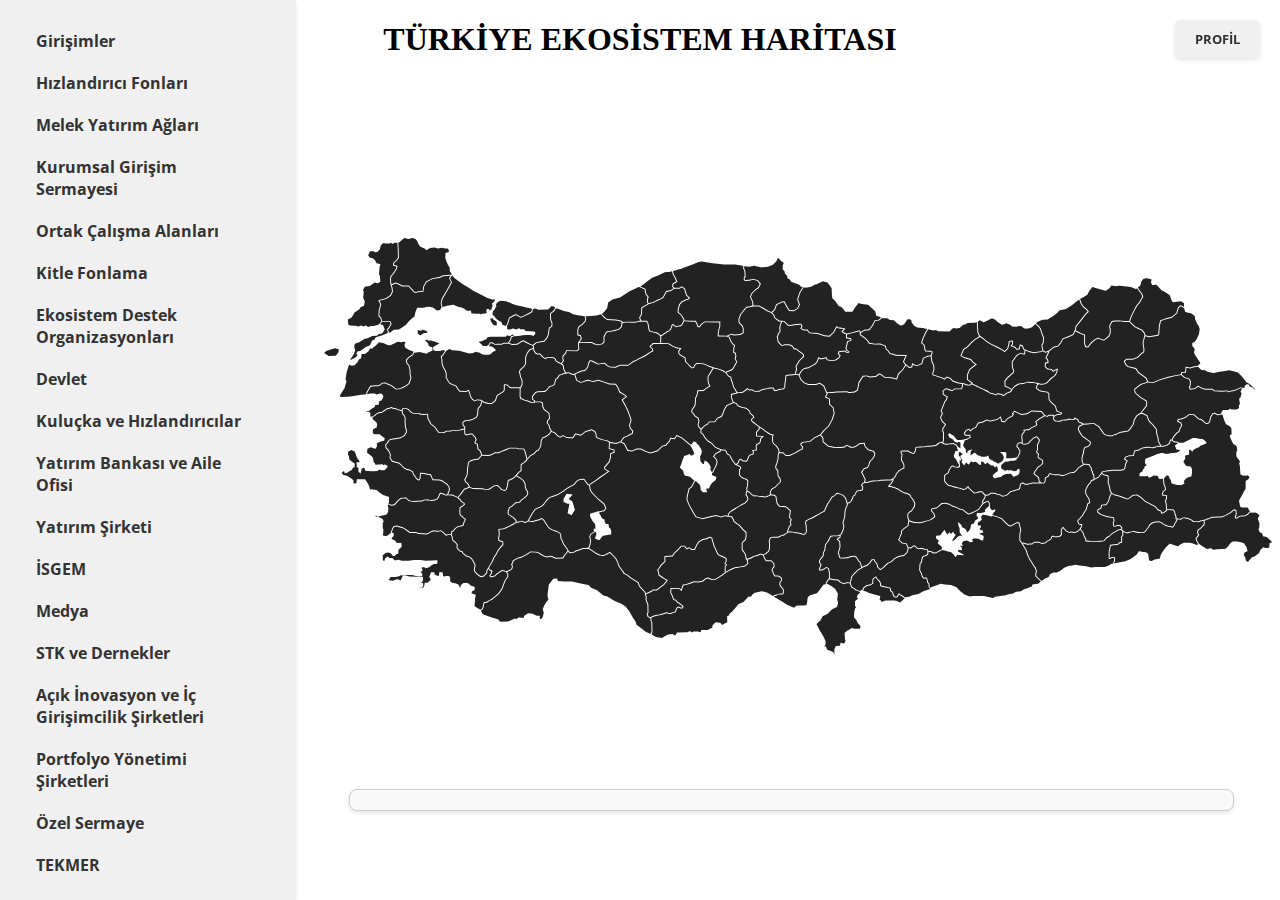
<file: wwwroot/Index.html>
﻿<!DOCTYPE html>
<html>
<head>
    <meta charset="UTF-8" />
    <meta http-equiv="X-UA-Compatible" content="IE=edge" />
    <meta name="viewport" content="width=device-width, minimum-scale=1.0, maximum-scale=1.0, user-scalable=no" />
    <title>SVG Türkiye Haritası</title>
    <link href="https://fonts.googleapis.com/css?family=Open+Sans:400,300,300italic,400italic,600,600italic,700,700italic,800,800italic" rel="stylesheet" type="text/css">
    <link href="Harita.css" rel="stylesheet" />
</head>
<body>
    <h1 style="text-align: center;">TÜRKİYE EKOSİSTEM HARİTASI</h1>
    <!-- Left Sidebar -->
    <div class="sidebar">
        <a href="#" class="bar-item button">Girişimler</a>
        <a href="#" class="bar-item button">Hızlandırıcı Fonları</a>
        <a href="#" class="bar-item button">Melek Yatırım Ağları</a>
        <a href="#" class="bar-item button">Kurumsal Girişim Sermayesi</a>
        <a href="#" class="bar-item button">Ortak Çalışma Alanları</a>
        <a href="#" class="bar-item button">Kitle Fonlama</a>
        <a href="#" class="bar-item button">Ekosistem Destek Organizasyonları</a>
        <a href="#" class="bar-item button">Devlet</a>
        <a href="#" class="bar-item button">Kuluçka ve Hızlandırıcılar</a>
        <a href="#" class="bar-item button">Yatırım Bankası ve Aile Ofisi</a>
        <a href="#" class="bar-item button">Yatırım Şirketi</a>
        <a href="#" class="bar-item button">İSGEM</a>
        <a href="#" class="bar-item button">Medya</a>
        <a href="#" class="bar-item button">STK ve Dernekler</a>
        <a href="#" class="bar-item button">Açık İnovasyon ve İç Girişimcilik Şirketleri</a>
        <a href="#" class="bar-item button">Portfolyo Yönetimi Şirketleri</a>
        <a href="#" class="bar-item button">Özel Sermaye</a>
        <a href="#" class="bar-item button">TEKMER</a>
        <a href="#" class="bar-item button">Teknopark</a>
        <a href="#" class="bar-item button">TTO</a>
        <a href="#" class="bar-item button">Venture Builder</a>
        <a href="#" class="bar-item button">Girişim Sermayesi</a>
    </div>

    <!-- Admin  Button -->
    <button class="profile-button" onclick="window.location.href='Admin.html'">PROFİL</button>

    <div class="il-isimleri"></div>
    <div class="Harita">
        <svg version="1.1" id="Harita" xmlns="http://www.w3.org/2000/svg" xmlns:xlink="http://www.w3.org/1999/xlink" viewBox="0 0 1007.478 527.323" xml:space="preserve">
        <g id="turkiye">
        <g id="adana" data-plakakodu="01" data-alankodu="322" data-iladi="Adana">
        <path d="M545.408,271.835c-0.276,0-0.514,0.209-0.812,0.594c-0.298,0.385-0.571,0.883-0.97,1.28 c-0.469,0.469-1.273,0.823-2.063,1.218c-0.395,0.197-0.768,0.397-1.062,0.561c-0.294,0.165-0.525,0.346-0.5,0.312 c-0.047,0.062-0.208,0.342-0.375,0.656s-0.356,0.697-0.563,1.094c-0.414,0.794-0.824,1.587-1.22,2.061 c-0.519,0.623-0.954,1.969-2.096,2.968c-0.41,0.358-0.525,0.729-0.626,1.156s-0.125,0.904-0.407,1.375 c-0.162,0.269-0.705,1.3-1.189,2.311c-0.242,0.506-0.461,1.02-0.626,1.438s-0.25,0.786-0.25,0.781c0,0.289-0.146,0.497-0.281,0.656 s-0.285,0.299-0.469,0.438c-0.368,0.276-0.827,0.538-1.281,0.78c-0.877,0.47-1.691,0.817-1.75,0.843 c-0.002,0.001-0.062,0.031-0.062,0.031l-2.845,1.717v0.031h-0.033l-2.876,1.498l-4.189,2.404h-0.031l-0.031,0.031l-2.97,1.092 l-0.062,0.031l-3.032,1.748l-0.439,1.688v0.031l0.124,1.312v0.031l0.499,1.531v0.062v0.062l0.123,2.781c0,0,0.016,0.717,0.03,1.469 c0.008,0.376,0.014,0.74,0.03,1.062c0.017,0.322,0.057,0.635,0.062,0.656c0.084,0.336-0.003,0.562-0.094,0.812 s-0.219,0.485-0.344,0.719c-0.25,0.468-0.531,0.875-0.531,0.875v0.031l-0.062,0.031c0,0-0.343,0.381-0.812,0.75 c-0.469,0.369-1.003,0.811-1.688,0.811c-0.545,0-1.063-0.237-1.5-0.439c-0.351-0.162-0.495-0.286-0.594-0.344c0,0-0.06,0-0.062,0 c-0.054-0.01-0.672-0.128-1.406-0.282c-0.383-0.08-0.783-0.164-1.125-0.251c-0.342-0.086-0.582-0.166-0.812-0.281 c0.015,0.008-0.275-0.076-0.594-0.125s-0.708-0.078-1.125-0.126c-0.834-0.094-1.702-0.188-2.25-0.345 c-0.755-0.216-3.191-0.613-3.281-0.627v0.031l-4-0.002c-0.016,0.032-0.127,0.263-0.344,0.562c-0.231,0.319-0.514,0.712-1,0.905 c-0.177,0.071-0.953,0.53-1.563,0.937c-0.609,0.407-1.125,0.78-1.125,0.78l-0.062,0.031l-0.062,0.031l-3.095,0.967l-0.062,0.031 l-2.845,1.373l-0.125,0.031h-0.094l-4.406-0.002l-2.719,0.155l-1.126,1.218l-0.595,2.469v0.031c0.004,0.027,0.109,0.84,0.218,1.781 c0.111,0.958,0.237,1.972,0.155,2.625c-0.115,0.924-0.252,4.125-0.252,4.125v0.094l-0.031,0.062c0,0-0.22,0.625-0.532,1.281 c-0.156,0.328-0.338,0.676-0.532,0.969c-0.193,0.293-0.376,0.538-0.75,0.688c-0.14,0.056-0.476,0.367-0.906,0.781 s-0.968,0.93-1.657,1.343c-0.97,0.581-1.526,0.626-2.031,0.749l1.061,2.751l0.031,0.031v0.031l0.968,1.813l0.031,0.031 c0.02,0.033,0.153,0.27,0.375,0.531c0.237,0.279,0.58,0.469,0.562,0.469c0.282,0,1.048-0.046,1.844-0.061s1.597-0.012,2.125,0.063 c0.943,0.136,1.735,0.455,2.437,1.157c0.726,0.726,1.937,2.439,1.937,2.439l0.125,0.156l-0.031,0.156l-0.127,3.156v0.188 l-0.094,0.125l-1.47,1.718l-0.407,1.562l0.78,1.594l0.031,0.031v0.031l0.843,2.156l1.093,1.689l3.156,0.002h0.125l0.125,0.062 l2.655,1.501l0.031,0.031l0.062,0.062l0.999,1.001l0.188,0.188l-0.033,0.229l-0.126,1.156v0.031l-0.407,1.906v0.125l-0.094,0.094 l-1.157,1.28l-0.001,2.5l1.687,2.157l1.874,2.376l0.125,0.156v0.156l-0.002,2.781c0,0-0.018,0.526-0.126,1.062 c-0.054,0.268-0.124,0.551-0.281,0.812c-0.157,0.261-0.477,0.531-0.875,0.531c-0.379,0-1.217-0.017-2.031-0.001 c-0.407,0.008-0.803,0.045-1.125,0.061c-0.322,0.017-0.599,0.025-0.625,0.031c-0.315,0.079-1.176,0.629-2.281,0.905 c-0.934,0.233-3.099,0.937-3.189,0.967l-0.062,0.031l-0.189,0.098l2.155,1.313l6.248,3.753l5.498,3.378l0.031,0.031l3.343,1.752 h0.031l2.437,1.063l1.844,0.782l2.095-2.093l0.125-0.125l0.156-0.031l2.875-0.342h0.031h0.031l6.125,0.003l2-0.468l0.658-3.562 v-0.031l0.346-3.719l0.031-0.125l0.062-0.094l1.439-2.155l0.062-0.125l0.156-0.062l2.689-1.061h0.031l0.031-0.031l5.563-1.372 l3.252-4.31l3.753-4.998l0.125-0.156l0.219-0.031l1.781-0.28l0.251-1.531l0.031-0.094l0.031-0.094l1.783-3.03l0.031-0.031v-0.031 l1.407-1.749c0-0.248,0.002-3.016,0.002-3.5c0-0.505,0.001-2.125,0.001-2.125c-0.034-0.14-0.734-2.996-0.873-3.969 c-0.034-0.237-0.168-0.372-0.5-0.531s-0.802-0.276-1.25-0.501c-0.016-0.008-0.085-0.031-0.25,0.031s-0.364,0.195-0.562,0.344 c-0.396,0.297-0.75,0.656-0.75,0.656l-0.029,0.061l-0.094,0.031l-2.782,1.529l-0.094,0.031l-0.094,0.031 c0,0-1.74,0.124-2.438,0.124c-0.274,0-0.563-0.145-0.719-0.344s-0.207-0.393-0.219-0.562c-0.024-0.339,0.062-0.625,0.062-0.625 l0.657-2.375v-0.031v-0.031l0.939-2.311l-0.25-0.5l-0.031-0.062l-1.343-1.845l-0.123-0.157l0.031-0.219l0.501-2.406l0.031-0.125 l0.062-0.094l2.158-2.749l0.031-0.062h0.031c0,0,0.357-0.358,0.719-0.75c0.181-0.196,0.379-0.391,0.5-0.562 c0.091-0.128,0.118-0.246,0.125-0.25c0.003-0.614,0.126-2.531,0.126-2.531v-0.062l0.031-0.062l0.626-1.906l0.031-0.062l0.031-0.062 l0.813-1.125l0.377-3.562v-0.031c0,0,0.073-0.43,0.189-0.969s0.231-1.144,0.501-1.594c0.374-0.623,1.239-2.143,2.096-2.999 c0.62-0.62,1.157-1.968,1.157-1.968v-0.031l0.031-0.031l1.877-3.78l0.125-0.25l0.281-0.031l2.906-0.373h0.031h0.031l4.375,0.002 h0.031l2.156-0.655v-0.219l0.656-0.031c0.105-0.118,0.263-0.275,0.531-0.625c0.348-0.454,0.697-1.08,0.72-1.219 c0.088-0.53,0.382-1.137,0.657-1.688s0.532-1,0.532-1l0.813-2.781v-0.035l0.001-2.281l-0.718-2.062l-0.031-0.125v-0.094 l0.251-2.031v-0.062l0.031-0.062c0,0,0.533-1.191,0.626-1.562c0.131-0.524,0.501-1.906,0.501-1.906l0.501-2.25l0.127-3.719v-0.031 l0.376-2.656v-0.062l0.031-0.031l0.626-1.906v-0.031l1.596-3.624l-0.842-3.25c0,0-0.252-1.139-0.374-1.625 c-0.002-0.007-0.138-0.276-0.281-0.562s-0.32-0.64-0.5-0.969c-0.342-0.624-0.624-1.133-0.655-1.188c0,0-1.022-1.23-1.905-1.782 c-0.985-0.616-1.907-1.102-3.624-1.471c-0.916-0.197-1.31-0.39-1.531-0.501S545.871,271.835,545.408,271.835z" />
          </g>
        <g id="adiyaman" data-plakakodu="02" data-alankodu="416" data-iladi="Adıyaman">
        <path d="M705.466,280.329c-0.12,0.034-0.464,0.146-0.875,0.312 c-0.429,0.173-0.949,0.382-1.438,0.593c-0.911,0.393-1.64,0.7-1.75,0.749l-1.72,1.687l-0.031,0.062l-3.534,4.936l-0.062,0.094 l-0.094,0.062l-3.751,2.123l-0.031,0.031l-5.001,2.309l-0.062,0.031h-0.031l-2.157,0.562l-0.219,0.031l-0.188-0.125l-3.218-2.314 v-0.031h-0.031l-3.03-2.565c-0.14,0.01-0.503,0.031-1.094,0.03c-0.692,0-1.419,0.039-2-0.251c-0.796-0.398-2.291-1.492-2.437-1.595 l-0.062-0.031l-5.311-1.753l-0.062-0.031l-0.031-0.031l-2.811-1.752l-4.155-1.033h-0.031l-3.438,0.186l-3.44,3.092l-0.031,0.031 l-2.157,1.593l-0.094,0.062l-0.125,0.031l-4.375,0.686l-0.658,1.437l2.654,3.126l0.094,0.094v0.093l0.904,3.031l0.094,0.312 l-0.219,0.188c0,0-0.783,0.731-1.689,1.499c-0.452,0.384-0.924,0.794-1.376,1.124s-0.86,0.589-1.25,0.718 c-1.087,0.361-5.001,1.591-5.001,1.591l-6.251,1.809h-0.094h-0.062l-6.438-0.191h-0.062h-0.062l-5.343-1.784l-0.627,4.562 l-0.031,0.219l-0.156,0.125l-4.783,3.528l-0.062,0.031l-1.939,1.968c-0.001,0.159,0.007,0.54-0.032,1.156 c-0.023,0.366-0.071,0.768-0.126,1.125c-0.054,0.357-0.109,0.655-0.251,0.938c-0.134,0.268-0.6,1.463-1.001,2.53 c-0.402,1.068-0.751,2.062-0.751,2.062l-0.031,0.062l-0.031,0.062l-0.813,1.062l3.654,3.19l3.938,0.502l0.281,0.031l0.125,0.25 l1.967,4.095l-0.156,0.062l2.375,0.22l2.626-1.999l0.156-0.125h0.156l1.781,0.001h0.188l0.156,0.156l2.155,2.157l0.094,0.094 l0.031,0.125c0.007,0.013,0.023,0.041,0.094,0.094c0.141,0.105,0.5,0.281,1.312,0.282c0.836,0,1.511-0.12,2.188-0.187 c0.677-0.067,1.375-0.064,2.156,0.22c0.632,0.23,1.651,0.469,2.594,0.657c0.943,0.189,1.748,0.313,2.219,0.501 c0.15,0.06,0.246,0.09,0.375,0.156s0.305,0.219,0.375,0.406c0.14,0.374,0.062,0.547,0.061,1.031c0,0.092,0.022,0.313,0.031,0.438 l0.062-0.438l3.375,0.346l0.125,0.031l0.094,0.062l2.03,1.313l2.719-0.343l6.314-3.466l-0.437-2.438l-2.374-2.063l-1.53-1.251 l-0.281-0.25l0.156-0.344l1.095-2.311l-2.843-2.408l-0.188-0.156v-0.219l0.001-2.031v-0.438l0.438-0.062l4.406-0.592l1.282-2.405 l0.031-0.062l0.031-0.031l2.251-2.655l0.469-0.562l0.375,0.625l1.717,3.095l0.031,0.062l0.874,1.156l2.126-2.03l0.469-0.438 l0.312,0.562l0.811,1.438l2.063-2.03l0.5-0.5l0.312,0.594l1.061,2.001l0.969,0.439l0.562,0.25l-0.375,0.5l-2.814,3.873v0.031 l-0.627,2.719v0.031l2.563-1.749c0,0,0.06-0.06,0.062-0.062c0.094-0.094,1.735-1.753,2.157-2.28 c0.197-0.247,0.49-0.458,0.812-0.688s0.678-0.471,1.031-0.687c0.706-0.433,1.344-0.78,1.344-0.78l0.188-0.094l0.188,0.031 l2.406,0.595l-0.78-1.062l-2.029-2.782l-0.091-0.122v-0.156l-0.123-4.438l-0.937-1.782l-0.062-0.062v-0.094l-0.498-3.281 l-0.218-1.312l1.031,0.845l2.405,2.032l0.094,0.094l0.031,0.125c0,0,0.187,0.529,0.405,1.125c0.219,0.596,0.504,1.291,0.593,1.469 c-0.041-0.082,0.074,0.094,0.281,0.219c0.207,0.125,0.477,0.254,0.75,0.375c0.546,0.243,1.094,0.407,1.094,0.407l0.094,0.062 l0.062,0.062l2.03,1.876l0.125,0.125l0.031,0.156l0.468,2.156l2.095-1.53l1.407-1.999l0.972-4.687l0.062-0.281l0.281-0.094 l2.562-0.811l1.314-2.968l0.031-0.094l0.125-0.094l2.376-1.749l0.938-0.78l-0.624-1.281l-0.062-0.094l-1.061-1.157l-0.156-0.188 l0.031-0.219l0.251-2.031l0.062-0.406l0.406-0.031l4.156-0.248l3.625-0.842l1-0.843c-0.074-0.051-0.082-0.032-0.156-0.094 c-0.19-0.16-0.401-0.379-0.5-0.688s-0.024-0.709,0.219-1c0.38-0.456,1.38-1.394,2.313-2.28c0.917-0.869,1.721-1.628,1.751-1.655 l0.002-2.812c-0.043-0.085-0.232-0.477-0.531-0.906c-0.165-0.238-0.352-0.465-0.5-0.594 C705.549,280.358,705.489,280.341,705.466,280.329z" />
          </g>
        <g id="afyonkarahisar" data-plakakodu="03" data-alankodu="272" data-iladi="Afyonkarahisar">
        <path d="M284.288,204.223c-0.181,0.067-1.091,0.432-2.281,0.843 c-0.651,0.224-1.343,0.453-1.906,0.624c-0.282,0.085-0.535,0.135-0.75,0.188c-0.192,0.047-0.334,0.086-0.5,0.094 c0.005,0.012-0.137,0.049-0.281,0.125c-0.193,0.101-0.456,0.249-0.75,0.438c-0.589,0.376-1.322,0.895-2.032,1.405 c-1.422,1.02-2.751,2.029-2.751,2.029l-0.219,0.156l-0.219-0.062l-2.688-0.72l-2.5-0.595l-2.471,3.78l-0.156,0.219h-0.281 c0,0-1.598-0.001-2.312-0.001c-0.357,0-1.264,0.022-2.188-0.001c-0.924-0.023-1.828-0.079-2.375-0.189 c-0.654-0.131-1.024-0.578-1.405-0.939c-0.382-0.361-0.778-0.69-1.469-0.845c-0.585-0.13-1.436,0.154-2.125,0.53 c-0.689,0.376-1.188,0.811-1.188,0.811l-0.219,0.156l-0.25-0.094c0,0-0.726-0.207-1.562-0.626s-1.811-1.01-2.437-1.845 c-0.999-1.334-2.491-2.656-2.561-2.72l-2.906-0.721l-1.407,2.155l-0.031,0.062l-0.062,0.062l-3.22,2.498l-0.062,0.031l-0.062,0.031 l-3.907,1.717l-1.502,2.78l-0.19,4.156v0.062v0.094l-1.097,3.035v0.062l-0.062,0.031l-2.127,3.218l-0.125,0.188l-0.219,0.031 l-1.25,0.155l-2.752,3.092l-0.062,0.062l-0.094,0.031l-3.314,1.593l-3.658,4.029l-0.188-0.156l-0.062,0.75v0.188l-0.156,0.125 l-3.127,2.873l-0.031,0.031h-0.031l-2.626,1.655l-0.19,2.844v0.031l0.092,3.344v0.25l-0.188,0.156l-2.345,1.811l-0.031,0.031 l-0.031,0.031l-2.596,3.03l3.405,1.846l0.031,0.031l0.031,0.031l3.936,3.033l0.094,0.062l0.031,0.094l1.81,3.313l0.031,0.094v0.094 l0.342,3.781l0.031,0.062l0.999,2.72l0.905,1l0.094,0.094l0.031,0.125l0.53,2.406l0.031,0.156l-0.062,0.156l-0.97,2.311 l-0.031,0.125l-0.094,0.062c0,0-0.605,0.545-1.251,1.155c-0.322,0.306-0.634,0.638-0.906,0.905 c-0.272,0.268-0.518,0.506-0.562,0.562c-0.183,0.229-0.407,0.365-0.719,0.594s-0.671,0.508-1.031,0.749 c-0.71,0.477-1.354,0.892-1.375,0.905h-0.031l-2.22,2.405l-0.125,0.156h-0.188l-3.844,0.342l-3.44,3.436l-0.062,0.062l-0.062,0.031 l-2.782,1.592l-1.064,3.187v0.031c-0.002,0.028-0.05,0.58-0.095,1.188c-0.045,0.623-0.095,1.342-0.095,1.438 c0-0.03,0.088,0.238,0.188,0.438c0.071,0.142,0.09,0.191,0.125,0.25l3.124,2.002l1.968,1.345l0.062,0.031l0.031,0.031l2.655,2.689 l0.094,0.094l0.062,0.125l0.468,1.844l0.781-0.062l4.376-1.154l0.156-0.031l0.156,0.062l3.405,1.408l2.907-1.404l-0.156-0.094 l1.908-3.53l2.283-4.03v-0.031l0.031-0.031l3.158-4.529l0.062-0.125l0.125-0.031l6.564-3.215l2.532-2.155l2.721-3.811v-0.031 l0.031-0.031l3.533-3.529l0.094-0.094l0.125-0.031l4.532-1.404l4.439-1.717l5.877-3.622l0.062-0.031l3.251-2.623l0.031-0.031h0.031 l7.752-4.277l2.19-3.03l0.062-0.094l0.094-0.031l3.157-1.904l0.062-0.062h0.094l2.531-0.374h0.062h0.037l2.656,0.126h0.25 l0.156,0.219l1.624,2.501v0.031l2.279,2.876l1.469,0.813l-0.5-0.812l6.533-4.277h0.031l4.002-3.029h0.031l6.283-4.278l2.907-2.06 l-3.343-1.908l-0.188-0.094l-0.062-0.219l-0.499-2.031l-0.062-0.25l0.156-0.188l5.003-5.747l1.19-4.311l0.283-4.031v-0.312 l0.312-0.125l3.439-1.373l-0.187-1.812l-4.749-1.409l-0.344-0.125v-0.375l0.253-6.281l-1.311-1.157 c-0.168-0.049-4.211-1.228-6.061-1.565c-1.061-0.194-2.202-0.643-3.218-1.096c-1.017-0.453-1.95-0.911-2.405-1.063 c-0.426-0.142-0.704-0.484-0.875-0.844s-0.264-0.757-0.311-1.156c-0.097-0.799-0.03-1.649-0.03-2.062 c0-0.073-0.082-0.328-0.219-0.625s-0.337-0.625-0.53-0.938c-0.376-0.606-0.726-1.094-0.749-1.125l-0.031-0.031L284.288,204.223z" />
          </g>
        <g id="agri" data-plakakodu="04" data-alankodu="472" data-iladi="Ağrı">
        <path d="M910.727,145.691l-6.97,1.34l-6.22,1.403h-0.031l-9.377,2.839l-0.062,0.031l-6.721,2.808 l-0.125,0.062h-0.125l-5.688-0.534c-0.007,0.002-0.024-0.003-0.031,0c-0.554,0.206-1.048,0.423-2.219,0.843 c-1.677,0.6-3.456,1.22-4.22,1.373c-0.121,0.024-0.678,0.277-1.281,0.687c-0.603,0.411-1.294,0.949-2.001,1.499 c-0.707,0.55-1.408,1.135-2.001,1.593s-1.049,0.789-1.407,0.968c-0.111,0.055-0.172,0.13-0.219,0.312 c-0.047,0.182-0.029,0.463,0,0.781c0.058,0.637,0.249,1.37,0.249,2c0.015,0.045,0.061,0.128,0.125,0.219 c0.128,0.181,0.343,0.426,0.594,0.688c0.501,0.524,1.186,1.157,1.874,1.751c1.358,1.175,2.684,2.194,2.718,2.22l0.031,0.031 c0.054,0.033,4.492,2.727,6.029,3.753c0.902,0.601,1.187,1.538,1.187,2.407s-0.189,1.75-0.189,2.562 c-0.001,1.835-1.162,2.694-1.377,2.843l-0.031,0.031c-0.011,0.008-0.094,0.094-0.094,0.094l-4.534,5.748l1.469,0.001h0.125 l0.094,0.062l4.687,2.253l0.188,0.125l0.062,0.188l0.749,2.594l0.031,0.062l1.279,2.97l4.123,4.158h0.031v0.031l3.404,4.158 l0.094,0.125l0.031,0.156l0.622,5.219v0.062c0.016,0.053,0.258,0.806,0.53,1.688c0.141,0.456,0.278,0.928,0.405,1.312 c0.128,0.384,0.259,0.706,0.281,0.75c0.156,0.313,0.162,0.575,0.187,0.938s0.031,0.786,0.03,1.188c0,0.737-0.028,1.3-0.032,1.406 l2.716,5.063l-0.531,0.281l2.812-0.06h0.031l3.626-1.029l0.031-0.031l2.345-1.843l1.127-3.437l0.094-0.344h0.375l1.344,0.001 c0.03-0.156,0.051-0.32,0.094-0.469c0.132-0.456,0.312-0.844,0.312-0.844v-0.062l0.031-0.031l1.626-2.405v-0.031l0.031-0.031 l3.033-3.404l0.031-0.031l0.062-0.031l1.97-1.311l1.221-3.624l0.031-0.062l0.031-0.062c0,0,0.313-0.428,0.657-0.938 c0.343-0.51,0.751-1.124,0.845-1.312c-0.035,0.07,0.002-0.109-0.031-0.344s-0.102-0.543-0.188-0.844s-0.198-0.595-0.281-0.844 c-0.069-0.207-0.087-0.336-0.125-0.469c-0.011-0.009-0.016,0.012-0.031,0c-0.078-0.059-0.214-0.155-0.375-0.25 c-0.321-0.19-0.752-0.436-1.188-0.657c-0.871-0.441-1.75-0.813-1.75-0.813l-0.406-0.188l0.156-0.438l0.626-1.969l0.094-0.281 l0.281-0.062l3.125-0.529v0.031c0.027-0.008,0.689-0.21,1.438-0.437c0.382-0.116,0.772-0.234,1.094-0.343 c0.322-0.11,0.589-0.247,0.594-0.25c0.455-0.273,2.212-1.232,2.407-1.343c0,0,0.113-0.082,0.125-0.094 c0.087-0.087,0.365-0.385,0.781-0.781c0.237-0.226,0.501-0.465,0.719-0.656c0.218-0.191,0.332-0.322,0.562-0.438 c0.216-0.108,0.294-0.099,0.469-0.125s0.378-0.068,0.625-0.094c0.494-0.051,1.113-0.079,1.719-0.124 c1.211-0.089,2.375-0.155,2.375-0.155l0.188-0.031l0.125,0.094l1.53,1.001l0.031,0.031l0.031,0.031l1.655,1.657l0.031,0.031 c0.032,0.025,0.645,0.475,1.311,1.001c0.343,0.27,0.682,0.541,0.969,0.782c0.247,0.207,0.416,0.327,0.562,0.5 c0.018,0.008,0.078,0.053,0.156,0.062c0.157,0.019,0.401,0.01,0.625,0c0.448-0.021,0.875-0.062,0.875-0.062l0.219-0.031 l0.188,0.125l2.749,2.314l1.811,1.501l0.062,0.031c0.052,0.031,0.426,0.255,0.875,0.5c0.24,0.131,0.488,0.251,0.688,0.344 c0.1,0.046,0.19,0.073,0.25,0.094c0.063-0.039,0.146-0.109,0.25-0.188c0.225-0.171,0.507-0.415,0.781-0.656 c0.481-0.423,0.834-0.746,0.938-0.843l0.501-2.438v-0.031c0,0,0.608-2.26,0.814-2.875c0.079-0.237,0.207-0.474,0.375-0.75 s0.392-0.567,0.594-0.875s0.405-0.626,0.562-0.875s0.275-0.484,0.281-0.5c0.16-0.4,0.395-0.463,0.656-0.594 s0.584-0.245,0.875-0.344c0.582-0.198,1.125-0.343,1.125-0.343l0.188-0.031l0.188,0.094l2.874,1.596l3.75-0.592l-0.281-0.25 l0.188-0.344l1.783-3.03l0.156-0.25h0.281l5.5,0.003l1.376-1.155l0.219-0.188l0.281,0.125l1.531,0.595l5.031,0.003h0.062 l1.281-0.437l0.094-0.031l1.406-0.843l0.002-3v-0.125l0.094-0.125l1.126-1.843l-0.53-1.531l-0.031-0.031v-0.062l-0.373-3.281 l-0.062-0.312l0.281-0.156l1.188-0.78l0.345-2.062l0.031-0.031v-0.031l0.813-2.312l-1.124-1.689l-0.188-0.25l0.156-0.25l1.251-2.28 l0.094-0.125l0.125-0.062l0.812-0.438l-2.5-0.345l-4.313,2.092h-0.031l-0.031,0.031c0,0-1.133,0.31-2.344,0.624 c-0.606,0.157-1.222,0.317-1.75,0.437s-0.894,0.188-1.219,0.187c-0.149,0-0.826,0.191-1.344,0.405 c-0.518,0.215-0.938,0.437-0.938,0.437l-0.219,0.125l-0.219-0.125l-1.999-1.001l-4.906,0.341h-0.031h-0.027l-8.375-0.349 l-0.188-0.031l-0.125-0.094l-1.655-1.501l-7.469-0.004h-0.094l-0.094-0.031l-4.624-1.597l-0.062-0.031h-0.031l-2.749-1.626 l-3.313,2.467l-0.094,0.094h-0.125l-4.812,0.716l-0.406,0.062l-0.126-0.378l-0.905-2.126l-0.094-0.219l0.125-0.188l0.657-1.406 l0.347-4.688l-1.249-2.22l-4.468-1.346l-0.094-0.031l-0.062-0.062L910.727,145.691z" />
          </g>
        <g id="amasya" data-plakakodu="05" data-alankodu="358" data-iladi="Amasya">
        <path d="M486.914,88.991l-1.157,2.655l-0.031,0.062c-0.017,0.06-0.196,0.75-0.407,1.562 c-0.11,0.423-0.232,0.861-0.313,1.219c-0.08,0.358-0.125,0.707-0.125,0.688c0,0.043,0.052,0.381,0.094,0.781 s0.084,0.901,0.124,1.406s0.068,1.025,0.061,1.469s0.003,0.786-0.22,1.156c-0.247,0.412-0.658,0.814-1.032,1.187 c-0.305,0.305-0.473,0.481-0.562,0.562l-0.376,1.969v0.094l-0.062,0.094l-0.751,1.219l0.437,1.531v0.031v0.031l0.498,3.156 l2.433,2.908c0.043,0.039,0.265,0.254,0.594,0.5c0.179,0.134,0.373,0.255,0.531,0.344c0.158,0.089,0.311,0.125,0.25,0.125 c0.001,0,0.26-0.026,0.531-0.094s0.595-0.188,0.906-0.281c0.623-0.187,1.188-0.343,1.188-0.343l0.062-0.031h0.094 c0,0,3.9,0.002,4.531,0.002c0.358,0,0.642,0.102,1.031,0.251s0.826,0.339,1.25,0.532c0.847,0.384,1.625,0.782,1.625,0.782 l0.125,0.062l0.094,0.125l1.374,2.439c0.281,0.053,1.846,0.383,2.438,0.501c0.205,0.041,0.347,0.092,0.5,0.188 s0.293,0.24,0.469,0.375c0.351,0.27,0.76,0.597,1.155,0.939c0.396,0.341,0.799,0.671,1.124,0.939 c0.326,0.267,0.627,0.47,0.625,0.469c0.318,0.127,0.575,0.353,0.969,0.657c0.394,0.303,0.875,0.666,1.311,1.032 c0.874,0.731,1.655,1.439,1.655,1.439l0.156,0.156v0.219l-0.001,1.906v0.188l-0.125,0.156l-1.782,1.78l-2.72,2.687l-0.72,1.469 v0.031l-0.031,0.031l-2.44,3.655l-0.001,1.656l0.468,1.156l0.062,0.156l-0.031,0.156l-0.782,2.906l-0.626,2.562l3.281,0.314 l1.501-2.624v-0.031l0.031-0.031l1.876-2.499l0.062-0.062l0.062-0.062c0,0,0.511-0.363,1.094-0.718 c0.291-0.178,0.593-0.359,0.875-0.5s0.488-0.25,0.844-0.25c0.001,0,0.354-0.055,0.75-0.125s0.872-0.156,1.344-0.249 c0.894-0.179,1.665-0.325,1.75-0.343l3.22-1.998h0.031l3.439-1.748l2.157-2.499l1.502-4.061l0.219-0.625l0.531,0.375 c0,0,0.38,0.261,0.875,0.531s1.116,0.501,1.344,0.501c0.114,0,0.603-0.051,1.156-0.155c0.553-0.105,1.208-0.233,1.844-0.374 c1.273-0.282,2.438-0.561,2.438-0.561l0.406-0.125l0.188,0.406l0.905,2l4.094,0.721c0.082-0.008,0.973-0.1,2.031-0.249 c0.553-0.078,1.14-0.178,1.625-0.28s0.898-0.223,1-0.28c0.79-0.451,2.764-1.768,2.97-1.904l1.063-2.218l-1.593-1.376l-0.219-0.188 l0.062-0.312l0.501-2.25l0.062-0.344l0.375-0.062l6.312-0.747l0.188-0.031l0.188,0.125c0,0,0.526,0.445,1.125,0.876 c0.3,0.215,0.61,0.443,0.875,0.594s0.513,0.188,0.438,0.188c0.216,0,0.678-0.069,0.938-0.187c0.025-0.011,0.011-0.019,0.031-0.031 c-0.183-0.185-0.589-0.558-1.031-0.907c-0.513-0.404-0.969-0.751-0.969-0.751l-0.125-0.062l-0.062-0.156l-0.749-1.875l-0.062-0.156 l0.031-0.156l1.253-4.874l0.282-2.125l0.031-0.312l0.281-0.094l3.501-1.373l-0.218-1l-4.188-0.596l-0.438-0.062v-0.438l0.127-3.781 h0.281L553.562,102h-0.094l-0.062-0.062l-3.217-2.132l-0.5-0.344l0.406-0.438l2.063-2.187c-0.435-0.085-0.69-0.142-1.469-0.282 c-1.244-0.223-2.697-0.439-3.094-0.44c-0.758,0-1.484-0.407-2.094-0.782c-0.325-0.2-0.368-0.263-0.562-0.406l-1.189,2.343 l-1.596,3.061l-0.031,0.062l-0.062,0.062l-4.658,4.466l-0.156,0.156l-0.25-0.031l-5.188-0.722h-0.031l-0.031-0.031l-7.218-2.285 h-0.031l-8.719-0.724l-0.25-0.031l-0.125-0.188l-1.967-2.813l-3.344-0.002h-0.094l-0.094-0.062l-3.216-1.407l-0.438-0.188 l0.188-0.469l0.97-2.499c-0.036-0.121-0.083-0.383-0.25-0.75c-0.101-0.223-0.239-0.435-0.344-0.562 c-0.052-0.064-0.077-0.11-0.094-0.125c-0.274,0-1.756,0.066-3.094,0.154c-1.306,0.086-2.473,0.182-2.531,0.187 c-0.001,0-0.062,0-0.062,0l-4.939,1.059h-0.062h-0.094l-2.875-0.346l-0.156-0.031l-0.125-0.125l-4.154-3.971L486.914,88.991z" />
          </g>
        <g id="ankara" data-plakakodu="06" data-alankodu="312" data-iladi="Ankara">
        <path d="M349.776,112.635l-0.47,0.969l-0.062,0.125l-0.125,0.062l-1.939,1.187 c-0.027,0.051-0.064,0.094-0.094,0.188c-0.017,0.052-0.029,0.072-0.031,0.094c0.143,0.115,0.289,0.261,0.5,0.469 c0.238,0.234,0.543,0.507,0.812,0.781c0.538,0.55,1.03,1.063,1.03,1.063l0.094,0.125l0.031,0.125l0.437,2.156l0.062,0.375 l-0.344,0.156l-2.439,1.218l-0.062,0.031l-3.939,2.748h-0.031l-2.689,1.624h-0.031l-6.314,3.028c0,0-0.03,0.031-0.031,0.031 c-0.034,0.019-0.626,0.327-1.281,0.687c-0.337,0.185-0.677,0.381-0.969,0.53c-0.146,0.075-0.262,0.135-0.375,0.188 s-0.182,0.092-0.312,0.125c0.058-0.015-0.245,0.115-0.531,0.25s-0.656,0.297-1,0.468c-0.688,0.344-1.312,0.687-1.312,0.687 l-3.157,2.342v0.031h-0.031l-1.876,1.249l-0.125,0.094h-0.125c0,0-6.978-0.004-7.781-0.004c-0.198,0-1.069,0.195-1.781,0.437 c-0.678,0.229-1.226,0.446-1.281,0.468l-0.062,0.031l-1.813,0.968l-0.125,0.031h-0.125l-5.719-0.065h-0.094l-0.094-0.062 l-3.561-1.596l-0.125-0.062l-0.062-0.062l-1.343-1.532l-1.094-0.782l-3.625,0.404h-0.031l-3,0.529l-0.156,0.031l-0.159-0.066 l-2.03-1.157l-0.031-0.031l-2.843-1.314l-2.03-1.001l-1.344,0.124l-0.907,1.874l-0.031,0.062v0.031l-1.064,4.03v0.094l-0.062,0.062 l-1.501,2.218l-0.031,0.031l-0.031,0.031l-1.532,1.624l-0.094,0.125l-0.188,0.031l-3.531,0.404l-0.125,0.031l-2.345,1.03h-0.031 l-2.657,1.311l-1.625,0.843l1.248,3.563v0.031h0.031l0.499,2.031c0.063,0.07,0.213,0.233,0.5,0.469 c0.342,0.282,0.787,0.531,1,0.532c0.713,0,1.241,0.454,1.656,0.845c0.285,0.268,0.387,0.39,0.5,0.531 c0.169-0.003,1.266-0.005,2.5-0.468c1.386-0.519,1.703-0.886,2.532-1.093c0.319-0.08,0.889-0.246,1.438-0.405 c0.549-0.16,1.08-0.311,1.562-0.311c0.324,0,0.706,0.1,1.25,0.22c0.544,0.119,1.185,0.282,1.812,0.439 c1.206,0.302,2.225,0.571,2.312,0.595l5.595-1.216l0.125-0.031l0.125,0.031l6.249,1.972l5.405,1.941h0.031l6.562,0.192h0.25 l0.156,0.219l2.31,3.376l0.031,0.031l0.031,0.062l2.059,5.001c0.125,0.063,0.818,0.409,1.75,0.907 c1.011,0.54,2.082,1.13,2.624,1.563c0.861,0.689,2.655,1.97,2.655,1.97l0.562,0.375l-0.531,0.406l-4.314,3.467l3.372,5.908v0.031 l2.154,4.47v0.031l2.309,5.876l0.031,0.031v0.031l1.435,5.001l0.031,0.125l-0.031,0.156l-1.597,5.218l0.842,3.125l2.405,2.407 l0.156,0.156l-0.031,0.25l-0.345,2.688l-0.031,0.25l-0.216,0.127l-4.313,2.31v0.031h-0.031l-4.532,1.936l-3.128,3.905l3.593,2.252 l0.125,0.062l0.062,0.125l1.748,3.532l1.623,3.063l4.438,0.471l4.657-1.966l0.094-0.062h0.094l4.312,0.002h0.125l0.094,0.062 l5.467,2.753l0.094,0.031l4.593,1.441l7.282-2.434l4.972-4.716l0.094-0.094l0.125-0.031l3.345-0.936l3.908-4.342l1.002-2.968 l0.125-0.438l0.438,0.094l3.969,0.69l2.096-3.249l0.219-0.375l0.406,0.188l5.311,2.534l0.031,0.031l0.062,0.031l9.371,7.693 l1.563-1.405v-0.031l1.063-1.749l0.188-0.344l0.375,0.125l2.344,0.72l0.281,0.094l0.062,0.312l0.155,1.031l1.937,1.313l0.094,0.031 l0.062,0.094l2.498,3.751l0.031,0.062v0.031l1.092,2.876l0.031,0.125l-0.031,0.156l-0.877,3.75l-0.031,0.125l-0.125,0.125 l-0.906,0.906l0.341,5.281l1.968,2.532l1.812,0.876l0.596-3.438l0.125-0.688l0.594,0.344l2.311,1.251l0.094,0.031l0.062,0.094 l2.498,3.22l0.062,0.062l0.031,0.062l0.874,2.312l0.062,0.156l-0.031,0.125l-0.501,2.312l1.655,2.313l0.062,0.062l0.75-0.469 l1.752-3.624l1.94-4.093v-0.031l0.47-2.625l-0.937-2.719l-2.624-2.657l-0.312-0.312l0.25-0.344l2.346-3.03l0.063-0.086l0.094-0.062 l4.563-2.467l0.625-0.938l-4.249-1.752l-0.062-0.031h-0.031l-2.155-1.439l-0.031-0.031l-0.062-0.062l-3.092-3.471h-0.031 l-3.874-2.314l-0.094-0.062l-0.031-0.062l-3.217-3.752l-0.031-0.031l-0.031-0.031l-1.904-3.282l-2.061-1.563l-0.219-0.156v-0.25 l0.002-3.719l-1.968-1.813l-0.094-0.062l-0.033-0.129l-0.905-2.5l-0.031-0.125l0.031-0.156l0.846-3.969l-0.655-2.781l-3.561-2.377 l-0.094-0.062l-0.062-0.094l-0.999-1.689l-0.062-0.094l-1.874-1.876l-0.156-0.156v-0.188l0.001-2.312v-0.188l0.094-0.125 l2.971-4.186l0.501-2.156l0.378-6.25v-0.094l0.031-0.094l1.439-2.687l0.847-4.844l0.062-0.406l0.406-0.031l6.094-0.341l4.158-3.123 h0.031h0.031l1.907-1.187l-1.218-2.47l-0.031-0.062v-0.094l-0.529-3.562l-0.031-0.031v-0.031l0.002-3.594v-0.125l0.094-0.125 l2.658-4.28l2.722-4.624l-4.407-1.438h-0.031l-0.031-0.031l-3.624-1.908l-4.624-1.066h-0.031l-4.344,0.186l-1.876,1.905 l-0.689,2.031l-0.094,0.281l-0.281,0.062l-1.969,0.343l-0.25,0.031l-0.188-0.156l-3.217-3.033v-0.031l-2.687-2.657l-0.062-0.062 l-0.031-0.062l-1.061-1.97l-0.062-0.094v-0.094l-0.155-2.625l-4.779-2.878l-0.031-0.031l-0.031-0.031l-1.624-1.439l-0.125-0.125 l-0.031-0.188l-0.343-2.656l-0.031-0.219l0.094-0.156l1.657-2.343l-2.906-0.346h-0.062l-0.031-0.031l-2.5-0.876l-0.031-0.031 h-0.031l-2.843-1.346h-0.031l-0.031-0.031l-1.655-1.126l-0.062-0.031l-2.218-1.157L349.776,112.635z" />
          </g>
        <g id="antalya" data-plakakodu="07" data-alankodu="242" data-iladi="Antalya">
        <path d="M280.969,330.315l-5.625,0.216h-0.031l-4.157,1.498h-0.031l-2.75,0.779h-0.031 l-2.907,1.717l-0.094,0.031l-0.094,0.031l-3.781,0.498l-0.25,0.031l-0.188-0.188l-1.655-1.689l-1.22,1.78v0.031l-0.031,0.031 l-2.533,2.937l-0.031,0.062l-0.031,0.031l-1.095,2.124l-0.125,0.281h-0.281l-7.781,0.34l-0.125,0.031l-0.094-0.062l-3.499-1.564 l-0.094-0.031l-1.938-0.501l-3.344,0.873l-0.156,0.033l-0.125-0.031l-3.218-1.096h-0.031l-0.062-0.031l-3.03-1.69l-0.031-0.031 c0,0-0.565-0.381-1.188-0.782c-0.311-0.2-0.642-0.397-0.906-0.562s-0.502-0.298-0.531-0.312c0.008,0.004-0.231-0.106-0.5-0.188 s-0.616-0.161-0.938-0.25c-0.593-0.163-1.042-0.292-1.125-0.313l-5.531-0.284l-3.189,2.06l-0.031,0.031l-3.126,1.779h-0.032 l-4.282,2.06l-0.062,0.031h-0.062l-2.72,0.592l-2.939,1.592l-1.876,1.03l-0.751,2.594l-0.031,0.125l-0.062,0.062l-0.751,0.906 l0.811,1.375l0.094,0.156l-0.031,0.188l-0.376,2.406v0.156l-0.125,0.094l-1.501,1.687l-0.062,0.094l-0.094,0.031l-4.095,1.936 l1.155,1.626l0.094,0.094v0.156l0.186,3.031v0.188l-0.125,0.125l-2.44,3.311v0.031l-0.062,0.062l-1.157,2.53l-0.031,0.062 l-0.971,2.811v0.031l-1.783,4.374l-0.031,0.031l-0.031,0.062l-3.315,4.654l-0.031,0.031l-0.031,0.031l-3.036,2.783h-0.031 c0,0-0.643,0.526-1.345,1.093c-0.701,0.568-1.505,1.222-1.657,1.374c-0.235,0.235-0.529,0.396-0.969,0.655 c-0.44,0.26-0.978,0.557-1.5,0.843c-1.012,0.554-1.913,1.032-1.97,1.061c-0.002,0.001-0.062,0.031-0.062,0.031l-2.001,1.405 l-0.094,0.063h-0.125l-2.438,0.249l-0.595,1.594l-0.533,3.281l-0.031,0.094l-0.031,0.062l-1.063,2.061l-0.062,0.125l-0.125,0.062 l-1.219,0.78l-0.125,0.812l1.966,3.128l3.561,1.346l5.155,1.972h0.031l7.093,1.973l0.156,0.031l0.094,0.094l2.343,2.689 l8.219-0.339l5.782-2.435l0.031-0.031l1.219-0.687l0.25-0.125l0.25,0.156l1.156,0.72l2.595-1.78l0.156-0.125l0.156,0.031 l4.969,0.503l0.595-2.094l0.031-0.188l0.156-0.094l3.751-2.498l0.156-0.125l0.188,0.031l5,0.534l0.094,0.031l0.094,0.031 l3.968,2.096l2.75,0.002h0.531l-0.031,0.531l-0.157,2.344l1.469,0.72l1.845-2.655l0.031-0.031l0.971-4.155l-1.029-3.813 l-0.031-0.156l0.062-0.156l1.596-3.937l0.031-0.031v-0.031l1.626-2.687v-0.031h0.031l2.69-3.405l-0.998-3.845l-0.031-0.094 l0.031-0.094l0.534-5.344v-0.031l0.878-6.25l0.031-0.125l0.062-0.094l4.472-5.904l0.156-0.188h0.219l3.406-0.186h0.375l0.125,0.344 l0.749,2.188l6.812,0.692h0.031l8.188,0.004h0.031h0.062l8.03,1.785l9.28,1.817l0.156,0.031l0.094,0.094l3.06,3.096l0.062,0.031 l5.999,2.472l0.062,0.031l0.062,0.062l6.559,5.473l4.311,1.033l0.062,0.031l0.094,0.031l7.935,4.785l0.094,0.031l6.53,2.66h0.031 l0.062,0.031l4.279,2.877l0.062,0.031l0.062,0.062l3.747,4.814v0.031l0.031,0.031l3.715,6.596l0.031,0.031l2.842,4.064l0.031,0.062 l0.031,0.062l1.217,3.782l3.936,2.94h0.031l6.122,4.753l3.218,1.252v0.031l1.312,0.563l0.719-0.531l0.595-1.594l-0.245-9.75 l-0.718-1.719l-0.031-0.062l-0.031-0.062l-0.342-2.75l-2.655-1.282l-0.188-0.094l-0.062-0.219l-0.748-2.781l-0.062-0.219 l0.094-0.156l0.689-1.125l0.002-2.906l-0.122-6l-1.093-2.407v-0.031l-0.905-2.656l-0.031-0.125l0.031-0.125l0.345-2.375 l-0.937-2.407l-0.062-0.094v-0.094l0.001-1.75l-1.624-2.063l-0.031-0.031l-3.748-3.877l-0.031-0.062l-0.031-0.031l-0.999-1.657 l-0.031-0.031l-0.031-0.062l-0.936-2.969l-4.53-2.69l-3.78-2.408l-0.031-0.031l-0.031-0.031l-3.498-2.971l-0.031-0.031 l-2.778-1.187l-0.156-0.062l-0.094-0.156l-1.093-1.845l-0.031-0.031l-2.498-3.251V351.8l-2.279-3.407l-0.031-0.062l-0.031-0.062 l-0.967-3.345l-0.031-0.062l-1.56-3.251l-0.062-0.094l-3.936-4.533l-0.031-0.031l-2.468-2.22l-3.22,1.81l-0.031,0.031 c0,0-0.82,0.366-1.75,0.718c-0.465,0.176-0.949,0.332-1.406,0.468s-0.852,0.25-1.219,0.249c-0.651,0-1.573-0.245-2.406-0.47 s-1.531-0.439-1.531-0.439l-0.031-0.031h-0.062l-4.03-2.033h-0.034l-0.031-0.031l-3.124-2.252l-0.031-0.031l-3.78-2.377 L280.969,330.315z" />
          </g>
        <g id="artvin" data-plakakodu="08" data-alankodu="466" data-iladi="Artvin">
        <path d="M837.06,50.525c-0.012,0.005-0.01,0.015-0.031,0.031c-0.07,0.056-0.193,0.15-0.312,0.281 c-0.24,0.262-0.534,0.628-0.812,1c-0.558,0.743-1.063,1.499-1.063,1.499l-0.062,0.094l-0.062,0.062l-3.782,2.498l-0.188,0.125 l-0.219-0.031l-3.937-1.033l-4.811-1.378v-0.031l-5.218-1.659l-2.283,3.124c0,0-0.749,1.075-1.47,2.218 c-0.36,0.572-0.706,1.149-0.97,1.624c-0.132,0.238-0.243,0.438-0.312,0.594c-0.044,0.097-0.081,0.159-0.094,0.188 c0,0.028-0.003,0.031,0,0.031c-0.008,0.207-0.085,0.345-0.156,0.438c-0.075,0.098-0.156,0.17-0.25,0.25 c-0.188,0.161-0.441,0.324-0.719,0.5c-0.555,0.352-1.252,0.75-1.97,1.124c-1.39,0.725-2.699,1.335-2.782,1.373l-2.032,1.374 l1.716,4.876l2.06,3.063l3.124,2.44l0.062,0.031l0.031,0.062l2.124,2.657l0.312,0.375l-0.344,0.312l-2.813,2.623l-0.062,0.062 l-4.565,5.998h-0.031l-5.473,6.716l-0.658,3.781l-0.031,0.062l-0.034,0.064l-0.094,0.219l4.999,2.659l0.062,0.031l4.593,1.784 l0.312,0.125v0.344l-0.005,8.875v0.031l0.967,3.126l1.875,0.095l3.784-4.592l0.031-0.031l0.031-0.031l3.94-3.217l0.031-0.062 l0.062-0.031l2.876-1.248l0.188-0.062l0.156,0.062l3.749,1.252h0.031l2.25,0.813l1.907-1.468v0.031l2.907-2.404l1.377-3.061 l0.158-4.25l-0.655-1.875l-0.062-0.125l0.031-0.125l0.345-2.125l0.031-0.094l0.031-0.094l2.158-3.905l0.091-0.19l0.219-0.062 l2.844-0.717h0.062h0.062l5.531,0.003h0.031h0.031l4.75,0.691l5.031,0.003l1.847-5.187V83.1v-0.031l2.691-5.53l3.034-5.717 l0.031-0.062l0.031-0.031l3.158-3.842l0.062-0.094l3.065-5.436l-0.967-2.939l-2.28-2.751v-0.031l-0.031-0.031l-2.186-3.282 l-0.969,0.78l-0.219,0.188l-0.281-0.125l-4.311-1.846l-0.125-0.031l-3-0.502v0.031l-4.812-0.534l-5.188-0.628h-0.125l-4.156,0.498 l-0.094,0.031l-0.062-0.031c0,0-0.838-0.155-1.75-0.313c-0.456-0.079-0.928-0.161-1.312-0.22c-0.322-0.049-0.525-0.084-0.625-0.094 C837.091,50.525,837.065,50.525,837.06,50.525z" />
          </g>
        <g id="aydin" data-plakakodu="09" data-alankodu="256" data-iladi="Aydın">
        <path d="M124.064,271.699l-0.594,0.562l-1.502,3.593v0.062l-0.062,0.062l-1.501,1.905l-0.094,0.094 l-0.125,0.031l-2.281,0.905h-0.062l-0.031,0.031l-3.688,0.498h-0.062H114c0,0-0.49-0.077-1.062-0.157 c-0.572-0.079-1.171-0.169-1.5-0.251c0.007,0.002-0.4-0.033-0.844-0.062c-0.444-0.029-0.997-0.071-1.531-0.095 c-1.037-0.047-1.974-0.062-2.031-0.063l-2.751,1.217l-0.062,0.031h-0.094l-9.094,0.495h-0.062h-0.062c0,0-0.986-0.186-2.062-0.407 s-2.175-0.465-2.656-0.626c-0.355-0.118-0.627-0.348-0.938-0.625c-0.311-0.277-0.645-0.614-0.968-0.939 c-0.324-0.324-0.646-0.613-0.906-0.844s-0.535-0.361-0.441-0.342c0.011,0.002-0.106-0.033-0.281-0.031s-0.429,0.017-0.688,0.031 c-0.517,0.029-1.13,0.1-1.75,0.155c-1.177,0.103-2.17,0.206-2.281,0.218c-0.106,0.093-0.466,0.425-1,0.874 c-0.303,0.255-0.626,0.499-0.906,0.719s-0.496,0.388-0.719,0.5c0.09-0.045-0.05,0.053-0.188,0.188 c-0.138,0.135-0.328,0.341-0.531,0.562c-0.407,0.442-0.92,0.996-1.407,1.561c-0.976,1.131-1.876,2.249-1.876,2.249l-0.125,0.125 l-0.188,0.031l-3.281,0.498l-0.125,0.031l-0.125-0.031l-1.75-0.626l-1.625-0.563l-0.407,1.094l0.842,3.031l0.031,0.094 l-0.031,0.094l-0.533,3.938v0.125l-0.094,0.094l-1.595,2.155l-0.125,0.155l-0.188,0.031l-5.313,1.059h-0.031l-3.345,1.06 l-0.312,0.094l-0.188-0.219l-0.968-0.939l-1.406-0.001v0.312l0.781,0.531l2.562,0.501h0.062l0.062,0.031l4.468,2.158l0.188,0.094 l0.062,0.219l0.718,2.5l0.094,0.375l-0.312,0.188l-0.656,0.375l-0.003,5.688l0.687,1.719l0.031,0.094v0.125l-0.346,4.469 l-0.031,0.094l-0.031,0.094l-0.375,0.75l0.875,0.875l3.406,0.471l2.313-1.811v-0.031h0.031l2.157-1.311l-0.219-0.812l-0.062-0.188 l0.062-0.156l0.971-2.188l0.031-0.031l0.782-2.219l0.031-0.062l0.062-0.062l1.251-1.624l0.094-0.125l0.188-0.031l3.125-0.623 l0.125-0.031l0.156,0.031l2.094,0.813h0.031l3.188,0.877h0.031l0.031,0.031l2.125,0.876l0.062,0.031l0.031,0.031l2.218,1.595 l2.155,1.439l0.031,0.031h0.031l1.468,1.313l6.844,0.004h0.125l0.094,0.031l2.218,1.032h0.062l8.406,0.38l2.626-1.061 c0,0,0.03-0.03,0.031-0.031c0.029-0.025,0.31-0.253,0.688-0.531c0.198-0.146,0.409-0.279,0.625-0.406s0.425-0.237,0.688-0.281 c0.103-0.017,0.659-0.231,1.094-0.437c0.435-0.207,0.812-0.406,0.812-0.406l0.094-0.062h0.125l3.844,0.002h0.125l0.125,0.062 l1.125,0.689l2.626-1.061l0.25-0.125l0.219,0.156l2.78,1.877l0.031,0.031l0.031,0.031l1.843,1.939l0.031,0.031l1.093,0.97 l0.844-0.594l0.156-0.062h0.156l3.845,0.002l0.376-2.719l0.031-0.25l0.219-0.094l1.751-0.968l0.031-0.031l2.095-2.468l0.062-0.062 l0.031-0.031l2.876-2.029l0.094-0.094h0.125l3.312-0.467l1.719-0.718l0.439-2.5v-0.125l0.094-0.094l0.782-1.094l0.782-1.781 c-0.19-0.144-0.401-0.271-0.812-0.594c-0.287-0.225-0.566-0.48-0.812-0.688c-0.246-0.208-0.412-0.33-0.562-0.531 c-0.017-0.023-0.179-0.186-0.375-0.375s-0.441-0.406-0.688-0.625c-0.247-0.219-0.514-0.459-0.719-0.625 c-0.205-0.166-0.398-0.293-0.375-0.281c-0.305-0.153-0.39-0.325-0.531-0.531s-0.279-0.456-0.406-0.688 c-0.254-0.463-0.438-0.875-0.438-0.875l-0.062-0.094v-0.125l-0.092-3.125v-0.031l0.19-3.406v-0.219l0.219-0.156l2.47-1.749 l0.031-0.031l1.876-1.561l-0.469-0.906l-2.718-1.689l-0.156-0.094l-0.062-0.188l-0.468-1.344c-0.073-0.056-0.321-0.239-0.688-0.5 c-0.208-0.148-0.415-0.293-0.594-0.406s-0.39-0.207-0.312-0.188c-0.337-0.084-0.421-0.24-0.562-0.406 c-0.141-0.166-0.288-0.379-0.406-0.562c-0.165-0.255-0.211-0.373-0.281-0.5l-3.187-1.314l-2.907-1.222l-4.688-0.097 c-0.121,0.11-0.092,0.159-0.281,0.25c-0.534,0.256-1.352,0.29-2.281-0.282c-1.565-0.965-2.874-1.221-2.874-1.221h-0.031h-0.031 L124.064,271.699z" />
          </g>
        <g id="balikesir" data-plakakodu="10" data-alankodu="266" data-iladi="Balıkesir">
        <path d="M104.629,97.282l0.312,0.156c0,0,1.312,0.699,2.688,0.813c0.907,0.076,1.528,0.579,1.843,1.032 c0.316,0.453,0.375,0.906,0.375,0.906l0.094,0.5l-0.5,0.062l-3.5,0.529c-0.002,0.001-0.029-0.001-0.031,0 c-0.142,0.086-0.645,0.424-1.344,0.843c-0.791,0.475-1.58,0.96-1.907,1.124c-0.22,0.11-0.432,0.072-0.594,0.031 s-0.296-0.109-0.438-0.188c-0.284-0.156-0.578-0.347-0.844-0.562c-0.531-0.431-1-0.907-1-0.907l-0.125-0.125v-0.188l-0.123-2.781 l-0.031-0.625l0.594,0.094l3.094,0.471l1.189-0.999L104.629,97.282z" />
        <path d="M108.435,108.127l-0.781,0.875c0,0-0.058,0.094-0.094,0.188c-0.012,0.033-0.03,0.051-0.031,0.062 c0.128,0.114,0.618,0.436,1.031,0.72c0.206,0.141,0.403,0.281,0.562,0.406c0.08,0.063,0.12,0.118,0.188,0.188 c0.034,0.035,0.087,0.067,0.125,0.125c0.02,0.03,0.042,0.105,0.062,0.156c0.006,0.009,0.025,0.019,0.062,0.062 c0.075,0.088,0.189,0.212,0.312,0.344c0.123,0.132,0.26,0.298,0.375,0.438c0.115,0.14,0.211,0.223,0.281,0.469 c0.023,0.081,0.22,0.564,0.374,0.969c0.155,0.405,0.281,0.781,0.281,0.781l0.094,0.219l-0.125,0.188c0,0-0.003,0.066,0,0.125 c0.003,0.058-0.052,0.098,0.219,0.219c0.758,0.337,2.999,1.19,2.999,1.19l0.219,0.094l0.094,0.219l0.843,2.562l0.094,0.281 l-0.219,0.219l-0.938,0.905l-0.312-0.344l0.156,0.375c-0.646,0.299-1.601,0.68-2.532,1.124s-1.812,0.973-2.282,1.53l-0.188,0.25 l-0.312-0.094l-7.374-1.754l-5.562,0.747l-0.031-0.219l-1.376,2.718l-0.062,0.125l-0.094,0.094l-3.97,2.56l-0.094,0.062 l-2.501,2.53l0.654,2.906l2.093,2.563l0.062,0.094l0.031,0.094l1.122,4.689l0.031,0.031v0.062l0.123,3.906l0.124,1.719v0.031 l0.718,2.031l0.062,0.125l-0.031,0.156l-0.907,3.283v0.031v0.031l-1.252,3.28l-0.062,0.125l-0.094,0.094l-3.032,2.373 l-0.062,0.031l-0.031,0.031l-4.157,2.154h-0.064l-0.031,0.031l-3.407,1.123l-0.062,0.031h-0.062l-3,0.248h-0.219l-0.125-0.094 l-2.53-1.907l-2.405-1.751l-3.437-1.471h-0.031l-1.905-0.97l-1.595-0.374l-2.125,0.218l-2.439,1.811l-0.031,0.031l-0.062,0.031 l-1.782,0.75l-0.094,0.062H57.82l-3.469-0.002h-0.062l-4.625,0.591l-0.751,1.406v0.031l-1.658,2.78l-1.095,1.718l-0.157,2 l2.531-0.561l0.062-0.031h0.031l5.188-0.153h0.156l0.125,0.062l1.405,0.939l3.375-0.81l0.094-0.031h0.062l2.344,0.189l0.25,0.031 l0.125,0.219l1.437,2.501l0.125,0.25l-0.125,0.25l-1.783,3.374l-0.062,0.156l-0.156,0.062l-2.751,1.467l-0.19,2.938l-0.031,0.438 l-0.438,0.031l-3.625,0.154l-0.001,1.844v0.281l-0.281,0.156l-1.939,1.061l-2.407,1.374l-0.031,0.031l-0.062,0.031l-2.063,1.905 l-0.156,0.125h-0.188l-1.375-0.001l-0.531,0.594l2.281,0.001h0.125l0.125,0.094l1.438,0.876l0.25,0.156l-0.031,0.312l-0.127,3.188 l1.281,0.376l3.095-1.467l1.907-1.749l0.031-0.062l0.093-0.032l3.282-1.529l0.094-0.031h0.094l2-0.124l2.157-1.437l2.907-1.998 l0.062-0.062l0.094-0.031l3.188-0.842l0.094-0.031l1.656-0.843l0.219-0.125l0.219,0.125l1.812,0.845l0.094,0.031l3.812,0.846 h0.031v0.031l4.937,1.628l1.189-1.937l0.156-0.219h0.281l3.906,0.002h0.125l0.094,0.031l1.656,0.907l0.062,0.031l0.031,0.031 l3.154,3.033l2.03,1.001l5.97,0.003h0.156l0.125,0.094l1.28,0.939l3.688,0.252h0.094l3.688-0.498l0.531-0.094l0.031,0.531 l0.372,4.781l1.437,2.313l0.031,0.031v0.031l1.31,2.782l1.968,1.595l2.374,1.876l0.062,0.062l0.062,0.062l2.092,3.126l0.031,0.031 l2.093,2.563l4.312,0.002c0,0,0.593-0.146,1.25-0.374c0.657-0.229,1.412-0.598,1.562-0.749c0.305-0.305,0.69-0.377,1.094-0.437 c0.404-0.061,0.847-0.071,1.281-0.061c0.434,0.009,0.843,0.037,1.188,0.063c0.345,0.025,0.655,0.031,0.719,0.031 c-0.02,0,0.158-0.018,0.375-0.094c0.217-0.076,0.504-0.174,0.75-0.281c0.491-0.215,0.906-0.438,0.906-0.438l0.125-0.062h0.094 c0,0,5.804,0.003,6.688,0.004c0.251,0,1.299-0.25,2.156-0.499c0.857-0.249,1.625-0.468,1.625-0.468l0.031-0.031h0.031l2.406-0.437 l0.095-1.5l-0.969-0.876l-0.094-0.062l-0.031-0.094l-0.874-1.875l-0.062-0.125v-0.125l0.126-2.281l0.031-0.25l0.219-0.156 l1.5-0.874h0.032l1.125-0.624l0.094-0.062h0.094l4.469-0.498l3.532-1.092l3.407-2.06l1.032-2.311l0.378-5.312v-0.062l0.031-0.031 l0.501-1.781l0.031-0.125l0.094-0.094l1.939-1.937l1.784-4.811l-0.875-0.594l-3.844-0.377l-2.345,1.093l-0.281,0.094l-0.219-0.156 l-2.53-1.782l-0.062-0.031l-0.062-0.094l-2.029-3.032l-0.031-0.062l-0.031-0.094l-0.717-3.188l-0.031-0.062v-0.031l-1.061-2.501 l-2.313,0.968l-0.094,0.031h-0.125l-6.688-0.254l-0.219-0.031l-0.125-0.156l-1.655-1.876l-0.031-0.062l-0.031-0.031l-1.904-3.376 l-6.81-2.973l-0.125-0.062l-0.094-0.125l-1.998-2.907l-0.031-0.031v-0.031l-1.779-3.407l-0.062-0.094v-0.156l0.127-3.938 l-1.06-3.22l-2.123-3.532l-0.031-0.062l-0.031-0.062l-1.123-3.782l-0.036-0.065v-0.062l-0.248-4.344v-0.062l-0.623-2.844 l-0.062-0.25l0.188-0.219l1.845-1.811l0.062-0.062l2.658-3.999l-1.094-0.595l-2.719-0.033l-1.562,0.874l-0.125,0.062h-0.125 l-4.625-0.003h-0.094l-0.094-0.062l-1.438-0.563l-0.188-0.062l-0.062-0.188l-1.187-2.376l-0.188-0.375l0.375-0.25l1.657-1.155 l1.344-0.905l0.031-0.031l2.313-1.155l0.062-0.031l1.312-0.905l-0.031-0.156l-2.312-0.876v-0.031c0,0-0.571-0.226-1.156-0.47 c-0.293-0.121-0.576-0.256-0.812-0.344c-0.118-0.044-0.241-0.072-0.312-0.094c-0.036-0.011-0.08-0.026-0.094-0.031 c-0.256-0.009-0.528-0.072-0.844-0.125c-0.34-0.057-0.656-0.094-0.656-0.094h-0.031l-0.031-0.031l-2.594-0.907h-0.03l-2.812-0.033 l-0.156-0.031l-0.125-0.062c0,0-0.24-0.174-0.5-0.344c-0.13-0.085-0.272-0.194-0.375-0.25c-0.051-0.028-0.104-0.023-0.125-0.031 C109.18,108.127,108.667,108.127,108.435,108.127z" />
          </g>
        <g id="bilecik" data-plakakodu="11" data-alankodu="228" data-iladi="Bilecik">
        <path d="M222.273,117.908l-3.095,1.123l-2.94,3.779l-0.031,0.031l-1.44,4.28l-0.003,6.281v0.125 l-0.031,0.125l-1.533,2.874l-0.031,0.095l-0.062,0.062l-4.314,4.092l-0.657,2.031l0.5,0.812l0.062,0.094v0.094l0.529,3.469v0.062 l1.187,2.251l0.031,0.031v0.062l0.53,1.781v0.062v0.062l-0.002,4.034v0.094l-0.031,0.094l-0.751,1.906v0.031h-0.031l-0.876,1.656 l-0.156,0.25h-0.156l-0.13,8.656l0.749,2.125l1.469,0.22l0.062,0.031l0.094,0.031l2.53,1.345l2.906,0.627l0.031,0.031h0.062 l2.311,1.126l0.094,0.031l2.562,0.595l1.344,0.001l0.157-1.406l-1.78-1.095l-0.219-0.156v-0.25l-0.123-3.281v-0.188l0.094-0.125 l1.126-1.53h0.031l2.157-2.53l0.062-0.094l0.125-0.062l2.125-0.874l0.094-0.031H227l6.938-0.121l1.625-0.811l0.062-0.031 l1.22-1.249l1.657-2.124v-0.031l0.031-0.031l1.126-1.124l0.125-0.125l0.156-0.031l2.406-0.468l2.157-1.343l0.439-2.188v-0.032 l0.846-3.156l0.062-0.219l0.188-0.094l1.281-0.749l0.031-0.031l1.095-1.343l0.031-0.031l1.22-1.968l0.125-0.188l0.156-0.031 l2.094-0.593v-0.031l1.906-0.874l0.031-0.031h0.062l1.875-0.405l-0.031-0.312l0.219-0.031l-0.749-1.281v-0.031h-0.031l-0.624-1.25 v-0.031l-0.624-1.375l-0.031-0.094l-0.031-0.094l-0.123-2.875l-0.999-1.126h-0.031l-2.093-1.157h-0.031l-2.155-1.282l-2.749-1.626 l-0.25-0.156v-0.281l0.001-1.281l-1.624-1.251l-6.219-0.503l-2.126,1.311l-0.25,0.156l-0.25-0.125l-1.25-0.626l-0.062-0.031 l-0.031-0.031l-2.781-2.285l-0.031-0.031l-0.031-0.031l-1.499-1.845l-2.688-0.001h-0.125l-0.094-0.062l-2.155-1.127l-0.125-0.062 l-0.062-0.125l-1.249-2.032l-0.031-0.062l-0.031-0.062L222.273,117.908z" />
          </g>
        <g id="bingol" data-plakakodu="12" data-alankodu="426" data-iladi="Bingöl">
        <path d="M770.579,188.896c0.009,0-0.074-0.001-0.219,0.094s-0.344,0.247-0.562,0.406 c-0.437,0.319-1.019,0.709-1.781,0.624c-0.716-0.08-1.111-0.49-1.375-0.689c-0.165-0.124-0.476-0.1-0.719-0.125l0.031,0.219 l-0.281,0.156l-4.47,2.498l-4.127,3.31l0.967,3.063l0.094,0.344l-0.312,0.219l-2.313,1.593l-0.031,0.031l-0.062,0.031 c0,0-2.501,1.077-3.532,1.592c-0.446,0.223-1.017,0.692-1.563,1.124c-0.273,0.216-0.543,0.43-0.812,0.594s-0.53,0.281-0.875,0.281 c-0.619,0-3.029,0.179-3.125,0.186c-0.002,0-0.062,0-0.062,0l-1,0.218c0.071,0.184,0.11,0.202,0.156,0.469 c0.106,0.609,0.044,1.478-0.657,2.062c-0.914,0.761-1.718,2.139-1.782,2.249l-0.002,3.438l0.343,1.5v0.062v0.031l-0.002,3.031 h-0.562c0.026,0.025,0.073,0.035,0.094,0.062c0.244,0.326,0.129,0.32,0.406,0.562c0.295,0.258,0.522,0.361,0.875,0.438 s0.818,0.111,1.406,0.157c0.421,0.032,1.139-0.177,1.781-0.405c0.321-0.114,0.632-0.217,0.906-0.311 c0.252-0.088,0.438-0.174,0.688-0.188c-0.01-0.006,0.121-0.035,0.25-0.156c0.171-0.162,0.382-0.432,0.625-0.719 c0.485-0.573,1.058-1.28,1.657-1.78c1.026-0.853,1.902-1.908,2.782-2.592c0.457-0.356,0.967-0.598,1.406-0.811 s0.798-0.423,0.844-0.469c0.244-0.244,0.536-0.291,0.781-0.312s0.488,0.007,0.719,0.031c0.462,0.049,0.844,0.125,0.844,0.125 l0.188,0.062l0.094,0.125l2.498,3.126l0.182,0.22l-0.094,0.25c0,0-0.65,1.804-0.813,2.375c-0.128,0.449-0.409,0.946-0.689,1.438 c-0.14,0.246-0.275,0.494-0.375,0.688s-0.158,0.355-0.156,0.344c-0.001,0.005-0.027,0.28-0.031,0.594s-0.006,0.708-0.001,1.125 c0.01,0.833,0.03,1.732,0.03,2.281c-0.001,1.099-0.159,1.627-0.626,2.281c-0.133,0.186-0.209,0.462-0.219,0.781 c-0.009,0.285,0.024,0.541,0.031,0.781c0.011,0.026,0.044,0.097,0.094,0.156c0.099,0.118,0.263,0.247,0.438,0.406 c0.35,0.318,0.774,0.663,1,0.845c0.183,0.146,0.304,0.37,0.344,0.594s-0.011,0.402-0.062,0.562 c-0.102,0.321-0.241,0.589-0.312,0.875c-0.142,0.57-0.155,1.313-0.157,1.781c0.009,0.011,0.014,0.013,0.031,0.031 c0.071,0.073,0.182,0.187,0.344,0.312c0.324,0.252,0.772,0.567,1.25,0.876c0.478,0.308,0.99,0.603,1.406,0.845 s0.782,0.429,0.875,0.469c0.379,0.163,0.53,0.477,0.656,0.781s0.185,0.662,0.249,1c0.13,0.676,0.187,1.301,0.187,1.562 c0,0.339-0.101,0.435-0.219,0.656s-0.275,0.475-0.438,0.719c-0.325,0.487-0.655,0.935-0.907,1.188 c-0.17,0.17-0.44,0.346-0.812,0.625s-0.802,0.644-1.25,0.968c-0.895,0.649-1.751,1.249-1.751,1.249 c-0.077,0.108-0.418,0.63-0.907,1.312c-0.536,0.749-1.099,1.513-1.313,1.78c-0.203,0.254-1.589,2.662-1.752,2.999 c0.01,0.015,0.017,0.012,0.031,0.031c0.087,0.113,0.231,0.288,0.406,0.438c0.351,0.299,0.75,0.562,0.75,0.562h0.031l3.404,2.783 l0.125,0.094l0.031,0.156c0,0,0.561,2.029,0.56,3.344c0,0.298,0.333,0.812,0.78,1.188s0.906,0.625,0.906,0.625l-0.25,0.469 c0.395,0.027,0.858,0.07,1.312,0.095c0.52,0.028,1.034,0.036,1.406,0.032c0.172-0.002,0.288,0.01,0.375,0 c0.003-0.005,0.028,0.005,0.031,0c0.208-0.347,0.464-0.733,0.689-1.031c-0.033,0.044,0.041-0.143,0.094-0.344 s0.113-0.458,0.156-0.719c0.086-0.521,0.126-1.079,0.126-1.188c0-0.127-0.031-0.55-0.03-0.969c0-0.209,0.017-0.442,0.062-0.656 s0.123-0.432,0.344-0.625c0.307-0.269,0.626-0.373,0.969-0.499s0.697-0.266,0.938-0.437c0.595-0.425,0.885-0.648,1.188-0.905 c-0.003-0.017,0.07-0.146,0.125-0.281c0.073-0.18,0.158-0.407,0.25-0.656c0.092-0.249,0.188-0.516,0.312-0.75 s0.241-0.479,0.562-0.625c0.189-0.086,0.281-0.191,0.562-0.281s0.598-0.063,1.094,0.032c0.592,0.113,0.929,0.465,1.125,0.657 s0.187,0.219,0.5,0.219c0.893,0,0.204,0.005,2.656,0.095c2.464,0.091,3.092,0.171,4.312,0.127c0.767-0.027,1.652,0.233,2.469,0.47 c0.408,0.118,0.782,0.231,1.094,0.313c0.312,0.081,0.598,0.127,0.625,0.125c0.34-0.023,0.316-0.01,0.375-0.031 c0.059-0.021,0.287-0.138,0.812-0.344c1.043-0.407,1.061-0.338,1.844-0.687c0.846-0.376,1.675-0.621,2.094-0.811 c0.304-0.138,1.098-0.453,1.875-0.749c0.777-0.296,1.5-0.561,1.5-0.561l0.094-0.031h0.125c0,0,1.695,0.056,2.438-0.093 c0.021-0.004,0.422-0.183,0.812-0.469s0.823-0.651,1.251-1.03c0.427-0.38,0.837-0.767,1.126-1.061 c0.144-0.148,0.273-0.259,0.344-0.344c0.035-0.042,0.057-0.086,0.062-0.094c0.019-0.046,0.042-0.118,0.062-0.156 c0.044-0.082,0.067-0.168,0.125-0.25c0.115-0.164,0.276-0.346,0.438-0.531c0.323-0.371,0.682-0.738,1.001-0.968 c0.281-0.204,0.7-0.448,1.125-0.718c0.425-0.271,0.871-0.575,1.031-0.718c0.538-0.484,1.532-1.093,1.532-1.093h0.031l1.469-0.749 l-1.374-2.72l-0.031-0.094v-0.094c0,0-0.249-2.258-0.248-3.469c0-0.661,0.153-1.252,0.313-1.781s0.313-0.979,0.313-1.219 c0-0.601,0.279-1.225,0.532-1.875c0.127-0.325,0.255-0.646,0.344-0.906c0.089-0.26,0.125-0.507,0.125-0.531 c0-0.698,0.126-2.343,0.658-3.938c0.271-0.813,0.641-1.415,1.157-1.811c0.516-0.397,1.146-0.53,1.844-0.53 c0.348,0,1.246-0.458,1.97-1.03c0.362-0.286,0.685-0.587,0.938-0.843c0.253-0.257,0.445-0.515,0.438-0.5 c0.007-0.014,0.081-0.246,0.125-0.5s0.094-0.551,0.125-0.844c0.046-0.439,0.051-0.668,0.062-0.844l-4.309-3.125l-3.81-2.783 l-0.031-0.031l-0.062-0.062c0,0-1.881-2.38-2.56-3.47c-0.339-0.542-0.468-0.923-0.593-1.25s-0.213-0.598-0.499-1 c-0.646-0.906-0.937-1.439-0.937-1.439l-0.062-0.125v-0.125c0,0,0.131-1.77,0.408-2.875c0.194-0.776,0.876-1.16,1.439-1.405 c0.465-0.204,0.77-0.251,0.906-0.281l2.22-1.499c0.01,0,0.038,0.021-0.094-0.031c-0.535-0.214-1.506-0.35-3.437-1.252 c-0.499-0.233-0.846-0.458-1.094-0.689c-0.248-0.23-0.409-0.511-0.438-0.781s0.061-0.481,0.094-0.625s0.046-0.223,0.031-0.312 c-0.006-0.038-0.054-0.129-0.188-0.25s-0.351-0.258-0.625-0.406c-0.548-0.296-1.316-0.612-2.093-1.001 c-0.209-0.105-0.189-0.078-0.25-0.094c-0.006,0.088-0.006,0.151-0.031,0.281c-0.044,0.23-0.221,0.582-0.562,0.719 c-0.318,0.127-0.626,0.144-1.062,0.155c-0.436,0.012-0.959-0.016-1.531-0.032c-1.144-0.033-2.478-0.095-3.531-0.096 c-0.111,0-0.097,0-0.188,0c-0.058,0.097-0.091,0.233-0.156,0.281c-0.3,0.225-0.568,0.274-0.969,0.343 c-0.401,0.07-0.907,0.115-1.438,0.155c-1.061,0.079-2.292,0.093-3.312,0.092c-0.489,0-0.784,0.03-0.938,0.061 c-0.154,0.032-0.147,0.053-0.156,0.062c-0.018,0.02-0.182,0.438-0.781,0.812c-0.743,0.465-1.746,0.392-2.75,0.311 c-1.004-0.082-2.014-0.22-2.562-0.22c-0.748,0-1.33-0.293-1.719-0.626s-0.632-0.681-0.875-0.875 c-0.328-0.262-0.406-0.618-0.469-0.969s-0.102-0.742-0.093-1.094c0.015-0.637,0.11-1.085,0.126-1.188v-0.062 c0-0.003,0-0.062,0-0.062l-0.187-1.312C774.204,188.898,771.151,188.896,770.579,188.896z" />
          </g>
        <g id="bitlis" data-plakakodu="13" data-alankodu="434" data-iladi="Bitlis">
        <path d="M899.97,215.091l-1.002,3.187l-0.062,0.156l-0.094,0.094l-2.532,1.999l-0.094,0.062 l-0.094,0.031l-3.907,1.154h-0.062h-0.062l-5.938,0.122c0,0-1.131,0.309-2.344,0.655c-0.607,0.173-1.238,0.346-1.75,0.499 s-0.932,0.303-1.031,0.343c-0.353,0.141-0.655,0.09-1.062,0.061c-0.407-0.028-0.878-0.084-1.344-0.157 c-0.932-0.146-1.878-0.345-2.188-0.407c0.015,0.003-0.433,0-0.938,0.03c-0.505,0.031-1.115,0.093-1.75,0.155 c-1.271,0.125-2.608,0.288-2.938,0.342c-0.021,0.003-0.463,0.149-0.938,0.374s-1.045,0.521-1.594,0.811 c-1.098,0.579-2.095,1.155-2.095,1.155l-0.062,0.031h-0.062l-4.126,0.967l-1.19,4.593l-0.094,0.375h-0.375l-4.781,0.278 l-3.345,1.404l-0.72,1.312l2.405,1.657l0.312,0.219l-0.123,0.377c0,0-0.146,0.446-0.376,0.969s-0.491,1.084-0.876,1.469 c-0.001,0.001-0.122,0.211-0.219,0.5s-0.205,0.682-0.282,1.062c-0.152,0.762-0.251,1.579-0.251,1.875 c-0.001,0.98-0.538,2.112-1.064,3.03c-0.316,0.553-0.823,0.829-1.313,0.937c-0.489,0.109-1.011,0.136-1.656,0.311 c-0.844,0.23-2.209,0.234-3.781,0.217s-3.282-0.064-4.656-0.065c-2.717-0.001-5.075,0.489-6.406,0.621 c-0.559,0.056-2.022,0.325-3.312,0.592c-1.192,0.246-2.096,0.465-2.25,0.499l-0.656,0.906c0.169,0.113,0.475,0.335,1.031,0.657 c0.345,0.2,0.709,0.389,1.031,0.532c0.322,0.142,0.621,0.219,0.688,0.219c0.632,0,1.495,0.276,2.312,0.532s1.531,0.501,1.531,0.501 l0.312,0.125l0.031,0.312c0,0,0.062,0.863,0.124,1.812c0.062,0.949,0.124,1.972,0.124,2.406c0,0.49-0.127,1.282-0.189,2.062 c-0.031,0.39-0.051,0.765-0.032,1.031c0.02,0.266,0.13,0.379,0,0.281c0.284,0.213,0.407,0.477,0.531,0.781s0.215,0.665,0.311,1.031 c0.195,0.733,0.379,1.519,0.499,2c0.267,1.072,0.857,4.442,0.872,4.531c0.043,0.081,0.273,0.483,0.593,1 c0.176,0.283,0.352,0.579,0.531,0.812s0.37,0.416,0.406,0.438c0.337,0.202,1.121,0.679,1.937,1.126 c0.408,0.223,0.826,0.445,1.188,0.595c0.362,0.149,0.664,0.219,0.781,0.219c0.388,0,0.864,0.124,1.469,0.282 c0.605,0.157,1.302,0.357,1.969,0.563c1.334,0.414,2.531,0.813,2.531,0.813l0.031,0.031h0.031c0,0,0.831,0.376,1.781,0.751 c0.475,0.187,0.98,0.364,1.406,0.501s0.797,0.219,0.875,0.219c0.585,0,1.013,0.268,1.281,0.47s0.384,0.281,0.5,0.281 c0.149,0,0.846-0.122,1.438-0.343c0.296-0.111,0.565-0.248,0.781-0.375s0.362-0.26,0.375-0.281c0.17-0.284,0.42-0.499,0.75-0.781 s0.743-0.614,1.156-0.905c0.413-0.292,0.838-0.565,1.219-0.78c0.381-0.216,0.689-0.38,1.031-0.437 c0.459-0.076,1.362-0.108,2.219-0.155s1.625-0.093,1.625-0.093h0.156l0.125,0.062l4.155,2.533l0.031,0.031l0.062,0.031l4.436,4.096 l0.062,0.031l0.031,0.031l4.561,2.346l6.186,3.284l0.094,0.031l0.064,0.099l2.81,3.408l2.78,0.971l0.219,0.094l0.062,0.188 l0.937,2.157l2.563-1.311l1.782-1.655l-0.031-0.375l-0.373-3.188v-0.032v-0.031l-0.093-2.219l-0.873-4.188l-0.062-0.219 l0.156-0.188l0.97-1.311l0.158-3.156c-0.255-0.039-0.5-0.077-1.094-0.157c-0.831-0.111-1.803-0.22-2.219-0.22 c-0.359,0-0.716-0.159-0.906-0.407c-0.19-0.247-0.242-0.522-0.25-0.75c-0.015-0.457,0.125-0.812,0.125-0.812l0.813-2.781 l0.062-0.156l0.125-0.094l2.251-1.561l-0.374-2.156l-0.029-0.095l-1.31-3.657l-0.031-0.062v-0.062l-0.497-5.5 c-0.143,0.019-0.325,0.063-0.656,0.125c-0.426,0.08-0.951,0.165-1.469,0.218c-0.518,0.053-1.023,0.078-1.5-0.032 c-0.477-0.11-0.981-0.428-1.124-0.97c-0.336-1.264-0.668-1.901-0.874-2.188c-0.013-0.004-0.016,0.004-0.031,0 c-0.127-0.031-0.328-0.062-0.562-0.094c-0.47-0.064-1.105-0.113-1.719-0.157c-1.116-0.081-1.999-0.15-2.188-0.157 c-0.071,0.077-0.08,0.119-0.219,0.25c-0.23,0.218-0.513,0.48-0.875,0.625c-0.133,0.053-0.576,0.312-0.938,0.53 s-0.688,0.406-0.688,0.406l-0.062,0.031l-0.094,0.031c0,0-0.481,0.127-1,0.187c-0.259,0.03-0.522,0.029-0.781,0 c-0.13-0.014-0.26-0.019-0.406-0.094s-0.329-0.24-0.375-0.469c0.007,0.036-0.058-0.131-0.156-0.281 c-0.098-0.15-0.21-0.335-0.344-0.5c-0.17-0.211-0.245-0.265-0.344-0.375l-1.375,0.374h-0.062h-0.031c0,0-0.444,0.049-0.938,0.093 c-0.494,0.045-0.988,0.093-1.25,0.093c-0.22,0-1.294-0.01-2.344-0.032c-1.05-0.023-2.031-0.063-2.031-0.063h-0.5v-0.5l0.001-2.062 v-0.156l0.094-0.156l1.188-1.408l0.094-0.125l0.125-0.031l1.375-0.468l0.907-2.375l0.031-0.125l0.094-0.062l1.22-1.093l0.407-1.938 l0.062-0.312l0.344-0.094l1.5-0.311l-0.437-1.375l-1.187-1.439l-0.125-0.156l0.031-0.188l0.346-3.844l0.031-0.312l0.281-0.094 l4.095-1.717h0.031l4.095-1.592l4.282-1.873l0.031-0.031h0.031c0,0,1.143-0.272,2.344-0.53c0.6-0.129,1.219-0.253,1.719-0.343 c0.25-0.045,0.474-0.071,0.656-0.094s0.27-0.046,0.5,0c0.324,0.065,1.25,0.307,2.219,0.563c0.484,0.128,0.966,0.253,1.344,0.345 c0.189,0.046,0.348,0.1,0.469,0.125s0.226,0.031,0.156,0.031c-0.036,0,0.22-0.043,0.5-0.094s0.638-0.115,1-0.187 c0.724-0.145,1.482-0.291,1.844-0.343c0.219-0.031,0.706-0.07,1.406-0.124s1.552-0.125,2.406-0.187 c1.693-0.121,3.283-0.246,3.312-0.248h0.031l2.532-1.155l0.062-0.031l1.876-1.843l-3.875-0.502l-0.281-0.062l-0.125-0.281 l-0.78-2.312l-0.53-1.312l-0.156-0.375l0.344-0.25l3.063-2.092c-0.13-0.082-0.134-0.098-0.281-0.188 c-0.251-0.153-0.511-0.298-0.719-0.406c-0.104-0.054-0.189-0.101-0.25-0.125s-0.132,0-0.031,0c-0.152,0-0.354-0.036-0.656-0.062 s-0.66-0.054-1.031-0.095c-0.371-0.04-0.759-0.087-1.062-0.126c-0.303-0.038-0.486-0.051-0.656-0.094 c-0.303-0.076-0.426-0.22-0.594-0.375c-0.168-0.155-0.331-0.339-0.5-0.531c-0.337-0.384-0.671-0.811-0.811-1 c-0.009-0.012,0.008-0.02,0-0.031L899.97,215.091L899.97,215.091z" />
          </g>
        <g id="bolu" data-plakakodu="14" data-alankodu="374" data-iladi="Bolu">
        <path d="M334.945,88.877l-3.439,1.029l-0.062,0.031h-0.094l-10.938-0.006c0,0-0.753,0.154-1.594,0.374 c-0.741,0.195-1.468,0.458-1.812,0.593l-0.314,3.344v0.188l-0.156,0.125l-3.033,2.904l-0.094,0.094l-0.125,0.031l-4.407,1.123 h-0.031l-4.532,1.029h-0.031l-3.344,0.467c-0.095,0.127-0.419,0.553-0.845,1.156c-0.242,0.343-0.468,0.704-0.657,1 c-0.188,0.296-0.328,0.595-0.312,0.531c-0.101,0.405-0.386,0.988-0.657,1.562c-0.255,0.54-0.442,0.945-0.47,1l0.122,4.875v0.219 l-0.126,0.125l-1.876,2.155l-0.125,0.125l-0.156,0.031l-4.657,1.122l-0.125,0.031l-0.156-0.031l-4.155-1.252l-0.062-0.031 l-0.062-0.031l-1.905-1.189l-11.188,0.119h-0.031h-0.031l-2.094-0.251h-0.062h-0.156l-0.313,2.094v0.062v0.062l0.529,4.562 l0.031,0.281l-0.25,0.156l-2.282,1.655l-0.125,0.094h-0.156l-10.5-0.256l-0.782,2.312l-0.031,0.094l-0.066,0.065l-2.783,3.029 l-0.126,2.312v0.031l0.624,2.25l0.062,0.219l-0.125,0.188l-0.782,1.125v0.031l-1.282,1.843l0.594,0.312l0.094,0.062l0.062,0.062 l1.249,1.376l0.125,0.125v0.188l0.123,2.906l0.593,1.312l0.624,1.25v0.031l0.999,1.657l2.781-0.217h0.125l0.125,0.031l1.562,0.72 h0.031l2.624,1.032l1.5-0.187l2.157-1.093l2.689-1.343l2.501-1.093l0.094-0.031h0.062l3.469-0.404l1.345-1.437l0.062-0.062 l1.439-2.093l1.033-4.03v-0.031l0.031-0.031l1.063-2.249l0.125-0.25l0.281-0.031l1.781-0.187h0.156l0.125,0.062l2.124,1.063 l2.874,1.346h0.031l1.874,1.095l2.875-0.498h0.031l3.844-0.467h0.188l0.156,0.094l1.343,1.001l0.031,0.031l0.031,0.031l1.249,1.439 l3.437,1.533l5.469,0.065l1.75-0.905l0.031-0.031c0,0,0.636-0.25,1.375-0.499c0.739-0.25,1.52-0.499,2.125-0.499 c0.784,0,7.274,0.004,7.594,0.004l1.751-1.155l0.031-0.031l3.189-2.373l0.031-0.031l0.031-0.031c0,0,0.648-0.34,1.344-0.687 c0.348-0.174,0.701-0.328,1-0.468c0.299-0.141,0.482-0.253,0.719-0.312c-0.041,0.01,0.033-0.02,0.125-0.062 c0.092-0.042,0.205-0.085,0.344-0.156c0.277-0.143,0.636-0.348,0.969-0.53c0.665-0.366,1.281-0.718,1.281-0.718h0.031l6.314-3.028 h0.031l2.626-1.593l4.001-2.748l0.031-0.031h0.031l2.157-1.093l-0.343-1.625c-0.079-0.082-0.422-0.443-0.905-0.938 c-0.267-0.272-0.551-0.555-0.781-0.781s-0.449-0.423-0.469-0.438c-0.215-0.161-0.327-0.421-0.344-0.625s0.048-0.388,0.094-0.531 c0.091-0.287,0.219-0.5,0.219-0.5l0.062-0.094l0.094-0.062l1.939-1.187l0.563-1.094l0.125-0.281h0.312l7.812,0.035l0.192-6.844 c-0.052-0.077-0.321-0.483-0.718-1c-0.217-0.282-0.439-0.58-0.656-0.812c-0.217-0.232-0.441-0.408-0.5-0.438 c-0.432-0.216-0.993-0.595-1.594-0.939s-1.221-0.626-1.562-0.626c-0.675,0-1.662-0.231-2.719-0.501 c-1.057-0.271-2.159-0.578-2.938-0.752c-0.572-0.127-0.996-0.548-1.28-1.001c-0.285-0.453-0.462-0.97-0.593-1.469 c-0.26-0.998-0.311-1.938-0.311-1.938h0.031l-0.903-4.688l-1.03-1.782l-7.719-0.004h-0.029L334.945,88.877L334.945,88.877z" />
          </g>
        <g id="burdur" data-plakakodu="15" data-alankodu="248" data-iladi="Burdur">
        <path d="M231.206,298.632l-2.22,1.28l-0.062,0.031l-0.062,0.031l-3.438,0.686l-3.126,1.06 l-0.094,0.031h-0.125l-4.969-0.441l-3.157,1.56l-0.188,0.094l-0.219-0.094l-3.405-1.471l-4.219,1.125l-0.031,0.031h-0.062 l-1.281,0.093l-2.876,1.717h-0.031l-4.813,2.497l-3.657,1.779l-0.031,0.031h-0.031l-2.689,0.905h-0.031h-0.062l-4,0.56l0.404,3.906 v0.031v0.031l-0.157,2.688l-0.031,0.062v0.062l-0.595,2.031l0.374,2.094l3.937,1.596l0.312,0.125v0.344l-0.002,2.938v0.219 l-0.156,0.156l-2.157,2.155l-0.062,0.062l-1.97,2.655l-0.031,0.062l-2.659,4.593v0.031l-2.627,3.999l-1.44,3.749l-0.031,0.031 l-0.031,0.062l-2.033,3.28l-2.064,3.718c0.07,0.101,0.21,0.287,0.438,0.594c0.142,0.191,0.273,0.371,0.406,0.531 c0.133,0.16,0.275,0.308,0.281,0.312c0.031,0.023,0.241,0.155,0.469,0.281s0.484,0.268,0.75,0.406 c0.531,0.277,1.031,0.501,1.031,0.501l0.375,0.188l-0.125,0.406l-0.971,3.311l-0.031,0.094l-0.062,0.062l-0.97,1.249 c0.069,0.122,0.1,0.197,0.219,0.375c0.103,0.155,0.228,0.284,0.312,0.375c0.026,0.028,0.047,0.022,0.062,0.031 c0.033-0.005,0.022,0.007,0.062,0c0.124-0.021,0.31-0.057,0.5-0.094c0.38-0.074,0.845-0.181,1.312-0.28 c0.84-0.18,1.502-0.308,1.656-0.343l2.439-2.249l0.031-0.031h0.031l3.563-2.498l0.031-0.031h0.031l1.97-1.061l0.156-0.094 l0.188,0.031l3.999,0.908l0.188,0.031l0.125,0.156l0.156,0.219l4.157-1.967l1.345-1.468l0.282-2.125l-0.874-1.531l-0.188-0.312 l0.219-0.25l0.876-1v-0.031l0.813-2.719l0.062-0.188l0.188-0.125l2.032-1.155h0.031l2.939-1.592l0.062-0.031l0.062-0.031 l2.75-0.592h0.031l4.22-2.029h0.031l3.063-1.779h0.031l3.282-2.123l0.125-0.094h0.188l5.688,0.284h0.062h0.062 c0,0,0.598,0.164,1.25,0.345c0.326,0.09,0.654,0.195,0.938,0.281s0.47,0.126,0.656,0.219c0.149,0.074,0.354,0.206,0.625,0.375 s0.593,0.361,0.906,0.563c0.616,0.396,1.167,0.769,1.188,0.782h0.031l2.905,1.658l0.094,0.031l2.999,1.002l3.312-0.873l0.125-0.031 l0.125,0.031l2.156,0.532l0.031,0.031h0.062l3.405,1.564l7.406-0.34l1.032-1.968l0.031-0.031l0.031-0.062l2.564-2.999l0.031-0.031 l1.47-2.187l-1.779-2.813v-0.031l-2.936-3.908l-0.031-0.062l-0.031-0.062l-1.217-3.251l-0.031-0.031l-1.592-3.001l-0.031-0.094 v-0.125l0.001-2.594l-0.843-2.094l-3.124-1.94c-0.111-0.034-1.135-0.328-2.312-0.689c-0.62-0.19-1.242-0.404-1.75-0.563 s-0.85-0.24-1.031-0.313c-0.136-0.054-0.238-0.133-0.375-0.219s-0.288-0.189-0.469-0.312c-0.362-0.247-0.798-0.541-1.219-0.845 c-0.841-0.605-1.624-1.189-1.624-1.189l-0.062-0.062l-0.062-0.062l-3.122-4.564l-2.123-3.345L231.206,298.632z" />
          </g>
        <g id="bursa" data-plakakodu="16" data-alankodu="224" data-iladi="Bursa">
        <path d="M211.747,109.715l-2.22,0.999l-4.063,2.654l-0.094,0.062l-0.156,0.031l-5.156,0.247h-0.125 l-0.094-0.031l-3.53-1.283l0.25-0.688l-0.281,0.469l-0.125,0.25h-0.281l-4.562-0.002l-2.094,0.843l-0.062,0.031l-0.094,0.031 l-4.406,0.123l-2.906,0.123h-0.156l-0.125-0.062l-3.155-1.721l-1.344,0.093l-1.376,2.437l-0.062,0.125l-0.125,0.062l-0.378,0.219 l0.344,0.188l1.125,0.157h0.031h0.031l2.188,0.501l0.094,0.031l0.094,0.062l1.249,1.001l1.593,1.22l0.125,0.094l0.062,0.156 l0.405,1.188l0.125,0.438l-0.406,0.188l-2.907,1.217l-1.251,1.561l-0.062,0.094l-0.094,0.062l-2.282,1.061l-0.094,0.062h-0.125 c0,0-5.135,0.028-5.656,0.028c-0.252,0-0.444-0.075-0.656-0.156s-0.428-0.181-0.625-0.281c-0.394-0.2-0.719-0.375-0.719-0.375 s-0.464-0.294-0.969-0.595c-0.505-0.3-1.114-0.642-1.219-0.689c0.003,0.001-0.337-0.111-0.719-0.219 c-0.382-0.108-0.871-0.219-1.344-0.345c-0.473-0.125-0.919-0.251-1.281-0.345c-0.31-0.079-0.499-0.11-0.562-0.125 c-0.003-0.001-0.029,0.001-0.031,0c-0.087,0.03-0.221,0.061-0.375,0.125c-0.308,0.128-0.723,0.317-1.125,0.499 c-0.402,0.183-0.81,0.356-1.125,0.499c-0.157,0.072-0.27,0.141-0.375,0.188c-0.052,0.023-0.117,0.046-0.156,0.062 s-0.038,0.041-0.125,0.062c-0.078,0.019-0.081-0.006-0.125,0s-0.123,0.024-0.188,0.031c-0.129,0.014-0.299,0.012-0.5,0.031 c-0.402,0.038-0.912,0.086-1.438,0.124c-0.526,0.039-1.042,0.077-1.469,0.093c-0.213,0.008-0.408,0.003-0.562,0 c-0.077-0.002-0.151,0.007-0.219,0s-0.125-0.009-0.25-0.062c0.029,0.012-0.299-0.1-0.688-0.219s-0.893-0.264-1.375-0.407 c-0.964-0.285-1.875-0.563-1.875-0.563l-5.811-1.503l-7.219-0.66h-0.062l-0.062-0.031l-3.311-1.127l-2.97,1.717l-0.094,0.125 l-3.033,4.529l-0.031,0.031l-0.031,0.062l-1.72,1.687l0.561,2.625l0.031,0.062v0.031l0.248,4.406l1.123,3.657v0.031l2.092,3.407 l0.031,0.062v0.031l1.123,3.439l0.031,0.062v0.094l-0.127,3.938l1.686,3.22l0.03,0.065l1.905,2.72l6.81,2.973l0.156,0.062 l0.094,0.156l1.998,3.532l1.468,1.657l6.344,0.253l2.689-1.093l0.469-0.188l0.188,0.438l1.248,3.032l0.031,0.031v0.062l0.717,3.188 l1.936,2.876l2.185,1.565l2.282-1.03l0.125-0.062l0.125,0.031l4.062,0.377h0.125l0.094,0.094l2.999,2.096l0.031,0.031l4.78,1.315 l3.126,0.002l2.001-1.437v0.031l1.626-1.53l2.003-5.343l0.062-0.125l0.125-0.094l2.657-1.78l3.345-1.967l1.22-1.437l0.128-5.781 l0.031-0.5h0.5l2.906,0.127l0.156,0.031l0.156,0.094l2.561,2.22l0.062,0.062l1.062,0.626l9.969,0.005l0.689-1.312l0.031-0.062 l0.689-1.75l0.002-3.906v-0.031l-0.437-1.531l-0.031-0.094l-1.218-2.313l-0.062-0.062v-0.094l-0.467-3.406l-0.593-0.938 l-0.125-0.219l0.062-0.219l0.751-2.375l0.062-0.125l0.097-0.094l4.377-4.154l0.031-0.031l1.345-2.624l0.003-6.344v-0.094 l0.031-0.062l1.533-4.437l0.031-0.062l0.031-0.062l3.033-3.904l0.094-0.125l0.125-0.062l3.345-1.217v-0.031l0.125-0.031l-0.03-1.25 l-0.249-1.094l-2.375-0.72h-0.062l-0.031-0.031l-4.937-2.534L211.747,109.715z" />
          </g>
        <g id="canakkale" data-plakakodu="17" data-alankodu="286" data-iladi="Çanakkale">
        <path d="M90.617,119.149l4.655,1.815l-1.44,2.937l-3.939,2.592l-0.062,0.031l-0.031,0.031l-2.783,2.779 l-0.186,0.191l0.062,0.281l0.748,3.282l0.031,0.094l0.062,0.094l2.093,2.563l1.091,4.562l0.123,3.813v0.031l0.124,1.75v0.094 l0.031,0.062l0.718,2l-0.846,3.062l-1.189,3.155l-2.877,2.279l-0.064,0.031l-4.032,2.06l-0.062,0.031l-3.219,1.092h-0.031 l-2.813,0.218l-2.374-1.752v-0.031l-2.405-1.751l-0.033-0.032l-0.062-0.031l-3.499-1.502h-0.031l-1.999-1.001l-0.062-0.031 l-0.062-0.031l-1.75-0.376h-0.093h-0.094l-2.25,0.249h-0.156l-0.094,0.094l-2.439,1.842h-0.031l-0.062,0.062l-1.595,0.655 l-3.406-0.002h-0.031h-0.031l-4.938,0.623l-0.25,0.031l-0.125,0.218l-0.876,1.656l-1.626,2.749l-1.126,1.75l-0.062,0.124 l-0.032,0.094l-0.22,2.375l-5.25,0.591h-0.031l-5.156,0.623h-0.031l-0.001,0.031l-6.375,1.246h-0.062l-3.344,0.123l-7.094,0.246 l-0.781-1.625l4.785-7.341l0.032-0.062l0.031-0.062l2.128-7.187l0.063-0.188l-0.062-0.156l-0.937-2.22l1.223-7.593l2.348-7.28 l0.625-0.437l2.156,0.907l0.125,0.031h0.156l3.031-0.529h0.156l0.125-0.125l2.502-2.655l0.062-0.062l0.031-0.062l1.595-3.155 l2.094-1.031l0.25-0.125l0.031-0.281l0.565-4.343l3.344,0.001l0.188,0.001l0.125-0.125l3.689-2.904l0.062-0.062l0.062-0.094 l1.346-2.594l1.969,0.095l0.188,0.001l0.156-0.125l4.285-3.53l0.031-0.031h0.031l2.97-3.217l4.906,1.19l0.094,0.031l3.593,1.596 l0.062,0.031l0.062,0.031l3.156,0.377h0.157l0.125-0.062l4.032-1.747h0.031l3.626-1.842l3.53,0.376h0.064l0.062,0.001l3.563-0.624 l1.155,1.002l-0.813,1.406l-0.031,0.094l-0.031,0.094l-0.126,1.906v0.125l0.062,0.094l0.749,1.781l0.062,0.156l0.125,0.094 l3.937,2.252l0.031,0.031H90.617z" />
        <path d="M69.789,89.138l0.999,2.125l-1.846,3.374l-0.031,0.062l-1.72,2.061l-0.156,0.188l0.061,0.252l0.592,2.907 v0.812l-7.19,2.996l-0.062,0.031l-4.501,1.247l-0.062,0.031l-0.062,0.031l-1.531,0.999l-0.25,0.156l0.031,0.313l0.093,1.219 l-2.125,0.53l-0.157,0.031l-0.094,0.125l-1.376,1.655l-0.062,0.062l-0.031,0.094l-1.002,2.781l-1.72,1.468l-2.906,0.842 l-0.095,0.031l-0.062,0.062l-2.47,2.124l-0.062,0.031l-3.627,2.279l-2.312,0.248l-0.219,0.031l-0.125,0.219l-1.282,2l-0.156,0.28 l0.188,0.282l1.061,1.5l-0.907,1.406l-2.407,1.436v-0.031l-3.47,1.873h-0.031l-0.031,0.031l-0.969,0.375l4.16-6.748l0.031-0.031 l0.031-0.062l1.126-3.155l0.063-0.125l-0.031-0.156l-0.998-3.907l0.783-3.062l4.939-1.904l0.063-0.031l0.063-0.033l4.845-3.247 l3.407-0.592h0.062l0.094-0.031l4.907-2.466l4.719-0.248l0.188-0.031l0.156-0.124l1.532-1.562l4.063-1.091l0.188-0.062 l0.094-0.156l2.283-3.53l0.125-0.219l-0.094-0.25l-1.654-4.032l-0.094-0.219l-0.219-0.062l-2.811-0.814l2.032-2.624L69.789,89.138 z" />
        <path d="M15.429,118.295l0.438,0.125l-0.094,0.469l-0.501,2.5l-0.032,0.125l-0.062,0.094l-2.532,3.28l-0.125,0.188 l-0.25-0.001l-7.313,0.246l-0.188,0.031l-0.125-0.094l-4.029-2.783l-0.562-0.406l0.531-0.406l2.282-1.78l0.062-0.031l0.093-0.033 l3.282-1.029l5.313-1.497l0.126-0.031l0.156,0.031L15.429,118.295z" />
          </g>
        <g id="cankiri" data-plakakodu="18" data-alankodu="376" data-iladi="Çankırı">
        <path d="M382.759,88.527l-1.126,2.311v0.031l-1.095,1.905l-0.062,0.125l-0.125,0.094 c0,0-0.393,0.185-0.812,0.406c-0.21,0.111-0.403,0.253-0.594,0.344c-0.191,0.091-0.287,0.147-0.531,0.188 c-0.169,0.028-0.312,0.033-0.5,0.031s-0.384-0.023-0.594-0.031c-0.354-0.014-0.595-0.026-0.688-0.031 c-0.1,0.052-0.369,0.205-0.781,0.406c-0.239,0.116-0.48,0.224-0.688,0.312c-0.104,0.044-0.222,0.096-0.312,0.125 c-0.045,0.015-0.07,0.021-0.125,0.031s-0.123,0.04-0.281,0c-0.173-0.043-0.219-0.088-0.375-0.156s-0.341-0.163-0.531-0.25 c-0.38-0.173-0.844-0.365-0.875-0.375c-0.233-0.078-0.306-0.17-0.438-0.281c-0.131-0.111-0.275-0.25-0.406-0.375 s-0.246-0.221-0.344-0.312c-0.043-0.04-0.09-0.097-0.125-0.125c-0.01-0.005-0.022,0.005-0.031,0c-0.017-0.014-0.001-0.029,0-0.031 c-0.193-0.104-0.318-0.202-0.469-0.281c-0.081-0.043-0.127-0.055-0.156-0.062c-0.008,0.011-0.121,0.091-0.219,0.281 c-0.104,0.204-0.213,0.463-0.312,0.688c-0.054,0.121-0.204,0.615-0.345,1.062c-0.07,0.224-0.157,0.441-0.219,0.625 c-0.062,0.184-0.086,0.299-0.188,0.469c0.009-0.016-0.072,0.163-0.156,0.344s-0.185,0.407-0.312,0.656 c-0.255,0.499-0.556,1.055-0.97,1.468c-0.717,0.717-1.466,1.157-1.813,1.374c-0.294,0.184-0.561,0.225-0.781,0.281 s-0.365,0.095-0.469,0.188c-0.174,0.155-0.529,0.526-0.875,0.844c-0.173,0.159-0.367,0.313-0.531,0.438s-0.255,0.237-0.562,0.281 c-0.22,0.031-0.792,0.198-1.062,0.468c-0.26,0.26-0.761,0.675-1.251,1.061s-0.938,0.718-0.938,0.718l-0.094,0.094l-0.156,0.031 l-1.312,0.124c0.059,0.085,0.25,0.344,0.25,0.344l0.094,0.125v0.156l-0.194,7.061l7.531,0.035h0.125l0.125,0.031l2.405,1.251 l0.031,0.031l1.624,1.126l0.094,0.062l2.78,1.283v0.031l2.344,0.813l3.75,0.471l0.844,0.094l-0.5,0.688l-2.033,2.905l0.311,2.281 l1.405,1.22l0.062,0.062l4.936,2.972l0.219,0.156v0.25l0.186,2.75l0.937,1.751l2.655,2.689l3.029,2.846l1.438-0.249l0.595-1.875 l0.062-0.094l0.062-0.094l2.157-2.155l0.125-0.125h0.219l4.625-0.185h0.062h0.062l4.655,1.097h0.062l0.062,0.031l3.655,1.94 l0.094,0.031l4.905,1.565l0.594,0.188l-0.091,0.158l4.999,1.097h0.031h0.031l4.655,1.784l0.031,0.031l0.062,0.031l2.937,2.033 l-0.188-0.469l6.189-2.653c0.072-0.073,0.332-0.368,0.719-0.812c0.434-0.499,0.911-1.135,1.032-1.437 c0.206-0.516,0.608-1.202,0.97-1.811c0.35-0.59,0.638-1.063,0.657-1.094l0.031-0.031l1.44-2.78l-1.654-3.345l-0.094-0.188 l0.062-0.188l0.845-2.219l-0.467-2.969l-1.656-0.595l-0.375-0.156l0.031-0.375l0.347-5.156l0.031-0.062v-0.062l0.595-1.969 l-1.468-1.032l-0.062-0.062l-0.062-0.062l-2.31-3.407l-0.032-0.032l-0.031-0.062l-1.498-3.907l-2.437-0.97l-8.812-0.162 l-0.469-0.031l-0.031-0.438l-0.187-1.781v-0.062v-0.062l0.722-4.812V97.43l0.031-0.031l1.033-3.437V93.9l0.002-4.094l-15.219-0.164 l-3.157,2.123l-0.031,0.031l-2.314,2.811l-0.125,0.188h-0.25l-1.594-0.001h-0.375l-0.125-0.312l-1.06-3.063l-1.437-2.345 l-3.969-0.002h-0.031L382.759,88.527z" />
          </g>
        <g id="corum" data-plakakodu="19" data-alankodu="364" data-iladi="Çorum">
        <path d="M455.548,72.849l-0.062,0.125l-0.281,0.062l-5.907,1.028 c-0.106,0.112-0.839,0.892-1.689,1.843c-0.454,0.51-0.901,1.03-1.251,1.468c-0.175,0.22-0.335,0.441-0.438,0.594 s-0.138,0.27-0.125,0.219c-0.101,0.402-0.336,0.656-0.626,1c-0.289,0.344-0.656,0.716-1.001,1.093s-0.671,0.757-0.907,1.062 c-0.118,0.153-0.227,0.278-0.281,0.375c-0.054,0.097-0.031,0.161-0.031,0.094c0,0.345-0.111,0.676-0.251,1.094 s-0.319,0.892-0.501,1.344c-0.323,0.807-0.624,1.353-0.689,1.5v0.062l-0.002,3.688l3.436,3.596l0.062,0.062l0.031,0.125 l1.092,3.376l0.031,0.094l-0.031,0.094l-0.158,3.938l-0.031,0.25l-0.219,0.156l-3.032,1.779l-0.094,0.062h-0.125l-6.625,0.527 l-0.094,0.031l-0.094-0.062l-2.344-0.813l-1.406,0.437l-0.031,0.031l-2.532,1.155l1.469,0.595l0.218,0.061l0.062,0.219l1.623,4.095 l2.123,3.157l0.031,0.031l1.749,1.22l0.312,0.219l-0.094,0.344l-0.72,2.344l-0.315,4.688l1.594,0.563l0.281,0.125l0.062,0.281 l0.529,3.406v0.125l-0.031,0.125l-0.813,2.094l1.686,3.376l0.125,0.25l-0.125,0.219l-1.627,3.03v0.031c0,0-0.335,0.499-0.689,1.094 c-0.353,0.595-0.725,1.31-0.876,1.688c-0.236,0.59-0.761,1.191-1.22,1.718c-0.459,0.528-0.876,0.938-0.876,0.938l-0.062,0.094 l-0.094,0.031l-5.907,2.559l0.031,0.062l2.404,3.282l2.405,1.032l0.25,0.094l0.031,0.281l0.343,2.562l0.031,0.062v0.062 l1.217,2.907v0.031v0.031l1.372,5.032l0.031,0.031l1.561,2.095l0.031,0.031v0.031l1.779,3.407v-0.125c0,0,2.115-0.124,2.812-0.123 c0.216,0,0.922-0.093,1.531-0.187c0.577-0.089,1.042-0.177,1.094-0.187l2.595-1.78l0.031-0.031l2.376-1.999l0.281-0.219 l0.312,0.188c0,0,0.353,0.234,0.75,0.531c0.356,0.267,0.722,0.543,0.968,0.939c0.029,0.008,0.097,0.031,0.219,0.031 c0.243,0,0.621-0.064,0.969-0.124c0.696-0.121,1.375-0.28,1.375-0.28l0.188-0.062l0.188,0.094l3.03,1.721l4.594-0.122l1.813-1.187 l0.062-0.062h0.094l2.625-0.749l0.031-0.031h0.031l4-0.748h0.031l2.25-0.624l0.062-0.031h0.062c0,0,3.151,0.002,3.656,0.002 c0.282,0,0.448,0.161,0.562,0.281c0.114,0.12,0.198,0.261,0.281,0.406c0.166,0.29,0.306,0.624,0.437,0.969 c0.191,0.501,0.274,0.767,0.343,1c0.323,0.021,1.206,0.118,1.719,0.032c0.268-0.045,0.793-0.271,1.219-0.468 c0.426-0.198,0.75-0.375,0.75-0.375l0.094-0.031l0.062-0.031c0,0,1.142-0.184,2.344-0.374c0.601-0.095,1.217-0.177,1.719-0.249 c0.473-0.068,0.757-0.119,1-0.124c-0.008-0.011,0.131-0.052,0.25-0.156c0.158-0.139,0.351-0.352,0.531-0.562 c0.308-0.36,0.491-0.62,0.562-0.719l0.252-4.406v-0.062l0.031-0.031l0.47-1.938l0.503-5.688l0.031-0.281l0.25-0.125l1.281-0.624 l0.062-0.062h0.094l8.25-0.714l0.658-2.812l0.72-2.719l-0.437-1.156l-0.031-0.062v-0.125l0.001-1.875v-0.156l0.094-0.125 l2.471-3.718l0.031-0.062l0.751-1.469l0.031-0.062l0.062-0.062l2.783-2.779l1.595-1.624l0.001-1.469 c-0.149-0.13-0.703-0.61-1.468-1.251c-0.431-0.361-0.875-0.743-1.249-1.032s-0.752-0.501-0.75-0.5 c-0.318-0.127-0.561-0.343-0.906-0.625s-0.732-0.631-1.124-0.97s-0.774-0.66-1.093-0.907c-0.16-0.123-0.298-0.214-0.406-0.281 s-0.203-0.103-0.156-0.094c-0.619-0.124-2.656-0.501-2.656-0.501l-0.219-0.062l-0.125-0.188l-1.437-2.532 c-0.125-0.062-0.691-0.318-1.438-0.657c-0.413-0.187-0.831-0.395-1.188-0.532c-0.357-0.136-0.73-0.188-0.688-0.188 c-0.623,0-4.364-0.002-4.469-0.002c-0.004,0.001-0.056-0.002-0.062,0c-0.118,0.039-0.502,0.176-1.062,0.343 c-0.32,0.096-0.641,0.207-0.938,0.28c-0.297,0.074-0.53,0.125-0.781,0.125c-0.314,0-0.498-0.126-0.719-0.25 s-0.456-0.256-0.656-0.406c-0.4-0.3-0.719-0.625-0.719-0.625h-0.031l-0.031-0.031l-2.529-3.032l-0.062-0.125l-0.031-0.125 l-0.498-3.219v-0.062l-0.499-1.719l-0.062-0.219l0.125-0.188l0.845-1.312l0.345-2.031l0.031-0.156l0.125-0.125 c0,0,0.303-0.272,0.656-0.625s0.775-0.812,0.907-1.031c-0.033,0.054,0.057-0.268,0.062-0.656s-0.024-0.886-0.061-1.375 c-0.038-0.489-0.083-0.974-0.124-1.375s-0.094-0.665-0.094-0.875c0-0.272,0.071-0.53,0.157-0.906 c0.085-0.376,0.201-0.821,0.313-1.25c0.222-0.858,0.439-1.656,0.439-1.656V91.34l0.031-0.031l1.032-2.374l-2.367-0.162h-0.156 l-0.125-0.094l-4.623-3.597l-0.156-0.094l-0.031-0.156l-0.686-2.75l-2.218-2.032l0.156-0.156l-0.188-0.094l-4.624-1.972h-0.062 l-0.031-0.031l-4.249-2.658l-0.031-0.031l-4.124-2.252L455.548,72.849L455.548,72.849z" />
          </g>
        <g id="denizli" data-plakakodu="20" data-alankodu="258" data-iladi="Denizli">
        <path d="M204.138,253.211l-2.532,2.311l-0.031,0.062l-0.064,0.032l-4.032,2.06l-0.062,0.031h-0.062 l-1.094,0.218l-0.753,5.094v0.031l-0.376,1.594v0.031v0.031l-1.001,2.687l-0.031,0.125l-0.126,0.094l-1.439,1.093l-0.188,0.125 l-0.219-0.062l-3.5-0.877l-0.125-0.062l-0.125-0.094l-2.748-3.033l-1.905-1.251l-2.844,0.498l-1.469,0.905l-0.031,0.031 l-2.813,2.029l-0.062,0.031h-0.062l-2.219,0.905l-0.125,0.031h-0.125l-2.938-0.252l-0.031-0.031h-0.031l-2.75-0.689l-10.188-0.287 h-0.062l-0.093-0.031l-3.749-1.221l-0.25,0.281l-0.094,0.094l-0.094,0.031l-2.876,1.154l-0.031,0.031h-0.062l-1.156,0.249 l-2.19,2.874l-2.221,3.03h-0.031l-2.158,2.78c0.049,0.083,0.036,0.098,0.094,0.188c0.105,0.162,0.219,0.328,0.312,0.438 s0.221,0.133,0.062,0.094c0.256,0.064,0.388,0.151,0.594,0.281s0.44,0.315,0.656,0.469c0.433,0.308,0.812,0.594,0.812,0.594 l0.125,0.094l0.031,0.125l0.468,1.375l2.718,1.689l0.125,0.062l0.062,0.125l0.718,1.344l0.188,0.344l-0.312,0.25l-2.251,1.874 v0.031h-0.031l-2.282,1.624l-0.19,3.125v0.031v0.031l0.092,2.938c0.026,0.055,0.156,0.383,0.375,0.781 c0.118,0.215,0.265,0.432,0.375,0.594s0.252,0.282,0.125,0.219c0.201,0.101,0.372,0.195,0.594,0.375s0.463,0.429,0.719,0.656 c0.256,0.227,0.51,0.454,0.719,0.656s0.352,0.344,0.469,0.5c-0.017-0.023,0.207,0.181,0.438,0.375s0.499,0.435,0.781,0.656 c0.564,0.442,1.094,0.845,1.094,0.845l0.312,0.219l-0.156,0.375l-0.97,2.218l-0.031,0.062l-0.033,0.031l-0.751,1l-0.407,2.625 l-0.031,0.281l-0.282,0.094l-2.126,0.905l-0.062,0.031h-0.062l-3.156,0.404l-2.689,1.937l-2.251,2.593l-0.062,0.062l-0.062,0.031 l-1.562,0.874l-0.408,2.875l-0.031,0.25l0.749,1.406l0.062,0.062v0.094l0.28,2.156l0.53,1.812l2.843,2.314l0.062,0.062l0.031,0.031 l1.687,2.251l0.156,0.156l-0.062,0.25c0,0-0.164,0.81-0.251,1.656c-0.043,0.423-0.06,0.84-0.032,1.156 c0.021,0.237,0.095,0.374,0.094,0.406c0.495,0.316,0.909,0.86,1.311,1.376c0.204,0.261,0.376,0.523,0.531,0.719 c0.155,0.196,0.33,0.357,0.312,0.344c0.004,0.003,0.222,0.101,0.469,0.219c0.247,0.118,0.536,0.274,0.844,0.406 c0.308,0.132,0.625,0.246,0.875,0.344s0.456,0.184,0.469,0.188c0.379,0.095,0.462,0.281,0.594,0.469 c0.132,0.188,0.269,0.418,0.375,0.625c0.18,0.349,0.272,0.591,0.312,0.688c0.062,0.055,0.795,0.714,1.655,1.439 c0.448,0.376,0.914,0.758,1.28,1.032c0.183,0.137,0.356,0.243,0.469,0.312c0.056,0.035,0.106,0.054,0.125,0.062 c0.1,0.009,0.178,0.038,0.281,0.062c0.136,0.033,0.298,0.073,0.469,0.125c0.342,0.104,0.736,0.24,1.125,0.376 c0.777,0.27,1.5,0.532,1.5,0.532l0.062,0.031l0.062,0.062l2.061,1.595l0.062,0.062l0.062,0.062l1.779,2.876l0.031,0.031v0.031 c0,0,0.21,0.493,0.468,1c0.129,0.254,0.29,0.509,0.406,0.688c0.058,0.089,0.095,0.155,0.125,0.188 c0.223,0.086,0.315,0.233,0.375,0.344c0.068,0.127,0.113,0.265,0.156,0.406c0.086,0.283,0.13,0.609,0.187,0.938 c0.115,0.658,0.187,1.312,0.187,1.312l0.031,0.062l-0.031,0.094l-0.721,3.25l0.249,2.156l2.249,2.657l0.031,0.031l0.062,0.062 l3.155,2.408l0.062,0.031l1.219,0.407l2.312-0.655l2.752-2.936l0.502-3.406l0.034-0.118l0.094-0.125l1.376-1.53l-0.094-0.062 l2.221-4.03h0.031l2.033-3.311l1.408-3.655v-0.062l0.031-0.031l2.658-4.093l0.031-0.031l2.659-4.624l0.031-0.031l2.064-2.78 l0.031-0.031v-0.031l2.095-2.061l0.001-2.406l-3.874-1.564l-0.25-0.125l-0.062-0.25l-0.437-2.5l-0.029-0.13l0.031-0.125 l0.626-2.125l0.157-2.5v-0.094l-0.436-4.281l-0.031-0.469l0.469-0.062l4.375-0.623l2.625-0.843v-0.031l3.626-1.748l4.813-2.497 h0.031l2.72-1.593l-0.468-1.781l-2.499-2.47l-0.062-0.062l-1.874-1.282l-3.218-2.064l-0.094-0.062l-0.062-0.094 c0,0-0.126-0.19-0.25-0.438s-0.281-0.488-0.281-0.875c0-0.262,0.049-0.905,0.095-1.531c0.045-0.626,0.095-1.188,0.095-1.188v-0.062 l0.031-0.062l1.158-3.499l0.062-0.156l0.156-0.094l2.939-1.717l3.471-3.467l0.156-0.156h0.156l3.875-0.373l2.157-2.311l0.031-0.062 l0.062-0.031c0,0,0.668-0.431,1.375-0.905c0.354-0.238,0.709-0.473,1-0.687s0.536-0.443,0.531-0.438 c0.134-0.167,0.345-0.38,0.625-0.656s0.613-0.598,0.938-0.905c0.633-0.601,1.19-1.128,1.22-1.155l0.031-0.031l0.813-1.969 l-0.468-2.125l-0.905-1l-0.062-0.062l-0.031-0.094l-1.06-2.845l-0.031-0.062v-0.094l-0.373-3.812l-1.686-3.157l-3.748-2.908 l-0.062-0.031L204.138,253.211z" />
          </g>
        <g id="diyarbakir" data-plakakodu="21" data-alankodu="412" data-iladi="Diyarbakır">
        <path d="M808.925,240.917l-0.906,0.125h-0.031l-2.251,1.187h-0.031 c-0.031,0.019-1.026,0.653-1.375,0.968c-0.286,0.258-0.691,0.536-1.125,0.811c-0.434,0.276-0.883,0.534-1.094,0.687 c-0.173,0.126-0.553,0.48-0.844,0.812c-0.145,0.166-0.26,0.349-0.344,0.469c-0.042,0.06-0.082,0.102-0.094,0.125s0,0.03,0-0.125 c0,0.297-0.085,0.316-0.125,0.375s-0.076,0.098-0.125,0.156c-0.099,0.117-0.22,0.248-0.375,0.406 c-0.309,0.317-0.713,0.73-1.157,1.124c-0.443,0.395-0.914,0.777-1.345,1.093c-0.43,0.316-0.762,0.571-1.188,0.655 c-0.996,0.198-2.452,0.102-2.594,0.093c-0.059,0.022-0.666,0.249-1.406,0.53c-0.774,0.295-1.656,0.633-1.844,0.718 c-0.564,0.256-1.333,0.473-2.094,0.811c-0.824,0.366-0.896,0.323-1.906,0.718c-0.501,0.196-0.626,0.276-0.812,0.344 c-0.186,0.068-0.327,0.072-0.656,0.094c-0.308,0.021-0.595-0.067-0.938-0.157c-0.343-0.089-0.724-0.196-1.125-0.313 c-0.801-0.232-1.673-0.456-2.156-0.439c-1.28,0.045-1.929-0.037-4.375-0.127c-2.459-0.09-1.732-0.095-2.625-0.095 c-0.58,0-0.971-0.322-1.188-0.532s-0.279-0.309-0.625-0.375c-0.442-0.084-0.563-0.041-0.594-0.031s-0.167,0.082-0.469,0.219 c-0.014,0.025-0.042,0.09-0.094,0.188c-0.082,0.155-0.163,0.389-0.25,0.625s-0.161,0.467-0.25,0.688s-0.13,0.415-0.375,0.625 c-0.312,0.268-0.675,0.544-1.313,0.999c-0.385,0.275-0.807,0.433-1.156,0.561c-0.349,0.129-0.606,0.269-0.656,0.312 c0.042-0.036-0.009-0.01-0.031,0.094s-0.031,0.266-0.031,0.436c0,0.34,0.031,0.694,0.03,0.969c0,0.293-0.032,0.813-0.126,1.375 c-0.046,0.281-0.123,0.534-0.188,0.781s-0.083,0.465-0.25,0.688c-0.268,0.357-0.707,0.914-0.782,1.062 c-0.123,0.245-0.256,0.283-0.344,0.312c-0.088,0.029-0.171,0.021-0.25,0.031c-0.158,0.021-0.324,0.029-0.531,0.031 c-0.415,0.004-0.939-0.004-1.469-0.032c-0.53-0.028-1.073-0.065-1.5-0.095s-0.786-0.062-0.812-0.062 c-0.439,0-2.159-0.032-4.25-0.033c-2.091-0.001-2.916,0.029-3.438,0.029c0.052,0-0.063,0.028-0.219,0.062s-0.387,0.094-0.625,0.156 c-0.477,0.124-1.051,0.269-1.656,0.437s-1.223,0.34-1.719,0.468c-0.248,0.064-0.474,0.117-0.656,0.156s-0.298,0.062-0.469,0.062 c-0.536,0-1.397-0.001-2.469-0.001c-0.702,0-1.226-0.336-1.625-0.657s-0.72-0.612-0.844-0.656 c-0.011-0.004-0.067-0.009-0.188,0.031s-0.291,0.115-0.469,0.219c-0.343,0.199-0.684,0.508-1.219,0.53 c-0.003,0.004-0.028,0.014-0.062,0.062c-0.07,0.096-0.147,0.269-0.219,0.469s-0.118,0.414-0.156,0.594s-0.062,0.361-0.062,0.344 c0,0.455-0.124,1.846-0.627,3c-0.245,0.564-0.529,0.974-0.907,1.219s-0.787,0.337-1.25,0.468c-0.944,0.27-1.757,0.481-3.219,0.967 c-0.767,0.256-1.831,0.52-2.719,0.749c-0.444,0.114-0.822,0.228-1.125,0.311c-0.152,0.042-0.287,0.064-0.375,0.094 s-0.168,0.081-0.094,0.031c-0.016,0.011-0.215,0.163-0.438,0.344c-0.223,0.181-0.49,0.404-0.781,0.656 c-0.582,0.505-1.213,1.107-1.47,1.437c-0.714,0.918-1.62,1.272-2.345,1.655c-0.918,0.485-2.741,0.936-3.782,0.936 c-0.652,0-1.169-0.366-1.656-0.72s-0.955-0.721-1.281-0.876c-0.663-0.314-1.789-0.275-2.906-0.471 c-0.647-0.112-1.143-0.449-1.562-0.72s-0.73-0.454-1.031-0.47c-0.894-0.043-2.558-0.001-3.688-0.002 c-0.491,0-0.587,0.076-0.719,0.188s-0.327,0.374-0.719,0.688c-0.34,0.272-0.683,0.539-1.031,0.749 c-0.348,0.211-0.713,0.375-1.125,0.374c-0.17,0-0.805,0.069-1.406,0.124c-0.481,0.045-0.835,0.046-1.125,0.061 c-0.003,0.206,0.002,0.409,0,0.656c-0.003,0.306-0.005,0.634-0.031,0.906c-0.013,0.136-0.032,0.251-0.062,0.375 s-0.058,0.245-0.219,0.406c-0.003,0.003-0.117,0.157-0.219,0.312s-0.202,0.34-0.312,0.531s-0.237,0.382-0.312,0.531 c-0.075,0.149-0.117,0.336-0.094,0.219c-0.041,0.207-0.104,0.239-0.156,0.312s-0.121,0.14-0.188,0.219 c-0.132,0.158-0.28,0.347-0.438,0.531s-0.301,0.377-0.406,0.531s-0.163,0.288-0.156,0.219c-0.011,0.124,0.024,0.786,0.061,1.344 c0.018,0.262,0.016,0.31,0.031,0.5l0.219-0.219l0.062-0.094l0.094-0.031c0,0,0.889-0.387,1.875-0.811 c0.493-0.213,1.027-0.446,1.469-0.624c0.442-0.178,0.777-0.311,1.031-0.374c0.435-0.109,0.777,0.121,1.031,0.345 c0.254,0.223,0.465,0.506,0.656,0.781c0.383,0.551,0.655,1.094,0.655,1.094l0.062,0.125v0.125l-0.002,3.75h-0.375 c-0.01,0.009-0.159,0.161-0.188,0.188l0.562-0.156l0.468,1.906l1.937,1.813l2.625-0.78l0.719-0.219l-0.062,0.75 c0,0-0.032,0.368-0.156,0.812s-0.311,0.992-0.845,1.312c0.021-0.012-0.277,0.28-0.531,0.625s-0.54,0.759-0.813,1.188 c-0.417,0.655-0.63,1.021-0.782,1.281c0.585,0.164,1.584,0.478,2.781,0.846c1.385,0.425,2.688,0.845,2.688,0.845h0.031l4.655,1.784 l0.094,0.062l0.094,0.062l3.186,3.377l3.998,3.846l2.031,0.47l5.877-3.309l0.125-0.062h0.125l2.688,0.001h0.375l0.094,0.375 l0.718,2.688v0.031l0.53,2.469v0.031l0.718,2.625l0.031,0.156l-0.031,0.125l-0.876,2.75v0.031l-0.19,3.5v0.031l0.186,4.469 l2.093,2.532l0.188-0.156l0.219-0.188l0.25,0.062l3.031,0.721h0.031c0,0,0.379,0.151,0.812,0.281s0.993,0.251,1.094,0.251 c0.078,0,0.463-0.029,0.938-0.061c0.475-0.033,1.057-0.079,1.625-0.124c1.057-0.082,1.928-0.175,2.062-0.187l1.813-1.561 l0.156-0.125h0.188l2.5,0.001c0.121-0.05,0.245-0.049,0.406-0.062c0.323-0.027,0.852-0.028,1.938,0.063 c0.536,0.045,0.813,0.064,1,0.095c0.093,0.015,0.184,0.016,0.312,0.094c0.113,0.068,0.161,0.204,0.188,0.25 c0.007,0.007,0.042,0.054,0.031,0.031c0.01,0.008,0.023-0.024,0.062,0c0.131,0.08,0.454,0.251,1.062,0.47 c0.613,0.219,0.983,0.312,1.188,0.345s0.169,0.023,0.219,0s0.205-0.157,0.469-0.25s0.627-0.125,1.156-0.124 c0.476,0,0.762-0.033,0.906-0.062c0.144-0.029,0.103-0.042,0.094-0.031c-0.019,0.022,0.167-0.419,0.719-0.75 c0.817-0.49,1.095-0.905,1.095-0.905l0.062-0.125l0.125-0.062c0,0,0.711-0.353,1.625-0.718c0.414-0.166,0.384-0.165,0.562-0.344 c0.178-0.179,0.488-0.481,1.313-1.03c0.391-0.261,0.601-0.443,0.688-0.531c0.043-0.044,0.058-0.038,0.062-0.031 c0.005-0.052-0.051-0.617,0.345-1.406c0.18-0.361,0.287-0.593,0.406-0.781c0.119-0.188,0.285-0.345,0.5-0.438 s0.359-0.065,0.469-0.062s0.227,0.005,0.406-0.031c0.534-0.107,0.966,0.054,1.188,0.22c0.222,0.166,0.248,0.243,0.594,0.312 c0.428,0.086,0.465,0.084,0.719,0.062c0.254-0.022,0.69-0.094,1.688-0.093c1.964,0.001,0.967,0.028,2.25-0.155 c0.284-0.041,0.464-0.094,0.531-0.125s0.041-0.032,0.062-0.062c0.044-0.061,0.226-0.426,0.688-0.656 c0.512-0.256,0.886-0.743,0.969-0.843l-0.155-2.25v-0.031c0,0,0.001-1.616,0.001-2.688c0-0.282-0.001-0.48,0.062-0.688 s0.203-0.373,0.312-0.469c0.219-0.191,0.428-0.329,0.939-1.093c0.296-0.444,0.55-0.727,1-0.78c0.225-0.027,0.455,0.042,0.594,0.156 s0.21,0.254,0.281,0.375c0.143,0.243,0.242,0.492,0.344,0.688s0.219,0.313,0.219,0.312c0.164,0.082,0.238,0.107,0.344,0.156 s0.269,0.144,0.375,0.25c0.213,0.212,0.343,0.447,0.874,1.156c0.506,0.674,0.825,0.901,1.249,1.095 c0.425,0.193,1.015,0.351,1.938,0.72c0.43,0.172,0.695,0.227,0.844,0.25s0.177,0.032,0.281,0c0.208-0.064,0.676-0.312,1.719-0.311 c0.491,0,0.721,0.024,0.875,0.031c0.077,0.003,0.156-0.011,0.281,0.031c0.062,0.021,0.126,0.093,0.188,0.156 c-0.006-0.006,0.005-0.028,0-0.031c0.095,0.032,0.352,0.1,0.875,0.188c0.521,0.087,0.847,0.127,1.031,0.126 c0.184-0.002,0.221-0.015,0.25-0.031c0.058-0.032,0.352-0.336,1.062-0.437c0.284-0.041,0.427-0.082,0.469-0.094 c0.003-0.001,0.03,0.001,0.031,0c0.053-0.062,0.121-0.166,0.25-0.25c0.17-0.11,0.405-0.203,0.781-0.344 c0.629-0.236,0.858-0.497,1.094-0.811s0.442-0.746,0.907-1.094c0.29-0.218,0.553-0.098,0.844-0.094l-0.312-0.156 c0,0,0.1-0.245,0.219-0.5s0.239-0.513,0.344-0.688c0.087-0.145,0.251-0.373,0.406-0.625c0.078-0.126,0.141-0.255,0.188-0.344 c0.023-0.044,0.025-0.079,0.031-0.094c0.008-0.053,0.019-0.11,0.031-0.156c0.019-0.073,0.066-0.157,0.094-0.25 c0.056-0.186,0.116-0.418,0.188-0.656c0.124-0.414,0.224-0.831,0.251-1.031c-0.222,0.01-0.601,0.053-1.188,0.03 c-0.711-0.026-1.24-0.3-1.594-0.626c-0.354-0.326-0.552-0.686-0.656-0.875c-0.148-0.267-0.356-0.71-0.53-1.219 c-0.175-0.509-0.322-0.984-0.28-1.469c0.067-0.806,0.618-1.451,1.22-1.811c0.08-0.048,0.492-0.448,0.906-0.906 s0.884-1.013,1.282-1.499c0.812-0.992,0.927-0.964,1.376-1.249c0.041-0.026,0.206-0.312,0.344-0.656s0.236-0.694,0.532-1.031 c-0.004,0.005,0.185-0.275,0.375-0.594s0.419-0.71,0.657-1.125c0.474-0.83,0.931-1.675,1.189-2.061 c0.264-0.397,0.612-0.747,0.845-1.062s0.359-0.562,0.344-0.875c-0.03-0.623,0.186-1.255,0.407-1.812s0.468-1.099,0.501-1.219 c0.064-0.236,0.177-0.711,0.282-1.156c0.052-0.223,0.091-0.424,0.125-0.594c0.034-0.17,0.062-0.325,0.062-0.281 c0-0.19,0.049-0.278,0.094-0.344c0.045-0.066,0.112-0.112,0.156-0.156c0.089-0.089,0.167-0.194,0.281-0.281 c0.229-0.174,0.528-0.349,0.812-0.531c0.431-0.276,0.661-0.424,0.844-0.531l-0.499-2.688v-0.031l-0.843-1.812l-1.687-2.563 l-0.031-0.031c0,0-0.29-0.54-0.561-1.125c-0.136-0.292-0.268-0.606-0.375-0.875s-0.188-0.427-0.188-0.75 c0-0.145-0.06-0.793-0.093-1.406c-0.034-0.613-0.061-1.179-0.061-1.406c0-0.158,0.033-0.21,0.062-0.312 c0.029-0.102,0.08-0.219,0.125-0.344c0.089-0.25,0.195-0.549,0.312-0.844c0.117-0.295,0.249-0.604,0.344-0.844 s0.155-0.431,0.156-0.438c0.093-0.374,0.303-0.656,0.501-0.969c0.185-0.294,0.323-0.533,0.344-0.562c0,0,0.031-0.03,0.031-0.031 c0.019-0.034,0.361-0.629,0.751-1.281c0.2-0.336,0.409-0.656,0.594-0.938c0.093-0.141,0.17-0.27,0.25-0.375 s0.133-0.175,0.281-0.281c0.206-0.147,0.734-0.718,1.439-1.28c0.437-0.349,0.457-1.106,0.626-1.781 c0.093-0.373,0.381-0.561,0.625-0.688c0.244-0.127,0.509-0.207,0.781-0.281c0.544-0.149,1.156-0.243,1.281-0.28 c-0.045,0.013,0.179-0.161,0.312-0.375c0.095-0.153,0.123-0.241,0.156-0.312c-0.014-0.203-0.267-3.739-0.31-4.344 c-0.004-0.061,0.003-0.059,0-0.062s-0.027-0.004-0.094-0.031c-0.067-0.027-0.162-0.052-0.281-0.094 c-0.119-0.042-0.281-0.086-0.438-0.281c-0.204-0.254-0.235-0.527-0.281-0.844s-0.088-0.752-0.218-1.406 c-0.128-0.642-0.258-0.879-0.343-1s-0.22-0.215-0.5-0.469c-0.444-0.403-0.424-0.958-0.405-1.406 c0.019-0.448,0.053-0.888,0.032-1.031c-0.059-0.382-0.561-1.53-1.468-2.439c-0.537-0.537-0.78-0.98-0.874-1.344 c-0.006-0.024,0.005-0.039,0-0.062l-3.656-0.314h-0.093v-0.002L808.925,240.917L808.925,240.917z" />
          </g>
        <g id="edirne" data-plakakodu="22" data-alankodu="284" data-iladi="Edirne">
        <path d="M70.647,5.013l-0.781,0.75L69.71,5.919h-0.219l-4.406-0.127h-0.062L64.961,5.76 l-1.876-0.532l-2.72,2.593l-1.096,4.28l-0.031,0.125l-0.094,0.094l-1.876,2.124l-0.094,0.125L57.017,14.6l-2.125,0.624l-0.25,0.094 l-0.188-0.156l-1.655-1.157l-4.031-0.002l-0.5,1.53v0.031l-0.031,0.062L46.86,18.28l1.968,2.689l2.719,0.501h0.125l0.094,0.094 l2.155,1.782l0.062,0.031l0.062,0.094l1.873,3.313l3.468,0.753l0.531,0.094l-0.156,0.531l-0.626,2.25l-0.724,8.406l0.999,1.251 l0.094,0.125v0.188l0.278,5.906v0.344l-0.281,0.125l-2.407,1.28l-0.156,0.094l-0.219-0.062L53.5,47.161l-0.907,1.125l-0.062,0.062 l-0.062,0.031l-3.908,2.529l-0.094,0.062h-0.125l-4.938,0.747l-2.002,3.593l0.749,1.5l0.062,0.156v0.125l-0.251,2.656l-0.377,3.688 l1.717,3.751l0.062,0.156l-0.031,0.156l-0.752,4.156l-0.062,0.25l-0.218,0.126l-3.439,1.592l-1.157,1.874l-0.062,0.094 l-0.062,0.062l-5.096,3.591l-2.972,4.967l-0.094,0.094l-0.094,0.062l-3.907,2.123l0.247,5.281l1.811,1.251l5.781,0.128h0.031 l0.062,0.031l3.156,0.846l2.626-0.968l0.188-0.062l0.156,0.094l2.593,1.032l1.907-1.03l0.25-0.125l0.219,0.125l2.594,1.438 l2.97-0.967h0.062h0.062l2.907-0.154l5.189-1.372l0.25-0.312l2.408-3.093l-0.967-3.563l-1.905-1.751l-0.156-0.156v-0.25 l0.253-5.938v-0.031l0.031-0.062l0.752-2.781l0.846-3.5l-0.624-1.625l-0.031-0.031l-1.249-1.751l-0.219-0.312l0.25-0.281l0.5-0.625 l0.094-0.156l0.156-0.031l7.001-1.84l4.877-3.309l1.752-3.78l-0.467-4.031l-1.123-3.313v-0.031l-0.031-0.062l-0.497-4.688v-0.031 v-0.062l0.377-3.781l0.031-0.156l0.094-0.125l3.627-4.498l0.031-0.031l1.971-3.061l0.031-0.062l0.689-2.531l-3.311-1.002 l-0.438-0.125l0.062-0.438l0.407-2.531v-0.156l0.156-0.125l3.19-2.936v-0.038l1.563-2.218l-0.245-9.312l-0.339-6.469h-0.031 L74.93,5.047l-1.595,1.061l-0.251,0.126l-0.25-0.125L70.647,5.013z" />
          </g>
        <g id="elazig" data-plakakodu="23" data-alankodu="424" data-iladi="Elazığ">
        <path d="M756.378,211.981c-0.311,0.311-0.693,0.446-1.125,0.655c-0.432,0.21-0.904,0.45-1.25,0.718 c-0.727,0.565-1.633,1.661-2.751,2.592c-0.472,0.393-1.035,1.068-1.532,1.655c-0.249,0.294-0.457,0.564-0.688,0.781 s-0.449,0.438-0.875,0.438c0.019,0-0.19,0.039-0.438,0.125s-0.569,0.224-0.906,0.343c-0.675,0.24-1.417,0.493-2.156,0.437 c-0.573-0.044-1.059-0.086-1.531-0.189s-0.956-0.29-1.375-0.657c-0.404-0.354-0.519-0.681-0.5-0.688c-0.009,0-0.007,0.006-0.031,0 c-0.097-0.024-0.32-0.072-0.688-0.094c-0.724-0.043-1.26,0.004-1.656,0.124s-0.638,0.288-0.844,0.562 c-0.488,0.65-1.032,1.718-1.032,1.718v0.031c0,0-0.137,0.221-0.188,0.5c-0.051,0.279-0.031,0.492,0.156,0.656 c0.705,0.617,1.15,0.96,1.468,1.595c0.164,0.327,0.19,0.586,0.219,0.688s0.021,0.086,0.188,0.219 c0.207,0.166,0.415,0.317,0.625,0.5s0.446,0.41,0.531,0.75c0.033,0.133,0.025,0.216,0.031,0.344c0.006,0.128,0.001,0.265,0,0.438 c-0.001,0.344-0.003,0.763-0.032,1.188s-0.094,0.859-0.157,1.219c-0.031,0.18-0.047,0.351-0.094,0.5s-0.088,0.275-0.25,0.438 c-0.208,0.208-0.305,0.25-0.406,0.406s-0.22,0.491-0.439,1.188c-0.222,0.711-0.337,1.097-0.501,1.438s-0.398,0.585-0.719,0.906 c-0.325,0.325-0.677,0.467-1,0.593v0.031l-0.626,1.75l-0.094,0.25l-0.25,0.062c0,0-2.387,0.655-4.156,0.654 c-1.513-0.001-3.233,0.605-4.375,0.748c-0.984,0.122-3.168,0.321-3.375,0.342l-2.97,2.498l-0.031,0.031l-0.062,0.062l-1.032,1.499 l0.436,3.312c0.203,0.081,0.605,0.228,1.25,0.532c0.396,0.186,0.806,0.415,1.156,0.626c0.35,0.21,0.638,0.376,0.844,0.719 c0.004,0.007,0.012,0.007,0.125,0.031s0.288,0.02,0.469,0c0.362-0.04,0.719-0.125,0.719-0.125l1.875-0.655l0.312-0.094l0.219,0.25 l0.656,0.75l0.5-0.531l0.156-0.125h0.219l2,0.001h0.094l0.094,0.031l2.905,1.064l2.781-0.436l0.501-1.25l0.094-0.25l0.281-0.031 l1.531-0.249l0.562-0.125v0.594l-0.001,2.531v0.062l-0.031,0.094l-0.626,2.125l-0.031,0.188l-0.156,0.094l-1.907,1.28l-0.031,0.031 h-0.062l-3.407,1.279l-0.344,0.125l-0.219-0.312l-1.655-2.126l-0.688-0.938l-5,0.247l-3.189,1.155l-2.532,1.999l-0.094,0.094 h-0.156l-4.469,0.779l-0.625,0.406l-0.125,0.094h-0.156l-1.375-0.001h-0.281l-0.156-0.219l-1.124-1.782l-0.156-0.219l0.125-0.25 l0.626-1.406l0.031-0.094l0.094-0.062l2.407-2.03h0.03l2.407-1.843c-0.03-0.213-0.116-0.768-0.249-1.625 c-0.156-1.005-0.355-2.193-0.437-2.438c-0.06-0.181-0.306-0.372-0.562-0.5c-0.205-0.102-0.308-0.108-0.375-0.125 c-0.101,0.031-0.244,0.07-0.5,0.188c-0.336,0.154-0.635,0.415-0.656,0.469c-0.039,0.098-0.115,0.22-0.25,0.312 s-0.336,0.123-0.469,0.094c-0.266-0.058-0.337-0.199-0.438-0.312c-0.201-0.226-0.366-0.506-0.531-0.812 c-0.25-0.463-0.373-0.752-0.469-0.969l-2.468-0.001h-0.188l-0.125-0.125l-1.78-1.376l-2.03-1.501l-1.595,1.593l-0.281,0.25 l-0.344-0.188c0,0-0.778-0.459-1.093-1.407c-0.01-0.031-0.118-0.201-0.312-0.375c-0.194-0.174-0.464-0.366-0.719-0.531 c-0.466-0.302-0.834-0.495-0.906-0.531l-1.062,0.093l-0.44,3.281l-0.062,0.5l-0.531-0.094l-0.75-0.125h-0.125l-0.125-0.094 l-3.623-3.158l-3.031,0.467l-0.188,0.031l-0.125-0.062l-1.874-1.063c-0.332,0.51-1.69,2.637-2.002,3.155 c-0.119,0.199-0.425,0.353-0.656,0.344s-0.389-0.092-0.531-0.188c-0.285-0.191-0.523-0.473-0.781-0.781 c-0.444-0.529-0.818-1.121-1.093-1.532c-0.195,0.205-0.49,0.604-0.751,1.031c-0.519,0.855-0.97,1.843-0.97,1.843l-0.344,0.688 l-0.5-0.594l-2.404-2.907l-0.219-0.281l0.188-0.312l0.97-1.374l-0.718-1.25l-1.53-2.657l-0.156-0.281l0.188-0.25 c0,0,1.046-1.639,2.782-2.217c0.023-0.008,0.014,0.007,0.031,0c-0.043-0.055-0.088-0.15-0.25-0.281 c-0.438-0.356-1.125-0.689-1.125-0.689v-0.031h-0.031l-2.155-1.407l-0.876,1.094l-0.22,2.625l1.749,2.251l0.062,0.062v0.062 c0,0,0.198,0.395,0.406,0.875s0.441,0.987,0.53,1.344c0.033,0.132,0.043,0.299-0.031,0.469c-0.074,0.17-0.22,0.29-0.344,0.344 c-0.247,0.107-0.445,0.103-0.625,0.094c-0.311-0.016-0.586-0.044-0.781-0.031c-0.012,0.043-0.022,0.053-0.031,0.125 c-0.034,0.254-0.023,0.645-0.001,1.031c0.045,0.772,0.155,1.562,0.155,1.562l0.156,0.844l-0.438-0.188l0.469,0.875l0.062,0.094 v0.125l0.093,1.906l0.031,0.281l-0.219,0.156c0,0-1.159,0.843-2.688,0.843c-1.406-0.001-2.839-0.266-3.281-0.377 c-0.227-0.057-0.351-0.148-0.5-0.25s-0.289-0.206-0.438-0.312c-0.297-0.212-0.621-0.344-0.625-0.344 c-0.101,0-0.406,0.089-0.656,0.219c-0.209,0.109-0.343,0.194-0.5,0.281c-0.002,0.002-0.011,0.005-0.031,0.031 c-0.04,0.052-0.12,0.148-0.188,0.25c-0.136,0.203-0.303,0.479-0.469,0.75c-0.331,0.541-0.626,1.062-0.626,1.062l-0.031,0.031 l-0.97,1.343c-0.018,0.085-0.124,0.64-0.282,1.281c-0.085,0.345-0.197,0.689-0.282,0.969c-0.042,0.14-0.082,0.268-0.125,0.375 c-0.022,0.054-0.029,0.099-0.062,0.156s-0.039,0.145-0.25,0.25c0.052-0.026-0.075,0.042-0.188,0.125s-0.259,0.199-0.406,0.312 c-0.294,0.227-0.599,0.464-0.781,0.594c-0.296,0.211-1.973,1.396-2.251,1.593l-0.128,5.625c0.04,0.073,0.145,0.255,0.312,0.531 c0.099,0.163,0.187,0.337,0.281,0.469s0.22,0.211,0.188,0.188c0.112,0.08,0.158,0.154,0.25,0.25s0.192,0.21,0.312,0.344 c0.241,0.268,0.555,0.609,0.844,0.938s0.583,0.662,0.812,0.906c0.115,0.122,0.209,0.213,0.281,0.281s0.157,0.117,0.031,0.062 c0.159,0.068,0.642,0.279,1.156,0.47c0.514,0.19,1.128,0.345,1.25,0.345c0.467,0,0.93,0.171,1.406,0.345s0.92,0.357,1.125,0.439 c0.025,0.01,0.37,0.122,0.75,0.219s0.836,0.198,1.312,0.313c0.952,0.229,1.895,0.452,2.188,0.532 c0.196,0.053,0.883,0.187,1.594,0.345s1.436,0.342,1.844,0.47c0.406,0.127,1.161,0.41,1.875,0.689 c0.357,0.139,0.703,0.275,0.969,0.376c0.133,0.05,0.26,0.096,0.344,0.125s0.148,0.04,0.094,0.031 c0.161,0.027,0.137,0.043,0.219,0.031s0.288-0.065,0.75-0.219c0.498-0.166,1.067-0.299,1.5-0.437 c0.216-0.069,0.379-0.158,0.5-0.219c0.061-0.031,0.105-0.048,0.125-0.062c0.159-0.286,0.495-0.69,0.876-1.094 c0.19-0.202,0.379-0.406,0.594-0.562c0.215-0.156,0.446-0.312,0.781-0.312c0.321,0,0.598,0.234,0.719,0.438 c0.121,0.204,0.172,0.414,0.219,0.594c0.094,0.359,0.231,0.624,0.188,0.594c0.34,0.238,0.818,0.729,1.311,1.22 s0.938,0.939,0.938,0.939s0.453,0.449,0.938,0.907c0.242,0.229,0.475,0.456,0.688,0.625c0.146,0.116,0.294,0.215,0.344,0.25 c0.03,0.006,0.041,0.009,0.031,0c0.492,0.101,0.713,0.441,0.938,0.657c0.23,0.219,0.403,0.331,0.625,0.344 c0.688,0.038,1.69-0.142,2.281-0.311s1.422-0.479,1.906-0.624c0.47-0.141,1.248-0.343,2.375-0.343c0.536,0,0.888-0.022,1.25,0.095 c0.362,0.116,0.652,0.385,0.938,0.719c0.297,0.347,0.578,0.754,0.874,1.125s0.613,0.666,0.844,0.781 c0.38,0.19,0.657,0.367,0.875,0.594c0.109,0.114,0.204,0.256,0.25,0.438c0.232-0.018,0.523-0.021,0.969-0.061 c0.604-0.056,1.179-0.124,1.5-0.124c0.079,0,0.317-0.051,0.594-0.219s0.608-0.424,0.938-0.687c0.278-0.222,0.395-0.441,0.688-0.688 c0.293-0.247,0.75-0.406,1.375-0.405c1.103,0.001,2.738-0.046,3.719,0.002c0.637,0.03,1.134,0.35,1.562,0.626 c0.428,0.276,0.807,0.528,1.188,0.595c0.936,0.163,2.123,0.043,3.156,0.533c0.522,0.247,0.988,0.643,1.437,0.97 s0.866,0.531,1.062,0.532c0.655,0,2.713-0.493,3.312-0.81c0.793-0.42,1.495-0.716,2.032-1.405c0.368-0.474,0.994-1.04,1.595-1.561 c0.301-0.261,0.581-0.5,0.812-0.688s0.382-0.328,0.5-0.406c0.141-0.094,0.228-0.087,0.344-0.125 c0.116-0.038,0.246-0.08,0.406-0.125c0.32-0.09,0.713-0.198,1.156-0.311c0.887-0.229,1.95-0.482,2.656-0.718 c1.485-0.494,2.319-0.733,3.251-0.998c0.475-0.136,0.777-0.22,0.969-0.343c0.192-0.124,0.361-0.288,0.562-0.75 c0.391-0.9,0.532-2.455,0.532-2.625c0-0.173,0.016-0.313,0.062-0.531c0.046-0.218,0.128-0.497,0.219-0.75s0.183-0.496,0.344-0.719 s0.43-0.469,0.812-0.469c0.008,0,0.389-0.178,0.781-0.406c0.196-0.114,0.415-0.231,0.656-0.312s0.543-0.108,0.844,0 c0.501,0.179,0.788,0.542,1.125,0.813c0.337,0.27,0.631,0.438,1,0.439c1.071,0.001,1.933,0.001,2.469,0.001 c-0.037,0,0.091,0.003,0.25-0.031s0.384-0.094,0.625-0.156c0.482-0.124,1.082-0.3,1.688-0.468s1.198-0.309,1.688-0.437 c0.245-0.064,0.479-0.117,0.656-0.156s0.262-0.094,0.438-0.094c0.461,0,1.332-0.03,3.438-0.029s3.885,0.033,4.25,0.033 c0.037,0,0.14-0.002,0.188,0c-0.173-0.117-0.203-0.11-0.406-0.281c-0.535-0.45-1.155-1.076-1.155-1.939 c0-0.946-0.443-2.68-0.498-2.906l-3.218-2.658l-0.031-0.031c-0.033-0.022-0.421-0.26-0.812-0.594 c-0.204-0.174-0.399-0.35-0.562-0.562c-0.082-0.107-0.165-0.231-0.219-0.375s-0.083-0.355,0-0.562 c0.277-0.692,1.466-2.712,1.971-3.343c0.143-0.179,0.747-1.003,1.282-1.749s1.001-1.437,1.001-1.437l0.062-0.062l0.062-0.031 c0,0,0.86-0.604,1.751-1.249c0.445-0.323,0.886-0.664,1.25-0.937c0.364-0.274,0.679-0.523,0.688-0.531 c0.105-0.105,0.481-0.612,0.782-1.062c0.15-0.225,0.312-0.45,0.406-0.625c0.041-0.077,0.081-0.139,0.094-0.188 c0-0.095-0.041-0.779-0.155-1.375c-0.058-0.298-0.136-0.581-0.219-0.781s-0.192-0.279-0.125-0.25 c-0.22-0.094-0.539-0.282-0.969-0.532c-0.43-0.249-0.945-0.559-1.438-0.876s-0.978-0.654-1.344-0.939 c-0.183-0.142-0.31-0.244-0.438-0.375c-0.064-0.065-0.134-0.137-0.188-0.219s-0.125-0.18-0.125-0.375 c0-0.446-0.014-1.378,0.189-2.188c0.107-0.428,0.289-0.736,0.344-0.906c0.021-0.065,0.03-0.089,0.031-0.094 c-0.22-0.176-0.676-0.523-1.062-0.876c-0.193-0.176-0.351-0.353-0.5-0.531c-0.149-0.178-0.344-0.307-0.344-0.688 c0-0.095-0.044-0.488-0.031-0.906s0.094-0.905,0.407-1.344c0.425-0.596,0.438-0.644,0.439-1.688c0-0.522-0.019-1.44-0.03-2.281 c-0.006-0.421-0.004-0.794,0.001-1.125s-0.012-0.563,0.031-0.781c0.047-0.234,0.136-0.405,0.25-0.625s0.267-0.474,0.406-0.719 c0.279-0.49,0.576-1.011,0.626-1.188c0.172-0.601,0.606-1.831,0.72-2.156l-2.248-2.813c-0.118-0.025-0.273-0.063-0.562-0.094 c-0.193-0.02-0.391-0.012-0.531,0S756.313,212.047,756.378,211.981z" />
          </g>
        <g id="erzincan" data-plakakodu="24" data-alankodu="446" data-iladi="Erzincan">
        <path d="M747.285,153.883c0,0-0.861,0.261-1.812,0.561s-1.939,0.635-2.438,0.718 c-0.472,0.079-1.465,0.108-2.469,0.187c-0.502,0.039-0.987,0.108-1.375,0.155s-0.748,0.124-0.688,0.094 c-0.416,0.208-3.151,1.786-3.845,2.248c-0.096,0.064-0.416,0.361-0.75,0.719s-0.734,0.796-1.095,1.218 c-0.72,0.845-1.345,1.624-1.345,1.624l-0.062,0.094l0.188,0.156c0,0-0.422,0.56-0.939,1.155c-0.258,0.298-0.558,0.627-0.812,0.875 c-0.127,0.124-0.254,0.219-0.375,0.312s-0.205,0.168-0.406,0.219c-0.205,0.051-1.088,0.315-1.938,0.624 c-0.425,0.155-0.84,0.337-1.188,0.499c-0.348,0.163-0.624,0.343-0.688,0.406c-0.339,0.339-0.987,0.883-1.626,1.374 c-0.319,0.245-0.612,0.49-0.906,0.656c-0.147,0.083-0.289,0.138-0.438,0.188s-0.309,0.118-0.531,0.062 c-0.307-0.077-0.48-0.245-0.656-0.406s-0.352-0.342-0.531-0.5c-0.359-0.315-0.675-0.54-1.031-0.501 c-0.76,0.084-1.529-0.188-2.188-0.407c-0.329-0.11-0.622-0.208-0.844-0.25s-0.338-0.016-0.312-0.031 c-0.253,0.152-0.565,0.432-0.906,0.688s-0.734,0.531-1.25,0.53c-0.341,0-0.577-0.114-0.906-0.25s-0.699-0.33-1.094-0.501 c-0.79-0.341-1.676-0.657-2.281-0.657c-1.793-0.001-3.368-1.383-4.061-1.846c-0.662-0.441-2.599-1.363-3.624-1.877 c-0.951-0.476-1.918-0.65-2.593-1.157c-0.167-0.125-0.678-0.393-1.188-0.626c-0.51-0.232-1.033-0.471-1.344-0.595 c-0.412-0.165-1.179-0.575-2.03-1.032c-0.852-0.457-1.77-0.96-2.155-1.126c-0.797-0.342-3.816-1.66-4.593-2.003 c-0.468,0.467-0.957,0.977-1.439,1.218c-0.305,0.153-0.619,0.169-0.969,0.187c-0.35,0.019-0.715,0.023-1.062-0.001 c-0.695-0.046-1.312-0.157-1.312-0.157h-0.031l-0.062-0.031l-3.624-1.377l-0.125-0.031l-0.469-0.031l-0.001,2.156v0.062 l-0.031,0.094l-1.002,2.937l-0.094,0.344h-0.375l-7.062-0.004l-2.47,1.78l-0.125,0.094h-0.188l-1.25-0.095h-0.094l-0.094-0.062 l-2.249-1.157l-2.875-0.69l-2.72,1.999l0.154,3.094l1.187,1.063l0.062,0.031l0.031,0.031l2.749,1.44l0.375,0.188l-0.125,0.406 l-0.814,2.75l-0.031,0.094l-0.03,0.09l-1.689,2.187l-0.031,0.031l-2.597,6.311l-1.283,3.374l0.438,0.844l0.905,1.812l0.125,0.219 l-0.125,0.219c0,0-0.274,0.613-0.626,1.281c-0.175,0.334-0.383,0.668-0.563,0.969c-0.179,0.301-0.306,0.525-0.5,0.719 c0.012-0.012-0.065,0.088-0.094,0.25s-0.036,0.386-0.031,0.594c0.01,0.399,0.058,0.722,0.062,0.75c0,0.001,0,0.031,0,0.031 l0.905,2.126l0.062,0.094l1.124,1.689l2.843,2.502l0.344,0.281l-0.25,0.375l-1.626,2.405v0.031l-0.031,0.031l-1.22,1.437 l-0.095,2.719l0.811,1.312l0.094,0.125v0.156l-0.097,5.531l-0.002,2.75v0.094l-0.031,0.062l-0.782,2.438 c0.148,0.087,0.314,0.183,0.438,0.25c0.223,0.122,0.449,0.198,0.375,0.188c0.336,0.048,0.834,0.195,1.375,0.345 c0.271,0.075,0.535,0.136,0.75,0.188s0.405,0.094,0.375,0.094c-0.036,0,0.163-0.011,0.375-0.031s0.478-0.058,0.812-0.094 c0.668-0.071,1.542-0.154,2.406-0.249s1.727-0.209,2.406-0.28c0.34-0.036,0.62-0.041,0.844-0.062s0.373-0.062,0.5-0.062 c0.301,0,0.481,0.114,0.75,0.219s0.545,0.234,0.844,0.375c0.597,0.282,1.162,0.561,1.375,0.689c0.151,0.091,0.192,0.155,0.281,0.25 s0.172,0.214,0.281,0.344c0.218,0.26,0.476,0.592,0.719,0.906c0.486,0.629,0.937,1.22,0.937,1.22l2.499,1.782 c0-0.48,0-0.813,0.001-1.156c0-0.601,0.003-4.539,0.003-4.938c-0.189-0.167-0.905-0.751-1.906-0.751c-0.604,0-0.856,0.135-1,0.249 c-0.144,0.115-0.156,0.156-0.156,0.156l-0.188,0.531l-0.5-0.25l-2.155-1.001l-0.094-0.031l-0.062-0.094l-2.436-2.907 c-0.1-0.033-0.492-0.175-1.062-0.376c-0.636-0.222-1.314-0.455-1.656-0.626c-0.491-0.246-0.611-0.717-0.687-1.062 c-0.055-0.246-0.058-0.361-0.062-0.469l-1.187-1.813l0.531-0.375l-0.281-0.188l0.625-0.875l0.281-0.406l0.406,0.281l1.468,0.97 l0.062,0.031l3.218,1.752l0.125,0.062l0.094,0.125l0.937,1.689l0.031,0.031l0.031,0.062l2.311,2.376l3.562,0.002l2.031-0.343 c0,0,0.03,0,0.031,0c0.026-0.007,0.47-0.125,1-0.249c0.545-0.128,1.081-0.28,1.5-0.28v0.125l2.531-0.843l0.094-0.031l2.439-1.405 l-0.343-1.562l-4.436-0.002h-0.344l-0.125-0.312l-0.905-2.344l-0.094-0.219l0.156-0.219l1.971-2.874l0.094-0.125l0.125-0.031 l2.845-1.248l0.344-0.156l0.25,0.281l1.249,1.407l2.501-2.343l0.062-0.062l0.125-0.031l2.469-0.843l2.597-4.655l0.125-0.188 l0.219-0.062l4.876-1.028l4.095-2.123l0.188-0.094l0.219,0.062l3.405,1.19l2.156-0.655h0.031l0.031-0.031l4.688-0.841l3.876-2.623 l0.562-0.406l0.188,0.656l0.904,2.875l0.437,1.438l2.438,0.157l3.064-3.217l0.062-0.062l0.062-0.031l4.908-2.809l0.563-0.938 l-0.531-0.438l-0.406-0.312l0.312-0.375l2.157-2.687l0.25-0.312l0.344,0.156l3.03,1.44l4.311,2.064l5.625-0.809l4.596-2.809 l0.125-0.094h0.156l10.531,0.381h0.219l0.156,0.156l2.842,3.221l0.094,0.125l0.031,0.156l0.094,0.75 c0.562,0.031,1.135,0.11,1.406,0.313c0.367,0.275,0.454,0.422,0.875,0.469c0.374,0.042,0.741-0.126,1.125-0.405 c0.192-0.14,0.384-0.3,0.594-0.438s0.425-0.281,0.75-0.281c0.631,0,4.688,0.003,4.688,0.003h0.438l0.062,0.438l0.094,0.688 l2.939-1.81l0.094-0.062h0.125l3.75-0.373c0.091-0.078,0.257-0.225,0.438-0.438c0.038-0.044,0.034-0.053,0.062-0.094 c-0.913-0.362-3.905-1.564-3.905-1.564h-0.031l-0.031-0.031c0,0-0.359-0.22-0.719-0.562s-0.781-0.82-0.78-1.5 c0-0.114-0.077-0.505-0.188-0.938s-0.236-0.944-0.405-1.438s-0.363-0.949-0.53-1.312c-0.084-0.182-0.154-0.362-0.219-0.469 s-0.139-0.159-0.094-0.125c-0.274-0.205-1.02-0.789-1.78-1.407c-0.761-0.618-1.5-1.221-1.811-1.532s-0.805-0.928-1.249-1.501 s-0.811-1.094-0.811-1.094l-0.062-0.062l-0.031-0.062l-0.749-2.156l-0.031-0.062v-0.094l0.003-4.844l-1.374-1.251l-6-0.878h-0.062 h-0.031l-2.656-0.907l-0.094-0.031l-0.094-0.062l-3.029-2.783l-0.25-0.219l0.125-0.344l1.408-3.405l0.062-0.156l0.125-0.094 l0.531-0.312c-0.424-0.099-0.595-0.133-1.25-0.282c-1.181-0.269-2.506-0.573-2.875-0.627c-0.148-0.021-0.745-0.033-1.469-0.063 s-1.61-0.071-2.469-0.095C748.805,153.932,747.427,153.886,747.285,153.883z" />
          </g>
        <g id="erzurum" data-plakakodu="25" data-alankodu="442" data-iladi="Erzurum">
        <path d="M845.821,88.593v0.031l-5.531-0.003l-2.5,0.624l-2.002,3.593V92.9l-0.345,1.906 l0.655,1.875l0.062,0.094l-0.031,0.094l-0.158,4.469v0.094l-0.062,0.094l-1.408,3.218l-0.062,0.094l-0.094,0.094l-3.032,2.498 h-0.031l-2.126,1.624l-0.219,0.156l-0.25-0.094l-2.5-0.907l-3.53-1.19l-2.595,1.124l-0.032,0.031l-3.814,3.092l-3.941,4.81 l-0.156,0.219l-0.281-0.031l-2.5-0.157l-0.344-0.031l-0.094-0.344l-1.06-3.563l-0.031-0.062v-0.094l0.005-8.564l-4.311-1.69h-0.031 h-0.031l-5.03-2.691l-1.783,3.687l-0.062,0.156l-0.188,0.094l-4.439,2.123l-0.031,0.031h-0.031l-6.439,2.434l-2.221,4.28 l-0.033,0.063l-0.031,0.031l-2.846,3.217l-0.125,0.125l-0.125,0.031l-4.532,1.217l-4.564,3.873l-0.062,0.031l-0.094,0.031 l-0.344,0.125l0.375,0.156l-1.252,2.905l-0.031,0.031l-1.627,3.405l1.593,2.282l0.062,0.062l0.031,0.125 c0,0,0.382,1.783,0.499,2.25c0.037,0.149-0.004,0.32-0.062,0.438s-0.148,0.191-0.219,0.25c-0.142,0.118-0.278,0.186-0.438,0.25 c-0.319,0.127-0.709,0.199-1.094,0.28c-0.567,0.121-0.865,0.183-1.125,0.218c-0.047,0.394-0.22,1.785-0.221,2.719 c0,0.099,0.1,0.395,0.312,0.719c0.212,0.324,0.509,0.673,0.811,1c0.552,0.594,0.996,1.011,1.093,1.095l3.781,0.346l0.188,0.031 l0.125,0.125c0,0,0.355,0.416,0.812,0.844c0.457,0.428,1.085,0.852,1.25,0.907c0.039,0.013,0.044,0.046,0.125,0 s0.21-0.154,0.312-0.281c0.204-0.255,0.344-0.562,0.344-0.562l0.094-0.219l0.188-0.062l2.781-0.873l0.781-0.25l-0.125,0.812 c0,0-0.122,0.766-0.282,1.594c-0.08,0.414-0.165,0.821-0.251,1.188s-0.159,0.629-0.281,0.875c-0.126,0.253-0.43,0.907-0.782,1.562 c-0.351,0.655-0.719,1.296-1.032,1.687c-0.194,0.242-0.481,0.467-0.812,0.719s-0.695,0.502-1.062,0.749 c-0.698,0.47-1.281,0.834-1.344,0.874c0,0-0.061,0.061-0.062,0.062c-0.09,0.085-2.214,2.087-3.064,2.936 c-0.85,0.85-1.543,1.79-3.001,2.717c-1.545,0.982-3.539,1.107-4.595,1.341c-0.74,0.165-1.606,0.007-2.344-0.157 c-0.615-0.137-0.94-0.264-1.094-0.313l-1.188,0.687l-1.19,2.937l2.718,2.47l2.531,0.845l6.094,0.878l0.156,0.031l0.125,0.094 l1.624,1.532l0.156,0.125v0.219l-0.003,5l0.749,2.031c0.074,0.098,0.331,0.439,0.719,0.938c0.439,0.564,0.993,1.214,1.187,1.407 c0.194,0.194,0.964,0.857,1.718,1.47c0.755,0.613,1.518,1.234,1.749,1.407c0.171,0.128,0.249,0.25,0.344,0.406 s0.187,0.326,0.281,0.531c0.188,0.41,0.385,0.921,0.561,1.438c0.177,0.517,0.318,1.033,0.437,1.5s0.219,0.859,0.218,1.188 c0,0.204,0.198,0.524,0.469,0.781c0.244,0.232,0.422,0.377,0.469,0.406c0,0,0.061,0.031,0.062,0.031 c0.106,0.042,3.492,1.343,4.124,1.596c0.168,0.067,0.327,0.212,0.406,0.406s0.072,0.392,0.031,0.531 c-0.081,0.279-0.251,0.474-0.406,0.656c-0.31,0.365-0.688,0.656-0.688,0.656l-0.094,0.094h-0.156l-3.812,0.373l-3.189,1.967v0.125 v0.094v0.062c0,0-0.11,0.565-0.126,1.188c-0.007,0.311,0.019,0.633,0.062,0.875s0.137,0.385,0.125,0.375 c0.389,0.311,0.632,0.64,0.906,0.875s0.548,0.406,1.062,0.407c0.715,0,1.703,0.143,2.656,0.22c0.953,0.078,1.858,0.012,2.125-0.155 c0.411-0.257,0.296-0.329,0.594-0.656c0.149-0.164,0.376-0.285,0.656-0.344c0.28-0.059,0.636-0.094,1.156-0.093 c1,0.001,2.228-0.015,3.25-0.092c0.511-0.039,0.964-0.095,1.312-0.155v-0.25c0,0,0.125-0.187,0.125-0.188s0.065-0.076,0.094-0.094 c0.116-0.071,0.156-0.056,0.188-0.062c0.064-0.012,0.086-0.029,0.125-0.031c0.158-0.008,0.432,0,0.969,0.001 c1.093,0.001,2.434,0.063,3.562,0.096c0.564,0.016,1.068,0.044,1.469,0.032c0.366-0.01,0.609-0.086,0.656-0.094 c0.012-0.083,0.029-0.236,0.062-0.438c0.018-0.108,0.028-0.233,0.125-0.375s0.286-0.276,0.469-0.312 c0.366-0.072,0.678,0.073,1.094,0.282c0.738,0.369,1.473,0.666,2.093,1.001c0.31,0.168,0.58,0.352,0.812,0.562 c0.232,0.21,0.443,0.472,0.5,0.812c0.048,0.289,0.007,0.519-0.031,0.688s-0.066,0.282-0.062,0.312 c0.004,0.03,0.002,0.043,0.125,0.156s0.365,0.291,0.812,0.5c1.857,0.867,2.679,0.96,3.405,1.252 c0.348,0.139,0.461,0.424,0.562,0.688l4-0.092h0.034l7.031-0.746l0.188-0.031l0.156,0.094c0,0,0.869,0.605,1.905,1.282 c1.037,0.677,2.24,1.434,2.811,1.721c0.846,0.423,1.468,1.367,2.03,2.251c0.281,0.442,0.53,0.877,0.749,1.219 s0.43,0.594,0.469,0.625c0.487,0.39,0.879,1.076,1.311,1.813c0.432,0.736,0.841,1.513,1.061,1.845 c0.16,0.24,0.697,0.688,1.249,1.032c0.553,0.343,1.192,0.627,1.344,0.657c0.309,0.062,1.445,0.265,2.562,0.47 c0.558,0.102,1.12,0.21,1.562,0.282s0.811,0.125,0.812,0.125c-0.04,0,0.279-0.063,0.594-0.156s0.702-0.211,1.094-0.343 c0.784-0.266,1.518-0.535,1.875-0.624c-0.02,0.005,0.145-0.046,0.344-0.125s0.45-0.186,0.75-0.312 c0.6-0.253,1.353-0.582,2.094-0.905c1.482-0.645,2.907-1.279,2.907-1.279l0.062-0.031h0.062c0,0,1.822-0.339,3.75-0.686 c0.964-0.173,1.952-0.368,2.75-0.499c0.399-0.065,0.752-0.117,1.031-0.155c0.266-0.037,0.431-0.06,0.594-0.062 c0.021-0.008,0.077-0.032,0.125-0.062c0.095-0.061,0.229-0.146,0.375-0.281c0.293-0.271,0.645-0.677,0.97-1.061 c0.648-0.771,1.189-1.53,1.189-1.53l2.752-3.967l1.097-4.811l0.031-0.094l0.031-0.062l2.783-4.436l0.062-0.094l0.094-0.062 l3.657-2.154l0.125-0.062h0.156h0.656l-0.562-0.438l4.815-6.059l0.062-0.062l0.062-0.062c0,0,1.031-0.563,1.032-2.093 c0.001-0.955,0.189-1.853,0.189-2.562s-0.104-1.153-0.718-1.562c-1.482-0.99-6.06-3.784-6.06-3.784h-0.031v-0.031 c0,0-1.409-1.071-2.811-2.283c-0.701-0.605-1.396-1.248-1.937-1.813c-0.27-0.283-0.512-0.534-0.688-0.781s-0.312-0.457-0.312-0.812 c0-0.38-0.181-1.155-0.249-1.906c-0.034-0.376-0.064-0.755,0.032-1.125c0.095-0.37,0.356-0.772,0.751-0.969 c0.148-0.074,0.636-0.425,1.219-0.874c0.583-0.45,1.287-1.007,2.001-1.561s1.427-1.097,2.063-1.53s1.146-0.772,1.656-0.874 c0.499-0.1,2.394-0.713,4.063-1.31c1.028-0.368,1.376-0.498,1.969-0.718l-1.373-3.501l-8.091-5.785l-0.062-0.062l-0.062-0.094 l-2.717-4.282l-8.061-1.942h-0.094l-0.094-0.094l-2.499-2.157l-0.094-0.062l-0.062-0.094l-1.592-3.751l-0.156-0.375l0.312-0.25 l2.689-1.937l0.125-0.125h0.156l5.844,0.003h0.067l5.095-1.716c0.088-0.086,1.402-1.352,2.877-2.717 c0.762-0.706,1.543-1.416,2.189-1.968c0.323-0.276,0.604-0.508,0.844-0.688c0.209-0.157,0.333-0.266,0.562-0.344 c0.027-0.049,0.089-0.16,0.125-0.312c0.071-0.306,0.103-0.746,0.126-1.188c0.044-0.883,0.001-1.781,0.001-1.781h0.031l-0.717-3.844 v-0.031l-0.031-0.031l-0.154-3.031v-0.094v-0.103l2.035-6.905c-0.069-0.264-0.166-0.686-0.405-1.406 c-0.152-0.457-0.331-0.929-0.499-1.281c-0.169-0.352-0.395-0.572-0.312-0.531c-0.596-0.298-0.927-0.868-1.28-1.376 c-0.177-0.254-0.32-0.491-0.469-0.656s-0.305-0.248-0.312-0.25c-0.49-0.123-1.248-0.476-1.969-0.813 c-0.708-0.332-1.289-0.646-1.312-0.657h-0.031l-3.343-1.408l-0.094-0.031l-0.062-0.062l-3.404-3.221V91.85l-2.499-2.501V89.32 l-5.375-0.003h-0.031h-0.031L845.821,88.593z" />
          </g>
        <g id="eskisehir" data-plakakodu="26" data-alankodu="222" data-iladi="Eskişehir">
        <path d="M260.04,143.742l-2.219,0.187l0.031,0.062l-0.656,0.156l-2.812,0.592l-0.094,0.031 l-1.812,0.843l-0.031,0.031h-0.031l-1.906,0.561l-1.22,1.874v0.031l-0.031,0.031l-1.282,1.53l-0.031,0.062l-0.094,0.031 l-1.156,0.687l-0.783,2.906v0.031l-0.47,2.344l-0.031,0.219l-0.188,0.125l-2.407,1.499l-0.064,0.064h-0.094l-2.406,0.499 l-0.97,0.968l-0.031,0.062l-1.595,2.093l-0.031,0.031h-0.031l-1.376,1.405l-0.062,0.062l-0.062,0.031l-1.781,0.874l-0.094,0.062 h-0.125l-6.938,0.121l-2,0.811l-2.032,2.374l-0.031,0.031l-1.001,1.374l0.123,2.844l1.779,1.097l0.281,0.188l-0.062,0.312 l-0.094,0.75l1.438,0.001l4.281,0.002h0.125l0.094,0.062l2.405,1.126l0.281,0.125v0.312l0.186,3.656l1.404,3.032l2.561,1.813v0.031 h0.031l2.53,2.095l0.156,0.125v0.188l0.591,5.438v0.188l-0.094,0.156c0,0-0.347,0.499-0.751,1.031 c-0.202,0.266-0.427,0.557-0.625,0.781c-0.099,0.112-0.185,0.194-0.281,0.281c-0.063,0.057-0.167,0.107-0.25,0.156 c-0.02,0.033-0.056,0.115-0.094,0.219c-0.076,0.207-0.15,0.516-0.219,0.812c-0.115,0.5-0.164,0.856-0.189,1l1.999,2.72l0.094,0.094 v0.125l0.467,2.781l1.81,2.845l0.188,0.281l-0.156,0.25l2.719,0.689l0.125,0.031l0.062,0.094c0,0,1.63,1.415,2.748,2.908 c0.446,0.594,1.354,1.178,2.124,1.563c0.65,0.325,1.03,0.446,1.188,0.501c0.174-0.138,0.471-0.379,1.094-0.718 c0.784-0.428,1.791-0.851,2.812-0.623c0.917,0.204,1.516,0.697,1.937,1.095s0.667,0.64,0.906,0.689 c0.346,0.069,1.311,0.135,2.219,0.157s1.799,0.001,2.156,0.001c0.637,0,1.779,0.001,2.062,0.001l2.502-3.874l0.219-0.281 l0.344,0.062l2.844,0.721l2.469,0.657c0.185-0.142,1.238-0.953,2.563-1.905c0.718-0.516,1.478-1.042,2.095-1.437 c0.308-0.197,0.576-0.345,0.812-0.469c0.236-0.124,0.359-0.25,0.688-0.25c-0.015,0,0.158-0.017,0.344-0.062 s0.417-0.105,0.688-0.188c0.542-0.164,1.2-0.371,1.844-0.593c1.288-0.443,2.5-0.905,2.5-0.905l0.219-0.062l0.188,0.094l3.218,1.783 l0.094,0.062l0.062,0.094c0,0,0.428,0.55,0.843,1.219c0.208,0.335,0.398,0.675,0.561,1.031c0.164,0.356,0.312,0.689,0.311,1.062 c0,0.48-0.051,1.264,0.03,1.938c0.041,0.337,0.122,0.639,0.219,0.844c0.097,0.205,0.172,0.307,0.281,0.344 c0.615,0.205,1.508,0.623,2.499,1.063c0.992,0.441,2.065,0.899,2.968,1.064c2.04,0.372,6.311,1.597,6.311,1.597l0.094,0.031 l0.094,0.094l1.311,1.191l6.905,1.254l4.689-1.966l-0.062-0.062l3.408-4.279l0.062-0.094l0.125-0.062l4.595-1.936l0.031-0.031 h0.031l4.001-2.154l0.313-2.188l-2.343-2.345l-0.094-0.094l-0.031-0.125l-0.904-3.375l-0.031-0.156l0.062-0.125l1.565-5.218 l-1.403-4.845l-2.278-5.845l-0.031-0.031l-2.091-4.375l-0.031-0.031l-3.528-6.221l-0.219-0.375l0.312-0.281l4.158-3.342 c-0.483-0.34-1.445-1.002-2.187-1.595c-0.351-0.281-1.47-0.938-2.468-1.47c-0.998-0.533-1.905-0.97-1.905-0.97l-0.156-0.094 l-0.062-0.156l-2.153-5.189l-2.123-3.063l-6.344-0.191h-0.094l-0.062-0.031l-5.53-1.972l-6.093-1.909l-5.595,1.216l-0.125,0.031 l-0.125-0.031c0,0-1.162-0.315-2.406-0.626c-0.622-0.156-1.254-0.323-1.781-0.439s-0.999-0.189-1.031-0.189 c-0.232,0-0.789,0.129-1.312,0.28s-1.042,0.338-1.438,0.437c-0.6,0.15-0.966,0.479-2.439,1.03c-1.531,0.573-3.031,0.56-3.031,0.56 h-0.25l-0.156-0.188c0,0-0.25-0.333-0.594-0.656c-0.344-0.323-0.789-0.562-0.969-0.563c-0.68,0-1.208-0.408-1.625-0.751 s-0.719-0.688-0.719-0.688l-0.062-0.094l-0.031-0.094l-0.561-2.156l-1.186-3.47l-1.562,0.187h-0.125l-0.094-0.031l-2.78-1.064 v-0.031h-0.031L260.04,143.742z" />
          </g>
        <g id="gaziantep" data-plakakodu="27" data-alankodu="342" data-iladi="Gaziantep">
        <path d="M626.503,327.817l-2.657,2.061l-0.156,0.125l-0.188-0.031l-2.219-0.22l-0.908,4.249 l-0.031,0.156l-0.125,0.094l-3.533,3.529l-0.125,0.125h-0.157l-4.438,0.748c0,0-0.09,0.03-0.094,0.031 c-0.133,0.054-2.717,1.105-3.563,1.467c-0.32,0.137-1.021,0.644-1.595,1.093s-1.031,0.843-1.031,0.843l-2.907,2.529l-0.062,0.031 l-0.062,0.031l-3.47,1.623l-0.062,0.031l-4.533,4.436l-0.031,0.031l-0.033,0.032l-2.907,2.029l-0.312,0.188l-0.282-0.219 l-1.125-0.876l-0.031-0.031l-0.031-0.031l-1.905-2.001l-0.125-0.156v-0.156c0,0-0.07-0.893-0.28-1.844 c-0.106-0.475-0.26-0.964-0.437-1.344s-0.383-0.613-0.531-0.688c-0.846-0.423-1.297-1.329-1.655-2.095 c-0.179-0.383-0.31-0.74-0.437-1c-0.08-0.163-0.183-0.262-0.219-0.312c0.018-0.003,0.054-0.02,0.031-0.031 c-0.044-0.022-0.073,0.013-0.062,0.031c-0.065,0.001-0.162-0.01-0.281,0c-0.239,0.021-0.556,0.064-0.844,0.125 c-0.46,0.097-0.722,0.175-0.875,0.219l-1.564,2.843l-0.062,0.094l-0.094,0.094l-0.719,0.5h-0.031l-1.563,1.687l-0.062,0.062 l-0.094,0.062l-5.128,2.09l-0.062,0.031l-2.189,1.343l-2.97,1.967l-0.062,0.062l-3.94,3.81l-0.031,0.031l-2.313,2.687 c-0.028,0.097-0.143,0.491-0.282,1.031c-0.155,0.606-0.282,1.351-0.282,1.5c0,0.291-0.087,0.545-0.188,0.906 s-0.24,0.774-0.376,1.188c-0.226,0.691-0.405,1.26-0.501,1.594h0.062l0.094,0.344l1.06,3.845l3.843,2.658 c0,0,0.06,0.03,0.062,0.031c0.055,0.028,0.659,0.344,1.406,0.689c0.39,0.18,0.801,0.357,1.156,0.501s0.69,0.235,0.781,0.25 c0.503,0.084,0.972,0.344,1.344,0.563c0.303,0.179,0.422,0.287,0.5,0.344l0.532-1.125l0.188-0.406l0.406,0.125l0.719,0.25 l1.721-3.28l0.062-0.094l0.094-0.094l3.032-1.998l0.094-0.062l0.125-0.031c0,0,0.811-0.125,1.688-0.28 c0.438-0.078,0.882-0.17,1.25-0.249c0.368-0.08,0.695-0.191,0.688-0.188c0.371-0.185,1.787-0.985,2.126-1.187 c-0.006-0.228-0.027-1.005,0.001-2.062c0.016-0.601,0.063-1.241,0.126-1.75c0.031-0.254,0.069-0.455,0.125-0.656 c0.056-0.201,0.085-0.399,0.344-0.594c0.558-0.419,2.907-2.029,2.907-2.029l0.438-0.312l0.281,0.469l1.405,2.407l0.031,0.031 l2.249,2.001l0.094,0.062l0.031,0.094l1.373,3.032l0.125,0.219l-0.125,0.219c0,0-0.221,0.411-0.281,0.781 c-0.03,0.185-0.01,0.349,0.031,0.438s0.075,0.154,0.312,0.219c1.347,0.368,2.984,0.615,4.53,1.002 c0.729,0.182,2.034,0.447,3.156,0.721c0.561,0.136,1.096,0.257,1.5,0.407c0.202,0.075,0.374,0.149,0.531,0.25 s0.375,0.26,0.375,0.625c0,0.128,0.093,0.62,0.187,1.094c0.088,0.44,0.174,0.859,0.187,1.219c0.029,0.038,0.094,0.106,0.188,0.188 c0.186,0.164,0.464,0.379,0.75,0.594s0.599,0.423,0.844,0.656s0.5,0.448,0.5,0.906c0,0.249,0.07,0.829,0.187,1.344 s0.346,1.003,0.437,1.094c0.415,0.415,0.492,0.913,0.687,1.219c0.196,0.306,0.331,0.457,0.938,0.407 c0.795-0.066,1.255,0.019,1.406,0.032c0.013-0.02,0.006-0.012,0.062-0.125c0.234-0.468,0.758-1.238,1.251-1.937 c0.493-0.7,0.939-1.311,0.939-1.311l0.344-0.469l0.406,0.406c0,0,1.285,1.243,2.311,1.813c1.18,0.656,2.931,1.983,2.999,2.033 c0.001,0.001,0.062,0.031,0.062,0.031l0.875,0.438l0.125-0.125l0.125-0.031l3.812-0.717h0.031l3.126-1.498l0.062-0.031h0.062 l6.501-1.277l5.221-2.966l0.031-0.031h0.062l6.282-1.997l0.719-0.719l-1.311-1.813l-0.094-0.125l-0.031-0.156 c0,0-0.127-1.77-0.248-2.75c-0.053-0.424-0.123-0.509-0.281-0.656s-0.45-0.325-0.812-0.688c-0.193-0.193-0.341-0.372-0.406-0.594 s-0.049-0.446-0.031-0.594c0.035-0.295,0.072-0.478-0.093-1.031c-0.384-1.282-0.382-1.805-0.593-2.344 c-0.054-0.014-0.233-0.021-0.438,0c-0.409,0.042-0.983,0.155-1.625,0.155c-0.846,0-1.474-0.58-1.937-1.095 c-0.464-0.515-0.78-1.031-0.78-1.031l-0.031-0.064v-0.062l-0.842-3c0,0-0.06-0.152-0.062-0.156 c-0.049-0.076-0.499-0.788-1.467-2.97c-0.262-0.589-0.408-0.997-0.468-1.344c-0.061-0.347-0.022-0.657,0.062-0.875 c0.169-0.436,0.27-0.304,0.219-0.812c-0.136-1.371,0.128-3.042,0.252-4.281c0.067-0.667,0.163-1.071,0.47-1.344 c0.154-0.136,0.327-0.183,0.438-0.219s0.168-0.053,0.25-0.094c-0.142,0.071,0.053-0.068,0.156-0.312 c0.103-0.244,0.19-0.582,0.281-0.938c0.182-0.711,0.313-1.536,0.313-1.719c0-0.516,0.217-1.007,0.407-1.531 c0.095-0.262,0.184-0.513,0.25-0.719s0.094-0.405,0.094-0.406c0-0.355,0.22-0.566,0.406-0.719c0.186-0.153,0.397-0.286,0.594-0.375 c0.378-0.172,0.692-0.243,0.719-0.25h0.031c0.025-0.01,0.783-0.305,1.656-0.687c0.444-0.195,0.901-0.426,1.281-0.624 s0.718-0.405,0.781-0.469c0.034-0.034,0.091-0.187,0.125-0.438s0.054-0.584,0.031-0.938c-0.045-0.708-0.187-1.474-0.187-2.062 c0-0.43-0.018-0.549,0-0.562c-0.052-0.022-0.075-0.049-0.188-0.094c-0.161-0.064-1.08-0.28-2.031-0.47s-1.993-0.413-2.75-0.69 c-0.608-0.221-1.101-0.217-1.719-0.157s-1.35,0.187-2.281,0.187c-0.955-0.001-1.542-0.196-1.906-0.47 c-0.182-0.137-0.303-0.277-0.375-0.406c-0.032-0.058-0.046-0.074-0.062-0.125l-1.937-1.907L626.503,327.817L626.503,327.817z" />
          </g>
        <g id="giresun" data-plakakodu="28" data-alankodu="454" data-iladi="Giresun">
        <path d="M693.883,89.541l-0.062,0.031l-0.125,0.031l-2.25,0.374h-0.031h-0.031l-7.438,0.371 l-1.657,1.155l-0.062,0.062l-0.094,0.031l-2.781,0.717l-3.971,3.342l-0.125,0.094l-0.125,0.031l-3.031,0.373h-0.094h-0.094 l-2.594-0.626l-1.719,0.937l-2.783,2.81l-0.156,0.156h-0.219l-11.25-0.256h-0.094l-0.125-0.062l-2.718-1.407l-2.188,0.687 l-0.156,0.031l-0.125-0.031l-3.53-1.002h-0.031c-0.028-0.006-1.058-0.256-2.219-0.501l-2.346,4.374L637,106.887l-0.031,0.062 l-1.283,4.28l2.405,2.095l0.156,0.125l0.031,0.188c0,0,0.201,1.286,0.468,2.688c0.133,0.701,0.304,1.428,0.437,2.031 c0.129,0.589,0.255,1.07,0.311,1.219c0.003,0.007-0.007,0.014,0,0.031c0.013,0.008,0.032-0.013,0.062,0 c0.101,0.044,0.269,0.088,0.5,0.125c0.462,0.073,1.118,0.115,1.812,0.126c1.39,0.023,2.92-0.054,3.875,0.158 c0.31,0.069,0.585,0.258,0.75,0.5s0.224,0.508,0.25,0.781c0.053,0.547-0.067,1.122-0.22,1.688 c-0.307,1.131-0.813,2.188-0.813,2.188l-0.062,0.125l0.654,4.219l0.311,2v0.031l1.779,3.376l0.031,0.094l0.031,0.094l0.342,4.281 v0.094v0.094l-1.096,3.749v0.031l-0.031,0.062c0,0-0.229,0.439-0.281,0.875c-0.026,0.218-0.006,0.421,0.062,0.562 c0.068,0.141,0.17,0.244,0.469,0.344c1.576,0.526,6.937,2.16,6.937,2.16h0.031h0.031l4.499,2.002 c0.164-0.202,0.355-0.453,0.812-0.875c0.309-0.286,0.65-0.581,1.031-0.78c0.381-0.2,0.851-0.341,1.312-0.187 c1.071,0.358,3.187,1.096,3.187,1.096l0.156,0.031l0.062,0.094l2.373,2.751l5.905,2.097l5.531,0.722h0.062l0.062,0.031l3.749,1.408 c0.098,0.015,0.515,0.086,1.094,0.126c0.322,0.021,0.651,0.015,0.938,0.001c0.287-0.015,0.542-0.068,0.594-0.094 c0.193-0.097,0.801-0.613,1.282-1.093c0.215-0.215,0.253-0.244,0.406-0.406c0.041-0.044,0.06-0.088,0.094-0.125l-4.529-3.221 l-0.188-0.156l-0.031-0.25l-0.154-4.625l-0.031-0.125l0.062-0.094l2.315-5.874l0.031-0.125l0.094-0.094l3.596-3.029l0.031-0.031 l2.845-2.092l-3.03-2.283l-0.059-0.031l-0.031-0.062l-1.874-2.532l-7.155-2.098l-0.062-0.031l-0.062-0.031l-3.218-1.971 l-0.375-0.219l0.188-0.406l2.848-6.592l0.062-0.156l0.125-0.062l4.032-2.623l4.628-4.997h0.031v-0.031l3.221-2.842l0.062-0.031 l0.031-0.031l3.97-2.092l0.532-1.25l-1.498-3.72l-0.031-0.062v-0.094l-0.558-6.406v-0.031v-0.031L693.883,89.541L693.883,89.541z" />
          </g>
        <g id="gumushane" data-plakakodu="29" data-alankodu="456" data-iladi="Gümüşhane">
        <path d="M696.781,104.824l-0.501,1.094l-0.094,0.156l-0.125,0.062l-4.032,2.092l-0.031,0.031 l-0.062,0.031l-3.064,2.748l-4.659,4.997l-0.031,0.062l-0.062,0.031l-3.97,2.56l-2.628,6.093l2.718,1.689h0.031l7.28,2.16 l0.156,0.031l0.094,0.125l1.874,2.595l0.062,0.031l0.031,0.062l3.468,2.564l0.562,0.406l-0.562,0.406l-3.345,2.467l-0.031,0.031 l-3.471,2.936l-2.222,5.624l0.154,4.344l4.81,3.441l0.438,0.312l-0.375,0.438c0,0-0.19,0.215-0.25,0.281 c1.091,0.482,3.513,1.544,4.218,1.846c0.497,0.213,1.366,0.668,2.218,1.126c0.853,0.458,1.717,0.944,1.937,1.032 c0.321,0.128,0.843,0.321,1.375,0.563c0.532,0.241,1.037,0.498,1.375,0.751c0.334,0.251,1.399,0.56,2.468,1.095 c0.995,0.499,2.833,1.339,3.687,1.908c0.822,0.548,2.293,1.689,3.53,1.69c0.91,0.001,1.836,0.397,2.656,0.751 c0.41,0.177,0.795,0.345,1.094,0.47s0.557,0.188,0.531,0.188c0.116,0,0.366-0.126,0.656-0.344c0.29-0.218,0.621-0.492,1-0.718 c0.341-0.204,0.678-0.186,1-0.124c0.322,0.061,0.635,0.17,0.969,0.282c0.667,0.222,1.374,0.449,1.75,0.407 c0.78-0.087,1.382,0.341,1.812,0.72c0.215,0.19,0.419,0.369,0.562,0.5c0.122,0.111,0.191,0.15,0.188,0.156 c0.055-0.018,0.138-0.062,0.25-0.125c0.223-0.126,0.516-0.334,0.812-0.562c0.593-0.456,1.209-1.019,1.501-1.311 c0.252-0.252,0.578-0.41,0.969-0.593c0.391-0.184,0.838-0.37,1.281-0.53c0.886-0.322,1.731-0.58,2.031-0.655 c-0.075,0.019-0.01,0.024,0.062-0.031c0.072-0.055,0.172-0.143,0.281-0.25c0.219-0.214,0.471-0.527,0.719-0.812 c0.345-0.398,0.496-0.58,0.656-0.781l-4.436-2.471c-0.006-0.001-0.054-0.03-0.062-0.031c-0.15-0.024-0.577-0.076-1.156-0.251 c-0.338-0.101-0.669-0.226-0.969-0.407c-0.3-0.18-0.656-0.439-0.656-0.906c0-0.702-0.122-5.156-0.122-5.156v-0.156l0.094-0.156 c0,0,0.471-0.731,1.095-1.593c0.623-0.863,1.389-1.834,2.032-2.405c1.123-0.996,5.618-5.029,5.722-5.122 c0.027-0.051,0.151-0.261,0.281-0.625c0.143-0.401,0.206-0.882,0.157-1.031c-0.216-0.647-1.248-2.876-1.248-2.876l-0.031-0.062 v-0.094c0,0-0.062-0.833-0.124-1.719s-0.124-1.789-0.124-2.125c0-0.064-0.038-0.336-0.062-0.656s-0.031-0.694-0.03-1.094 c0-0.4,0.009-0.811,0.095-1.188c0.085-0.377,0.228-0.756,0.595-1c0.024-0.016,0.411-0.421,0.782-0.906 c0.37-0.485,0.781-1.092,1.189-1.687c0.816-1.192,1.563-2.311,1.563-2.311l0.031-0.062l0.062-0.062l2.282-1.874l0.031-0.062 l0.062-0.031l2.532-1.124l0.156-0.062l0.156,0.031c0,0,2.238,0.49,2.781,0.627c0.236,0.059,0.603,0.08,0.938,0.095l0.314-3.688 l-1-0.439l-0.188-0.094l-0.062-0.188l-1.185-3.191l-1.781-0.907l-0.908,3.688l-0.094,0.312l-0.344,0.062l-2.844,0.342l-0.281,0.031 l-0.188-0.219l-1.468-2.001l-3.999-1.408l-0.687-0.218l0.469-0.562l1.313-1.655l0.001-2.656l-2.469,0.28l-0.658,3.031l-0.908,4.094 l-0.031,0.156l-0.094,0.094l-3.408,3.404l-0.281,0.281l-0.344-0.25l-2.468-1.751l-0.031-0.031l-5.092-2.815h-0.031l-6.404-3.034 h-0.031l-0.031-0.031l-5.154-3.222h-0.031l-0.031-0.031l-3.373-2.846h-0.031L696.781,104.824z" />
          </g>
        <g id="hakkari" data-plakakodu="30" data-alankodu="438" data-iladi="Hakkâri">
        <path d="M967.742,289.222c-0.202,0.118-0.589,0.343-1.188,0.718 c-0.369,0.231-0.759,0.459-1.031,0.655c-0.136,0.099-0.246,0.19-0.312,0.25c-0.053,0.168-0.144,0.261-0.219,0.344 c-0.085,0.093-0.173,0.159-0.281,0.25c-0.216,0.182-0.477,0.4-0.75,0.594c-0.546,0.387-1.15,0.775-1.312,0.905 c-0.363,0.29-0.934,0.521-1.469,0.749c-0.5,0.213-0.882,0.354-0.938,0.374c0,0-0.061,0.03-0.062,0.031 c-0.088,0.049-2.164,1.221-2.907,1.592c-0.454,0.227-1.325,0.511-2.156,0.78s-1.594,0.499-1.594,0.499h-0.062h-0.062l-3.281-0.002 h-0.031l-5.158,0.278h-0.031c0,0-1.042,0.023-1.719,0.249c-0.333,0.111-0.911,0.393-1.531,0.687s-1.266,0.597-1.875,0.749 c-0.932,0.232-2.563,1.093-2.563,1.093l-0.062,0.031l-0.094,0.031c0,0-0.718,0.156-1.312,0.28l0.374,2.281l0.031,0.094 l-0.031,0.094l-0.439,2.125l-0.031,0.156l-0.094,0.094l-1.876,1.968h-0.031v0.031l-2.157,1.937l-0.031,0.031l-0.031,0.031 l-1.845,1.28l-0.595,1.156l0.093,1.938l0.905,1.75l0.156,0.281l-0.188,0.25l-1.689,2.311v0.031h-0.031l-0.97,1.28l0.655,1.938 h0.031l0.749,1.562l0.031,0.031l1.405,2.189l-0.094,0.062l2.749,1.814l5.404,3.315l4.219-0.717l0.219-0.062l0.188,0.156 l2.093,1.626l4.438-0.717h0.031h0.031l8.812-0.526l2.876-2.748l2.064-3.061l0.062-0.094l0.062-0.062l2.407-1.624l0.125-0.094h0.156 l3.94,0.002h0.031h0.031l3.406,0.502l0.031,0.031h0.062l4.155,1.377l0.156,0.062l0.125,0.156l2.498,4.032l0.062,0.062v0.094 l0.998,3.532l0.125,0.375l-0.375,0.188l-2.845,1.436l-0.97,2.499l1.624,2.563l0.031,0.062l0.031,0.094l0.717,3.344l2.218,1.407 l1.47-2.03l0.031-0.031v-0.031l2.658-2.874l0.094-0.125l0.125-0.031l2.969-0.842l4.377-3.592l1.439-3.374l0.031-0.094l0.094-0.062 l2.532-2.405l0.219-0.219l0.281,0.125l2.188,0.845l4-0.342l0.347-4.75l0.031-0.312l0.312-0.125l2.312-0.749l-1.749-1.939 l-0.031-0.031l-3.998-3.658c-0.106-0.019-0.631-0.119-1.313-0.22c-0.373-0.054-0.747-0.097-1.062-0.126 c-0.316-0.028-0.617,0.014-0.563,0c-0.167,0.042-0.356-0.001-0.469-0.062s-0.19-0.148-0.25-0.219 c-0.121-0.142-0.2-0.296-0.281-0.469c-0.162-0.345-0.308-0.757-0.436-1.188c-0.218-0.723-0.325-1.255-0.374-1.469l-2.281-0.782 l-0.188-0.094l-0.094-0.188l-1.279-2.907l-0.062-0.188l0.062-0.188l0.845-2.094v-0.031l0.128-4.531l-0.687-1.406l-0.031-0.031 v-0.031l-0.998-3.282l-0.062-0.219l0.094-0.188l1.69-2.811l-2.468-2.282l-0.031-0.031l-2-0.813l-3.406,0.248h-0.188l-0.156-0.094 l-0.781-0.594c-0.128,0.097-0.153,0.114-0.344,0.25c-0.401,0.286-0.876,0.608-1.281,0.78c-0.18,0.077-0.295,0.244-0.469,0.5 s-0.392,0.579-0.719,0.906c-0.376,0.376-0.807,0.556-1.188,0.718c-0.381,0.163-0.693,0.301-0.812,0.469 c-0.272,0.38-0.635,0.687-1.094,0.811c-0.459,0.125-0.994,0.124-1.719,0.124c-1.429-0.001-1.612-0.001-2.594-0.001 c-0.922,0-1.184,0.126-1.969,0.561c-0.809,0.449-1.126,0.608-2.095,1.311c-0.543,0.395-1.006,0.541-1.406,0.468 s-0.594-0.25-0.812-0.312c-0.273-0.078-0.554-0.332-0.625-0.594s-0.018-0.449,0.031-0.625c0.099-0.352,0.219-0.698,0.219-0.688 c0-0.567,0.154-1.257,0.532-1.781c0.004-0.015,0.022-0.058,0.031-0.094c0.018-0.071,0.045-0.155,0.062-0.281 c0.034-0.252,0.046-0.591,0.062-0.906c0.031-0.599,0.032-1.1,0.032-1.156v-0.062l-0.218-1.688L967.742,289.222z" />
          </g>
        <g id="hatay" data-plakakodu="31" data-alankodu="326" data-iladi="Hatay">
        <path d="M536.859,362.674l-0.782,0.969l-1.752,2.937l-0.157,1.156l0.906-0.124h0.156l0.156,0.062 l4.093,2.346h0.031l0.031,0.031l3.748,3.033l0.094,0.062l0.031,0.062l2.686,4.47l0.094,0.156l-0.031,0.188l-0.345,2.656 l-0.377,3.406v0.031l0.873,3.531l0.031,0.125l-0.031,0.125l-1.064,3.937l-0.062,0.219L545,392.147l-4.939,2.466l-0.062,0.031 l-5.065,4.903l-0.064,0.063l-0.062,0.031l-4.876,2.247l-2.409,4.499l-0.031,0.062l-0.062,0.062l-4.002,3.842l1.405,2.72l1.967,3.72 v0.031l3.685,6.158v0.031l0.031,0.031l1.998,4.282l0.031,0.031l0.499,1.25l0.031,0.094v0.125l-0.127,3.281v0.125l-0.095,0.127 l-1.47,2.061l1.375-0.53l0.469-0.188l0.188,0.469l1.404,3.439l3.218,1.064l2.406,0.907l0.094,0.031l0.094,0.062l1.124,1.157 l0.125,0.125l0.031,0.156l0.218,1.688l0.156,0.031l0.128-5.719v-0.094l0.031-0.062l1.283-3.03l0.125-0.281l0.281-0.031l4.156-0.342 l0.595-2.688l0.094-0.5l0.5,0.125l1.906,0.501l0.031,0.031l1.062,0.376l1.313-1.687v-0.062l0.47-1.594l-0.531-0.844l-0.062-0.122 v-0.125l-0.371-6.688l-0.031-0.219l0.188-0.156l1.876-1.78l0.062-0.031l0.031-0.031l2.157-1.249l3.282-2.029l0.188-0.125 l0.25,0.094l2.281,0.845l5.875-0.122l0.72-2.219l-0.718-1.375l-0.062-0.094l-1.937-2.032l-0.062-0.062l-0.031-0.062l-1.467-2.939 l-0.031-0.064l-0.031-0.031l-2.436-2.939l-0.125-0.156v-0.188l0.253-5.812v-0.031v-0.062l0.908-3.406l0.031-0.125l0.094-0.094 l1.032-1.061l-1.03-1.032l-0.156-0.125v-0.219l-0.122-4.781v-0.25l0.188-0.156l3.063-2.373l-0.999-1.501l-0.125-0.189l0.031-0.219 l0.657-2.406l0.031-0.156l0.156-0.125l1.657-1.187l0.782-1.656l-0.188,0.25c0,0-0.209-0.184-0.531-0.375s-0.746-0.364-1-0.407 c-0.287-0.048-0.621-0.191-1-0.345c-0.379-0.153-0.789-0.316-1.188-0.501c-0.798-0.367-1.5-0.72-1.5-0.72l-0.031-0.031 l-0.031-0.031l-4.029-2.752l-0.156-0.125l-0.062-0.156l-1.029-3.72c-0.238-0.027-0.67-0.081-1.375-0.157 c-0.441-0.047-0.875-0.09-1.25-0.126c-0.375-0.035-0.717-0.063-0.78-0.063c0.061,0-0.244,0.054-0.562,0.156 c-0.318,0.102-0.719,0.235-1.094,0.374c-0.749,0.281-1.438,0.561-1.438,0.561l-0.188,0.094l-0.188-0.094 c0,0-0.687-0.289-1.469-0.657s-1.637-0.787-2.155-1.157c-0.913-0.653-2.435-2.042-2.593-2.189l-6.125-0.378h-0.156l-0.125-0.125 l-0.812-0.688l-1.625,0.53L536.859,362.674z" />
          </g>
        <g id="isparta" data-plakakodu="32" data-alankodu="246" data-iladi="Isparta">
        <path d="M273.917,256.936l-2.312,0.343l-2.97,1.779l-2.252,3.093l-0.062,0.094l-0.094,0.031 l-7.752,4.246l-0.031,0.031l-0.062,0.031l-3.189,2.592l-0.031,0.031h-0.031l-5.94,3.653l-0.031,0.031l-0.062,0.031l-4.532,1.748 l-0.031,0.031l-4.439,1.342l-3.377,3.373l-0.062,0.062l-2.723,3.876l-0.031,0.031l-0.062,0.031l-2.532,2.155l-0.031,0.031 l-0.064,0.032l-6.564,3.215l-3.064,4.404l-0.031,0.062l-2.252,3.968l-1.658,3.093l4.469,0.377l3.001-1.029l0.031-0.031h0.031 l3.406-0.717l2.407-1.374l0.312-0.156l0.25,0.188l2.218,1.72l0.094,0.031l0.031,0.094l2.123,3.376l3.029,4.44h0.031 c0.019,0.014,0.74,0.595,1.561,1.189c0.417,0.3,0.869,0.605,1.219,0.845c0.175,0.119,0.318,0.206,0.438,0.281 c0.12,0.075,0.243,0.135,0.219,0.125c0.042,0.017,0.433,0.154,0.938,0.313s1.131,0.343,1.75,0.532 c1.238,0.38,2.438,0.751,2.438,0.751h0.062l0.062,0.062l3.28,2.033l0.156,0.094l0.062,0.156l0.905,2.312l0.031,0.094v0.094 l-0.001,2.562l1.529,2.939h0.031v0.031l1.186,3.189l0.031,0.031l2.904,3.908l0.031,0.031l1.967,3.126l0.156,0.281l-0.094,0.156 l1.624,1.626l3.469-0.467l2.939-1.717l0.062-0.031h0.062l2.719-0.749l0.062-0.031l4.251-1.498l0.062-0.031h0.062l5.719-0.247 l1.408-4.187l0.471-3.562l-0.967-3.72l-0.027-0.156l0.031-0.156l1.033-2.78l0.031-0.156l0.156-0.094l4.283-2.936l-0.531-0.406 l-0.188-0.156v-0.25l0.001-1.125v-0.5h0.5l1.375,0.001l-0.372-4.781l-3.029-3.877l-0.031-0.062l-0.031-0.031l-1.623-3.157h-0.031 v-0.033l-0.749-1.625l-0.062-0.125l0.031-0.125l0.126-2.125v-0.375l0.375-0.094l4.126-0.998h0.031l4.001-1.373l0.375-0.125 l0.219,0.312l0.031,0.062l5.407-1.122l1.657-2.249l-0.905-2.156l-0.968-2.189l-3.685-3.188l-2.655-2.126l-0.031-0.031l-4.81-4.816 v-0.031l-2.405-2.782l-0.062-0.062l-0.031-0.062l-1.248-3.032l-0.032-0.064v-0.062l-0.373-3.281l-1.406-0.751l-0.094-0.062 l-0.062-0.094l-2.404-3.032v-0.031l-1.499-2.282l-2.312-0.126h-0.095L273.917,256.936L273.917,256.936z M257.689,271.897 l6.625,0.785l-4.284,4.686l3.905,2.721l2.745,8.626l-3.534,5.842l-4.28-1.971l1.944-10.124l-1.938-0.001l-4.311-1.971l0.002-3.125 L257.689,271.897z" />
          </g>
        <g id="mersin" data-plakakodu="33" data-alankodu="324" data-iladi="Mersin">
        <path d="M463.592,336.54c-0.3,0.1-0.747,0.358-1.156,0.593c-0.409,0.236-0.752,0.461-1.156,0.561 c-0.417,0.104-4.194,1.157-4.407,1.217c0,0-1.744,1.12-2.813,1.654c-0.609,0.305-1.605,0.557-2.5,0.78 c-0.879,0.22-1.63,0.4-1.656,0.405l0.562,0.625l0.125,0.125v0.156l0.31,3.219l0.031,0.25l-0.188,0.156l-2.626,2.53l-0.094,0.094 l-0.125,0.033c0,0-0.646,0.161-1.344,0.343c-0.698,0.183-1.375,0.358-1.75,0.405c-0.23,0.029-1.26,0.193-2.219,0.343 c-0.479,0.075-0.95,0.153-1.312,0.218c-0.181,0.032-0.328,0.039-0.438,0.062s-0.239,0.088-0.125,0.031 c-0.199,0.1-0.21,0.069-0.344,0.094s-0.31,0.067-0.5,0.094c-0.38,0.054-0.876,0.101-1.344,0.155 c-0.87,0.103-1.574,0.174-1.688,0.187l-0.125,0.031l-2.939,1.279l-3.032,1.404l-0.062,0.031l-1.939,1.405l-0.062,0.031 l-0.062,0.031l-1.687,0.656v0.125l-0.188,0.156l-3.282,2.654h-0.031l-0.031,0.031l-3.001,1.873l-3.157,2.155l-0.062,0.031 l-0.062,0.031c0,0-0.641,0.214-1.344,0.437c-0.351,0.112-0.711,0.226-1.031,0.311c-0.32,0.086-0.54,0.156-0.812,0.156 c-0.251,0-0.5-0.052-0.875-0.125s-0.821-0.155-1.25-0.251c-0.857-0.191-1.656-0.407-1.656-0.407h-0.094l-0.062-0.031l-1.687-1.032 l-2.625,0.78l-3.063,2.592l-0.094,0.094h-0.127l-4.438,0.779h-0.031h-0.062l-5.031-0.253l-0.75,0.438h-0.031l-0.062,0.031 l-3.532,1.373l-0.033,0.031l-3.907,1.123h-0.031l-0.062,0.031l-2.344,0.343l-1.032,2.624l-0.751,2.719l-0.188,0.719l-0.594-0.469 l-1.124-0.876l-0.031-0.031h-0.031l-0.719-0.75l-8.438-0.255l-0.221,3.812l1.343,2.657v0.031l0.905,2.156v0.031v0.031 c0,0,0.168,0.608,0.405,1.219c0.119,0.305,0.241,0.607,0.375,0.812c0.134,0.205,0.285,0.261,0.219,0.25 c0.838,0.14,1.969,0.532,1.969,0.532l0.156,0.062l0.094,0.125l1.561,2.282l1.875,0.813l0.094,0.031l0.062,0.062l1.999,1.751 l1.874,1.532l0.281,0.188l-0.094,0.344l-0.532,1.625l-0.094,0.344l-0.344,0.031l-2.281,0.124h-0.156l-0.125-0.094l-1.344-0.876 l-1.375,0.374l-0.97,1.499l-0.029,0.066l-0.845,2.719l-0.062,0.219l-0.25,0.094l-3.22,1.092v0.031c0,0-0.411,0.177-0.906,0.374 c-0.495,0.198-1.048,0.437-1.594,0.437c-0.301,0-0.636-0.09-1.062-0.189c-0.426-0.098-0.913-0.216-1.375-0.345 c-0.859-0.237-1.52-0.437-1.625-0.47l-2.689,1.093h-0.031h-0.031l-2,0.499h-0.031l-2.375,0.749l-0.031,0.031h-0.031l-3.969,0.623 l-2.469,0.718l-0.062,0.031l-2.47,1.155l0.031,0.188l0.342,2.906l0.031,0.062v0.062l0.718,1.625l0.062,0.094v0.094l0.245,9.969 v0.094l-0.031,0.094l-0.626,1.781l-0.062,0.125l-0.125,0.094l-0.408,0.312l0.125,0.062h0.031l0.031,0.031l4.592,3.003l6.625,0.816 l2.72-1.843l0.031-0.031l3.22-1.592l0.094-0.062h0.094l5-0.528l0.156-0.031l0.125,0.094l2.624,1.376l1.721-2.811l0.125-0.219 l0.281-0.031l10.75-0.338l2.282-1.03l0.188-0.094l0.188,0.094l2.968,1.252l0.344-0.656l0.125-0.281h0.312l4.469,0.002h0.031h0.062 l3.125,0.627l0.595-2.031l0.094-0.375h0.375l6.781,0.192l1.282-1.124l0.062-0.062l0.062-0.031l3.126-1.31l0.157-2.375v-0.188 l0.156-0.125l2.846-2.842l0.156-0.188l0.25,0.031l4.438,0.346l0.188,0.031l0.125,0.125l2.374,2.376l2.345-1.718l0.031-0.031h0.062 l2.751-1.311l-0.185-5.906v-0.312l0.25-0.125l1.939-1.124l0.126-1.031l0.031-0.188l0.156-0.125l2.626-2.249l0.062-0.062l3.502-4.06 l3.408-3.904l0.062-0.094l0.094-0.062l5.126-2.278l4.909-5.278l0.125-0.125l0.188-0.031l2.969-0.31l1.126-1.937l0.031-0.094 l0.094-0.062l2.689-1.937l0.094-0.094h0.094l6.97-1.434l0.094-0.031l0.125,0.031l5.343,1.253l0.062,0.031l0.062,0.031l4.655,2.691 l1.499,0.907l0.812-0.406h0.031l0.031-0.031c0,0,2.245-0.732,3.313-0.998c0.915-0.229,1.586-0.731,2.281-0.905 c0.226-0.057,0.471-0.044,0.812-0.062s0.743-0.055,1.156-0.061c0.827-0.016,1.684,0.001,2.062,0.001 c-0.019,0-0.025,0.031,0.031-0.062c0.056-0.093,0.115-0.295,0.156-0.5c0.082-0.411,0.094-0.844,0.094-0.844l0.001-2.594 l-1.811-2.251v-0.031l-1.749-2.251l-0.125-0.156v-0.156l0.002-2.906v-0.188l0.156-0.156l1.157-1.249l0.345-1.75v-0.037l0.094-0.875 l-0.84-0.813l-2.405-1.376l-3.281-0.002h-0.281l-0.156-0.219l-1.249-1.907l-0.031-0.031l-0.031-0.062l-0.843-2.219l-0.031-0.062 l-0.874-1.719l-0.062-0.156l0.031-0.188l0.501-1.906l0.031-0.094l0.094-0.094l1.376-1.655l0.127-2.781 c-0.124-0.171-1.24-1.711-1.749-2.22c-0.561-0.561-1.019-0.758-1.844-0.876c-0.356-0.051-1.186-0.048-1.969-0.032 s-1.526,0.061-1.875,0.061c-0.649,0-1.013-0.461-1.312-0.813s-0.5-0.719-0.5-0.719h-0.031l-0.999-1.907v-0.031l-0.031-0.031 l-1.092-2.813l-0.125-0.062c0,0-0.551-0.193-1.188-0.376c-0.318-0.091-0.652-0.177-0.938-0.22S463.627,336.529,463.592,336.54z" />
          </g>
        <g id="istanbul">
        <g id="istanbul-asya" data-plakakodu="34" data-alankodu="216" data-iladi="İstanbul (Asya)">
        <path d="M187.613,66.733l-2.876,1.342l-2.063,2.218l0.561,1.719l0.062,0.188l-0.125,0.188l-2.002,3.78 l-0.031,0.062l-0.062,0.062l-1.657,1.78l-0.564,3l1.593,1.595l0.031,0.031l2.093,2.47l0.031,0.031l2.249,2.282l0.062,0.031 l3.499,1.877l0.156,0.094l0.062,0.156l1.03,2.439l3.593,1.533l1.376-2.53l0.031-0.094l1.221-3.937l0.657-2.156l0.031-0.188 l0.188-0.094l3.657-2.154h0.031l2.626-1.405l0.188-0.062l0.188,0.031l1.625,0.376l0.094,0.031l0.062,0.031l3.593,2.158 l2.219-0.53l3.032-1.529h0.031l2.595-1.249h0.031l3.689-2.123l0.627-2.875c-0.638-0.155-3.737-0.913-4.593-1.159 c-0.842-0.24-4.405-1.127-4.405-1.127l-7.437-1.629l-0.031-0.031h-0.031l-5.561-1.878v-0.031h-0.031l-5.624-2.347L187.613,66.733 z" />
        <path d="M179.76,85.166l-0.062,0.688l-0.094,0.75l1.688,0.751l0.062,0.031l0.062,0.031l2.155,1.907l0.188,0.156 l-0.031,0.25l-0.252,2.906l-0.031,0.562l-0.562-0.094l-2-0.376l-0.156-0.031l-0.095-0.092l-1.374-1.282l-0.062-0.031 l-0.031-0.031l-1.374-1.907l-0.031-0.062l-0.031-0.062l-1.029-2.907l-0.188-0.531l0.594-0.125l2-0.374L179.76,85.166z" />
            </g>
        <g id="istanbul-avrupa" data-plakakodu="34" data-alankodu="212" data-iladi="İstanbul (Avrupa)">
        <path d="M136.272,39.497l-0.25,0.25l0.031,0.344l-0.344,0.031l-1.658,3.155l1.873,3.532l0.125,0.219l-0.125,0.25 l-2.408,4.53v0.031l-3.284,5.904v0.031l-4.098,6.686v0.031l-1.253,5.249l1.092,3.563l4.689-1.372h0.031h0.031l6.594-0.902h0.125 l0.125,0.031l2.874,1.158v-0.031c0,0,1.118,0.405,2.312,0.782c0.597,0.189,1.23,0.361,1.719,0.501 c0.245,0.07,0.433,0.118,0.594,0.156c0.161,0.039,0.312,0.062,0.25,0.062c0.178,0,0.291,0.05,0.438,0.094s0.321,0.088,0.5,0.156 c0.358,0.136,0.757,0.324,1.156,0.501c0.798,0.351,1.531,0.689,1.531,0.689l0.062,0.031l0.031,0.031l3.499,2.596v-0.062v-0.469 l0.469-0.031l2.656-0.124h0.406l0.094,0.406c0,0,0.122,0.564,0.249,1.219c0.105,0.539,0.182,1.038,0.218,1.469 c0.028,0.008,0.025,0.023,0.062,0.031c0.213,0.045,0.573,0.093,1,0.126c0.854,0.063,1.994,0.087,3.156,0.096 c2.325,0.017,4.656-0.059,4.656-0.059h0.219l0.125,0.125l0.781,0.656l1.312-0.718l0.094-0.031l0.094-0.031l3.188-0.248 l2.157-1.124l-0.594-0.344l-0.312-0.156l0.031-0.312l0.251-2.281l0.062-0.438h0.438l1.656,0.001h0.281l0.125,0.219l0.874,1.344 l1.782-1.249l0.626-2.719v-0.094l0.062-0.094l0.5-0.688l-0.687-2.281l-0.125-0.344l0.344-0.219l1.219-0.749l0.031-0.031 l1.439-2.03l0.062-0.094l0.532-1.219l-3.906-0.002h-0.094l-0.062-0.031l-4.311-1.502l-0.031-0.031h-0.031l-4.53-2.283 l-4.687-2.409l-5.436-2.784h-0.031l-5.529-3.534l-5.81-3.409l-0.031-0.031l-3.405-2.408h-0.031l-4.529-3.408l-0.031-0.031 l-0.031-0.031l-2.779-2.783L136.71,40.5l-0.031-0.062L136.272,39.497z" />
            </g>
          </g>
        <g id="izmir" data-plakakodu="35" data-alankodu="232" data-iladi="İzmir">
        <path d="M71.427,180.607l-1.531,0.78h-0.031l-0.062,0.031l-3.188,0.842l-2.845,1.998l-2.282,1.499 l-0.125,0.094h-0.126l-2.094,0.124l-3.095,1.436l-0.062,0.031l-1.751,1.687l-0.062,0.031l-0.062,0.031l-2.845,1.373l0.438,0.531 l0.125,0.188l-0.031,0.188l-0.157,1.281l1.125,0.563h0.062l0.062,0.062l2.655,2.313l0.125,0.094l0.031,0.125l0.718,2.156 l0.031,0.125v0.094l-0.564,3.062l-0.031,0.25l-0.25,0.125l-3.189,1.31l-0.439,1.314l-0.189,1.312v0.062v0.062l0.187,1.346 l1.155,1.47l5.844,0.003h0.188l0.125,0.125l1.937,1.595h0.031l2.999,2.127l0.25,0.188l-0.031,0.312l-0.376,2.125l-0.031,0.344 l-0.344,0.062l-3.5,0.873l-0.062,0.031l-2.94,1.218h-0.031l-1.312,0.655l0.312,0.625l0.062,0.125v0.094l-0.001,2.344v0.125 l-0.062,0.125l-1.251,1.968l-0.219,0.312l-0.344-0.094l-2.5-0.72h-0.031l-2.188-0.689l-1.25,0.343h-0.031l-2.157,1.249 l-0.471,4.094l2.249,1.626h0.031l3.404,2.877l0.125,0.094l0.031,0.156l1.06,3.751l0.031,0.062v0.062l-0.001,1.375l1.437,1.282 l0.094,0.095l0.031,0.125l0.437,1.25l7.281-0.34h0.188l0.125,0.094l1.374,0.97l0.438-0.656l0.219-0.344l0.375,0.156l2.312,0.876 l0.312,0.125v0.344l-0.001,1.438v0.219l-0.125,0.125l-1.407,1.405l-0.031,0.031l-1.032,1.218l-0.156,0.156l-0.219,0.031 l-3.562,0.186h-0.125l-0.094-0.062l-1.75-0.782l-2.063,1.468l-0.094,0.062h-0.125l-3.75,0.373h-0.064H52.67l-7.125-0.379h-0.094 h-0.062l-1.594-0.563l-0.312-0.094l-0.031-0.312l-0.155-1.844l-1.469-0.532l-1.75,0.874l-1.002,4.405l-0.188,0.875l-0.656-0.625 l-1.593-1.595l-0.156-0.156v-0.25l0.19-3l-0.531-0.656l-1.405-1.095l-0.375-0.281l0.25-0.375l0.782-1.219l-0.656-0.406 l-0.219-0.156v-0.281l0.001-1.594v-0.5h0.5l2.594,0.001l0.095-1.156l-1.624-1.97l-0.031-0.031l-0.031-0.031l-1.249-2.345 l-0.031-0.031v-0.031l-1.06-2.845l-1.029-2.845l-3.843-1.596l-0.812,0.562l-0.062,0.031l-0.031,0.031l-2.094,0.811l-0.44,2.75 l1.03,2.376v0.062l0.031,0.031l0.654,3.562l1.624,1.313l0.031,0.031l3.718,2.658l0.219,0.156v0.281l-0.19,3.375l-0.031,0.469 h-0.469l-1.094-0.001l-1.313,2.593l-0.062,0.156l-0.188,0.062l-2.22,1.03l-0.094,0.062l-2.407,1.718l-0.094,0.062l-0.125,0.031 l-1.969,0.343l-0.471,0.097l-0.094-0.469l-0.311-1.469l-1-0.22l-1.813,1.937l2.405,2.72l0.531-0.438l0.219-0.156l0.281,0.094 l2.5,0.876l0.031,0.031l0.031,0.031l3.593,2.127l0.031,0.031l0.031,0.031l2.843,2.314l0.188,0.156v0.25l-0.158,2.906l1.562,0.157 h0.094l1.5-0.155l0.471-4.062l0.062-0.436h0.438l2.656,0.001l5.188,0.003h0.25l0.156,0.219l1.249,1.782h0.031l1.936,3.063 l0.031,0.031l0.031,0.031l1.404,3.22l0.031,0.062l0.031,0.062l0.436,2.875l1.156-0.561l0.125-0.094L50.254,267l5.375,0.722h0.125 l0.125,0.094l2.843,2.314l3.592,2.783l0.062,0.031l4.218,1.408l2.156,0.72l0.344,0.094v0.377l-0.003,5.188v0.094l-0.062,0.094 l-0.563,1.438l1.562,0.501l1.656,0.595l2.938-0.436c0.09-0.108,0.883-1.044,1.813-2.124c0.491-0.57,1.017-1.135,1.439-1.593 c0.211-0.229,0.372-0.438,0.531-0.594s0.253-0.236,0.469-0.344c0.029-0.015,0.267-0.199,0.531-0.406s0.578-0.468,0.875-0.719 c0.594-0.501,1.126-0.968,1.126-0.968l0.125-0.094l0.156-0.031c0,0,1.185-0.107,2.438-0.218c0.626-0.056,1.276-0.125,1.812-0.155 c0.268-0.015,0.487-0.029,0.688-0.031c0.201-0.002,0.363-0.002,0.531,0.031c0.409,0.082,0.61,0.331,0.906,0.594 s0.614,0.583,0.938,0.907s0.629,0.627,0.906,0.875s0.57,0.43,0.594,0.438c0.276,0.092,1.493,0.375,2.562,0.595 c1.003,0.208,1.796,0.355,1.906,0.376l9.062-0.495h0.031l2.751-1.217l0.094-0.031H107c0,0,1.016,0.016,2.094,0.063 c0.539,0.024,1.106,0.065,1.562,0.095s0.741,0.029,1,0.095c0.176,0.044,0.842,0.172,1.406,0.251 c0.499,0.069,0.84,0.113,0.938,0.126c0.013,0.002,0.125,0,0.125,0l3.5-0.498h0.031l2.062-0.811l1.376-1.749l0.031-0.031l1.44-3.53 l0.062-0.094l0.062-0.094l0.875-0.875l0.219-0.219l0.281,0.094l1.844,0.626h0.062v0.031c0.058,0.011,1.443,0.247,3.124,1.283 c0.712,0.438,1.088,0.374,1.344,0.251s0.375-0.312,0.375-0.312l0.72-1.719l1.221-2.874l-0.249-2.75l-1.748-2.907l-2.937-1.846 h-0.031l-2.624-1.939h-0.062l-2.469-0.751l-7.062-0.379l-0.312-0.031l-0.125-0.281l-0.624-1.375l-1.529-3.657l-3.5-0.471h-0.031 l-0.031-0.031l-2.812-0.721l-3.563-0.222l-0.472,4.938v0.125l-0.094,0.125l-1.376,1.874l-0.281,0.375l-0.375-0.219l-2.28-1.407 l-0.094-0.062l-0.062-0.094l-1.249-1.876l-2.154-3.032l-0.031-0.062l-0.031-0.062l-0.811-2.469l-2.749-1.627h-0.033l-3.75-0.877 l-0.094-0.031l-0.062-0.031l-3.03-2.033l-0.063-0.034l-0.031-0.062l-2.529-2.751l-2.03-1.657l-3.25-0.721l-0.031-0.031h-0.031 l-3.78-1.127l-0.188-0.062l-0.094-0.188c0,0-0.317-0.617-0.718-1.312c-0.402-0.695-0.955-1.495-1.187-1.689 c-0.351-0.293-0.454-0.738-0.468-1.125c-0.015-0.387,0.071-0.76,0.157-1.125c0.143-0.615,0.313-1,0.376-1.156l-0.687-2.312 l-0.031-0.094l-1.343-2.626l-0.031-0.062l-2.437-2.657l-0.094-0.125l-0.031-0.125l-0.498-3.156l-0.03-0.252l0.156-0.188 l1.595-1.718l0.031-0.031l2.377-3.499l0.094-0.156l0.188-0.031l3.656-0.904h0.031h0.031l4.281-0.623l4.094-0.748l3.563-2.154 l2.033-3.311l-0.123-2.626l-0.843-2.094l-0.031-0.062l-0.031-0.094l-0.372-5.156v-0.031v-0.031l0.003-5.375v-0.031l-0.718-1.563 v-0.031l-2.061-2.376l-0.094-0.156l-0.031-0.156l-0.093-2.344l-0.312-0.125l-5.249-1.753h-0.062l-3.844-0.877h-0.062l-0.062-0.031 L71.427,180.607z" />
          </g>
        <g id="kars" data-plakakodu="36" data-alankodu="474" data-iladi="Kars">
        <path d="M910.517,72.503l-2.095,1.811l-1.753,5.749l-0.031,0.156l-0.125,0.094l-5.002,4.278 l-0.094,0.062l-0.094,0.031l-7.313,1.965h-0.031l-4.501,1.498c-0.093,0.436-1.025,4.798-1.191,5.624 c-0.026,0.129-0.095,0.791-0.157,1.594s-0.122,1.788-0.19,2.781s-0.158,1.993-0.221,2.781c-0.031,0.394-0.066,0.728-0.095,1 c-0.028,0.272-0.021,0.46-0.062,0.625c-0.093,0.374-0.369,0.597-0.625,0.781s-0.536,0.317-0.812,0.438 c-0.553,0.241-1.062,0.374-1.062,0.374h-0.032l-0.031,0.03l-8.032,1.246h-0.094l-0.094-0.031l-3.968-0.971l-1.847,6.187v0.031 l0.154,2.938v0.062l0.717,3.875v0.031v0.031c0,0,0.046,0.897-0.001,1.844c-0.023,0.474-0.061,0.961-0.157,1.375 c-0.048,0.207-0.119,0.382-0.219,0.562c-0.1,0.18-0.249,0.398-0.531,0.469c-0.05,0.031-0.176,0.116-0.312,0.219 c-0.21,0.157-0.468,0.388-0.781,0.656c-0.627,0.536-1.401,1.236-2.157,1.937c-1.514,1.4-2.94,2.779-2.94,2.779l-0.094,0.062 l-0.125,0.031l-5.345,1.809h-0.062h-0.094l-5.719-0.003l-2.251,1.655l1.404,3.251l2.311,2.001l8.124,1.942l0.188,0.062l0.094,0.156 l2.842,4.408l8.122,5.816l0.094,0.094l0.062,0.125l1.436,3.626c0.022-0.008,0.281-0.094,0.281-0.094l0.125,0.344l4.906,0.472 l6.721-2.808v-0.031h0.031l9.471-2.839v-0.031h0.031l6.251-1.403v-0.031h0.031l7.095-1.34c-0.009-0.219-0.029-0.336,0-0.688 c0.025-0.295,0.067-0.618,0.188-0.906c0.06-0.144,0.143-0.278,0.281-0.406s0.348-0.219,0.562-0.219 c0.274,0,1.298-0.098,2.188-0.187c0.676-0.068,1.02-0.095,1.281-0.124l0.503-4.969l0.031-0.531l0.562,0.094l4.125,0.877 l4.189-1.217h0.062h0.031l4.062-0.467l-0.062-0.125l-0.25-0.406l0.375-0.25l2.501-1.718l-0.249-1.156l-2.748-3.876v-0.031 l-2.654-4.313l-0.031-0.031v-0.029l-1.03-2.407l-0.062-0.156l0.062-0.156l0.813-2.719l-0.999-2.032l-0.031-0.062l-1.437-1.407 l-0.156-0.125v-0.219l0.002-2.906v-0.344l0.344-0.125l1.625-0.561l2.095-2.343l1.533-2.999l0.031-0.031l1.471-3.499l0.031-0.125 l0.722-5l-0.749-2.562v-0.062l-2.06-3.16l-0.031-0.031l-0.031-0.031l-1.873-4.313l-0.031-0.062V86.51l-0.498-3.688l-3.904-2.877 l-3.031-0.471h-0.031l-2.781-0.752l-0.25-0.062l-0.094-0.25l-0.624-1.625l-0.031-0.062v-0.031l-0.563-2.657l-0.25,0.438 L910.517,72.503z" />
          </g>
        <g id="kastamonu" data-plakakodu="37" data-alankodu="366" data-iladi="Kastamonu">
        <path d="M401.449,24.913l-3.438,0.467l-0.031,0.031l-5.532,2.497h-0.031l-6.563,2.402 c0,0-1.743,0.678-3.595,1.373c-0.926,0.347-1.897,0.705-2.657,0.968c-0.38,0.132-0.703,0.233-0.969,0.311 c-0.266,0.079-0.394,0.156-0.656,0.156c0.048,0-0.036-0.017-0.125,0s-0.195,0.058-0.344,0.094c-0.297,0.071-0.694,0.158-1.156,0.28 c-0.924,0.246-2.123,0.605-3.282,0.936c-1.181,0.336-1.458,0.405-2.312,0.655l0.904,3.25v0.031l0.031,0.062l2.092,3.813 l0.031,0.031v0.031l1.592,3.751l0.188,0.375l-0.375,0.25l-3.909,2.531l-0.282,2.25l1.28,1.532c0.013-0.001,0.051,0.002,0.062,0 c0.035-0.005,0.062-0.029,0.094-0.031c0.063-0.005,0.134,0.002,0.219,0c0.169-0.004,0.396,0,0.656,0 c0.521,0.001,1.171-0.002,1.844,0.001s1.37,0.017,1.875,0.001c0.253-0.008,0.456-0.048,0.594-0.062c0.052-0.005,0.07,0.004,0.094,0 c0.021-0.017,0.038-0.043,0.062-0.062c0.082-0.065,0.201-0.139,0.312-0.219c0.224-0.159,0.49-0.357,0.781-0.531 c0.291-0.174,0.596-0.348,0.875-0.469c0.14-0.06,0.268-0.092,0.406-0.125s0.291-0.063,0.5,0c0.288,0.086,0.409,0.212,0.594,0.375 s0.402,0.353,0.594,0.531c0.192,0.178,0.369,0.355,0.531,0.469c0.162,0.114,0.308,0.156,0.312,0.156 c0.277,0.018,0.54,0.139,0.719,0.312s0.264,0.392,0.344,0.594c0.16,0.404,0.229,0.833,0.311,1.188 c0.166,0.705,0.923,3.361,0.936,3.407v0.031l0.843,2.062c0.051,0.055,0.307,0.328,0.656,0.688c0.191,0.196,0.394,0.398,0.562,0.562 s0.335,0.306,0.344,0.312c0.213,0.152,0.495,0.392,0.75,0.625s0.469,0.438,0.469,0.438l0.312,0.312l-0.281,0.375l-1.063,1.374 l-0.094,0.125l-0.156,0.031l-3.157,0.998c-0.075,0.047-0.266,0.162-0.562,0.344c-0.174,0.106-0.351,0.223-0.5,0.312 s-0.247,0.139-0.344,0.188c-0.112,0.056-0.222,0.114-0.406,0.188c-0.184,0.074-0.398,0.159-0.625,0.25s-0.45,0.174-0.625,0.25 c-0.088,0.038-0.166,0.069-0.219,0.094s-0.113,0.07-0.062,0.031c0.066-0.049-0.04,0.042-0.125,0.125s-0.18,0.178-0.312,0.312 c-0.266,0.268-0.603,0.626-0.939,0.968c-0.621,0.637-1.138,1.164-1.22,1.249l-0.282,1.344l-0.031,0.031l-1.033,3.249 c0,0,0,0.06,0,0.062c-0.002,0.057-0.021,0.787-0.032,1.594c-0.006,0.419-0.004,0.85-0.001,1.188c0.002,0.169-0.006,0.3,0,0.406 c0.003,0.053-0.002,0.035,0,0.062c0.007,0.007,0.011,0.037,0.031,0.062c0.04,0.052,0.105,0.131,0.188,0.219 c0.166,0.175,0.382,0.406,0.625,0.625c0.487,0.438,1.099,0.91,1.218,0.97c0.3,0.15,0.465,0.362,0.688,0.625 s0.466,0.568,0.688,0.875s0.431,0.611,0.594,0.844c0.081,0.117,0.135,0.209,0.188,0.281c0.053,0.072,0.106,0.138,0.062,0.094 c0.114,0.114,0.126,0.156,0.188,0.25c0.062,0.094,0.138,0.209,0.219,0.344c0.162,0.269,0.372,0.607,0.561,0.938 c0.381,0.662,0.749,1.312,0.749,1.312l0.031,0.094l0.031,0.094l0.093,1.219l7.438,0.504h0.031l4.25,0.002h0.278l0.156,0.25 l1.593,2.689l0.031,0.031v0.062l0.968,2.689l1.031,0.001l2.157-2.655l0.031-0.062l0.062-0.031l3.407-2.342l0.125-0.062h0.156 l15.906,0.165h0.469v0.5l-0.003,4.656v0.062v0.062l-1.064,3.499l-0.03,0.094l-0.691,4.688v0.062l0.155,1.219l8.562,0.161 l3.439-1.56h0.031h0.031l1.594-0.53l0.156-0.062l0.188,0.062l2.375,0.845l6.375-0.528l2.72-1.593l0.158-3.562v-0.062l-0.998-3.126 l-3.498-3.658l-0.125-0.156v-0.188l0.002-3.94v-0.094l0.031-0.094c0,0,0.366-0.805,0.72-1.688c0.176-0.441,0.34-0.895,0.47-1.281 c0.129-0.386,0.219-0.769,0.219-0.781c0-0.246,0.063-0.393,0.156-0.562c0.093-0.169,0.208-0.355,0.344-0.531 c0.272-0.353,0.621-0.712,0.97-1.093s0.705-0.78,0.97-1.093c0.264-0.314,0.417-0.639,0.406-0.594 c0.057-0.23,0.185-0.342,0.312-0.531c0.127-0.189,0.284-0.424,0.469-0.656c0.37-0.465,0.821-0.983,1.282-1.499 c0.923-1.035,1.813-1.999,1.813-1.999l0.125-0.094l0.156-0.031l5.439-0.966v-0.312h0.469l0.626-1.5l-0.81-3.312l-0.031-0.094 l-1.936-4.376l-0.094-0.219l0.094-0.188l1.596-3.561l0.031-0.094l0.094-0.062l3.564-3.56l0.031-0.031l0.032-0.033l3.095-2.217 l1.94-3.749l-2.686-3.345l-4.405-1.033l-3.969,0.873h-0.031h-0.031l-4.281,0.373h-0.219l-0.156-0.125c0,0-0.348-0.299-0.688-0.688 s-0.75-0.82-0.749-1.469c0-0.324,0.124-0.613,0.25-0.938s0.277-0.679,0.439-1c0.288-0.575,0.507-0.965,0.563-1.062l-0.341-5.062 l-1.218-2.625l-0.031-0.094v-0.125l0.001-2.719l-3.5-0.721h-0.031l-5.438-0.878h-0.094l-11.281-0.006h-0.031h-0.031l-6.781-0.879 h-0.031l-5.406-0.378h-0.031l-0.031-0.031l-4.905-1.003L401.449,24.913z" />
          </g>
        <g id="kayseri" data-plakakodu="38" data-alankodu="352" data-iladi="Kayseri">
        <path d="M527.348,210.013l-5.563,2.591l-0.062,0.031l-0.031,0.031l-4.908,3.872l-0.125,0.094 h-0.125l-7.72,1.058l-1.689,1.405l1.904,2.845l0.094,0.156l-0.031,0.188l-0.345,2.156l-0.031,0.25l-0.25,0.125l-3.157,1.404 l-0.062,0.031l-4.596,2.809l-0.031,0.031h-0.031l-5.72,2.497l-0.094,0.031h-0.094l-3.938-0.002h-0.188l-0.156-0.125l-2.717-2.718 l-3.906-0.002l-0.47,1.25l-0.378,5.344v0.062l-0.031,0.062c0,0-0.189,0.535-0.376,1.125c-0.093,0.295-0.183,0.616-0.25,0.875 s-0.125,0.499-0.125,0.5c0,0.293-0.058,0.511-0.156,0.844s-0.247,0.726-0.376,1.094c-0.255,0.735-0.501,1.375-0.501,1.375 l-0.031,0.062l-0.031,0.062c0,0-0.531,0.823-0.532,1.469c0,0.789,0.33,2.143,0.749,2.562c0.327,0.327,0.71,0.733,1.03,1.157 c0.321,0.423,0.625,0.8,0.624,1.344c0,0.336-0.064,0.737-0.095,1.219c-0.03,0.482-0.043,1.018,0.061,1.438 c0.149,0.595,0.109,1.108,0.124,1.531c0.015,0.423,0.07,0.723,0.311,1.062c0.275,0.385,0.668,0.777,1.03,1.157 s0.718,0.774,0.811,1.344c0.057,0.343,0.228,1.065,0.311,1.812s0.119,1.541-0.251,2.188c-0.335,0.587-0.956,1.081-1.563,1.593 s-1.212,1.044-1.376,1.249c-0.283,0.354-0.92,1.013-1.563,1.655c-0.322,0.322-0.621,0.632-0.906,0.875 c-0.143,0.122-0.28,0.225-0.406,0.312s-0.251,0.172-0.438,0.219c0.045-0.011-0.235,0.104-0.531,0.281 c-0.296,0.177-0.656,0.43-1,0.655c-0.657,0.433-1.198,0.807-1.25,0.843l-1.376,2.405l0.124,2.531l3.375,0.627l0.062,0.031h0.062 c0,0,0.624,0.267,1.25,0.657c0.313,0.195,0.618,0.416,0.875,0.688s0.502,0.64,0.437,1.094c-0.015,0.102-0.02,0.504,0.03,0.969 c0.051,0.465,0.132,1.039,0.218,1.562c0.171,1.047,0.374,1.969,0.374,1.969v0.031c0,0,0.067,0.473,0.187,1s0.342,1.124,0.468,1.281 c0.487,0.609,1.4,1.76,1.468,1.845c0,0,0.03,0.03,0.031,0.031s0.031,0.031,0.031,0.031c0.046,0.044,0.215,0.208,0.5,0.406 c0.324,0.225,0.749,0.406,1,0.407c0.789,0,2.578-0.265,3.844-0.123c1.245,0.139,2.406,0.689,2.406,0.689l0.062,0.031l0.062,0.031 l1.53,1.407l2.905,2.502l0.219,0.219l-0.094,0.312c0,0-0.095,0.458-0.22,1c-0.124,0.542-0.251,1.193-0.251,1.375 c0,0.291-0.078,0.65-0.157,1.156c-0.078,0.506-0.158,1.096-0.22,1.688c-0.062,0.592-0.104,1.169-0.063,1.562 c0.02,0.197,0.064,0.343,0.094,0.406c0.739,0.198,1.13,0.882,1.374,1.407c0.248,0.532,0.343,1,0.343,1l0.062,0.25l-0.156,0.188 l-1.125,1.316l0.561,1.969l0.031,0.062c0.021,0.053,0.12,0.315,0.188,0.719c0.073,0.441,0.114,1.072-0.345,1.531 c-0.311,0.311-0.736,0.608-1.094,0.905c-0.179,0.149-0.345,0.297-0.438,0.406c-0.037,0.044-0.055,0.07-0.062,0.094 c0,0.041-0.004,0.051,0,0.031c-0.007,0.298-0.112,0.532-0.219,0.875c-0.11,0.356-0.263,0.758-0.407,1.156 c-0.28,0.778-0.519,1.465-0.532,1.5l-0.376,1.25l3.656,0.002h0.062h0.031c0,0,2.47,0.341,3.469,0.627 c0.336,0.096,1.224,0.219,2.062,0.313c0.419,0.047,0.839,0.103,1.188,0.157c0.349,0.053,0.607,0.085,0.875,0.219 c0.022,0.011,0.304,0.107,0.625,0.188s0.719,0.172,1.094,0.251c0.75,0.156,1.438,0.282,1.438,0.282h0.094l0.062,0.062 c0,0,0.304,0.167,0.688,0.344s0.85,0.344,1.062,0.345c0.073,0,0.648-0.268,1.062-0.593c0.378-0.297,0.636-0.543,0.688-0.594 c0,0,0.058-0.056,0.062-0.062c0.039-0.059,0.204-0.342,0.406-0.719c0.112-0.208,0.218-0.418,0.281-0.594s0.042-0.333,0.062-0.25 c-0.058-0.231-0.076-0.472-0.094-0.812s-0.023-0.743-0.03-1.125c-0.016-0.748-0.03-1.409-0.03-1.438c0-0.001,0-0.031,0-0.031 l-0.121-2.717v-0.031l-0.468-1.5l-0.031-0.062v-0.062l-0.124-1.5v-0.094l0.031-0.094l0.501-1.875l0.062-0.219l0.156-0.094 l3.282-1.904h0.062l0.031-0.031l2.939-1.092l0.094-0.031l4.095-2.373l2.876-1.498l0.031-0.031l2.876-1.748h0.031l0.031-0.031 c0,0,0.891-0.352,1.75-0.811c0.43-0.23,0.83-0.498,1.125-0.718c0.147-0.111,0.286-0.213,0.344-0.281 c0.029-0.034,0.031-0.059,0.031-0.062c0.013-0.357,0.143-0.664,0.313-1.094c0.179-0.454,0.409-0.98,0.657-1.5 c0.497-1.039,1.034-2.012,1.251-2.374c0.096-0.16,0.129-0.574,0.251-1.094s0.369-1.162,0.97-1.687 c0.879-0.769,1.226-1.951,1.971-2.843c0.235-0.282,0.718-1.122,1.126-1.905c0.204-0.392,0.39-0.768,0.563-1.094 c0.172-0.326,0.295-0.591,0.438-0.781c0.215-0.286,0.483-0.408,0.812-0.594s0.73-0.365,1.125-0.561 c0.789-0.395,1.62-0.868,1.782-1.03c0.233-0.233,0.511-0.751,0.876-1.219c0.364-0.468,0.892-0.969,1.626-0.968 c0.547,0,0.842,0.139,1.062,0.251s0.46,0.224,1.312,0.407c1.819,0.391,2.901,0.949,3.937,1.596 c1.137,0.712,2.155,2.001,2.155,2.001l0.031,0.031v0.031c0,0,0.352,0.581,0.718,1.25c0.183,0.335,0.379,0.695,0.53,1 c0.152,0.305,0.282,0.536,0.344,0.781c0.131,0.524,0.374,1.625,0.374,1.625l0.343,1.281l2.031-0.218l1.657-1.749l1.063-2.155 c0,0,0.031-0.03,0.031-0.031c0.012-0.034,0.163-0.468,0.345-1c0.188-0.552,0.382-1.223,0.407-1.375 c0.065-0.389,0.28-0.555,0.5-0.75s0.467-0.367,0.719-0.531c0.425-0.277,0.725-0.437,0.844-0.5c0.053-0.127,0.308-0.731,0.689-1.562 c0.417-0.913,0.878-1.885,1.282-2.405c0.435-0.56,1.105-0.731,1.688-0.78s1.127,0.007,1.5-0.03c0.359-0.036,1.2-0.249,1.906-0.437 c0.537-0.143,0.803-0.193,1-0.249l0.126-2.688l-1.124-1.439l-0.188-0.25l0.125-0.281l0.439-0.969l0.031-0.094l0.062-0.062 c0,0-0.014,0.032,0.031-0.031c0.045-0.063,0.121-0.191,0.25-0.406c0.374-0.623,1.031-0.905,1.031-0.905h0.031 c0,0,0.964-0.424,1.312-0.593c-0.006,0.003-0.011,0.004,0-0.031c0.023-0.07,0.047-0.194,0.062-0.344 c0.03-0.3,0.011-0.607,0.094-0.938c0.068-0.274,0.217-0.567,0.344-0.844c0.086-0.187,0.113-0.256,0.156-0.344l-0.468-1.688 l-0.625-0.812l-0.062-0.062l-0.031-0.094c0,0-0.168-0.434-0.374-0.969c-0.207-0.535-0.474-1.165-0.624-1.375 c-0.533-0.746-0.593-1.406-1.343-2.407c-0.249-0.332-0.396-0.682-0.311-1.031s0.364-0.563,0.562-0.688s0.371-0.194,0.469-0.25 c0.029-0.017,0.023-0.025,0.031-0.031c0.023-0.161,0.032-0.328,0.094-0.5c0.084-0.236,0.212-0.492,0.344-0.75 c0.264-0.516,0.546-1.009,1.001-1.311c0.632-0.421,1.696-0.846,2.532-1.124c0.62-0.207,1.602-0.859,1.719-0.937l1.095-2.218 c0.024-0.123,0.101-0.512,0.22-1.062c0.068-0.316,0.149-0.66,0.219-0.938s0.083-0.448,0.188-0.656 c0.208-0.417,0.813-1.482,1.563-2.124c0.589-0.505,1.657-1.593,1.657-1.593l1.877-2.968l0.47-2.344l-1.061-1.97 c-0.118-0.046-0.451-0.144-0.938-0.313c-0.285-0.099-0.56-0.21-0.812-0.281s-0.491-0.094-0.5-0.094 c-0.178,0-0.283-0.049-0.438-0.094c-0.155-0.045-0.34-0.087-0.531-0.156c-0.382-0.139-0.822-0.32-1.25-0.501 c-0.857-0.361-1.656-0.72-1.656-0.72l-0.094-0.062l-0.094-0.094c0,0-0.38-0.47-0.874-1.031s-1.108-1.214-1.437-1.47 c-0.594-0.462-0.868-1.244-1.093-2.001c-0.198-0.668-0.287-1.223-0.311-1.656c-0.253,0.062-0.602,0.188-1.25,0.187 c-1.408-0.001-2.879,0.093-3.188,0.154c0.046-0.009-0.144,0.047-0.312,0.156s-0.374,0.261-0.562,0.406 c-0.377,0.291-0.688,0.594-0.688,0.594h-0.031l-0.031,0.031c0,0-1.749,1.102-2.189,1.468c-0.402,0.335-0.884,0.459-1.344,0.593 c-0.46,0.135-0.897,0.297-1.094,0.437c-0.569,0.406-1.251,0.308-1.875,0.249c-0.312-0.029-0.607-0.09-0.844-0.125 s-0.452-0.031-0.438-0.031c-0.318,0-0.429-0.119-0.656-0.219s-0.479-0.218-0.719-0.344c-0.468-0.245-0.853-0.487-0.875-0.5h-0.031 c-0.023-0.012-0.483-0.247-1-0.47c-0.265-0.114-0.529-0.21-0.75-0.281c-0.166-0.053-0.326-0.08-0.344-0.094 c-0.012,0.017-0.142,0.098-0.312,0.219c-0.213,0.151-0.473,0.36-0.719,0.562c-0.492,0.404-0.938,0.811-0.938,0.811l-0.125,0.094 l-0.156,0.031c0,0-0.994,0.106-2.125,0.218c-1.131,0.111-2.387,0.218-3.031,0.217c-1.109-0.001-2.89,0.186-4.188,0.186 c-0.72,0-1.697-0.204-2.625-0.407s-1.777-0.414-2.125-0.501c-0.314-0.079-0.968-0.194-1.562-0.282s-1.228-0.157-1.281-0.157 c-0.295,0-0.346-0.083-0.469-0.156c-0.123-0.073-0.264-0.175-0.406-0.281c-0.284-0.213-0.589-0.478-0.906-0.751 c-0.617-0.529-1.156-1.036-1.187-1.063c-0.001-0.001-0.031-0.031-0.031-0.031c-0.032-0.025-0.685-0.526-1.405-1.095 c-0.369-0.291-0.75-0.59-1.062-0.845c-0.312-0.254-0.547-0.422-0.688-0.562c-0.159-0.159-0.207-0.322-0.25-0.469 c-0.043-0.147-0.071-0.299-0.094-0.469c-0.046-0.339-0.051-0.73-0.061-1.125c-0.023-0.79,0.001-1.591,0.001-1.781 c0,0.022-0.035-0.146-0.094-0.312s-0.133-0.344-0.219-0.531c-0.132-0.289-0.196-0.46-0.25-0.562c0,0-0.03-0.03-0.031-0.031 c-0.029-0.027-0.486-0.446-0.999-0.939c-0.265-0.254-0.52-0.512-0.75-0.75C527.417,210.111,527.397,210.065,527.348,210.013z" />
          </g>
        <g id="kirklareli" data-plakakodu="39" data-alankodu="288" data-iladi="Kırklareli">
        <path d="M94.432-0.224l-4.595,1.216l-0.094,0.031l-0.125-0.031l-4.249-0.971l-2.47,1.718 l-2.407,2.53l-0.094,0.094l-0.125,0.031l-1.281,0.374l0.371,6.688v0.031l0.245,9.469v0.156l-0.094,0.125l-1.626,2.405l-0.031,0.031 l-0.062,0.062l-3.158,2.904l-0.283,1.907l3.374,1.033l0.469,0.125l-0.125,0.469l-0.877,3.156l-0.031,0.094l-0.031,0.062L75.1,36.64 l-0.032,0.032l-3.564,4.436l-0.377,3.531v0.031v0.062l0.498,4.469v0.062h0.031l4.47-1.873l0.188-0.094l0.188,0.094l4.935,2.16 h0.031h0.031l1.655,0.97l6.907,0.004h0.25l0.125,0.156l5.341,5.972l1.875,0.876l1.688-0.78l0.062-0.031h0.094l5.312-0.466 l0.691-4.906v-0.094l0.062-0.094l2.628-4.78l0.094-0.156l0.125-0.062l6.564-3.402l0.062-0.031l0.094-0.031l7.313-1.215l0.031-0.031 l4.001-1.842l0.094-0.062h0.125l4.125-0.123h0.031l4.438-0.436l0.625-0.625l-0.031-0.031l-1.998-2.782l-0.094-0.125v-0.125 l-0.248-4l-1.811-2.722l-0.031-0.031l-0.031-0.031l-1.623-3.782l-0.031-0.031V24.67l-1.123-3.657l-0.031-0.094v-0.095l0.252-4.406 l0.031-0.344l0.312-0.094l2.845-1.092l0.657-1.344l-1.468-2.282l-2.125-0.001h-0.062l-0.031-0.031l-4.311-0.971l-3.562,0.842 l-0.125,0.031l-0.125-0.031l-3.937-1.096l-4.438,0.686l-3.47,2.123l-0.312,0.188l-0.281-0.25l-2.218-1.939l-4.061-1.502 l-0.156-0.062l-0.094-0.125l-1.998-2.907l-0.031-0.031l-0.031-0.062l-1.123-3.063c-0.051-0.058-0.401-0.464-0.874-0.938 c-0.253-0.253-0.518-0.53-0.75-0.719s-0.456-0.291-0.406-0.281c-0.268-0.054-0.53-0.168-0.812-0.312s-0.562-0.331-0.844-0.5 C94.844,0.03,94.564-0.137,94.432-0.224z" />
          </g>
        <g id="kirsehir" data-plakakodu="40" data-alankodu="386" data-iladi="Kırşehir">
        <path d="M435.336,175.275l-0.062,0.031l-7.002,3.152l-2.221,3.874l-0.031,0.094l-1.564,4.187 v0.031l-0.031,0.031l-1.596,3.218l-0.094,0.156l-0.156,0.062l-4.157,1.748l-2.596,3.811l-0.156,0.219h-0.25 c0,0-4.647-0.003-5.719-0.003c-0.073,0-0.222,0.035-0.406,0.219c-0.184,0.184-0.397,0.492-0.562,0.781 c-0.33,0.578-0.532,1.156-0.532,1.156l-0.062,0.188l-0.188,0.094l-3.157,1.56l-3.502,3.529l-0.219-0.219l-0.002,3.533l1.968,1.47 l0.062,0.062l0.062,0.062l1.967,3.407l3.029,3.564l0.031,0.031l3.905,2.314l0.062,0.031l0.031,0.062l3.123,3.471h0.031l2.03,1.376 l4.811,1.972l0.562,0.25l-0.031,0.031c0.387,0.001,0.742-0.01,1.219,0.001c0.367,0.008,0.725,0.013,1.031,0.032 c0.306,0.018,0.538,0.041,0.75,0.094c0.367,0.092,0.765,0.309,1.156,0.595c0.391,0.285,0.778,0.618,0.968,1.095 c0.222,0.556,0.918,2.213,1.03,2.47c0.122,0.054,0.443,0.19,0.938,0.439c0.581,0.291,1.177,0.585,1.561,0.97 c0.37,0.37,0.677,0.931,0.968,1.532c0.292,0.6,0.556,1.205,0.687,1.531c0.018,0.046,0.201,0.449,0.469,0.875 s0.606,0.942,0.937,1.439c0.647,0.972,1.257,1.843,1.28,1.876c0,0.001,0.031,0.031,0.031,0.031l1.843,2.407l2.001-1.218 c0.053-0.158,0.277-0.865,0.626-1.75c0.193-0.489,0.423-0.976,0.626-1.375c0.101-0.2,0.204-0.38,0.312-0.531s0.175-0.325,0.5-0.406 c0.186-0.046,0.501-0.176,0.906-0.218c0.405-0.043,0.934,0.09,1.344,0.501c0.655,0.655,1.209,1.345,2.53,1.345 c0.799,0,1.397,0.113,1.781,0.157c0.384,0.044,0.454,0.05,0.562-0.031c-0.002,0.001,0.19-0.19,0.344-0.438s0.315-0.575,0.469-0.875 c0.291-0.568,0.507-1.038,0.532-1.094c0,0,0.03-0.059,0.031-0.062c0.016-0.058,0.129-0.542,0.345-1.156 c0.114-0.325,0.266-0.662,0.407-0.969c0.14-0.307,0.278-0.59,0.5-0.812c0.311-0.311,0.707-0.57,1.125-0.843 c0.418-0.274,0.847-0.557,1.062-0.718c0.268-0.201,0.541-0.234,0.812-0.281c0.271-0.047,0.535-0.082,0.781-0.125 s0.473-0.105,0.562-0.156s0.031,0.011,0.031-0.031c0-0.848,0.001-1.42,0.001-1.469V227.6l-0.593-1.719l-0.188-0.594l0.625-0.062 l3.406-0.31l-0.217-3.719v-0.062V221.1l0.282-1.531l0.031-0.25l0.219-0.094l3.126-1.686l0.782-1.562l0.126-2.281v-0.156 l0.125-0.156l1.845-2.093l-5.531-0.222l-0.469-0.031l-0.031-0.438l-0.124-1.781v-0.031l0.001-2.5v-0.219l0.156-0.125l2.501-2.78 l0.22-2.25l-3.686-2.814l-3.155-2.408v-0.031l-0.031-0.031c0,0-0.453-0.411-0.843-0.938c-0.195-0.263-0.372-0.567-0.5-0.875 s-0.226-0.686,0.001-1.062c0.149-0.248,0.36-0.485,0.625-0.75s0.579-0.548,0.875-0.812c0.443-0.395,0.662-0.567,0.844-0.719 l-0.655-1.375l-2.843-2.252l-0.089-0.096l-0.062-0.156l-0.843-2.406l-2.124-2.032c0,0-0.06-0.029-0.062-0.031 c-0.072-0.051-0.986-0.684-1.562-0.876c-0.276-0.092-1.095-0.251-1.781-0.345s-1.283-0.158-1.283-0.158h-0.062l-0.062-0.031 l-3.28-1.127l-0.031-0.031l-2.155-1.001l-0.125-0.062l-0.094-0.125l-1.28-2.126L435.336,175.275z" />
          </g>
        <g id="kocaeli" data-plakakodu="41" data-alankodu="262" data-iladi="Kocaeli">
        <path d="M241.517,72.45l-3.346,3.498l-0.156,0.125l-0.219,0.031l-9.719,0.12h-0.094l-0.094-0.031 l-3.218-1.221l-2,0.593l-0.375,0.125l-0.188-0.594l-0.752,3.5l-0.031,0.219l-0.188,0.094l-3.939,2.279l-0.031,0.031l-2.626,1.249 l-3.032,1.498l-0.062,0.031l-0.062,0.031l-2.5,0.624l-0.219,0.031l-0.188-0.094l-3.718-2.252l-1.375-0.313l-2.47,1.311h-0.031 l-3.47,2.029l-0.563,1.969l-1.252,4.03l-0.031,0.062l-0.031,0.031l-1.22,2.28h0.281c0,0.443-0.001,2.546-0.002,3.125l3.438,0.408 l2.407-1.061l0.188-0.094l0.156,0.062l3.843,0.971l2.376-1.187l0.312-0.156l0.25,0.219l1,0.907l3.969,0.002h0.25l0.125,0.188 l1.374,1.689l9.25,0.505l0.281,0.031l0.125,0.219l0.749,1.281l0.188,0.281l-0.188,0.25l-1.782,2.405l-0.188,0.25l-0.312-0.062 L219,103.216l-4.562-0.002l-2.844,0.123h-0.062l-5.375,0.747h-0.031l-2.656,0.28h-0.156l-0.156-0.094l-0.188-0.125l-0.844,0.312 v0.031l-2.688,0.874l-0.689,2.656l-0.031,0.062l-0.031,0.062l-2.002,3.343l3.405,1.221l4.938-0.247l3.939-2.592h0.031l0.031-0.031 l2.532-1.124l0.219-0.125l0.25,0.125l2.874,1.658l4.843,2.472l0.062,0.031l2.219,0.657l3.313-2.717l0.094-0.094l0.125-0.031 l4.782-0.997h0.031l3.344-0.467l2.658-3.155l1.533-3.28l0.378-3.151h0.031l0.627-4.031l0.031-0.25l0.188-0.125l2.439-1.468 l0.252-3.062l-1.373-3.313l-0.031-0.062v-0.062l-0.248-3.156v-0.031v-0.031l0.002-3.781v-0.25l0.188-0.156l3.313-2.436l2.033-3.374 l-1.468-1.282L241.517,72.45z" />
          </g>
        <g id="konya" data-plakakodu="42" data-alankodu="332" data-iladi="Konya">
        <path d="M375.035,210.523l-2.033,3.187l-0.188,0.25l-0.312-0.031l-3.875-0.69l-0.876,2.625 l-0.031,0.094l-0.062,0.062l-4.065,4.56l-0.094,0.094l-0.126,0.032l-3.439,0.998l-4.941,4.716l-0.094,0.062l-0.094,0.031 l-7.595,2.527l-0.156,0.062l-0.156-0.062l-4.78-1.503l-0.031-0.031h-0.062l-5.467-2.753l-4-0.002l-4.751,1.997l-0.125,0.031h-0.125 l-4.781-0.503l-0.281-0.031l-0.125-0.25l-1.748-3.282h-0.031l-1.686-3.439l-3.687-2.283l-4.563,1.904l-0.156,0.062l-0.125-0.031 l-6.53-1.16l-0.222,5.594l4.687,1.409l0.344,0.094l0.031,0.344l0.249,2.531l0.031,0.375l-0.344,0.125l-3.532,1.404l-0.221,3.719 v0.062v0.062l-1.283,4.53l-0.031,0.125l-0.062,0.062l-4.878,5.591l0.374,1.594l3.874,2.158l0.688,0.375l-0.656,0.469l-3.532,2.529 l-6.314,4.278l-4.033,3.029l-0.031,0.031l-6.533,4.277l0.062,0.031l0.219,0.125l0.031,0.25l0.373,3.469v0.062l1.217,2.813 l2.342,2.72l4.716,4.753l0.031,0.031l2.624,2.126h0.031l3.779,3.283l0.062,0.062l0.062,0.125l0.999,2.251v0.036l1.03,2.376 l0.094,0.281l-0.156,0.219l-1.907,2.655l-0.094,0.156l-0.188,0.031l-5.251,1.059l0.125,0.188l0.5,0.781l-0.906-0.001h-0.062 l1.843,2.626l0.031,0.031l0.031,0.062c0,0,0.348,0.853,0.749,1.688c0.201,0.417,0.411,0.835,0.593,1.125 c0.091,0.145,0.169,0.258,0.219,0.312c0.412,0.03,0.802,0.164,1.188,0.313c0.426,0.164,0.781,0.344,0.781,0.344l0.219,0.094 l0.062,0.25l0.717,3.062l1.061,1.72l2.125-0.124l0.438-0.031l0.062,0.438l0.623,3.375l1.593,1.251l0.156,0.125l0.031,0.156 l0.499,2.281l0.031,0.062v0.031l-0.002,3.031v0.438l-0.438,0.062l-3.781,0.623l-4.312,0.623l-1.784,1.564l-0.031,0.031 l-1.751,2.749l-0.188,0.312l-0.344-0.094l-2.531-0.626l-0.062-0.031l-0.031-0.031l-1.781-0.876l-0.406-0.219l0.188-0.438 l1.346-3.093l0.001-2.625l-1.062-0.845l-4.471,3.06l-0.909,2.44l0.967,3.689l0.031,0.094v0.094l-0.533,3.781v0.031v0.062 l-1.471,4.343l3.405,2.158h0.031l3.155,2.283l3.874,1.94c0,0,0.088,0.03,0.094,0.031c0.079,0.025,0.649,0.202,1.406,0.407 c0.808,0.218,1.797,0.439,2.156,0.439c0.138,0,0.518-0.094,0.938-0.218c0.42-0.125,0.893-0.267,1.344-0.437 c0.867-0.329,1.569-0.631,1.625-0.655v-0.031l3.532-1.998l0.312-0.188l0.281,0.25l2.78,2.533h0.031v0.031l4.059,4.69l0.031,0.031 l0.031,0.062l1.623,3.407l0.031,0.031v0.062l0.967,3.251l0.031,0.031l2.217,3.376l2.529,3.282l0.031,0.031l1.03,1.751l2.78,1.221 l0.062,0.031l0.062,0.031l3.467,3.002l0.062,0.031l3.718,2.346l4.654,2.784l0.156,0.094l0.062,0.188l1.029,3.157l0.874,1.438 l0.062,0.094l3.717,3.846h0.031v0.031l1.78,2.282l0.094,0.125v0.188v0.531l2.313-1.124h0.031l3.595-1.623l0.062-0.031l1.126-1.155 l0.125-0.125h0.219l3.844,0.002l3.157-2.56h0.031l3.94-2.81l0.094-0.094l2.658-3.28l0.031-0.031l0.689-1.031l-1.781-0.876h-0.031 l-0.031-0.031l-3.78-2.533l-2.655-1.751l-0.188-0.125l-0.031-0.219l-0.592-3.656l-0.031-0.031l-0.718-1.625l-0.125-0.281 l0.188-0.219c0,0,1.515-1.885,2.157-2.655c0.256-0.307,0.615-0.946,0.876-1.469c0.261-0.523,0.439-0.938,0.439-0.938l0.062-0.125 l0.062-0.062l1.626-1.374l0.031-0.031l2.563-2.561l-0.342-3.062v-0.062v-0.062l0.251-1.625l0.062-0.406l0.406-0.031l7.688-0.59 l1.908-2.968l0.031-0.062l0.062-0.031l3.377-2.998l0.031-0.031l4.002-4.248l0.156-0.156h0.219l3.406,0.002h0.25l0.156,0.188 l1.187,1.689l1,0.907l1.97-0.968l0.25-0.125l0.25,0.156l2.811,1.814l2.406-0.124l2.284-4.655v-0.031l0.031-0.031l2.252-3.405 l0.094-0.094l0.094-0.062l4.032-2.279l0.094-0.031h0.062l4.062-0.748c0.054-0.032,0.684-0.381,1.438-0.78 c0.393-0.208,0.788-0.431,1.156-0.593c0.368-0.163,0.625-0.312,1-0.311c0.308,0,0.552,0.13,0.812,0.25s0.541,0.257,0.781,0.406 c0.48,0.298,0.875,0.594,0.875,0.594l0.156,0.125l0.031,0.188l0.592,3.188l0.031,0.062v0.031l0.968,2.282l0.031,0.062v0.031 l0.53,2.406l1.717,3.563l1.498,3.376l0.031,0.031l0.999,1.97l3.655,1.69l3.655,1.658l0.094,0.031l0.094,0.094l1.249,1.376 l0.156,0.156l-0.031,0.219l-0.251,2.656v0.156l-0.094,0.094c0,0-0.357,0.539-0.657,1.062c-0.141,0.247-0.258,0.47-0.312,0.625 c0.103,0.064,0.217,0.109,0.312,0.188c0.191,0.157,0.396,0.325,0.562,0.5c0.333,0.35,0.594,0.688,0.594,0.688l0.281,0.344 l-0.344,0.312c0,0-0.355,0.388-0.719,0.812c-0.182,0.212-0.346,0.44-0.469,0.625c-0.077,0.115-0.136,0.209-0.156,0.25 c0,0.211,0.03,1.736,0.06,3.188c0.02,0.973,0.019,1.389,0.03,1.906l1.25-0.468l0.125-0.062l1.907-1.374l0.031-0.031l0.031-0.031 l3.095-1.436h0.031l3.095-1.342l0.062-0.031h0.062c0,0,0.917-0.108,1.844-0.218c0.464-0.055,0.916-0.103,1.281-0.155 c0.183-0.026,0.358-0.042,0.469-0.062c0.111-0.02,0.23-0.099,0.094-0.031c0.177-0.088,0.213-0.066,0.344-0.094 c0.131-0.028,0.312-0.06,0.5-0.094c0.376-0.067,0.829-0.143,1.312-0.218c0.967-0.15,1.975-0.277,2.25-0.311 c0.13-0.016,0.934-0.225,1.625-0.405c0.641-0.167,1.137-0.289,1.219-0.311l2.376-2.28l-0.31-2.844l-1.187-1.282l-0.094-0.125 l-0.031-0.125l-0.903-5.001c-0.035-0.054-0.43-0.633-0.874-1.312c-0.233-0.355-0.465-0.743-0.655-1.031s-0.362-0.513-0.375-0.531 c-0.063-0.084-0.443-0.559-0.78-0.969s-0.656-0.781-0.656-0.781l-0.094-0.125v-0.188l-0.09-7.188v-0.188l0.125-0.156l1.407-1.687 v-0.031l0.031-0.031l2.157-1.905c0.018-0.168,0.067-0.666,0.157-1.344c0.052-0.395,0.098-0.79,0.157-1.125 c0.029-0.168,0.063-0.309,0.094-0.438c0.025-0.106,0.037-0.199,0.094-0.312c0.004-0.023,0.026-0.062,0.031-0.125 c0.01-0.125-0.001-0.317,0-0.531c0.003-0.428-0.011-0.987-0.03-1.531c-0.034-0.977-0.082-1.722-0.093-1.906l-2.749-2.408v-0.031 h-0.031l-4.341-4.908l-0.031-0.031l-2.718-1.751h-0.031l-0.017-0.039l-2.687-2.22l-0.125-0.062l-0.031-0.156l-0.687-1.875 l-0.031-0.062l-1.405-2.627l-7.249-0.973l-3.907,1.248l-0.156,0.031l-0.156-0.031c0,0-2.032-0.782-3.53-1.283 c-0.24-0.08-0.81-0.108-1.469-0.063s-1.409,0.156-2.125,0.28c-1.431,0.248-2.688,0.561-2.688,0.561l-9.595,2.276l-0.156,0.031 l-0.125-0.062l-6.811-2.004l-0.188-0.062l-0.094-0.156l-3.278-5.314l-4.058-7.346v-0.031v-0.031l-2.278-5.532l-0.062-0.125 l0.031-0.125l0.502-4.312v-0.031l1.785-7.343l0.031-0.188l0.156-0.094l2.439-1.718l3.535-6.592l-1-0.532l-0.062-0.031l-0.031-0.031 c0,0-2.895-2.719-3.717-3.377c-0.288-0.23-1.17-0.516-2.031-0.689c-0.861-0.173-1.745-0.282-2.125-0.282 c-0.407,0-0.741-0.178-1-0.407c-0.259-0.228-0.474-0.514-0.656-0.781c-0.364-0.534-0.593-1.062-0.593-1.062l-0.031-0.031v-0.062 l-0.686-3.094l-3.279-3.283l-0.219-0.219l0.094-0.312l1.783-4.405l0.031-0.062l1.033-3.53h0.031v-0.031l1.596-3.937l0.125-0.281 l0.312-0.031l1.844-0.155c0.079-0.046,0.512-0.282,1.094-0.593c0.634-0.34,1.303-0.715,1.812-0.843 c0.34-0.085,0.69,0.043,0.906,0.219s0.33,0.392,0.438,0.594c0.125,0.234,0.138,0.314,0.188,0.469l2.125,0.282l1.939-2.218 l-0.593-1.5v-0.031l-1.936-4.032v-0.031l-1.499-2.657l-9.59-7.911l-0.094-0.062L375.035,210.523z" />
          </g>
        <g id="kutahya" data-plakakodu="43" data-alankodu="274" data-iladi="Kütahya">
        <path d="M192.158,156.517l-0.128,5.438v0.156l-0.125,0.156l-1.376,1.624l-0.062,0.062l-0.062,0.062 l-3.407,1.998l-2.501,1.655l-1.972,5.28l-0.031,0.125l-0.094,0.094l-1.782,1.624v0.031h-0.031l-2.157,1.53l-0.125,0.094h-0.156 l-3.406-0.002h-0.062l-0.094-0.031l-4.905-1.378l-0.094-0.031l-0.062-0.062l-1.188-0.845l-1.722,4.655l-0.031,0.125l-0.094,0.062 l-1.907,1.937l-0.47,1.625l-0.378,5.344v0.094l-0.03,0.061l-1.157,2.53l-0.062,0.156l-0.125,0.062l-3.532,2.154l-0.062,0.031 h-0.062l-3.657,1.154h-0.031h-0.062l-4.438,0.529l-1.031,0.561l-1.281,0.749l-0.126,1.844l0.811,1.75l1.031,0.907l0.188,0.156v0.25 l-0.131,2.129v0.062h0.125l-0.095,2.438v0.031v0.031l0.187,2.375l0.531,0.656l1.781,0.095h0.062l2.406-0.78h0.062h0.031 c0,0,0.548-0.094,1.188-0.093c0.64,0,1.364,0.009,1.938,0.439c0.501,0.376,0.807,0.965,1.124,1.47s0.658,0.918,0.843,1 c0.392,0.174,0.617,0.461,0.844,0.812c0.227,0.351,0.415,0.764,0.593,1.156c0.358,0.785,0.624,1.531,0.624,1.531l0.062,0.188 l-0.093,0.219c0,0-0.308,0.523-0.595,1.094c-0.143,0.286-0.273,0.576-0.375,0.812c-0.051,0.118-0.1,0.209-0.125,0.281 c-0.009,0.025-0.027,0.043-0.031,0.062c0,0.045-0.005,0.049,0,0.031c0,0.257,0,0.607,0,0.875l2.124,0.97l0.25,0.094l0.031,0.281 l0.374,2.125v0.031v0.031l0.187,2.656l2.124,1.72l0.094,0.062l0.062,0.125l1.248,2.751v0.062l0.031,0.062l0.28,1.781l0.781-0.062 h0.031h0.031l5.688,0.191h0.031l2.469-0.499l0.063-0.029h0.031l2.251-0.999c0,0,0.03-0.031,0.031-0.031h0.031 c0.052-0.03,0.454-0.258,0.938-0.53c0.515-0.291,1.027-0.606,1.25-0.718c0.175-0.088,0.273-0.079,0.406-0.094 c0.133-0.015,0.301-0.027,0.469-0.031c0.335-0.009,0.719,0.02,1.125,0.032c0.813,0.023,1.694,0.063,1.906,0.063 c-0.061,0,0.169-0.049,0.406-0.156c0.237-0.107,0.51-0.254,0.781-0.406c0.543-0.304,1.031-0.624,1.031-0.624l0.062-0.031h0.031 l3.282-1.248l2.595-1.061l3.501-1.436l0.094-0.031h0.094l7.5,0.004h0.094l0.094,0.031l1.656,0.751l5.188,0.003h0.219l0.125,0.156 l1.155,1.063l0.094,0.094l0.062,0.094l0.78,2.344h0.031v0.031l0.718,2.5l0.53,2.25l0.468,2.125l3.314-3.592l0.062-0.094 l0.094-0.031l3.22-1.498l2.877-3.186l0.125-0.156l0.188-0.031l1.188-0.124l1.971-2.937l1.033-2.937l0.19-4.219v-0.125l0.062-0.094 l1.596-3.03l0.094-0.156l0.156-0.094l4.001-1.717l0.031-0.031l3.095-2.404l1.782-2.718l-1.687-2.626l-0.062-0.094v-0.094 l-0.467-2.781l-2.092-2.813l-0.125-0.156l0.031-0.219c0,0,0.103-0.613,0.251-1.25c0.074-0.319,0.148-0.659,0.251-0.938 c0.051-0.139,0.114-0.252,0.188-0.375s0.145-0.288,0.406-0.375c0.053-0.048,0.134-0.124,0.219-0.219 c0.169-0.19,0.37-0.464,0.562-0.719c0.337-0.445,0.553-0.772,0.625-0.875l-0.497-5.031l-2.374-1.939h-0.031l-2.624-1.876 l-0.094-0.094l-0.062-0.094l-1.498-3.22l-0.062-0.094v-0.094l-0.186-3.5l-2.029-0.966l-4.156-0.002l-1.563-0.001L223.966,175 l-0.031,0.469h-0.469l-1.875-0.001h-0.062l-0.062-0.031l-2.656-0.626l-0.031-0.031h-0.062l-2.28-1.095l-2.906-0.658h-0.062 l-0.062-0.031l-2.499-1.345h-0.062l-1.688-0.251l-0.312-0.031l-0.094-0.281l-0.905-2.531v-0.094v-0.094l0.13-8.719l-9.5-0.005 h-0.125l-0.125-0.062l-1.25-0.751l-0.031-0.031l-0.031-0.031l-2.566-2.159L192.158,156.517z" />
          </g>
        <g id="malatya" data-plakakodu="44" data-alankodu="422" data-iladi="Malatya">
        <path d="M655.875,217.614c0.03,0.007-0.137,0.006-0.344,0.062s-0.482,0.121-0.719,0.219 c-0.439,0.181-0.759,0.348-0.812,0.375c-0.004,0.002-0.062,0.031-0.062,0.031l-3.47,2.623l-0.094,0.062l-0.125,0.031l-6.125,0.809 h-0.031h-0.031c0,0-3.136,0.123-4.188,0.123c-0.422,0-0.713,0.122-0.906,0.218c-0.193,0.097-0.25,0.156-0.25,0.156l-0.125,0.125 l-0.219,0.031c0,0-2.01,0.076-4.094,0.154c-1.042,0.038-2.12,0.063-2.938,0.092c-0.783,0.028-1.252,0.059-1.438,0.061 c0.006,0.017-0.124,0.074-0.219,0.188c-0.103,0.124-0.161,0.207-0.188,0.25l-0.69,3.438v0.125l-0.094,0.094 c0,0-0.159,0.227-0.344,0.5s-0.376,0.663-0.375,0.656c-0.043,0.302-0.195,0.469-0.344,0.625s-0.308,0.289-0.469,0.406 c-0.322,0.235-0.625,0.406-0.625,0.406l-0.219,0.125l-0.219-0.094c0,0-0.545-0.226-1.188-0.47s-1.406-0.517-1.719-0.595 c-0.572-0.143-0.994-0.534-1.438-0.876s-0.882-0.626-1.188-0.689c-0.122-0.024-0.681-0.061-1.344-0.063s-1.46,0.007-2.25,0.03 s-1.559,0.063-2.156,0.093c-0.299,0.015-0.561,0.019-0.75,0.031c-0.171,0.011-0.273,0.031-0.281,0.031 c-0.044,0.052-0.135,0.148-0.188,0.25c-0.057,0.111-0.063,0.14-0.094,0.219l1.311,2.657l0.062,0.156l-0.031,0.156 c0,0-0.115,0.719-0.251,1.5c-0.068,0.39-0.148,0.799-0.22,1.125c-0.035,0.163-0.058,0.314-0.094,0.438 c-0.032,0.111-0.027,0.199-0.125,0.344c-0.01,0.059-0.024,0.165-0.031,0.281c-0.014,0.233-0.004,0.542,0,0.844 c0.007,0.57,0.027,1.036,0.03,1.094c0.136,0.213,0.927,1.422,1.124,1.751c0.086,0.144,0.172,0.329,0.312,0.625s0.307,0.648,0.468,1 c0.324,0.704,0.624,1.375,0.624,1.375l0.062,0.094V241c0,0,0.066,2.427,0.123,3.125c0.027,0.327-0.113,0.652-0.312,0.844 c-0.199,0.192-0.447,0.304-0.656,0.375s-0.406,0.119-0.562,0.156s-0.266,0.091-0.219,0.062c-0.341,0.205-2.916,1.704-3.376,1.967 c-0.096,0.055-0.453,0.361-0.719,0.656c-0.133,0.148-0.259,0.29-0.344,0.406c-0.036,0.049-0.076,0.09-0.094,0.125 c-0.016,0.064-0.017,0.064,0,0.031c-0.042,0.148-0.103,0.212-0.156,0.281c-0.058,0.075-0.116,0.145-0.188,0.219 c-0.142,0.147-0.32,0.305-0.5,0.469c-0.36,0.328-0.772,0.687-0.906,0.843c-0.016,0.018-0.126,0.186-0.219,0.406 s-0.166,0.494-0.25,0.75c-0.168,0.513-0.313,1-0.313,1v0.094l-0.062,0.062l-2.94,3.873l0.156,0.75l0.062,0.219l-0.125,0.188 l-2.314,3.655l-0.031,0.062l-0.062,0.031c0,0-0.315,0.294-0.656,0.625c-0.342,0.331-0.715,0.725-0.781,0.812 c-0.113,0.151-0.24,0.298-0.375,0.438c-0.053,0.055-0.075,0.102-0.125,0.156c0.903,0.018,1.561,0.061,2.75,0.22 c0.432,0.058,1.017,0.254,1.719,0.501c0.702,0.247,1.493,0.573,2.25,0.876c1.515,0.607,2.843,1.19,2.843,1.19h0.062l0.062,0.062 c0,0,0.626,0.47,1.312,0.97c0.343,0.249,0.716,0.497,1,0.689c0.142,0.095,0.252,0.196,0.344,0.25s0.189,0.055,0.094,0.031 c0.145,0.036,0.209,0.101,0.312,0.156s0.215,0.11,0.344,0.188c0.257,0.155,0.581,0.364,0.906,0.562 c0.651,0.397,1.395,0.81,1.75,0.907c0.933,0.254,3.191,0.672,4.499,1.377c0.593,0.319,1.191,0.677,1.687,1.032 c0.248,0.177,0.477,0.352,0.656,0.531c0.179,0.179,0.346,0.353,0.406,0.656c0.047,0.236,0.098,0.597,0.188,0.906 c0.045,0.155,0.112,0.289,0.156,0.375c0.022,0.043,0.027,0.053,0.031,0.062c0.227,0.119,0.335,0.264,0.5,0.438 c0.172,0.181,0.36,0.388,0.531,0.594c0.343,0.412,0.625,0.812,0.625,0.812l0.031,0.031v0.031l1.437,2.501h0.031l0.968,1.97 l0.062,0.125v0.156c0,0-0.086,0.758-0.189,1.594c-0.051,0.418-0.091,0.844-0.157,1.219s-0.113,0.664-0.25,0.938 c-0.164,0.327-0.528,0.939-0.876,1.5s-0.689,1.031-0.689,1.031v0.031c0,0-0.409,0.574-0.876,1.188 c-0.233,0.307-0.46,0.616-0.688,0.875c-0.114,0.129-0.238,0.245-0.344,0.344s-0.194,0.209-0.375,0.281 c-0.127,0.051-0.622,0.304-1.062,0.593c-0.44,0.29-0.892,0.654-0.969,0.749c-0.237,0.296-0.471,0.485-0.625,0.656 c-0.154,0.171-0.25,0.29-0.25,0.562c0,0.476-0.082,1.316-0.126,2.125c-0.022,0.404-0.016,0.8-0.001,1.094 c0.011,0.221,0.07,0.408,0.062,0.438c0.153,0.202,0.227,0.408,0.344,0.688c0.123,0.295,0.261,0.645,0.374,0.969 c0.227,0.647,0.405,1.219,0.405,1.219l-0.312,0.094l5.561,1.878h0.062l6.344,0.191h0.031l6.063-1.747c0,0,3.945-1.271,5.001-1.622 c0.145-0.048,0.55-0.256,0.969-0.561c0.419-0.306,0.872-0.688,1.313-1.061c0.749-0.637,1.227-1.081,1.407-1.249l-0.749-2.625 l-2.81-3.346l-0.188-0.219l0.125-0.312l0.907-1.938l0.094-0.25l0.281-0.062l4.5-0.686l2.032-1.499l0.031-0.031l3.533-3.186 l0.125-0.125h0.188l3.75-0.186h0.062l0.094,0.031l4.28,1.064l0.062,0.031l0.062,0.031l2.874,1.783l5.249,1.753h0.062l0.062,0.062 c0,0,1.841,1.266,2.437,1.563c0.134,0.067,0.915,0.157,1.562,0.157c0.647,0,1.219-0.03,1.219-0.03h0.188l0.156,0.125l3.187,2.658 h0.045l2.999,2.158l1.812-0.437l0.031-0.031h0.062l4.876-2.247l0.031-0.031l3.657-2.092l3.472-4.873l0.031-0.031l0.031-0.031 l0.938-0.937l-0.312,0.031c0,0-0.054-0.493-0.093-1.062c-0.04-0.569-0.095-1.165-0.061-1.531c0.029-0.315,0.17-0.479,0.312-0.688 c0.142-0.209,0.333-0.43,0.5-0.625s0.321-0.393,0.438-0.531c0.058-0.069,0.101-0.122,0.125-0.156 c0.042-0.172,0.11-0.254,0.188-0.406c0.087-0.173,0.194-0.358,0.312-0.562c0.118-0.204,0.227-0.416,0.344-0.594 c0.108-0.164,0.197-0.285,0.312-0.406c0.011-0.045,0.021-0.112,0.031-0.219c0.02-0.213,0.029-0.516,0.031-0.812 s-0.007-0.588,0-0.844c0.003-0.128,0.021-0.269,0.031-0.375c0.006-0.058,0.019-0.127,0.031-0.188 c-0.069-0.067-0.271-0.214-0.594-0.375c-0.484-0.242-0.828-0.652-1.155-1.063c-0.328-0.41-0.635-0.847-0.874-1.125 c-0.25-0.292-0.309-0.334-0.438-0.375c-0.129-0.041-0.433-0.062-0.969-0.063c-1.016-0.001-1.64,0.153-2.062,0.28 c-0.408,0.122-1.279,0.436-1.938,0.624c-0.658,0.188-1.706,0.425-2.625,0.374c-0.582-0.032-0.977-0.365-1.25-0.626 c-0.273-0.261-0.491-0.41-0.469-0.406c-0.367-0.067-0.53-0.238-0.781-0.438c-0.251-0.2-0.496-0.447-0.75-0.688 c-0.509-0.48-0.968-0.939-0.968-0.939s-0.419-0.425-0.906-0.906c-0.487-0.481-1.08-1.051-1.187-1.126 c-0.49-0.343-0.509-0.835-0.593-1.156c-0.03-0.114-0.071-0.16-0.094-0.219c-0.036,0.017-0.01,0.024-0.062,0.062 c-0.136,0.099-0.307,0.265-0.469,0.438c-0.324,0.344-0.655,0.759-0.719,0.875c-0.142,0.256-0.326,0.397-0.531,0.5 s-0.446,0.174-0.688,0.25c-0.482,0.153-1.029,0.29-1.469,0.437c-0.476,0.159-0.718,0.217-0.938,0.249s-0.393,0.018-0.5,0 c-0.121-0.02-0.182-0.059-0.281-0.094s-0.206-0.073-0.344-0.125c-0.275-0.104-0.612-0.235-0.969-0.376 c-0.714-0.279-1.505-0.592-1.812-0.689c-0.306-0.096-1.075-0.251-1.781-0.407s-1.361-0.296-1.656-0.376 c-0.199-0.054-1.169-0.303-2.125-0.532c-0.478-0.115-0.955-0.214-1.344-0.313s-0.677-0.171-0.875-0.25 c-0.242-0.097-0.655-0.277-1.094-0.439c-0.439-0.161-0.905-0.281-1.062-0.282c-0.503,0-1.047-0.206-1.594-0.407 s-1.034-0.435-1.188-0.501c-0.204-0.087-0.245-0.157-0.344-0.25s-0.221-0.182-0.344-0.312c-0.245-0.261-0.521-0.607-0.812-0.938 s-0.579-0.647-0.812-0.906c-0.117-0.13-0.234-0.262-0.312-0.344s-0.159-0.149-0.125-0.125c-0.189-0.135-0.287-0.272-0.406-0.438 s-0.236-0.354-0.344-0.531c-0.215-0.354-0.375-0.656-0.375-0.656l-0.062-0.125v-0.125l0.128-6.031l0.031-0.25l0.188-0.156 c0,0,2.165-1.5,2.47-1.718c0.131-0.093,0.452-0.363,0.75-0.594c0.149-0.115,0.283-0.221,0.406-0.312 c0.063-0.047,0.137-0.059,0.188-0.094c0.002-0.006-0.003-0.025,0-0.031c0.023-0.059,0.06-0.138,0.094-0.25 c0.075-0.248,0.136-0.602,0.219-0.938c0.165-0.672,0.313-1.344,0.313-1.344l0.031-0.094l0.062-0.062l1.001-1.405 c0,0,0.031-0.03,0.031-0.031c0.02-0.034,0.298-0.528,0.626-1.062c0.169-0.276,0.351-0.558,0.5-0.781 c0.075-0.112,0.125-0.199,0.188-0.281c0.031-0.041,0.058-0.086,0.094-0.125s0.05-0.087,0.188-0.156 c-0.015,0.008,0.286-0.184,0.594-0.344s0.69-0.312,1.125-0.311c0.532,0,0.859,0.297,1.188,0.532 c0.164,0.117,0.319,0.231,0.438,0.312s0.236,0.106,0.188,0.094c0.272,0.068,1.759,0.345,3.031,0.346 c0.947,0.001,1.626-0.372,1.875-0.53l-0.093-1.5l-0.968-1.72l0.062-0.031l-0.188-0.062l-0.094-0.188c0,0-0.37-0.724-0.78-1.531 s-0.843-1.641-0.999-2.032c-0.01-0.024-0.162-0.28-0.375-0.531s-0.487-0.541-0.75-0.812c-0.527-0.542-1.03-1.001-1.03-1.001 l-0.156-0.156v-0.188l-0.124-2.156v-0.125l0.062-0.125c0,0,0.312-0.639,0.657-1.406c0.344-0.767,0.711-1.674,0.813-2.031 c0.078-0.274,0.168-0.541,0.469-0.688c0.301-0.147,0.593-0.042,0.75,0.031c0.314,0.147,0.506,0.281,0.781,0.281 c0.054,0,0.119-0.021,0.219-0.125s0.193-0.279,0.281-0.469c0.141-0.303,0.19-0.51,0.219-0.625l-0.905-1.844l-0.062-0.125v-0.156 l0.126-1.031c-0.146-0.197-0.33-0.444-0.688-0.906c-0.239-0.309-0.485-0.601-0.688-0.844c-0.101-0.121-0.182-0.24-0.25-0.312 c-0.068-0.072-0.166-0.106-0.094-0.062c-0.103-0.062-0.679-0.386-1.25-0.657c-0.285-0.135-0.58-0.284-0.812-0.375 s-0.455-0.125-0.375-0.125c0.016,0-0.189,0.011-0.406,0.031s-0.506,0.058-0.844,0.094c-0.676,0.071-1.542,0.154-2.406,0.249 s-1.704,0.209-2.375,0.28c-0.336,0.036-0.626,0.073-0.844,0.094s-0.338,0.031-0.469,0.031c-0.22,0-0.388-0.068-0.625-0.125 s-0.507-0.112-0.781-0.188c-0.548-0.151-1.145-0.33-1.25-0.345c-0.295-0.042-0.468-0.144-0.719-0.281 c-0.251-0.137-0.529-0.299-0.812-0.469s-0.574-0.339-0.812-0.469C656.104,217.701,655.899,217.619,655.875,217.614z" />
          </g>
        <g id="manisa" data-plakakodu="45" data-alankodu="236" data-iladi="Manisa">
        <path d="M84.208,181.833l-0.689,1.125h0.156l0.123,3.312l2.03,2.439l0.062,0.062l0.031,0.062 l0.749,1.75l0.031,0.094v0.125l-0.003,5.375v0.031l0.372,5.062l0.843,2.094l0.064,0.064v0.094l0.123,2.906v0.156l-0.094,0.125 l-2.127,3.53l-0.062,0.094l-0.125,0.094l-3.782,2.248l-0.062,0.062h-0.094l-4.188,0.779l-4.25,0.623h-0.062l-3.438,0.842 l-2.283,3.343v0.031l-0.031,0.031L66,219.979l0.467,2.781l2.405,2.657l0.062,0.062l0.031,0.064l1.373,2.782l0.031,0.031v0.031 l0.78,2.531l0.031,0.156l-0.062,0.188c0,0-0.229,0.56-0.376,1.188c-0.073,0.314-0.134,0.634-0.125,0.875s0.066,0.352,0.094,0.375 c0.526,0.438,0.986,1.245,1.405,1.97c0.362,0.627,0.583,1.014,0.655,1.156l3.561,1.096v-0.031l3.406,0.783h0.094l0.094,0.094 l2.155,1.751l0.032,0.031l0.031,0.031l2.437,2.689l2.999,2.002l0.031,0.031l3.594,0.814l0.094,0.031l0.062,0.031l3.03,1.752 l0.156,0.094l0.062,0.188l0.843,2.594l0.031,0.062l2.092,2.907l1.218,1.813l1.78,1.095l1.001-1.405l0.534-5.312l0.031-0.469 l0.5,0.031l4.031,0.252h0.031h0.062l2.844,0.752l3.781,0.502l0.281,0.062l0.125,0.25l1.623,3.907l0.499,1.094l6.781,0.379h0.062 l0.031,0.031l2.656,0.751l0.094,0.031l0.062,0.031l2.749,2.001l0.031,0.031l2.999,1.877l0.094,0.062l0.062,0.094l1.904,3.157 l0.062,0.094v0.125l0.248,2.906l0.031,0.125l-0.062,0.125l-1.252,3.03l-0.563,1.281l4.094,0.096h0.094l0.094,0.031l2.937,1.252 l3.155,1.283l2.063-2.624l2.221-3.03l2.346-3.061l0.094-0.125l0.188-0.062l1.25-0.218l0.062-0.031h0.031l2.626-1.061l0.656-0.75 l-1.03-2.251l-0.031-0.031l-2.811-2.752l-0.094-0.062l-0.031-0.125l-0.811-2.125l-0.094-0.281l0.188-0.219l0.656-0.719 c0,0,0.059-0.088,0.062-0.094c0.082-0.164,1.172-2.404,1.346-2.749c-0.008,0.015,0.092-0.196,0.156-0.438 c0.064-0.242,0.121-0.557,0.188-0.844c0.125-0.543,0.24-0.978,0.251-1.031v-0.062l0.535-7.438v-0.031v-0.031l0.376-1.75h-0.031 l0.282-2.219v-0.125l0.094-0.125l0.782-1.156l0.062-0.094l0.094-0.031l1.782-1.093h0.062l0.031-0.031l2.25-0.811h0.031l2.062-0.53 l0.031-0.031h0.062l3.5-0.217l1.313-1.718v-0.031l1.845-2.155l-0.311-1.781v-0.031l-1.218-2.626l-2.187-1.782l-0.188-0.156v-0.219 l-0.186-2.812v-0.031l-0.311-1.812l-2.155-0.97l-0.312-0.156v-0.314c0,0,0-0.893,0.001-1.25c0-0.18,0.055-0.262,0.094-0.375 s0.099-0.242,0.156-0.375c0.115-0.266,0.259-0.549,0.406-0.844c0.231-0.463,0.38-0.741,0.469-0.906 c-0.045-0.128-0.202-0.629-0.499-1.281c-0.167-0.366-0.348-0.715-0.53-1c-0.183-0.285-0.397-0.465-0.406-0.469 c-0.618-0.275-0.951-0.853-1.28-1.376s-0.661-1.028-0.874-1.188c-0.141-0.106-0.778-0.25-1.344-0.251 c-0.516,0-0.894,0.053-0.969,0.061l-2.594,0.811h-0.094h-0.062l-2.062-0.095h-0.219l-0.156-0.156l-0.811-1l-0.094-0.125v-0.156 l-0.187-2.594v-0.031l0.063-1.969l-2.219,0.405h-0.062c-0.05,0.017-0.745,0.253-1.594,0.499c-0.879,0.256-1.805,0.53-2.438,0.53 c-0.872,0-6.435-0.004-6.594-0.004c-0.096,0.048-0.392,0.209-0.844,0.406c-0.26,0.114-0.525,0.223-0.781,0.312 s-0.447,0.156-0.719,0.156c-0.189,0-0.443-0.006-0.781-0.031c-0.338-0.025-0.754-0.055-1.156-0.063 c-0.402-0.007-0.783-0.015-1.094,0.03c-0.311,0.046-0.521,0.177-0.531,0.188c-0.481,0.481-1.238,0.724-1.939,0.968 c-0.7,0.244-1.337,0.407-1.337,0.407l-0.062,0.031h-0.062l-4.656-0.003h-0.25l-0.156-0.188l-2.248-2.782l-0.031-0.031l-2.154-3.157 l-2.28-1.782l-2.03-1.657l-0.094-0.062l-0.031-0.094l-1.373-2.876l-0.031-0.031l-1.468-2.345l-0.094-0.125v-0.125l-0.342-4.406 l-3.25,0.436l-0.062,0.031h-0.031l-3.938-0.252l-0.125-0.031l-0.125-0.094l-1.25-0.907l-5.906-0.003h-0.125l-0.094-0.031 l-2.28-1.157l-0.062-0.031l-0.062-0.062l-3.029-2.94l-0.062-0.031l-1.469-0.782l-3.535-0.002 C84.208,181.836,84.208,181.833,84.208,181.833z" />
          </g>
        <g id="kahramanmaras" data-plakakodu="46" data-alankodu="344" data-iladi="Kahramanmaraş">
        <path d="M604.073,256.898l-1.188,0.78l-0.125,0.094h-0.156l-4-0.002l-6.625,0.09 l-3.906,0.779h-0.062h-0.031c0,0-1.363,0.057-2.844,0.123c-1.481,0.066-3.14,0.151-3.5,0.217c-0.838,0.152-2.845,0.967-2.845,0.967 l-0.094,0.031h-0.062l-3.969,0.342c-0.052,0.049-0.05,0.119-0.125,0.156c-0.409,0.205-1.401,0.609-1.438,0.624 c-0.001,0-0.031,0-0.031,0c-0.025,0.015-0.406,0.238-0.562,0.5c-0.139,0.232-0.246,0.376-0.312,0.469 c-0.013,0.018-0.019,0.015-0.031,0.031l-0.031,0.062l-0.281,0.625l1.061,1.376l0.125,0.156l-0.031,0.188l-0.158,3.219l-0.031,0.344 l-0.344,0.094c0,0-0.59,0.183-1.312,0.374c-0.722,0.192-1.56,0.414-2.094,0.468c-0.52,0.052-1.065-0.009-1.531,0.03 s-0.779,0.162-0.969,0.405c-0.22,0.283-0.748,1.292-1.157,2.187c-0.409,0.896-0.751,1.688-0.751,1.688l-0.062,0.188l-0.156,0.062 c0,0-0.451,0.266-0.906,0.562c-0.228,0.148-0.468,0.298-0.625,0.438c-0.118,0.104-0.174,0.193-0.188,0.188 c-0.067,0.383-0.251,0.948-0.439,1.5c-0.192,0.564-0.376,1.062-0.376,1.062v0.031l-0.031,0.031l-1.157,2.311l-0.031,0.062 l-0.065,0.063l-1.782,1.874l-0.126,0.125l-0.188,0.031l-2.062,0.218l0.28,1.156l0.031,0.188l-0.062,0.156l-1.627,3.749v0.031 l-0.595,1.75l-0.031,0.094l-0.376,2.531h0.031l-0.127,3.781v0.031l-0.031,0.062l-0.501,2.25v0.031c0,0-0.379,1.389-0.501,1.875 c-0.154,0.614-0.591,1.612-0.626,1.688c-0.001,0.003-0.031,0.062-0.031,0.062l-0.22,1.75l0.718,2.031l0.031,0.094v0.062 l-0.001,2.406v0.062v0.094l-0.908,3.033v0.031l-0.031,0.062c0,0-0.239,0.446-0.501,0.969c-0.261,0.523-0.557,1.178-0.595,1.406 c-0.103,0.619-0.529,1.132-0.907,1.625s-0.719,0.906-0.719,0.906l-0.094,0.094l-0.094,0.031l0.061,1.656v0.25l-0.219,0.156 l-2.657,1.905l2.218,2.001l0.125,0.125l0.031,0.219l0.372,5.688v0.062l-0.031,0.094l-1.252,4.53v0.031l-0.031,0.031l-0.563,1.438 l0.718,2.125v0.031l0.687,2.594l0.906,0.594l4.312-0.123h0.031c0.028-0.004,0.744-0.111,1.562-0.218 c0.834-0.11,1.772-0.228,2.031-0.28c0.184-0.037,0.801-0.299,1.312-0.53c0.511-0.232,0.938-0.437,0.938-0.437l0.094-0.062h0.094 c0,0,0.864-0.062,1.781-0.124c0.917-0.062,1.852-0.124,2.188-0.124c0.293,0,0.481,0.082,0.719,0.188s0.489,0.244,0.719,0.375 c0.46,0.263,0.844,0.531,0.844,0.531l0.094,0.062l0.062,0.062l1.624,2.407l0.062,0.062v0.062c0,0,0.167,0.446,0.375,0.906 c0.104,0.23,0.208,0.468,0.312,0.625c0.052,0.078,0.098,0.133,0.125,0.156c0.446,0.121,0.762,0.435,1.031,0.689 c0.275,0.258,0.469,0.5,0.469,0.5l0.062,0.062l0.031,0.094l1.653,4.97l0.5-0.312l0.031-0.031h0.062l5.095-2.122l1.532-1.687 l0.031-0.031l0.062-0.031l0.656-0.438l1.596-2.905l0.094-0.188l0.188-0.062c0,0,0.564-0.181,1.188-0.311 c0.312-0.066,0.632-0.098,0.938-0.125c0.306-0.027,0.579-0.07,0.906,0.095c0.395,0.197,0.445,0.477,0.594,0.781 c0.149,0.304,0.301,0.641,0.468,1c0.336,0.718,0.77,1.417,1.187,1.626c0.483,0.241,0.774,0.672,0.999,1.157 c0.226,0.484,0.384,1.043,0.499,1.562c0.211,0.955,0.27,1.678,0.28,1.812l1.78,1.876l0.781,0.625l2.563-1.78l0.062-0.031 l4.596-4.497l0.062-0.062l0.062-0.031l3.532-1.623l0.031-0.031l2.782-2.436c0,0,0.468-0.409,1.062-0.874 c0.594-0.466,1.281-0.976,1.845-1.218c0.9-0.385,3.657-1.529,3.657-1.529l0.062-0.031h0.062l4.344-0.717l3.346-3.31l1.002-4.53 l0.031-0.125l-0.188,0.094l-1.842-3.845l-3.844-0.533h-0.15l-0.125-0.094l-4.092-3.596l-0.344-0.281l0.281-0.375l1.032-1.405 c0.001-0.002,0.03-0.029,0.031-0.031c0.041-0.113,0.311-0.931,0.689-1.938c0.404-1.074,0.84-2.178,1.063-2.624 c0.037-0.074,0.109-0.344,0.156-0.656s0.072-0.683,0.095-1.031c0.044-0.696,0.032-1.312,0.032-1.312v-0.188l0.156-0.156 l2.157-2.155v-0.031h0.031l4.658-3.435l0.691-5l0.062-0.469c-0.065-0.206-0.095-0.402-0.25-0.844 c-0.11-0.313-0.233-0.641-0.344-0.906s-0.242-0.49-0.25-0.5c-0.267-0.334-0.232-0.641-0.25-1s-0.023-0.766,0.001-1.188 c0.047-0.843,0.126-1.735,0.126-2.062c0-0.531,0.253-0.944,0.501-1.219s0.474-0.475,0.594-0.625c0.28-0.35,0.744-0.656,1.22-0.968 c0.475-0.313,0.9-0.56,1.219-0.687c-0.07,0.028-0.005,0,0.062-0.062s0.181-0.168,0.281-0.281c0.2-0.227,0.432-0.517,0.656-0.812 c0.449-0.592,0.845-1.156,0.845-1.156s0.281-0.476,0.626-1.031s0.741-1.198,0.845-1.406c-0.003,0.005,0.096-0.311,0.156-0.656 s0.107-0.78,0.157-1.188c0.087-0.717,0.144-1.224,0.157-1.375l-0.905-1.844v-0.031l-1.374-2.439c0,0-0.03-0.03-0.031-0.031 c-0.024-0.031-0.282-0.344-0.594-0.719c-0.163-0.196-0.322-0.408-0.469-0.562c-0.147-0.154-0.317-0.252-0.25-0.219 c-0.253-0.127-0.376-0.321-0.469-0.5s-0.163-0.371-0.219-0.562c-0.108-0.371-0.177-0.753-0.218-0.969 c-0.006,0.003-0.037-0.069-0.125-0.156c-0.117-0.117-0.28-0.28-0.5-0.438c-0.441-0.315-1.057-0.664-1.624-0.97 c-1.013-0.546-3.217-1.002-4.249-1.283c-0.627-0.171-1.365-0.626-2.03-1.032c-0.333-0.203-0.632-0.385-0.875-0.531 c-0.121-0.073-0.236-0.147-0.312-0.188s-0.149-0.045-0.094-0.031c-0.185-0.046-0.225-0.117-0.344-0.188 c-0.119-0.071-0.255-0.149-0.406-0.25c-0.302-0.203-0.683-0.466-1.031-0.72c-0.679-0.493-1.279-0.945-1.311-0.97 c-0.001,0-0.03-0.031-0.031-0.031c-0.113-0.049-1.288-0.554-2.718-1.126c-0.749-0.3-1.539-0.606-2.219-0.845 s-1.263-0.407-1.5-0.439c-1.341-0.18-1.925-0.251-2.969-0.252c-0.172,0-0.337-0.028-0.5-0.094s-0.345-0.232-0.406-0.438 c-0.061-0.206-0.019-0.376,0.031-0.5s0.12-0.22,0.188-0.312c0.136-0.186,0.296-0.354,0.438-0.5c0.142-0.146,0.26-0.285,0.281-0.312 c0.202-0.269,0.556-0.598,0.906-0.937c0.3-0.291,0.521-0.464,0.594-0.531v-0.031l2.221-3.468L604.073,256.898z" />
          </g>
        <g id="mardin" data-plakakodu="47" data-alankodu="482" data-iladi="Mardin">
        <path d="M785.451,308.247c0,0.016-0.037,0.008-0.219,0.281c-0.562,0.843-0.987,1.159-1.126,1.28 c-0.069,0.061-0.028,0.021-0.031,0.031s0,0.121,0,0.375c-0.001,1.059-0.001,2.62-0.001,2.656v0.031l0.155,2.469l0.031,0.188 l-0.125,0.125c0,0-0.574,0.787-1.439,1.218c-0.253,0.126-0.133,0.123-0.312,0.375c-0.09,0.126-0.262,0.278-0.469,0.375 s-0.441,0.17-0.781,0.219c-1.217,0.173-0.442,0.156-2.406,0.155c-0.967-0.001-1.312,0.069-1.594,0.093s-0.535-0.001-1-0.095 c-0.547-0.109-0.864-0.398-1-0.501c-0.136-0.102-0.048-0.103-0.406-0.031c-0.267,0.053-0.464,0.066-0.594,0.062 c-0.049-0.001-0.074,0.002-0.094,0c-0.004,0.004-0.039-0.002-0.031,0c-0.007,0.01,0.009,0.018,0,0.031 c-0.076,0.119-0.198,0.365-0.375,0.719c-0.32,0.64-0.179,0.637-0.22,1.031c-0.02,0.197-0.156,0.465-0.344,0.656 s-0.431,0.35-0.844,0.625c-0.782,0.521-1.009,0.758-1.189,0.937c-0.179,0.179-0.397,0.371-0.875,0.562 c-0.872,0.349-1.562,0.687-1.562,0.687c-0.102,0.136-0.377,0.558-1.22,1.061c-0.341,0.205-0.182,0.196-0.469,0.531 c-0.144,0.167-0.356,0.289-0.625,0.344s-0.619,0.094-1.125,0.093c-0.453,0-0.68,0.047-0.812,0.094s-0.18,0.099-0.375,0.188 s-0.487,0.114-0.812,0.062s-0.738-0.147-1.375-0.376c-0.641-0.229-1.013-0.389-1.25-0.532c-0.119-0.072-0.206-0.17-0.281-0.25 c-0.11-0.015-0.345-0.052-0.844-0.094c-0.93-0.078-1.338-0.075-1.594-0.063v0.063h-0.5l-2.531-0.001l-1.813,1.561l-0.094,0.125 h-0.188c0,0-1.048,0.097-2.188,0.187c-0.57,0.045-1.177,0.09-1.656,0.124s-0.811,0.062-1,0.061c-0.435,0-0.915-0.175-1.375-0.313 c-0.444-0.133-0.787-0.241-0.812-0.25h-0.031l-2.75-0.658l-0.188,0.188c0.165,0.268,0.489,0.817,0.999,1.657 c0.313,0.514,0.622,1.017,0.874,1.438s0.418,0.711,0.5,0.875c0.052,0.104,0.505,0.872,0.905,1.563 c0.401,0.69,0.78,1.344,0.78,1.344l0.031,0.062v0.031l1.591,5.032l0.031,0.062l1.623,3.47l0.031,0.031l1.936,3.095l2.841,4.69 l0.031,0.031l1.749,2.189l0.094,0.125v0.125l0.187,1.594v0.031l0.937,1.876l0.125,0.25l-0.156,0.219c0,0-0.221,0.37-0.438,0.781 c-0.108,0.206-0.206,0.421-0.281,0.594c-0.047,0.108-0.082,0.206-0.094,0.25c0,0.03-0.003,0.036,0,0.031 c0,0.366-0.001,2.393-0.001,2.719l5.559,5.315l3.001-2.06l0.031-0.031h0.031c0,0,0.892-0.493,1.907-0.999 c1.014-0.506,2.058-1.018,2.563-1.187c-0.036,0.012,0.16-0.1,0.312-0.344s0.302-0.575,0.438-0.906 c0.271-0.663,0.439-1.312,0.439-1.312l0.062-0.219l0.219-0.094l3.532-1.654l0.094-0.031h0.125l3.531,0.002l4.126-2.31l0.062-0.031 l3.596-2.873l0.031-0.031l0.094-0.031l4.282-1.748l0.062-0.031h0.062l4.031-0.529v0.031l3-0.654h0.094h0.094l4.781,0.753 l6.562,0.785h0.031h0.031l5.843,1.347l3.812-0.592h0.031h0.031l10.219-0.119l3.72-1.123h0.062l3.532-2.217l0.125-0.062h0.094 l1.781-0.187h-0.188c0,0,0.015-0.44,0.062-0.938c0.024-0.249,0.066-0.503,0.125-0.75s0.083-0.49,0.312-0.719 c-0.013,0.013,0.187-0.381,0.281-0.781s0.157-0.786,0.22-1.031c-0.013,0.053,0.014-0.126,0-0.312s-0.056-0.422-0.094-0.656 c-0.038-0.234-0.08-0.466-0.125-0.656c-0.03-0.127-0.042-0.187-0.062-0.25c-0.058,0-0.099,0.017-0.219,0.031 c-0.342,0.041-0.868,0.125-1.5,0.124c-0.529,0-0.599,0.043-0.75,0.156s-0.43,0.407-0.969,0.749 c-0.593,0.377-1.152,0.38-1.531,0.218c-0.379-0.162-0.562-0.469-0.562-0.469l-0.094-0.094v-0.156l-0.091-6.344v-0.031l0.031-0.062 l0.783-4.469l0.627-3.125l0.094-0.344l0.344-0.062l3.562-0.436c0,0,3.639-0.463,4.438-0.623c0.226-0.045,0.499-0.292,0.688-0.594 c0.189-0.302,0.281-0.594,0.281-0.594l0.094-0.25l0.25-0.062l2.125-0.53l0.003-5.344v-0.156l0.094-0.125l0.625-0.781v-0.034 l0.625-0.875l-0.279-2.781v-0.031v-0.031l0.001-1.531c-0.065-0.057-0.278-0.257-0.625-0.5c-0.396-0.277-0.919-0.501-1-0.501 c-0.033,0-0.407,0.074-0.812,0.188c-0.405,0.114-0.911,0.251-1.375,0.405c-0.859,0.286-1.513,0.52-1.625,0.561l-0.031,0.031 l-2.12,1.561l-0.031,0.031l-0.031,0.031c0,0-0.538,0.263-1.156,0.593c-0.618,0.331-1.332,0.748-1.625,0.968 c-0.282,0.212-1.134,0.967-1.845,1.655s-1.313,1.311-1.313,1.311l-0.094,0.094l-0.094,0.031c0,0-1.908,0.719-2.845,1.81 c-0.536,0.625-1.051,1.268-1.563,1.78c-0.512,0.512-0.966,0.92-1.532,1.061c-0.638,0.16-0.796,0.375-2.094,0.374 c-1.202-0.001-3.539,0.186-6.062,0.185c-2.5-0.001-4.638-0.003-5.531-0.003s-2.365-0.008-3.562-0.408 c-0.338-0.113-0.597,0.041-1,0.155c-0.101,0.029-0.22,0.07-0.375,0.062s-0.368-0.109-0.5-0.25c-0.265-0.282-0.25-0.57-0.249-0.969 c0.001-1.344-0.146-1.931-0.155-1.969l-1.374-2.032l-0.031-0.031v-0.062c0,0-0.567-1.274-0.937-2.75 c-0.173-0.691-0.283-0.932-0.405-1.125s-0.306-0.395-0.594-0.875c-0.473-0.788-1.68-2.176-1.718-2.22c0,0-0.027-0.028-0.031-0.031 c-0.026-0.023-0.105-0.096-0.25-0.156c-0.166-0.069-0.292-0.093-0.5,0.062c-0.25,0.188-0.388,0.475-0.688,0.875 s-0.763,0.856-1.563,1.155c-0.338,0.127-0.523,0.204-0.594,0.25s-0.021,0.007-0.062,0.062c-0.041,0.055-0.24,0.224-0.406,0.281 s-0.334,0.079-0.656,0.125c-0.539,0.077-0.406,0.153-0.75,0.344c-0.172,0.096-0.398,0.153-0.688,0.156s-0.669-0.033-1.219-0.126 c-0.548-0.091-0.83-0.182-1.031-0.251c-0.068-0.023-0.128-0.061-0.188-0.094c-0.004,0-0.027,0-0.031,0 c-0.104-0.004-0.34-0.031-0.812-0.031c-0.922,0-1.065,0.134-1.438,0.249c-0.186,0.057-0.438,0.106-0.719,0.062 c-0.281-0.044-0.6-0.159-1.062-0.345c-0.864-0.345-1.411-0.466-1.969-0.72s-1.059-0.653-1.624-1.407 c-0.54-0.72-0.756-1.007-0.811-1.062c-0.028-0.028-0.001-0.002-0.062-0.031c-0.061-0.029-0.182-0.091-0.375-0.188 c-0.357-0.179-0.523-0.462-0.656-0.719C785.606,308.63,785.529,308.388,785.451,308.247z" />
          </g>
        <g id="mugla" data-plakakodu="48" data-alankodu="252" data-iladi="Muğla">
        <path d="M77.545,306.517l-2.812,0.56l-1.126,1.468l-0.751,2.094v0.031l-0.907,2.094l0.156,0.5 l1.5,0.189l0.469,0.031v0.469l-0.001,2.312v0.188l-0.125,0.125l-2.22,2.561l1.061,1.345l2.375,0.845l0.125,0.062l0.094,0.125 l1.843,2.47l4.562,0.158l0.438,0.031l0.031,0.438l0.373,3.219l0.031,0.219l-0.188,0.188l-3.408,3.404l-0.001,1.594v0.031 l-0.189,1.969l-0.031,0.344l-0.344,0.094l-1.812,0.499l-1.313,1.655l-0.188,0.219l-0.25-0.031l-1.625-0.189l-0.219-0.031 l-0.125-0.188l-1.124-1.626l-0.031-0.031l-2.218-1.376l-1.938-0.47l-2.281,0.624l-3.189,2.592l0.405,1.281l0.031,0.094v0.094 l-0.19,2.906l0.687,1.344l1.25-0.124l0.47-2.281l0.031-0.219l0.188-0.094l2.313-1.624l0.344-0.219l0.281,0.281l1.28,1.282 l1.062,0.001h0.031h0.034l2.5,0.376h0.188l0.125,0.156l1.624,1.969l2.031,0.001l1.875-0.687l0.125-0.062l0.156,0.062l3.811,1.033 l6.719,0.192h0.062l6.188-0.872h0.031h0.031l6.25,0.003h0.031h0.031l6.156,0.722v-0.031l11.625-0.525h0.5v0.5l-0.001,2.687v0.438 l-0.406,0.062l-3.469,0.498l-2.563,1.53l-0.031,0.031l-1.907,1.561l-0.094,0.094h-0.093l-3.939,1.092l-0.281,0.062l-0.219-0.188 L106.74,350l-2.312-0.001l-0.875,0.656l0.719,0.844l0.094,0.094l0.031,0.156l0.187,1.812l0.031,0.375l-0.344,0.125l-1.938,0.749 l1.874,1.626l0.188,0.156v0.219l-0.001,2.156v0.438l-0.438,0.031l-2.688,0.374h-0.062h-0.094l-3.406-0.721l-3.999-1.064 l-4.625-0.003l-3.281,0.873l-0.094,0.031l-0.094-0.031l-4.25-0.502l-1.469,0.969l-0.094,0.062h-0.094l-3.375,0.717h-0.062h-0.031 l-5.719,0.185l-0.439,1.594l-0.031,0.188L69.89,362.2l-1.345,0.937l0.562,0.688l4.188,0.502l1.97-0.999l0.062-0.031l0.094-0.031 l3.031-0.529l0.156-0.031l0.156,0.062l2.437,1.22l0.813-1.312l0.031-0.062l1.221-2.811l0.094-0.25l0.281-0.031 c0,0,0.674-0.098,1.438-0.187c0.764-0.09,1.591-0.187,2.031-0.187c0.262,0,0.605,0.057,1.031,0.126 c0.426,0.068,0.903,0.16,1.375,0.251c0.893,0.171,1.635,0.327,1.719,0.345l13.375,0.382h0.469l0.031,0.469l0.186,2.844v0.156 l-0.094,0.156l-0.876,1.406l-0.156,0.219l-0.25,0.031l-3.25,0.279l2.719,0.158h0.125l0.094,0.062l1.438,0.907l0.219,0.125 l0.031,0.25l0.155,1.969l0.031,0.156l-0.094,0.124l-1.063,1.78l-0.156,0.25h-0.25l-2.75,0.154l-0.282,0.594l0.469-0.25l0.062-0.062 h0.125l2.625-0.187h0.031l1.625-0.749l0.97-2.28l0.157-2.031l0.062-0.469h0.438l2.656,0.001l2.72-2.53l0.062-0.062l0.031-0.031 l0.969-0.53l-0.5-0.156l-0.219-0.062l-0.094-0.219l-1.061-2.501l-0.094-0.188l0.062-0.188l0.907-2.312l0.72-1.969l0.125-0.312 h0.344l2.656,0.001h0.438l0.062,0.406l0.311,2.031l2.905,1.127l0.062,0.031l1.531,0.376l0.627-3.906l0.094-0.531l0.5,0.125 l2.5,0.532l0.375,0.062l0.031,0.375l0.31,3.125l1.749,1.095l0.625-0.75l0.156-0.188h0.219l3.406,0.002h0.254l0.156,0.219 l0.905,1.25l0.094,0.125v0.156l-0.002,3.75l2.03,1.845l2.312,0.157l0.062,0.031h0.062l3.905,1.252l0.219,0.062l0.094,0.219 l0.874,1.906l1.53,1.501l0.031,0.031l0.001-2.156v-0.219l0.156-0.156l2.501-2.311l0.156-0.125l0.156-0.031l4.125-0.154l0.188-0.031 l0.156,0.125l4.217,3.346l2.906,0.69l0.375,0.062v0.406l-0.001,2.688v0.312l-0.281,0.125l-2.157,0.999l-0.97,2.218l4.311,1.596 l0.438,0.156l-0.125,0.438l-0.689,2.562l-0.347,5.562h-0.031l-0.314,3.281l2.937,2.127l0.031,0.031l3.437,1.908l1.25-0.749 l0.97-1.811v-0.062l0.533-3.25v-0.031l0.031-0.031l0.72-1.969l0.094-0.312l0.312-0.031l2.594-0.218l2.001-1.374l0.031-0.031h0.031 c0,0,0.968-0.527,2.001-1.093c0.516-0.283,1.046-0.561,1.469-0.811c0.423-0.25,0.793-0.512,0.781-0.5 c0.294-0.294,1.013-0.897,1.72-1.468c0.688-0.557,1.282-1.036,1.313-1.061l0.031-0.031l2.939-2.654l0.031-0.031l3.221-4.498 l0.062-0.125l1.721-4.218v-0.031l0.971-2.843l0.031-0.031l1.251-2.687l0.031-0.062l0.031-0.031l2.408-3.218l-0.187-2.75 l-1.655-2.376l-3.656-0.846l-1.751,0.968l-0.062,0.031l-3.47,2.436l-0.062,0.031l-2.439,2.28l-0.094,0.094l-0.125,0.031 c0,0-0.903,0.204-1.844,0.405c-0.47,0.101-0.953,0.204-1.344,0.28c-0.195,0.038-0.36,0.07-0.5,0.094s-0.237,0.031-0.375,0.031 c-0.402,0-0.507-0.215-0.656-0.375s-0.286-0.351-0.406-0.531c-0.24-0.36-0.438-0.688-0.438-0.688l-0.156-0.312l0.188-0.25 l1.126-1.405l0.814-2.844c-0.192-0.097-0.319-0.168-0.656-0.344c-0.27-0.141-0.541-0.273-0.781-0.406s-0.415-0.233-0.562-0.344 c-0.172-0.129-0.286-0.286-0.438-0.469c-0.152-0.183-0.32-0.394-0.469-0.594c-0.096-0.13-0.108-0.139-0.188-0.25l-0.907,1 l-0.502,3.469l-0.031,0.125l-0.125,0.125l-2.936,3.121l-0.094,0.094l-0.125,0.062l-2.594,0.687l-0.156,0.062l-0.125-0.062 l-1.438-0.439l-0.094-0.031l-0.062-0.062l-3.374-2.564l-0.062-0.031l-0.031-0.062l-2.404-2.845l-0.094-0.125l-0.031-0.156 l-0.249-2.406l-0.031-0.094l0.031-0.062l0.721-3.25c-0.009-0.082-0.088-0.556-0.187-1.125c-0.054-0.307-0.123-0.602-0.188-0.812 c-0.027-0.087-0.042-0.149-0.062-0.188c-0.096-0.052-0.162-0.125-0.219-0.188c-0.087-0.096-0.174-0.197-0.25-0.312 c-0.151-0.232-0.299-0.51-0.438-0.781c-0.26-0.51-0.443-0.943-0.468-1l-0.031-0.062l-1.655-2.689l-0.031-0.031l-1.968-1.535 c-0.002-0.001-0.028-0.03-0.031-0.031c-0.11-0.041-0.649-0.227-1.344-0.47c-0.382-0.133-0.774-0.247-1.094-0.345 c-0.16-0.049-0.3-0.099-0.406-0.125s-0.2-0.031-0.156-0.031c-0.17,0-0.233-0.058-0.312-0.094c-0.079-0.036-0.171-0.077-0.25-0.125 c-0.158-0.097-0.334-0.196-0.531-0.344c-0.395-0.295-0.857-0.68-1.311-1.063c-0.912-0.766-1.78-1.532-1.78-1.532l-0.062-0.094 l-0.062-0.094c0,0-0.155-0.351-0.344-0.719c-0.094-0.184-0.195-0.378-0.281-0.5c-0.043-0.061-0.079-0.111-0.094-0.125 c-0.149-0.043-0.307-0.1-0.531-0.188c-0.263-0.103-0.558-0.239-0.875-0.375s-0.64-0.279-0.906-0.406s-0.45-0.213-0.625-0.344 c-0.196-0.147-0.332-0.289-0.5-0.5s-0.334-0.466-0.531-0.719c-0.395-0.505-0.882-1.024-1.093-1.157 c-0.445-0.278-0.493-0.728-0.53-1.156c-0.038-0.428-0.015-0.916,0.032-1.375c0.081-0.803,0.215-1.357,0.251-1.531l-1.499-1.97 l-0.031-0.031l-0.031-0.031l-2.874-2.346l-0.125-0.094l-0.031-0.156l-0.624-2.031l-0.035-0.062v-0.031l-0.218-1.969v-0.031 l-0.874-1.562l0.156-0.094l-3.75-0.002l-1.031,0.687l-0.344,0.25l-0.281-0.281l-1.437-1.251l-0.031-0.031l-1.78-1.876l-2.561-1.751 l-2.595,1.061l-0.25,0.094l-0.219-0.125l-1.219-0.72l-3.594-0.002c-0.091,0.048-0.328,0.19-0.719,0.375 c-0.458,0.217-0.911,0.427-1.344,0.499c-0.005,0.001-0.175,0.057-0.344,0.156s-0.35,0.242-0.531,0.375 c-0.362,0.266-0.656,0.531-0.656,0.531l-0.062,0.031l-0.094,0.031l-2.845,1.186l-0.094,0.031h-0.125l-8.562-0.38h-0.093 l-0.094-0.031l-2.343-1.033l-6.906-0.004h-0.219l-0.125-0.125l-1.561-1.407v0.031l-2.124-1.439h-0.031l-2.124-1.563H84.85 l-2.062-0.876l-0.062-0.031l-3.156-0.877h-0.031L77.545,306.517z" />
          </g>
        <g id="mus" data-plakakodu="49" data-alankodu="436" data-iladi="Muş">
        <path d="M867.736,187.042l-3.47,2.029l-2.69,4.249l-1.097,4.811l-0.031,0.094l-0.062,0.094 l-2.783,4.029c0,0-0.572,0.818-1.251,1.624c-0.339,0.404-0.685,0.804-1.032,1.124c-0.173,0.161-0.357,0.295-0.531,0.406 c-0.174,0.111-0.357,0.219-0.625,0.219c-0.018,0-0.234,0.025-0.5,0.062s-0.606,0.092-1,0.155c-0.788,0.129-1.757,0.294-2.719,0.468 c-1.873,0.337-3.566,0.637-3.656,0.654c0,0-0.091,0.03-0.094,0.031c-0.084,0.037-1.373,0.621-2.813,1.248 c-0.743,0.324-1.487,0.649-2.094,0.905c-0.304,0.128-0.572,0.229-0.781,0.312s-0.322,0.151-0.469,0.188 c-0.148,0.037-1.018,0.323-1.812,0.593c-0.397,0.135-0.785,0.275-1.125,0.374c-0.34,0.1-0.582,0.188-0.875,0.188 c-0.251,0-0.515-0.051-0.969-0.126c-0.454-0.074-1.032-0.179-1.594-0.282c-1.124-0.207-2.241-0.437-2.562-0.501 c-0.479-0.096-1.073-0.4-1.688-0.782s-1.186-0.796-1.53-1.313c-0.285-0.427-0.704-1.19-1.124-1.907 c-0.42-0.716-0.917-1.416-1.061-1.532c-0.277-0.221-0.453-0.511-0.688-0.875s-0.479-0.793-0.749-1.219 c-0.542-0.852-1.207-1.668-1.624-1.876c-0.691-0.345-1.859-1.101-2.905-1.783c-0.976-0.637-1.703-1.115-1.811-1.189l-6.875,0.746 h-0.031l-4.281,0.123l-2.284,1.562l-0.062,0.031l-0.125,0.031c0,0-0.427,0.085-0.875,0.281s-0.817,0.516-0.875,0.75 c-0.214,0.851-0.327,2.281-0.345,2.5c0.031,0.06,0.209,0.449,0.78,1.25c0.344,0.482,0.497,0.851,0.624,1.188 c0.128,0.337,0.238,0.625,0.53,1.094c0.562,0.902,2.26,3.138,2.373,3.282l0.062,0.031c0.001,0.001,0.031,0.062,0.031,0.062 l3.687,2.69l4.56,3.283l0.219,0.156L815,216.856c0,0-0.029,0.543-0.095,1.156c-0.032,0.307-0.075,0.616-0.125,0.906 s-0.068,0.543-0.188,0.781c-0.134,0.268-0.341,0.462-0.625,0.75s-0.635,0.624-1.031,0.937c-0.792,0.627-1.68,1.249-2.595,1.249 c-0.565,0-0.946,0.077-1.25,0.311s-0.547,0.641-0.782,1.344c-0.48,1.436-0.627,3.06-0.627,3.625c0,0.291-0.087,0.548-0.188,0.844 s-0.218,0.615-0.344,0.938c-0.252,0.645-0.47,1.375-0.47,1.531c0,0.518-0.189,0.987-0.345,1.5c-0.156,0.513-0.282,1.024-0.282,1.5 c-0.001,1.053,0.243,3.302,0.248,3.344v0.031l1.28,2.563l0.125-0.062l0.062-0.031l0.094-0.031l1.031-0.124h0.065h0.031l4.219,0.346 l0.656,0.062l-0.219,0.594c-0.001,0.01-0.02,0.05,0,0.125c0.039,0.15,0.179,0.461,0.625,0.906c1.056,1.058,1.629,2.223,1.748,3.001 c0.067,0.437-0.016,0.852-0.032,1.219c-0.015,0.367,0.046,0.582,0.094,0.625c0.211,0.192,0.441,0.29,0.656,0.594 s0.329,0.709,0.468,1.406c0.137,0.685,0.206,1.171,0.249,1.469c0.036,0.245,0.065,0.272,0.062,0.281 c0.067,0.024,0.173,0.068,0.312,0.125c0.139,0.057,0.32,0.15,0.469,0.312s0.232,0.405,0.25,0.656 c0.042,0.584,0.247,3.688,0.279,4.156l4.063-2.092l2.564-3.437l1.376-2.03l0.125-0.156l0.188-0.062c0,0,1.139-0.23,2.438-0.499 c1.299-0.268,2.734-0.553,3.438-0.623c1.194-0.118,3.661-0.623,6.5-0.621c1.404,0.001,3.135,0.049,4.688,0.065 s2.955-0.037,3.5-0.186c0.744-0.203,1.325-0.231,1.688-0.311s0.467-0.138,0.656-0.469c0.485-0.848,0.939-1.995,0.939-2.531 c0-0.462,0.119-1.277,0.282-2.094c0.082-0.408,0.165-0.806,0.282-1.156c0.116-0.35,0.217-0.624,0.469-0.875 c0.12-0.12,0.443-0.7,0.657-1.188c0.125-0.285,0.154-0.361,0.219-0.531l-2.437-1.689l-0.375-0.25l0.219-0.406l1.001-1.874 l0.094-0.188l0.156-0.062l3.689-1.498l0.062-0.031h0.094l4.438-0.217l1.159-4.593l0.094-0.312l0.281-0.062l4.376-0.998h0.031 c0.107-0.06,0.952-0.539,2.001-1.093c0.556-0.294,1.129-0.607,1.625-0.843c0.496-0.236,0.86-0.409,1.219-0.468 c0.428-0.071,1.683-0.216,2.969-0.342c0.643-0.064,1.287-0.123,1.812-0.155s0.888-0.066,1.219,0.001 c0.322,0.064,1.226,0.237,2.125,0.376c0.449,0.07,0.892,0.132,1.25,0.157c0.358,0.024,0.662-0.015,0.625,0 c0.217-0.087,0.607-0.189,1.125-0.343c0.518-0.155,1.141-0.356,1.75-0.53c1.218-0.347,2.344-0.655,2.344-0.655l0.062-0.031h0.062 l2.75-0.06l-2.653-5.001l-0.094-0.123l0.031-0.125c0,0,0.031-0.724,0.032-1.5c0-0.388-0.008-0.801-0.03-1.125 c-0.022-0.324-0.124-0.591-0.094-0.531c-0.104-0.208-0.18-0.51-0.312-0.906c-0.132-0.396-0.294-0.884-0.437-1.344 c-0.284-0.919-0.53-1.75-0.53-1.75l-0.031-0.062v-0.031l-0.591-5.156l-3.279-4.033l-0.031-0.031l-4.155-4.129l-0.062-0.062 l-0.031-0.094l-1.404-3.157v-0.031v-0.031l-0.718-2.438l-4.405-2.127L867.736,187.042L867.736,187.042z" />
          </g>
        <g id="nevsehir" data-plakakodu="50" data-alankodu="384" data-iladi="Nevşehir">
        <path d="M463.009,201.759l-0.157,1.656v0.156l-0.125,0.125l-2.533,2.78l-0.001,2.282v0.031 l0.093,1.312l6.125,0.222l1.062,0.032l-0.688,0.812l-2.408,2.749l-0.126,2.25l-0.031,0.094l-0.031,0.094l-0.876,1.75l-0.094,0.156 l-0.125,0.062l-3.063,1.654l-0.22,1.25v0.031l0.248,4.062l0.031,0.469l-0.469,0.062l-3.312,0.31l0.437,1.281l0.031,0.094v0.062 c0,0,0,0.647-0.001,1.531c0,0.4-0.25,0.745-0.532,0.906s-0.585,0.23-0.875,0.281c-0.29,0.051-0.587,0.086-0.812,0.125 s-0.39,0.105-0.375,0.094c-0.29,0.217-0.691,0.455-1.094,0.718c-0.403,0.264-0.806,0.556-1,0.749 c-0.031,0.031-0.161,0.238-0.281,0.5s-0.236,0.6-0.344,0.906c-0.215,0.613-0.376,1.156-0.376,1.156v0.031l-0.031,0.031 c0,0-0.239,0.588-0.563,1.219c-0.162,0.315-0.353,0.652-0.531,0.938c-0.178,0.286-0.308,0.497-0.562,0.688 c-0.397,0.297-0.876,0.3-1.312,0.249c-0.436-0.05-0.94-0.157-1.656-0.157c-1.71-0.001-2.641-1.049-3.249-1.658 c-0.221-0.221-0.337-0.208-0.531-0.188c-0.162,0.017-0.381,0.089-0.625,0.156c-0.002,0.004-0.034,0.022-0.062,0.062 c-0.058,0.081-0.162,0.202-0.25,0.375c-0.176,0.347-0.376,0.839-0.563,1.312c-0.374,0.947-0.689,1.875-0.689,1.875l-0.062,0.188 l-0.156,0.094l-1.375,0.811c0.178,0.13,0.311,0.265,0.719,0.469c0.643,0.322,0.812,0.431,0.969,0.532 c0.157,0.1,0.343,0.218,1.156,0.595c0.411,0.19,0.664,0.3,0.844,0.406c0.09,0.053,0.161,0.081,0.25,0.188s0.156,0.291,0.156,0.406 c0,0.23-0.034,0.223-0.031,0.281s0.019,0.195,0.156,0.469c0.182,0.363,0.273,0.684,0.249,1c-0.023,0.316-0.17,0.577-0.344,0.75 c-0.347,0.347-0.693,0.468-0.844,0.656c-0.194,0.243-0.169,0.267-0.156,0.5s0.07,0.654-0.001,1.281 c-0.119,1.064,0.03,2.162,0.029,3.094c0,0.221-0.006,0.352,0,0.406s-0.009,0.017,0,0.031c0.019,0.028,0.259,0.252,0.656,0.781 c0.765,1.021,0.384,0.639,2.03,1.907c0.756,0.581,1.311,0.739,1.938,0.876c0.627,0.137,1.352,0.264,2.188,0.751 c0.784,0.457,1.074,0.737,1.249,1.001c0.176,0.264,0.142,0.291,0.469,0.562c0.252,0.21,0.409,0.467,0.469,0.75 s0.022,0.549-0.031,0.781c-0.107,0.465-0.281,0.896-0.282,1.5c-0.001,1.389,0.009,2.189-0.127,3 c-0.126,0.758-0.182,0.897-0.689,1.781c-0.162,0.284-0.151,0.654-0.063,1.156c0.089,0.502,0.249,1.089,0.249,1.75 c0,0.507,0.088,0.679,0.062,0.656c0.037,0.004,0.079,0,0.188,0c0.336,0,0.64,0.079,0.875,0.188s0.435,0.23,0.719,0.344 c0.529,0.212,0.953,0.688,1.437,1.189c0.485,0.501,0.957,1.021,1.249,1.313c0.269,0.269,0.434,0.358,0.781,0.531 c0.347,0.173,0.843,0.414,1.561,0.939c0.325,0.236,0.528,0.344,0.625,0.375s0.059,0.033,0.062,0.031s0.065-0.058,0.219-0.156 s0.401-0.219,0.688-0.219c0.273,0,0.65,0.053,1.156,0.126s1.104,0.188,1.719,0.282c1.23,0.19,2.557,0.376,2.938,0.377 c1.01,0.001,1.35-0.004,2.625,0.251c1.219,0.245,2.023,0.242,2.719,0.126c0.254-0.042,0.894-0.283,1.531-0.561 c0.637-0.279,1.29-0.583,1.75-0.78c0.664-0.285,0.932-0.775,0.969-0.843l-0.124-2.719v-0.156l0.062-0.125l1.532-2.655l0.031-0.094 l0.094-0.062c0,0,0.642-0.444,1.344-0.905c0.351-0.231,0.712-0.466,1.031-0.655c0.319-0.19,0.546-0.332,0.844-0.406 c-0.061,0.015,0.011-0.006,0.094-0.062s0.187-0.143,0.312-0.25c0.252-0.215,0.565-0.503,0.875-0.812 c0.62-0.62,1.248-1.315,1.47-1.593c0.341-0.427,0.939-0.876,1.532-1.374c0.592-0.498,1.175-1.046,1.345-1.343 c0.135-0.237,0.17-0.921,0.095-1.594s-0.211-1.336-0.28-1.75c-0.031-0.188-0.231-0.466-0.562-0.812s-0.769-0.751-1.124-1.251 c-0.389-0.545-0.482-1.132-0.499-1.625s0.01-0.898-0.093-1.312c-0.148-0.591-0.126-1.222-0.093-1.75s0.095-0.987,0.095-1.156 c0,0.039-0.159-0.353-0.438-0.719s-0.634-0.759-0.937-1.063c-0.843-0.843-1.03-2.303-1.029-3.282 c0.001-1.012,0.542-1.779,0.657-1.938c0,0,0.058-0.114,0.062-0.125c0.041-0.108,0.212-0.601,0.439-1.25 c0.125-0.359,0.253-0.725,0.345-1.031c0.091-0.306,0.125-0.603,0.125-0.562c0-0.251,0.082-0.464,0.156-0.75s0.154-0.633,0.25-0.938 c0.172-0.544,0.34-0.901,0.376-1v-0.062l0.378-5.375V229.8l0.031-0.062l0.563-1.531v-0.436h0.156l-0.249-2.625 c-0.048-0.081-0.409-0.709-0.937-1.532c-0.562-0.874-1.255-1.882-1.687-2.313c-0.505-0.505-1.035-1.068-1.499-1.501 c-0.464-0.433-0.913-0.753-1.031-0.813c-0.395-0.197-0.468-0.467-0.625-0.781c-0.157-0.314-0.307-0.705-0.437-1.062 c-0.26-0.715-0.468-1.375-0.468-1.375v-0.062v-0.062l0.002-3.562v-0.062v-0.062l0.626-2.25c-0.533-0.1-1.57-0.292-2.031-0.407 c-0.269-0.067-0.49-0.188-0.844-0.375s-0.787-0.432-1.219-0.689c-0.863-0.512-1.709-1.067-2.155-1.439 c-0.703-0.586-2.093-1.47-2.093-1.47l-0.031-0.031l-2.593-2.001l-0.062-0.031L463.009,201.759z" />
          </g>
        <g id="nigde" data-plakakodu="51" data-alankodu="388" data-iladi="Niğde">
        <path d="M449.722,269.782c-0.127,0.055-0.337,0.081-0.406,0.562 c-0.108,0.758-0.203,2.504-0.221,2.781c0.095,0.087,0.148,0.138,0.312,0.312c0.272,0.289,0.575,0.655,0.749,1.094 c0.24,0.599,0.932,2.013,0.779,3.375c-0.086,0.772-0.598,1.347-1.095,1.843c-0.497,0.497-0.999,0.959-1.251,1.311 c-0.75,1.049-2.091,1.671-3.001,2.06c-0.82,0.352-1.155,0.702-1.751,0.999c-0.714,0.357-0.564-0.16-2.032,1.061 c-1.588,1.321-3.439,2.117-3.97,2.436c-0.631,0.379-2.526,1.526-3.157,1.904c-0.248,0.149-0.838,0.589-1.407,1.03 s-1.117,0.894-1.501,1.124c-0.053,0.032-0.248,0.175-0.438,0.406c-0.19,0.231-0.406,0.544-0.594,0.844s-0.353,0.588-0.469,0.844 c-0.116,0.256-0.156,0.509-0.156,0.5c0,0.537,0,0.914-0.001,1.062l3.344,0.471l0.25,0.031l0.125,0.219l1.592,2.907v0.031 l0.031,0.031l0.655,1.844l2.53,2.063l0.062,0.031l2.78,1.814l0.062,0.031l0.031,0.062l4.372,4.908l2.843,2.502l0.156,0.125 l0.031,0.219c0,0,0.053,1.052,0.093,2.156c0.02,0.552,0.033,1.108,0.03,1.562c-0.002,0.227-0.018,0.427-0.031,0.594 c-0.006,0.083,0.013,0.176,0,0.25s-0.012,0.114-0.094,0.25c0.049-0.082-0.009-0.001-0.031,0.094s-0.035,0.251-0.062,0.406 c-0.054,0.31-0.137,0.707-0.189,1.094c-0.102,0.774-0.157,1.5-0.157,1.5l-0.031,0.188l-0.156,0.125l-2.251,2.03l-1.251,1.53 l0.09,6.844c0.091,0.109,0.258,0.294,0.531,0.625c0.34,0.411,0.686,0.831,0.811,1c0.081,0.108,0.213,0.302,0.406,0.594 s0.423,0.644,0.655,1c0.466,0.711,0.905,1.406,0.905,1.406l0.062,0.062v0.094l0.903,4.812l0.469-0.094c0,0,0.752-0.157,1.625-0.374 s1.881-0.517,2.281-0.718c0.951-0.474,2.751-1.592,2.751-1.592l0.062-0.062h0.062c0,0,3.982-1.134,4.563-1.279 c0.1-0.025,0.495-0.231,0.906-0.469s0.886-0.504,1.344-0.655c0.344-0.115,0.646-0.084,1-0.03s0.749,0.152,1.094,0.251 c0.586,0.168,0.923,0.322,1.062,0.376c0.066-0.013,1.271-0.255,2.407-0.937c0.575-0.345,1.046-0.78,1.47-1.187 c0.423-0.407,0.758-0.772,1.251-0.968c-0.058,0.023,0.131-0.116,0.281-0.344s0.325-0.54,0.469-0.844 c0.272-0.574,0.448-1.067,0.47-1.125c0.005-0.132,0.118-3.053,0.252-4.125c0.045-0.358-0.046-1.47-0.155-2.406 s-0.218-1.75-0.218-1.75l-0.031-0.094l0.031-0.094l0.627-2.781l0.031-0.125l0.094-0.094l1.407-1.499l0.125-0.156h0.219l2.906-0.123 v-0.031l4.344,0.002l2.782-1.311l0.031-0.031h0.031l3.126-1.029h0.031c0.113-0.079,0.488-0.356,1.031-0.718 c0.622-0.415,1.264-0.848,1.72-1.03c0.145-0.058,0.383-0.282,0.562-0.531c0.158-0.218,0.258-0.362,0.281-0.406l0.031-0.062 l0.595-2.062v-0.031v-0.027c0,0,0.281-0.719,0.563-1.5c0.141-0.391,0.304-0.794,0.407-1.125s0.156-0.655,0.156-0.594 c0-0.335,0.152-0.56,0.312-0.75s0.363-0.365,0.562-0.531c0.4-0.333,0.838-0.65,1.031-0.843c0.046-0.046,0.084-0.308,0.031-0.625 s-0.156-0.594-0.156-0.594v-0.031v-0.031l-0.655-2.281l-0.062-0.25l0.188-0.188l1.063-1.311c-0.036-0.137-0.047-0.293-0.188-0.594 c-0.194-0.415-0.497-0.78-0.75-0.844c-0.302-0.076-0.517-0.302-0.625-0.531s-0.16-0.456-0.188-0.719 c-0.054-0.526-0.001-1.157,0.063-1.781s0.141-1.242,0.22-1.75s0.157-0.975,0.157-1c0-0.449,0.122-1.031,0.251-1.594 c0.09-0.396,0.142-0.574,0.188-0.75l-2.655-2.313h-0.031v-0.031l-1.374-1.282h-0.031c-0.029-0.013-1.08-0.482-2.094-0.595 c-1.007-0.113-2.74,0.124-3.719,0.123c-0.632,0-1.16-0.315-1.562-0.595s-0.688-0.562-0.688-0.562l-0.021-0.032 c0,0-1.025-1.276-1.53-1.907c-0.38-0.474-0.523-1.11-0.655-1.688s-0.218-1.094-0.218-1.094h0.031 c-0.006-0.028-0.202-0.917-0.374-1.969c-0.088-0.534-0.163-1.1-0.218-1.594s-0.11-0.91-0.061-1.25 c-0.002,0.012,0.001-0.084-0.156-0.25s-0.417-0.363-0.688-0.531c-0.53-0.329-1.069-0.553-1.094-0.563h-0.031l-3.5-0.627 c-0.245,0.293-0.605,0.639-1.156,0.874c-0.423,0.181-1.093,0.492-1.75,0.78s-1.278,0.54-1.781,0.624 c-0.82,0.137-1.756,0.135-3.062-0.127c-1.25-0.251-1.427-0.22-2.438-0.22c-0.63,0-1.861-0.218-3.094-0.408 c-0.616-0.095-1.192-0.181-1.688-0.251s-0.925-0.125-1.031-0.126c-0.092,0-0.101,0.027-0.156,0.062s-0.142,0.126-0.344,0.219 s-0.511,0.118-0.781,0.031c-0.27-0.087-0.537-0.263-0.906-0.531c-0.669-0.487-1.059-0.671-1.406-0.845 c-0.347-0.174-0.7-0.356-1.062-0.72c-0.339-0.339-0.788-0.866-1.249-1.345c-0.462-0.478-0.992-0.898-1.093-0.939 c-0.348-0.139-0.606-0.294-0.781-0.375c-0.175-0.081-0.268-0.094-0.438-0.094c-0.126,0-0.242-0.001-0.406-0.031 C449.853,269.866,449.786,269.809,449.722,269.782z" />
          </g>
        <g id="ordu" data-plakakodu="52" data-alankodu="452" data-iladi="Ordu">
        <path d="M593.01,84.986l-3.095,2.654l-0.125,0.094l-0.156,0.031l-3.844,0.498l-2.565,5.28v0.062 l-0.062,0.031l-3.377,4.123l-0.125,0.125l-0.188,0.031l-5.219,0.685l-3.751,2.404l-0.125,0.344l0.187,1.312l4.654,3.284 l0.031,0.031l0.031,0.031l3.029,3.221l0.031,0.031l0.031,0.062l1.311,2.095l5.75,0.878h0.094l5.438-0.185h0.125l0.094,0.031 l3.218,1.252l2.499,1.095l0.281,0.094l0.031,0.312c0,0,0.068,0.81,0.343,1.719c0.275,0.909,0.76,1.864,1.343,2.189 c0.981,0.546,1.524,1.562,2.03,2.376c0.253,0.407,0.496,0.773,0.718,1s0.403,0.312,0.594,0.312c0.902,0,2.249,0.407,3.469,0.814 c1.169,0.391,2.076,0.751,2.156,0.782l11,0.194h0.75l-0.312,0.688l-1.627,3.561l-1.283,2.937l2.03,2.72l0.062,0.031l0.031,0.062 l3.654,2.814l2.125-0.437l0.658-3.062l0.156-0.688l0.594,0.375l1.905,1.22l2.969,0.658l4.439-1.998l1.378-5.468l0.062-0.219 l0.219-0.125l3.751-1.779h0.031l0.062-0.031l4.407-0.998c0.086-0.185,0.412-0.912,0.657-1.812c0.137-0.506,0.188-1.02,0.157-1.344 c-0.016-0.162-0.059-0.261-0.094-0.312c-0.035-0.051-0.034-0.073-0.125-0.094c-0.652-0.145-2.265-0.103-3.688-0.127 c-0.711-0.011-1.378-0.037-1.938-0.126c-0.28-0.044-0.522-0.12-0.75-0.219s-0.477-0.238-0.594-0.531 c-0.125-0.311-0.239-0.788-0.374-1.406c-0.136-0.618-0.271-1.357-0.405-2.062c-0.249-1.314-0.44-2.37-0.468-2.531l-2.53-2.22 l-0.25-0.219l0.094-0.312l1.441-4.624v-0.031l0.031-0.031l2.659-5.718l0.031-0.031l2.19-4.093c-0.25-0.049-0.53-0.116-0.75-0.156 c-0.513-0.093-0.953-0.157-1.031-0.157c-0.545,0-1.177-0.217-1.812-0.407c-0.318-0.095-0.627-0.182-0.875-0.25 s-0.467-0.094-0.469-0.094c-0.21,0-0.57-0.046-1.094-0.095c-0.524-0.048-1.149-0.094-1.781-0.157 c-1.264-0.127-2.469-0.251-2.469-0.251l-0.125-0.031l-0.062-0.031l-3.405-1.908l-0.094-0.062l-0.062-0.062l-2.279-2.907 l-0.062-0.094l-0.031-0.125l-0.56-3.094c-0.311-0.09-1.877-0.532-2.875-0.533c-0.959-0.001-1.55,0.725-1.594,0.78 c-0.002,0.002-0.031,0.031-0.031,0.031l-2.877,4.498l-0.062,0.125l-0.156,0.062l-3.282,1.404l-0.25,0.094l-0.219-0.156 l-3.687-2.533h-0.031l-0.031-0.031l-3.154-3.033l-4.094-0.252h-0.126l-0.125-0.094l-2.811-1.94c-0.303,0-3.987-0.002-4.594-0.003 c-0.331,0-0.619-0.119-0.969-0.251L593.01,84.986L593.01,84.986z" />
          </g>
        <g id="rize" data-plakakodu="53" data-alankodu="464" data-iladi="Rize">
        <path d="M802.646,65.413l-2.626,1.78l-0.031,0.031l-5.158,4.247l-0.031,0.031l-0.031,0.031 l-6.814,4.152l-0.062,0.062h-0.094l-6.001,1.091l-2.94,3.186l-0.031,0.031h-0.031l-3.814,2.904v0.031h-0.031l-5.94,3.559 l-0.094,0.062h-0.125l-5.094,0.247l-5.189,2.185l-0.031,0.031l-1.845,1.718l2.905,2.408l0.031,0.062l0.062,0.031l2.123,2.876 l0.062,0.062l0.031,0.062l1.903,6.032h0.031l1.404,3.032l0.062,0.094v0.156l-0.378,5.531v0.094l-0.031,0.094l-1.345,2.687 l0.311,2.5v0.062l0.686,3.062l2.405,1.282l3.47-1.342l4.596-3.841l0.062-0.094l0.125-0.031l4.532-1.217l2.658-2.999l0.062-0.094 l2.252-4.343l0.094-0.188l0.188-0.062l6.563-2.465l0.031-0.031l4.251-2.029l2.253-4.655v-0.031l0.69-3.781l0.031-0.125l0.062-0.125 l5.535-6.747l4.659-6.091l0.031-0.031v-0.031l2.532-2.343l-1.78-2.251l-0.062-0.062l-3.124-2.44l-0.059-0.026l-0.062-0.094 l-2.123-3.189l-0.062-0.062v-0.062L802.646,65.413z" />
          </g>
        <g id="sakarya" data-plakakodu="54" data-alankodu="264" data-iladi="Sakarya">
        <path d="M246.578,74.578l-2.033,3.405l-0.062,0.094l-0.062,0.062l-3.22,2.373l-0.002,3.5v0.031 l0.248,3.031l1.342,3.345l0.062,0.125l-0.031,0.125l-0.252,3.406v0.25l-0.219,0.125l-2.47,1.53l-0.596,3.781l-0.377,3.156v0.094 l-0.031,0.062l-1.658,3.53l-0.031,0.062l-0.031,0.062l-2.783,3.279l-0.125,0.125l-0.188,0.031l-3.531,0.529v-0.031l-4.689,0.997 l-3.063,2.529l0.28,1.188v0.062l0.031,0.062l0.03,1.719v0.031l0.718,2.688l1.124,1.845l1.937,1.032l2.781,0.002h0.25l0.156,0.188 l1.561,1.939l0.031,0.031l0.031,0.031l2.624,2.157l0.031,0.031l0.062,0.031l0.938,0.439l2.032-1.249l0.125-0.062h0.156l6.562,0.504 l0.156,0.031l0.125,0.094l1.905,1.501l0.188,0.156v0.25l-0.001,1.219l2.53,1.501l2.124,1.251l0.656,0.344l1.345-1.937l0.626-0.969 l-0.561-2.031l-0.031-0.094v-0.062l0.126-2.656v-0.188l0.125-0.125l2.846-3.092l0.845-2.531l0.125-0.375l0.375,0.031l10.688,0.256 l1.907-1.405l-0.466-4.372l-0.031-0.031l0.031-0.062l0.376-2.656v-0.125l0.094-0.125l2.627-3.561l-0.842-3.031l-2.5-0.563 l-0.406-0.094v-0.406l0.003-5.531v-0.094l0.031-0.094l1.408-3.53l0.062-0.156l0.125-0.094l3.282-2.154l2.971-3.092l0.564-2.688 l-0.749-2.531l-7.25-0.879h-0.031h-0.031l-5.155-1.253l-0.062-0.031l-0.062-0.031l-4.155-2.127l-5.311-1.222l-0.031-0.031h-0.031 l-4.78-1.628L246.578,74.578z" />
          </g>
        <g id="samsun" data-plakakodu="55" data-alankodu="362" data-iladi="Samsun">
        <path d="M530.251,45.983c-0.191,0.094-1.617,0.82-3.345,1.623c-0.918,0.427-1.857,0.863-2.626,1.187 c-0.384,0.162-0.753,0.276-1.031,0.374c-0.278,0.099-0.405,0.188-0.688,0.188c0.044,0-0.117,0.002-0.281,0.062 s-0.354,0.167-0.594,0.281c-0.481,0.229-1.093,0.53-1.656,0.843c-1.126,0.625-2.157,1.249-2.157,1.249l-0.062,0.062l-0.125,0.031 l-5.781,0.872h-0.094h-0.094l-1.844-0.407l-3.597,5.654l-1.377,3.999l-1.033,3.374l1.903,5.063l0.062,0.188l-0.062,0.188 l-1.971,4.28l-0.062,0.156l-0.156,0.062l-3.907,2.31l-0.125,0.094h-0.156l-5-0.191h-0.281l-0.125-0.219l-2.498-3.939v-0.031h-0.031 l-2.685-5.063l-2.156,0.28h-0.031L481.24,71.3l-1.346,3.905l-0.031,0.094l-0.062,0.062l-1.97,2.655l-0.031,0.062l-0.031,0.031 l-1.47,1.311l2.187,2.063l0.125,0.094l0.031,0.125l0.686,2.719l4.404,3.346l5.156,0.347l0.188,0.031l0.125,0.125l4.186,4.002 l2.688,0.313l4.845-1.059h0.031h0.031c0,0,1.253-0.097,2.594-0.187c1.341-0.089,2.716-0.155,3.156-0.154 c0.408,0,0.678,0.228,0.875,0.469c0.197,0.241,0.347,0.513,0.469,0.781c0.244,0.537,0.374,1.062,0.374,1.062l0.062,0.156 l-0.062,0.156l-0.907,2.25l2.718,1.189l3.438,0.002h0.25l0.156,0.219l1.998,2.845l8.5,0.693h0.062l0.062,0.031l7.249,2.285 l4.906,0.691l4.44-4.217l1.564-2.968l1.44-2.874l0.25-0.531l0.5,0.375c0,0,0.418,0.348,0.969,0.689 c0.551,0.34,1.249,0.626,1.562,0.626c0.675,0,2.025,0.245,3.281,0.471s2.375,0.439,2.375,0.439l0.875,0.188l-0.625,0.656 l-2.282,2.405l2.561,1.751h0.031l2,0.501l4.876-1.185l5.313-1.435h0.031c0.028-0.011,0.894-0.365,1.844-0.53 c0.482-0.084,0.968-0.128,1.438,0.001c0.235,0.065,0.477,0.196,0.656,0.406s0.281,0.488,0.281,0.781c0,0.332,0,0.173,0,0.406 l3.501-2.248l0.094-0.062l0.125-0.031l5.125-0.653l3.252-3.873l0.062-0.094l2.597-5.437l0.125-0.25l0.281-0.031l3.969-0.498 l2.595-2.249c-0.041-0.018-0.085-0.013-0.125-0.031c-0.752-0.338-1.382-0.661-1.438-0.689c-0.002-0.001-0.062-0.031-0.062-0.031 l-3.343-1.221l-0.281-0.125l-0.031-0.281l-0.748-4l-3.907-3.655l-3.904-3.44l-6.812-0.879h-0.062h-0.031l-3.061-1.158l-3.784,4.717 l-0.065,0.062l-2.596,4.249l-0.156,0.219h-0.281l-6.812,0.121h-0.219l-0.156-0.156l-1.405-1.657l-2.936-3.283l-2.78-1.002 l-0.156-0.031l-0.094-0.156l-0.874-1.375l-2.779-4.033l-2.687-2.439l-0.156-0.125v-0.188l-0.529-4.562v-0.031l-0.247-5.844 l-1.779-2.845l-0.031-0.031l-2.623-3.47l-3.219-0.596l-0.062-0.031h-0.031L530.251,45.983z" />
          </g>
        <g id="siirt" data-plakakodu="56" data-alankodu="484" data-iladi="Siirt">
        <path d="M837.189,271.869l-1.126,1.937l-1.033,3.155l-0.877,3.031l-0.031,0.062l-0.031,0.094 l-2.658,3.655l-0.156,0.188h-0.219l-4.188,0.342c-0.055,0.257-0.134,0.74-0.345,1.5c-0.129,0.468-0.281,0.933-0.439,1.312 c-0.079,0.19-0.146,0.38-0.25,0.531s-0.26,0.375-0.625,0.375c0.04,0-0.226,0.028-0.5,0.125s-0.595,0.25-0.906,0.406 c-0.311,0.156-0.624,0.32-0.812,0.469c-0.142,0.112-0.179,0.21-0.188,0.188c0,0.58-0.001,1.686-0.001,1.969l3.249,2.346 l0.062,0.031l6.561,2.192l6.5,0.879l0.375,0.031l0.031,0.375l0.498,3.562l0.031,0.094l-0.031,0.125l-0.845,2.375l0.53,2.469 l1.031,0.282l1.594-0.811l0.125-0.062h0.125l3.406,0.002h0.219l0.156,0.219l1.905,2.376l0.156,0.188l-0.062,0.25l-0.376,1.625 l-0.469-0.094c0.188,0.111,0.424,0.131,0.594,0.25c0.45,0.315,0.812,0.625,0.812,0.625l-0.031,0.062l0.094,0.062l1.53,1.126 l0.062,0.031c0.055,0.028,0.475,0.253,1,0.501c0.279,0.131,0.575,0.25,0.812,0.344s0.495,0.125,0.406,0.125 c0.428,0,1.355,0.001,1.438,0.001l1.594-0.593h0.034h0.062c0,0,1.077-0.195,2.219-0.374c0.571-0.09,1.143-0.181,1.625-0.249 s0.817-0.125,1.062-0.124c0.301,0,0.557,0.085,0.969,0.189s0.903,0.24,1.375,0.376c0.944,0.27,1.812,0.532,1.812,0.532 c0.181,0.007,2.074,0.095,2.625,0.095c0.591,0,2.945,0.002,3.219,0.002c0.094-0.075,0.339-0.291,0.75-0.625 c0.477-0.388,1.044-0.854,1.22-1.03c0.105-0.105,0.561-0.753,1.001-1.405s0.884-1.346,1.345-1.749 c0.258-0.226,0.626-0.785,0.939-1.343c0.312-0.559,0.593-1.11,0.72-1.406c0.133-0.311,0.337-0.534,0.594-0.781 s0.552-0.484,0.844-0.719c0.583-0.469,1.125-0.843,1.125-0.843l0.062-0.062h0.062l2.406-0.999h0.062l0.062-0.031l4.906-0.622h0.094 l0.125,0.031l2.312,0.72l0.094,0.031l0.062,0.062c0,0,0.667,0.501,1.437,1.063c0.385,0.281,0.794,0.583,1.156,0.813 c0.362,0.229,0.699,0.404,0.812,0.438c0.52,0.156,0.851,0.406,1.031,0.563c0.09,0.078,0.141,0.116,0.156,0.125 c0.262,0,0.448,0.075,0.688,0.156s0.504,0.178,0.75,0.281c0.479,0.2,0.883,0.395,0.906,0.406h0.031l3.062,0.408h0.062l0.031,0.031 l1.844,0.689l1.063-1.03l1.032-2.499l0.031-0.062l0.031-0.031l1.095-1.53l0.062-0.094l1.251-2.593 c-0.247-0.031-0.563-0.094-0.594-0.094c-0.197,0-0.401-0.102-0.531-0.25s-0.194-0.298-0.219-0.438 c-0.049-0.279-0.013-0.53,0.031-0.781c0.068-0.388,0.139-0.602,0.188-0.75l-0.905-2.376v-0.031l-0.031-0.031l-0.748-3.344 l-1.311-1.626l-6.188-0.097l0.25,0.281l-2.157,1.999l-0.058,0.063l-0.062,0.031l-3.157,1.623l-0.469,0.25l-0.219-0.469l-1.03-2.439 l-2.718-0.97l-0.125-0.031l-0.094-0.125l-2.842-3.471l-6.092-3.222l-4.655-2.409l-0.062-0.031l-0.062-0.031l-4.467-4.127 l-0.062-0.031l-3.968-2.408c-0.128,0.005-0.672,0.02-1.438,0.061c-0.848,0.047-1.826,0.137-2.125,0.187 c-0.036,0.006-0.346,0.119-0.688,0.312s-0.765,0.474-1.156,0.749c-0.391,0.276-0.765,0.558-1.062,0.811 c-0.297,0.254-0.512,0.5-0.531,0.531c-0.177,0.294-0.43,0.487-0.719,0.656s-0.633,0.312-0.969,0.437 c-0.671,0.251-1.299,0.405-1.781,0.405c-0.516,0-0.857-0.291-1.094-0.47c-0.237-0.178-0.388-0.281-0.688-0.281 c-0.364,0-0.726-0.102-1.188-0.251s-0.981-0.34-1.469-0.532c-0.955-0.377-1.747-0.736-1.781-0.751c0,0-1.183-0.406-2.5-0.813 c-0.659-0.204-1.358-0.413-1.938-0.563s-1.102-0.251-1.219-0.251c-0.388,0-0.772-0.141-1.188-0.313 c-0.416-0.171-0.853-0.391-1.281-0.626C838.219,272.519,837.516,272.069,837.189,271.869z" />
          </g>
        <g id="sinop" data-plakakodu="57" data-alankodu="368" data-iladi="Sinop">
        <path d="M482.764,21.3l-0.969,0.718l-1.064,2.874l-0.031,0.094l-0.094,0.094l-3.283,3.154 l-0.062,0.062l-0.094,0.031l-5.282,2.278l-0.094,0.031h-0.062c0,0-1.297,0.123-2.656,0.249c-0.679,0.063-1.379,0.108-1.938,0.155 s-0.947,0.093-1.156,0.093c-0.251,0-0.596-0.054-1.156-0.126c-0.56-0.071-1.258-0.156-1.938-0.251 c-1.359-0.191-2.656-0.376-2.656-0.376l-0.031-0.031h-0.031l-2.812-0.846l-5.532,0.997h-0.062h-0.062l-4.812-0.378h-0.031 l-0.031-0.031l-0.281-0.062l-0.001,2.406l1.187,2.563l0.062,0.094v0.094l0.341,5.344l0.031,0.156l-0.099,0.125 c0,0-0.29,0.548-0.595,1.156c-0.152,0.304-0.329,0.628-0.438,0.906c-0.109,0.278-0.156,0.53-0.156,0.562 c0,0.065,0.215,0.486,0.5,0.812c0.21,0.24,0.34,0.35,0.438,0.438l4.062-0.342l4.031-0.873l0.125-0.031l0.094,0.031l4.655,1.097 l0.156,0.031l0.126,0.127l3.029,3.752l0.219,0.25l-0.156,0.312l-2.158,4.093l-0.062,0.094l-0.094,0.094l-3.189,2.31l-3.44,3.373 l-0.031,0.062l-1.471,3.311l1.873,4.251v0.031l0.031,0.031l0.873,3.594l0.062,0.156l-0.062,0.156l-0.532,1.25l6.5,0.004h0.125 l0.094,0.062l4.28,2.346h0.031l4.218,2.658l0.062,0.031l4.281,1.817l1.501-1.343l0.062-0.062l1.813-2.468l1.44-4.124l0.062-0.188 l0.188-0.094l5.533-2.841l0.062-0.031l0.094-0.031l2.688-0.343l0.344-0.031l0.156,0.281l2.841,5.346l0.031,0.031l2.342,3.657 l4.562,0.19l3.689-2.186l1.814-3.968l-1.903-4.97l-0.062-0.156l0.062-0.156l1.064-3.561v-0.031l1.44-4.093l0.031-0.062l0.031-0.062 l3.409-5.342l-1.812-0.407l-0.156-0.031l-0.094-0.094l-1.811-1.939l-4.28-1.596l-3.812-1.283l-0.156-0.031l-0.094-0.156 l-1.718-2.563l-2.28-1.313l-0.219-0.156l-0.031-0.25l-0.124-1.969l-2.529-2.782l-0.125-0.156V37.18l0.095-1.312l-2.124-2.501 l-0.125-0.125v-0.221l0.127-3.906l0.031-0.094l0.031-0.094l1.001-2.311c-0.129-0.124-0.242-0.22-0.531-0.469 c-0.426-0.365-0.983-0.776-1.188-0.845c-0.367-0.122-0.603-0.365-0.906-0.656s-0.616-0.63-0.905-0.969 c-0.542-0.633-0.941-1.143-0.999-1.22L482.764,21.3z" />
          </g>
        <g id="sivas" data-plakakodu="58" data-alankodu="346" data-iladi="Sivas">
        <path d="M644.675,125.608l-3.844,0.873l-0.094,0.031l-3.439,1.654l-1.378,5.499l-0.062,0.219 l-0.219,0.094l-4.813,2.153l-0.156,0.062l-0.156-0.031l-3.219-0.721l-0.094-0.031l-0.062-0.031l-1.375-0.876l-0.532,2.688 l-0.094,0.344l-0.312,0.062l-2.688,0.53l-0.219,0.031l-0.188-0.125l-3.155-2.471l-3.441,5.029l-0.031,0.031l-0.031,0.031 l-4.19,4.06l-1.753,5.374l-0.156,0.469l-0.438-0.125l-5.437-1.409l-7.156-0.379h-0.156l-0.125-0.094l-3.936-3.033l-1.562-0.563 l-3.533,2.686l-0.125,0.094l-0.125,0.031l-6.094,0.528h-0.094l-0.094-0.031l-3.624-1.221l-3.406,0.31l-4.097,6.404v0.064 l-1.442,7.811l-0.029,0.188l-0.188,0.125l-3.22,2.154L564,164.159h-0.125c0,0-1.014,0.146-2.156,0.28s-2.36,0.28-2.906,0.279 c-0.58,0-1.358-0.194-2.062-0.376c-0.621-0.16-1.007-0.309-1.125-0.345c-0.006-0.002-0.059,0.001-0.062,0l-10.781,0.15h-0.062 l-4.062,0.529v0.031h-0.031l-5.594,0.122l0.156,0.406l0.094,0.219l-0.125,0.219l-1.567,3.125l3.843,1.908l0.281,0.156v0.281 l-0.003,5.188l3.779,3.752l0.094,0.125l0.031,0.156l1.091,6.063v0.125l-0.031,0.125l-2.16,6.437v0.031l-0.031,0.031l-3.91,7.154 l-0.062,0.062l-0.062,0.062l-4.564,4.217v0.031l-0.062,0.031l-3.691,4.686c0.028,0.031,0.032,0.031,0.062,0.062 c0.214,0.222,0.491,0.47,0.75,0.719c0.519,0.497,1,0.939,1,0.939l0.062,0.062l0.031,0.062c0,0,0.189,0.343,0.375,0.75 c0.093,0.204,0.175,0.446,0.25,0.656s0.156,0.38,0.156,0.625c0,0.257-0.023,0.999-0.001,1.75c0.011,0.375,0.025,0.754,0.061,1.031 c0.019,0.139,0.042,0.242,0.062,0.312c0.004,0.014-0.005,0.021,0,0.031c0.038,0.038,0.287,0.251,0.594,0.5s0.695,0.554,1.062,0.845 c0.735,0.579,1.405,1.126,1.405,1.126h0.031v0.031c0,0,0.571,0.534,1.187,1.063c0.308,0.264,0.654,0.499,0.906,0.688 c0.126,0.094,0.209,0.175,0.281,0.219c0.036,0.022,0.085,0.029,0.094,0.031c0.306,0.012,0.734,0.075,1.281,0.157 c0.611,0.091,1.256,0.214,1.656,0.313c0.367,0.092,1.222,0.303,2.125,0.501s1.876,0.376,2.406,0.376 c1.202,0.001,2.976-0.186,4.188-0.186c0.516,0,1.814-0.107,2.938-0.217c1.038-0.102,1.805-0.172,1.938-0.187 c0.091-0.082,0.393-0.379,0.844-0.75c0.256-0.211,0.534-0.419,0.781-0.594c0.247-0.175,0.387-0.309,0.719-0.375 c0.354-0.071,0.571,0.037,0.844,0.125s0.562,0.192,0.844,0.312c0.563,0.241,1.062,0.501,1.062,0.501h0.031 c0,0,0.418,0.261,0.875,0.5c0.229,0.12,0.465,0.228,0.656,0.312c0.12,0.053,0.209,0.106,0.25,0.125c0.035,0,0.033,0.005,0.031,0 c0.181,0.003,0.34,0.03,0.562,0.062c0.235,0.035,0.502,0.067,0.781,0.094c0.559,0.053,1.163-0.022,1.219-0.061 c0.428-0.306,0.919-0.428,1.375-0.561c0.456-0.133,0.866-0.295,1-0.405c0.616-0.514,2.141-1.481,2.22-1.53 c0,0,0.059-0.028,0.062-0.031c0.044-0.038,0.312-0.273,0.688-0.562c0.202-0.156,0.417-0.304,0.625-0.438s0.356-0.259,0.625-0.312 c0.585-0.117,1.957-0.187,3.406-0.186c0.652,0,0.988-0.12,1.281-0.187c0.073-0.017,0.144-0.029,0.25-0.031s0.264,0.012,0.406,0.125 s0.226,0.266,0.25,0.375s0.031,0.217,0.031,0.312c0,0.193,0.081,0.921,0.28,1.594c0.2,0.673,0.539,1.337,0.749,1.5 c0.475,0.369,1.085,0.987,1.593,1.563c0.453,0.514,0.736,0.876,0.811,0.969c0.079,0.036,0.738,0.354,1.531,0.689 c0.42,0.177,0.864,0.371,1.219,0.501c0.177,0.064,0.319,0.091,0.438,0.125s0.232,0.062,0.188,0.062c0.259,0,0.466,0.045,0.75,0.125 s0.61,0.179,0.906,0.281c0.592,0.205,1.125,0.439,1.125,0.439l0.156,0.062l0.094,0.156l1.249,2.313l0.094,0.156l-0.062,0.188 l-0.532,2.601v0.094l-0.062,0.062l-1.971,3.124l-0.031,0.062l-0.031,0.031c0,0-1.059,1.058-1.72,1.624 c-0.5,0.429-1.165,1.514-1.313,1.811c0.015-0.03-0.06,0.21-0.125,0.469c-0.065,0.259-0.152,0.566-0.219,0.875 c-0.133,0.619-0.251,1.219-0.251,1.219v0.062l-0.031,0.062l-1.157,2.311l-0.062,0.125l-0.096,0.065c0,0-1.143,0.807-2.095,1.124 c-0.772,0.257-1.873,0.737-2.313,1.03c-0.081,0.054-0.429,0.493-0.656,0.938c-0.114,0.222-0.215,0.44-0.281,0.625 s-0.062,0.365-0.062,0.344c0,0.206-0.12,0.364-0.219,0.469s-0.192,0.167-0.281,0.219c-0.179,0.103-0.334,0.185-0.438,0.25 s-0.102,0.096-0.094,0.062s-0.028,0.015,0.125,0.219c0.856,1.143,0.983,1.903,1.343,2.407c0.297,0.415,0.532,1.034,0.749,1.594 c0.203,0.524,0.325,0.914,0.344,0.969l0.656,0.812l0.062,0.094l0.031,0.094l0.53,1.969l0.062,0.188l-0.094,0.156 c0,0-0.1,0.21-0.219,0.469s-0.26,0.604-0.281,0.688c-0.006,0.025-0.028,0.393-0.062,0.75l3.438-0.31h0.031 c0.144-0.06,1.825-0.771,2.907-0.967c0.622-0.113,2.168-0.182,3.656-0.248c1.488-0.066,2.844-0.123,2.844-0.123l3.938-0.779h0.031 h0.062l6.594-0.09h0.031l3.812,0.002l1.72-1.093l0.594-0.375l0.031,0.156l2.408-3.155c0.001-0.004,0.03-0.026,0.031-0.031 c0.032-0.119,0.068-0.416,0.219-0.875c0.089-0.272,0.204-0.553,0.312-0.812s0.201-0.485,0.375-0.688 c0.244-0.285,0.65-0.618,1.001-0.937c0.175-0.16,0.325-0.291,0.438-0.406c0.037-0.038,0.07-0.067,0.094-0.094 c0.063-0.253,0.169-0.316,0.281-0.469s0.255-0.332,0.406-0.5c0.303-0.336,0.592-0.646,0.938-0.843 c0.424-0.242,3.054-1.792,3.345-1.967c0.205-0.123,0.364-0.117,0.531-0.156s0.331-0.078,0.469-0.125s0.221-0.129,0.25-0.156 s0.036,0.021,0.031-0.031c-0.065-0.785-0.119-2.89-0.123-3.062c-0.026-0.058-0.286-0.614-0.593-1.281 c-0.161-0.35-0.331-0.71-0.468-1s-0.242-0.549-0.25-0.562c-0.164-0.274-1.218-1.876-1.218-1.876l-0.062-0.125v-0.125 c0,0-0.023-0.59-0.03-1.219c-0.004-0.314-0.016-0.63,0-0.906c0.008-0.138,0.012-0.258,0.031-0.375 c0.018-0.107,0.016-0.214,0.125-0.375c0.008-0.02,0.019-0.05,0.031-0.094c0.025-0.087,0.061-0.224,0.094-0.375 c0.065-0.301,0.152-0.68,0.22-1.062c0.122-0.701,0.172-1.265,0.189-1.375l-1.311-2.689l-0.094-0.188l0.094-0.188 c0,0,0.071-0.245,0.219-0.531c0.074-0.143,0.159-0.294,0.281-0.438s0.279-0.328,0.562-0.375c0.121-0.02,0.24-0.018,0.438-0.031 s0.448-0.016,0.75-0.031c0.604-0.03,1.391-0.069,2.188-0.093s1.6-0.032,2.281-0.03s1.179-0.007,1.531,0.063 c0.641,0.128,1.168,0.555,1.625,0.907s0.877,0.641,1.062,0.689c0.445,0.111,1.16,0.379,1.812,0.626 c0.519,0.196,0.803,0.309,0.969,0.376c0.099-0.059,0.175-0.096,0.344-0.219c0.131-0.096,0.262-0.195,0.344-0.281 c0.034-0.036,0.078-0.069,0.094-0.094c0.064-0.449,0.29-0.751,0.501-1.062c0.176-0.261,0.293-0.405,0.344-0.469l0.658-3.406 l0.031-0.094l0.031-0.062c0,0,0.123-0.21,0.312-0.438c0.189-0.227,0.415-0.562,0.938-0.561c0.025,0,0.652-0.033,1.469-0.061 c0.817-0.029,1.865-0.053,2.906-0.092c2.02-0.076,3.882-0.15,4-0.154c0.085-0.069,0.116-0.121,0.312-0.219 c0.312-0.156,0.755-0.312,1.344-0.311c0.968,0.001,4.156-0.123,4.156-0.123v0.028l5.938-0.809l3.439-2.592h0.031l0.031-0.031 c0,0,0.448-0.222,0.969-0.437c0.261-0.108,0.54-0.207,0.812-0.281c0.272-0.074,0.529-0.164,0.844-0.094 c0.261,0.058,0.484,0.199,0.75,0.344c0.096,0.052,0.211,0.098,0.312,0.156l0.689-2.062v-0.062l0.001-2.688v-0.031l0.097-5.344 l-0.811-1.344l-0.094-0.125v-0.156l0.096-3.031v-0.156l0.125-0.156l1.313-1.561l0.031-0.031l1.313-1.999l-2.53-2.22l-0.031-0.031 l-0.031-0.062l-1.249-1.876l-0.031-0.031l-0.031-0.062l-0.968-2.313l-0.031-0.062v-0.062c0,0-0.082-0.407-0.094-0.906 c-0.006-0.25,0.016-0.516,0.062-0.781s0.108-0.546,0.344-0.781c0.029-0.029,0.211-0.255,0.375-0.531s0.329-0.613,0.5-0.938 c0.283-0.539,0.456-0.876,0.532-1.031l-0.78-1.562l-0.53-1.094l-0.094-0.188l0.062-0.188l1.346-3.593l2.692-6.437l0.031-0.062 l0.031-0.031l1.595-2.093v-0.067l0.689-2.312l-2.468-1.313l-0.062-0.031l-0.031-0.031l-1.437-1.251l-0.156-0.156l-0.031-0.188 l-0.154-3.594l-0.031-0.25l0.219-0.156l3.126-2.342l0.188-0.125l0.25,0.062l3.188,0.783l0.062,0.031l0.062,0.031l2.124,1.095 l1,0.095l2.407-1.78l0.156-0.094h0.156l6.875,0.004l0.845-2.5l0.001-2.25l-3.938-0.502h-0.062l-0.063-0.031l-6.061-2.159 l-0.125-0.031l-0.094-0.094l-2.404-2.751c-0.153-0.051-2.032-0.689-3.061-1.033c-0.074-0.025-0.276-0.009-0.531,0.125 s-0.542,0.344-0.812,0.594c-0.542,0.5-0.97,1.061-0.97,1.061l-0.25,0.312l-0.344-0.156l-4.78-2.128l-0.062-0.031 c-0.099-0.03-5.282-1.587-6.905-2.129c-0.505-0.168-0.88-0.466-1.062-0.845c-0.182-0.378-0.197-0.785-0.155-1.125 c0.075-0.628,0.335-1.049,0.376-1.125h-0.031l1.064-3.624l-0.342-4.125l-1.748-3.313l-0.031-0.062v-0.094l-0.374-2.125v-0.031 L644.675,125.608z" />
          </g>
        <g id="tekirdag" data-plakakodu="59" data-alankodu="282" data-iladi="Tekirdağ">
        <path d="M134.566,40.079l-3.656,0.342h-0.031l-4.031,0.123l-3.97,1.842l-0.062,0.031l-0.062,0.031 l-7.407,1.246h-0.062l-6.283,3.278l-2.565,4.687l-0.722,5.125l-0.062,0.375l-0.375,0.031l-5.656,0.528h-0.031l-1.719,0.811 l-0.219,0.125l-0.219-0.125l-2.155-1.001l-0.094-0.031l-0.062-0.094l-5.247-5.878l-6.875-0.004h-0.125l-0.125-0.062l-1.718-1.001 l-0.031-0.031l-4.687-2.034l-4.345,1.81l0.78,2.406v0.062l0.031,0.031l0.498,4.188v0.125l-0.062,0.125l-1.879,4.06l-0.062,0.125 l-0.125,0.062l-5.033,3.403l-0.094,0.062h-0.062l-6.911,1.874l-0.156,0.219l1.03,1.439l0.031,0.062l0.031,0.031l0.749,1.906 l0.063,0.156l-0.062,0.156L59.86,74.35l-0.752,2.781l-0.253,5.594l1.874,1.751l0.094,0.094l0.031,0.125l0.936,3.439l8.312,0.005 h0.312l0.156,0.281l1.249,2.657l0.094,0.219l-0.125,0.219l-2.002,3.687l-0.031,0.031l-0.031,0.031l-1.595,1.968l0.56,2.781v0.062 v0.031v0.406l1.719,0.001l3.658-2.936l0.125-0.094h0.156l5.188-0.372l3.907-2.31l0.031-0.031l4.252-3.123l1.657-2.405l0.031-0.031 l0.031-0.031l4.314-4.186l0.031-0.031l0.062-0.031l2.22-1.28l1.065-4.843l0.031-0.031v-0.031l1.658-4.187l0.094-0.281l0.344-0.031 l6.844-0.121l2.219-0.843l0.062-0.031h0.094l3.406-0.123h0.062h0.062l3.531,0.783h0.094l0.094,0.062l4.248,3.158l3.344-0.56 l1.752-3.093l-1.154-3.751l-0.031-0.125l0.031-0.125l1.253-5.437l0.031-0.062l0.031-0.062l4.16-6.81l3.284-5.936l2.283-4.28 l-1.9-3.564l-0.125-0.25l0.125-0.219L134.566,40.079z" />
          </g>
        <g id="tokat" data-plakakodu="60" data-alankodu="356" data-iladi="Tokat">
        <path d="M568.628,99.316c-0.181,0.006-0.388,0.027-0.594,0.062c-0.821,0.144-1.656,0.468-1.656,0.468 h-0.031l-0.031,0.031l-5.376,1.403v0.031l-5.001,1.247h-0.094l-0.127,3.188l4.125,0.596l0.344,0.031l0.062,0.344l0.374,1.781 l0.094,0.406l-0.406,0.156l-3.626,1.436l-0.22,1.812v0.031v0.031l-1.222,4.749l0.624,1.625c0.075,0.055,0.425,0.308,0.906,0.688 c0.529,0.417,1.078,0.823,1.374,1.22c0.193,0.257,0.166,0.733-0.001,0.969s-0.376,0.339-0.594,0.438 c-0.435,0.198-0.928,0.28-1.344,0.28c-0.391,0-0.622-0.163-0.938-0.345s-0.653-0.398-0.969-0.626c-0.529-0.38-0.861-0.637-1-0.751 l-5.75,0.685l-0.376,1.625l1.655,1.439l0.312,0.25l-0.188,0.344l-1.251,2.655l-0.062,0.125l-0.123,0.062 c0,0-2.251,1.526-3.189,2.06c-0.34,0.194-0.76,0.296-1.281,0.405c-0.521,0.11-1.12,0.2-1.688,0.28 c-1.134,0.159-2.156,0.249-2.156,0.249h-0.062h-0.062l-4.406-0.752l-0.281-0.062l-0.094-0.25l-0.843-1.875 c-0.298,0.072-0.99,0.229-2.062,0.468c-0.642,0.143-1.304,0.297-1.875,0.405s-1.016,0.155-1.344,0.155 c-0.656,0-1.266-0.328-1.812-0.626c-0.237-0.129-0.27-0.145-0.438-0.25l-1.314,3.593l-0.031,0.094l-0.062,0.062l-2.251,2.655 l-0.094,0.062l-0.062,0.062l-3.501,1.717v0.031l-3.282,1.998l-0.094,0.062h-0.062c0,0-0.893,0.185-1.844,0.374 c-0.476,0.095-0.966,0.208-1.375,0.28s-0.686,0.125-0.938,0.124c0.103,0-0.136,0.037-0.375,0.156s-0.535,0.299-0.812,0.469 c-0.485,0.296-0.835,0.493-0.938,0.561l-0.031,0.031l-1.847,2.44l-0.031,0.062l-1.532,2.718l1.498,4.251l3.686,3.721l0.062,0.031 l4.155,1.721l7.656,0.004l4.189-1.404l0.25-0.062l0.188,0.125l4.279,2.846l0.125,0.094l0.062,0.125l2.996,6.846l5.938-0.153h0.062 l4.062-0.529l0.031-0.031h0.031l10.875-0.15h0.094h0.062c0,0,0.571,0.2,1.25,0.376c0.679,0.175,1.499,0.345,1.812,0.345 c0.346,0,1.647-0.147,2.781-0.279c1.052-0.123,1.866-0.2,2-0.218l2.97-1.967l1.41-7.655l0.031-0.094l0.031-0.094l4.285-6.779 l0.156-0.219l0.219-0.031l3.75-0.342h0.125l0.094,0.031l3.624,1.221l5.844-0.528l3.658-2.748l0.221-0.19l0.25,0.094l1.969,0.72 l0.062,0.031l0.062,0.031l3.779,2.94l7,0.379h0.062h0.031l5.093,1.315l1.628-5.093l0.062-0.094l0.094-0.094l4.283-4.123 l3.378-4.998l-0.031-0.031l-2.342-3.032l-0.156-0.25l0.125-0.281l1.408-3.187v-0.031l1.314-2.843l-10.312-0.194h-0.094 l-0.094-0.031c0,0-0.996-0.416-2.188-0.813c-1.192-0.398-2.629-0.751-3.156-0.752c-0.524,0-0.952-0.29-1.281-0.626 s-0.615-0.737-0.874-1.156c-0.521-0.838-1.029-1.684-1.655-2.032c-1.025-0.57-1.506-1.772-1.81-2.782 c-0.256-0.845-0.315-1.368-0.343-1.594l-2.247-0.97l-3.124-1.221l-5.438,0.185h-0.031h-0.062l-6.062-0.909l-0.219-0.031 l-0.125-0.188l-1.374-2.251l-0.063-0.094l-2.904-3.064l-0.062-0.062l-4.748-3.315l-0.156-0.125l-0.062-0.219l-0.218-1.469 l-0.125-0.031c0,0,0-0.628,0-0.812c0-0.262,0-0.212,0.001-1.156c0-0.108-0.015-0.137-0.031-0.156s-0.056-0.035-0.156-0.062 C568.967,99.324,568.809,99.311,568.628,99.316z" />
          </g>
        <g id="trabzon" data-plakakodu="61" data-alankodu="462" data-iladi="Trabzon">
        <path d="M709.853,85.363l-4.626,2.403l-0.031,0.031l-3.907,1.748l-0.25,0.125l-0.219-0.125 l-3.874-2.252l-2.22,1.624h0.156l-0.003,4.781v0.031l0.559,6.406l1.56,3.782l0.062,0.156l0.125-0.188l3.749,2.658v0.031h0.031 l3.31,2.814l0.062,0.031l5.092,3.159l0.031,0.031l6.373,3.003h0.031v0.031l5.186,2.847l0.031,0.031l2.155,1.532l3.002-2.998 l0.877-3.938l0.69-3.406l0.094-0.344l0.344-0.031l3.406-0.373l0.562-0.031v0.531l-0.002,3.406v0.156l-0.125,0.156l-1.001,1.218 l3.468,1.221l0.125,0.031l0.094,0.125l1.437,1.907l2.25-0.28l0.971-3.937l0.156-0.625l0.562,0.281l2.499,1.251l0.156,0.094 l0.094,0.188l1.186,3.22l4.874,2.191l0.094,0.031l5.249,1.378h0.031l7.657-1.246l1.438-0.687l-0.592-2.812h-0.031v-0.031 l-0.343-2.688l-0.031-0.156l0.062-0.125l1.377-2.718l0.378-5.344l-1.373-2.939l-0.031-0.031v-0.031l-1.903-5.907l-0.031-0.031 l-2.03-2.751l-2.968-2.502l-0.188,0.156l-3.314,3.154l-0.062,0.094l-0.123,0.036c0,0-1.019,0.323-2.094,0.655 s-2.14,0.636-2.469,0.718c-0.259,0.065-0.491,0.069-0.812,0.062s-0.71-0.038-1.062-0.063c-0.704-0.048-1.344-0.095-1.344-0.095 l-0.156-0.031l-0.094-0.094l-2.905-2.408l-2.562-0.251l-2.906,0.873h-0.094h-0.094l-4.156-0.252h-0.156l-0.125-0.094l-2.03-1.689 h-0.031l-4.311-1.721l-2.063,1.061l-0.031,0.031h-0.062l-1.906,0.499l-0.188,0.062l-0.188-0.094l-1.999-1.157h-0.031v-0.029 l-2.905-2.002l-0.031-0.031l-0.031-0.031l-2.374-2.282h-0.031L709.853,85.363z" />
          </g>
        <g id="tunceli" data-plakakodu="62" data-alankodu="428" data-iladi="Tunceli">
        <path d="M751.987,184.448l-4.532,2.779l-0.094,0.062h-0.094l-5.875,0.903l-0.156,0.031 l-0.156-0.062l-4.437-2.158l-2.687-1.251l-1.595,1.968l0.5,0.406l0.344,0.281l-0.218,0.376l-0.907,1.438l-0.062,0.094l-0.094,0.062 l-4.908,2.778l-0.032,0.031l-3.19,3.342l-0.156,0.188l-0.219-0.031l-3.031-0.19h-0.344l-0.125-0.344l-0.53-1.781l-0.687-2.219 l-3.376,2.31l-0.062,0.062h-0.125l-4.812,0.903l-2.281,0.687l-0.156,0.062l-0.156-0.062l-3.343-1.19l-3.939,2.06l-0.062,0.031 h-0.062l-4.782,1.028l-2.567,4.626l-0.094,0.156l-0.187,0.063l-2.562,0.874l-2.782,2.592l-0.376,0.343l-0.344-0.375l-1.343-1.501 l-2.438,1.062l-1.72,2.53l0.687,1.719l4.469,0.002h0.406l0.094,0.375l0.53,2.344l0.094,0.344l-0.344,0.188l-2.845,1.623h-0.031 l-0.062,0.031l-3.376,1.123c-0.025,0.189-0.098,0.653-0.251,1.344c-0.09,0.409-0.172,0.826-0.313,1.188 c-0.128,0.33-0.256,0.648-0.625,0.844c-0.013,0.009-0.042,0.042-0.094,0.062c0.035-0.014,0.063-0.015,0.094-0.031 c-0.022,0.05-0.071,0.167-0.094,0.312c-0.045,0.291-0.07,0.714-0.063,1.125c0.014,0.743,0.109,1.336,0.124,1.469l2.28,2.657 l0.094,0.125l0.031,0.156l0.342,3.719c0.245,0.001,0.408-0.01,0.875,0c0.435,0.01,0.775,0.037,1.156,0.063 c-0.221-0.304-0.5-0.625-0.5-0.625l-0.312-0.406l0.406-0.312l1.125-0.905l0.062-0.031l0.094-0.031l2.406-0.78l1.562-0.468 l-1.032,1.28l-0.907,1.125c-0.004,0.131-0.014,0.898-0.001,1.906c0.008,0.546,0.022,1.103,0.061,1.594 c0.032,0.39,0.077,0.644,0.125,0.844c0.018-0.02,0.013-0.009,0.031-0.031c0.25-0.316,0.5-0.812,0.5-0.812l0.062-0.125l0.125-0.062 l3.282-2.029l0.25-0.156l0.25,0.156c0,0,0.462,0.28,0.906,0.656c0.222,0.188,0.437,0.41,0.625,0.656s0.375,0.505,0.375,0.875 c0.043,0.025,0.185,0.101,0.406,0.156c0.472,0.118,1.249,0.255,2.188,0.657c1.784,0.765,2.431,1.119,2.937,1.221 c-0.006-0.001,0.451,0.049,0.969,0.032c0.518-0.018,1.161-0.053,1.781-0.093c1.177-0.074,2.17-0.178,2.281-0.187l1.125-0.78 l0.594-0.406l0.188,0.656c0,0,0.281,0.913,0.28,1.781c0,0.323-0.037,0.283,0.094,0.438s0.476,0.438,0.937,1.032 c0.218,0.28,0.34,0.436,0.406,0.5c0.033,0.032,0.045,0.031,0.031,0.031c0.052-0.02,0.408-0.093,1.031,0.032 c1.527,0.306,2.503,1.633,4.187,2.596c0.895,0.511,1.36,0.845,1.78,1.063s0.825,0.347,1.625,0.532 c0.354,0.082,0.525,0.063,0.625,0.031s0.158-0.068,0.219-0.156s0.101-0.231,0.188-0.406s0.21-0.417,0.5-0.562 c0.595-0.297,1.81-0.726,3.126-2.279c0.64-0.756,0.888-1.419,1.001-1.968s0.079-0.942,0.189-1.375 c-0.024,0.096-0.012,0.035-0.031-0.062s-0.073-0.246-0.125-0.406c-0.105-0.32-0.243-0.706-0.405-1.094 c-0.312-0.742-0.628-1.38-0.655-1.438l-1.937-1.813l-0.969-0.907l1.344,0.032c0,0,3.039,0.127,3.875,0.127 c0.656,0,1.121,0.449,1.344,0.813s0.281,0.719,0.281,0.719l0.031,0.094v0.062l-0.378,4.906l5.594-0.122h0.062l3.219-0.498 l0.031-0.031h0.062l1.688,0.001v-0.094c0,0,0.745-0.089,1.219-0.561c0.304-0.304,0.396-0.408,0.5-0.625s0.213-0.595,0.439-1.312 c0.229-0.732,0.406-1.116,0.595-1.406c0.177-0.272,0.327-0.422,0.469-0.562c0.006-0.007,0.018-0.022,0.031-0.062 c0.026-0.081,0.068-0.223,0.094-0.375c0.052-0.304,0.098-0.692,0.126-1.094c0.027-0.402,0.031-0.805,0.032-1.125 c0.001-0.16,0.005-0.303,0-0.406s-0.011-0.2,0-0.156c-0.004-0.017-0.071-0.09-0.219-0.219s-0.355-0.277-0.594-0.469 c-0.28-0.224-0.44-0.508-0.5-0.719s-0.083-0.323-0.188-0.531c-0.218-0.436-0.496-0.648-1.218-1.282 c-0.527-0.461-0.551-1.136-0.468-1.594s0.281-0.781,0.281-0.781s0.511-1.097,1.095-1.874c0.33-0.44,0.811-0.736,1.375-0.905 c0.564-0.17,1.206-0.233,2-0.187c0.391,0.023,0.656,0.071,0.875,0.125c0.014,0.004,0.017,0.027,0.031,0.031l0.002-2.781l-0.343-1.5 v-0.031v-0.062l0.002-3.562v-0.156l0.062-0.094c0,0,0.87-1.662,2.063-2.655c0.37-0.308,0.417-0.676,0.345-1.094 c-0.073-0.418-0.281-0.781-0.281-0.781l-0.312-0.562l0.656-0.156l1.594-0.343l0.031-0.031h0.062c0,0,2.452-0.187,3.25-0.186 c0.012,0,0.144-0.035,0.344-0.156s0.456-0.292,0.719-0.5c0.526-0.417,1.125-0.936,1.751-1.249c1.08-0.539,3.368-1.503,3.501-1.56 l0.094-0.062l1.907-1.311l-0.936-3.063l-0.125-0.312l0.281-0.219l4.471-3.592h0.031l0.031-0.031l4.189-2.342l-0.124-1.125 l-2.592-2.907L751.987,184.448z" />
          </g>
        <g id="sanliurfa" data-plakakodu="63" data-alankodu="414" data-iladi="Şanlıurfa">
        <path d="M700.708,294.139c-0.142-0.019-0.248,0.003-0.625,0.219 c-0.426,0.244-0.846,0.515-1.125,0.78c-0.279,0.266-0.406,0.472-0.406,0.656c0,0.869-0.191,1.572-0.032,1.969 c0.261,0.653,0.499,1.406,0.499,1.406l0.125,0.344l-0.281,0.219l-2.782,2.029l-0.438,0.312l-0.281-0.438 c0,0-0.008-0.016-0.031-0.031c-0.077,0.106-0.195,0.375-0.312,0.875c-0.249,1.052-0.355,1.884-0.282,2.344 c0.036,0.23,0.08,0.361,0.156,0.438s0.204,0.133,0.438,0.156c1.233,0.124,2.344,0.126,2.344,0.126h0.594l-0.094,0.594l-0.376,1.875 l-0.062,0.25l-0.219,0.125l-1.062,0.468l1.218,1.501l1.938,0.22l0.375,0.062l0.062,0.344l0.374,1.75l0.125,0.5l-0.469,0.094 l-3.939,0.998c-0.033,0.034-0.048,0.073-0.094,0.125c0.038,0.02,0.015,0.031,0.188,0.062c0.807,0.147,1.868,0.585,2.78,1.002 s1.656,0.813,1.656,0.813l0.156,0.062l0.062,0.156c0,0,0.15,0.285,0.188,0.719c0.038,0.434-0.006,1.053-0.282,1.812 c-0.211,0.579-0.144,0.978-0.126,1.406c0.009,0.214,0.017,0.523-0.219,0.781s-0.535,0.281-0.875,0.281 c-0.79,0-1.496-0.426-2.156-0.845c-0.66-0.419-1.322-0.855-1.656-0.939c-0.481-0.12-1.244-0.268-1.969-0.376 s-1.479-0.149-1.594-0.126c-0.429,0.086-0.861,0.051-1.219-0.001c-0.213-0.03-0.261-0.038-0.375-0.062l-1.751,1.249l-0.125,0.125 l-0.219-0.031c0,0-0.054-0.002-0.094,0c0.019,0.041-0.001,0.009,0.062,0.094c0.331,0.441,0.74,0.761,1.03,1.095 c0.073,0.083,0.16,0.161,0.219,0.312s0.035,0.485-0.125,0.656c-0.16,0.171-0.3,0.194-0.438,0.219s-0.294,0.031-0.469,0.031 c-0.565,0-0.946,0.111-1.281,0.218s-0.682,0.267-1.125,0.155c-0.462-0.115-0.671-0.452-0.875-0.688s-0.386-0.429-0.562-0.5 c-0.791-0.317-1.25-0.817-2.031-0.72c-0.421,0.053-1.404,0.295-2.25,0.53c-0.743,0.206-1.229,0.361-1.375,0.405l-1.314,2.534 l0.78,1.781l0.375,0.844l-0.906-0.156c0,0-0.724-0.127-1.438-0.189c-0.321-0.027-0.609-0.043-0.844-0.031 c0.17,0.217,0.451,0.49,0.719,0.75c0.535,0.52,1.094,1.001,1.094,1.001l0.156,0.156v0.219l-0.001,2.031v0.594l-0.562-0.125 l-3.062-0.533c-0.069,0.277-0.163,0.561-0.251,1.125c-0.06,0.392-0.08,0.8-0.063,1.031c0.007,0.094,0.028,0.111,0.031,0.125 c0.248,0.044,0.5,0.102,0.75,0.219c0.333,0.156,0.682,0.333,1.031,0.532c0.349,0.198,0.677,0.411,0.969,0.563 c0.292,0.151,0.56,0.239,0.625,0.25c0.534,0.089,0.967,0.398,1.312,0.657c0.345,0.259,0.594,0.5,0.594,0.5l0.968,0.97l-1.344-0.126 l-5.875-0.472c-0.109,0.203-0.27,0.508-0.594,1c-0.207,0.314-0.449,0.644-0.688,0.875c-0.119,0.115-0.231,0.214-0.438,0.281 c-0.103,0.034-0.229,0.039-0.375,0s-0.267-0.116-0.344-0.219c-0.261-0.349-0.362-0.71-0.499-1c-0.138-0.29-0.291-0.552-0.656-0.812 c-0.543-0.388-1.074-1.029-1.593-1.626c-0.519-0.597-1.069-1.13-1.249-1.22c-0.21-0.105-0.96-0.25-1.656-0.345 c-0.348-0.047-0.69-0.092-1-0.157c-0.31-0.064-0.581-0.116-0.844-0.312c0.044,0.033-0.27-0.142-0.656-0.25 s-0.876-0.211-1.344-0.313c-0.936-0.204-1.812-0.345-1.812-0.345l-0.031-0.031h-0.031l-2.094-0.626l-6.096,3.372l-0.094,0.062 h-0.094l-3.031,0.373h-0.188l-0.156-0.094l-1.999-1.345l-3.219-0.377c0.038,0.36,0.068,0.631,0.093,1.031 c0.025,0.388,0.049,0.795-0.001,1.156c-0.049,0.361-0.156,0.718-0.439,1c-0.252,0.252-0.587,0.44-1,0.655 c-0.413,0.216-0.888,0.424-1.344,0.624c-0.912,0.4-1.75,0.718-1.75,0.718h-0.031c0,0-0.323,0.113-0.625,0.25 c-0.151,0.069-0.301,0.127-0.375,0.188c-0.037,0.03-0.033,0.034-0.031,0.031c-0.008,0.22-0.055,0.407-0.125,0.625 c-0.076,0.24-0.187,0.522-0.281,0.781c-0.188,0.518-0.345,1.072-0.345,1.188c0,0.449-0.147,1.196-0.345,1.969 c-0.099,0.386-0.21,0.774-0.345,1.094s-0.199,0.584-0.594,0.781c-0.171,0.085-0.323,0.129-0.406,0.156s-0.074,0.041-0.062,0.031 c0.023-0.02-0.097,0.092-0.156,0.688c-0.13,1.286-0.367,2.908-0.252,4.062c0.075,0.754-0.231,1.18-0.282,1.312 c-0.026,0.066-0.069,0.13-0.031,0.344s0.163,0.546,0.405,1.094c1.001,2.255,1.467,2.97,1.467,2.97l0.031,0.062l0.031,0.094 l0.842,3.031c0,0,0.267,0.411,0.656,0.844c0.389,0.433,0.897,0.781,1.188,0.782c0.494,0,1.025-0.103,1.531-0.155 c0.253-0.026,0.515-0.038,0.781,0.031s0.537,0.295,0.656,0.594c0.287,0.717,0.287,1.21,0.655,2.438 c0.213,0.709,0.152,1.196,0.124,1.438c-0.014,0.121-0.005,0.138,0,0.156s0.003,0.096,0.125,0.219 c0.269,0.269,0.529,0.393,0.812,0.656s0.52,0.664,0.593,1.25c0.122,0.983,0.236,2.48,0.249,2.656l1.155,1.563l0.907-0.938 l0.062-0.094l0.125-0.031l5.313-1.903l4.282-1.529l0.156-0.031l0.125,0.031l3.719,0.877h0.062l6.75,0.504h0.094l0.062,0.031 l5.811,2.409l0.094,0.031l0.062,0.094l3.873,4.096l0.062,0.062l4.436,3.314l0.031,0.031l5.437,2.159l3.531-0.467h0.031h0.031 l11.5-0.119h0.062h0.062l3.375,0.877h0.031l6.218,1.253l2.001-1.187l0.094-0.031l0.094-0.031l5.781-0.747l5.344-0.872l3.032-1.123 h0.031l0.062-0.031l4.625-0.747h0.062l3.251-1.717l0.094-0.031l0.094-0.031l5.125-0.497l2.439-1.78l0.062-0.062l0.094-0.031 c0,0,1.13-0.37,2.344-0.78c1.214-0.409,2.531-0.867,2.782-0.967c0.595-0.238,3.267-1.273,3.595-1.404l1.095-2.124l0.125-0.25 l0.25-0.031l2.188-0.218l-0.031-0.156l3.344-0.342l2.72-2.311l-5.591-5.378l-0.156-0.156v-0.188c0,0,0.001-2.612,0.002-2.969 c0-0.298,0.095-0.413,0.188-0.625s0.198-0.438,0.312-0.656c0.163-0.31,0.263-0.455,0.344-0.594l-0.874-1.844l-0.058-0.061v-0.094 l-0.187-1.469l-1.655-2.094l-0.031-0.031l-0.031-0.031l-2.842-4.721l-1.967-3.126v-0.031l-0.031-0.031l-1.686-3.563v-0.031 l-0.031-0.031l-1.559-5.001c0,0-0.028-0.089-0.031-0.094c-0.043-0.073-0.373-0.6-0.749-1.25c-0.402-0.693-0.779-1.372-0.905-1.625 c-0.007-0.015-0.219-0.364-0.469-0.781s-0.562-0.956-0.874-1.469c-0.623-1.026-1.249-2.001-1.249-2.001l-0.219-0.344l0.094-0.094 l-2.248-2.72l-0.094-0.125v-0.188l-0.185-4.625v-0.031v-0.031l0.19-3.562v-0.062l0.031-0.062l0.846-2.719l-0.687-2.531v-0.031 l-0.53-2.469v-0.031l-0.624-2.281l-2.156-0.001l-5.971,3.341l-0.156,0.094l-0.188-0.062l-2.312-0.532l-0.156-0.031l-0.094-0.098 l-4.092-3.94h-0.031l-3.123-3.314l-4.499-1.752h-0.031c-0.027-0.008-1.288-0.394-2.656-0.813c-1.26-0.387-2.452-0.719-2.906-0.846 l-0.156,0.375l-0.188,0.438l-0.438-0.157l-3.593-1.096c0,0-0.868-0.124-1.812-0.251c-0.472-0.063-0.977-0.142-1.375-0.189 s-0.738-0.062-0.781-0.062C701.081,294.295,700.85,294.158,700.708,294.139z" />
          </g>
        <g id="usak" data-plakakodu="64" data-alankodu="276" data-iladi="Uşak">
        <path d="M197.404,223.802l-3.439,1.372l-2.563,1.061l-0.031,0.031l-3.313,1.248 c-0.079,0.05-0.447,0.302-0.969,0.593c-0.286,0.16-0.593,0.31-0.875,0.438s-0.484,0.25-0.812,0.25 c-0.323,0-1.112-0.041-1.906-0.063c-0.397-0.011-0.792-0.039-1.094-0.032c-0.151,0.004-0.287,0.022-0.375,0.031 c-0.026,0.003-0.044-0.004-0.062,0c-0.043,0.021-0.047,0.035-0.031,0.031c-0.157,0.08-0.722,0.375-1.219,0.655 c-0.512,0.289-0.969,0.561-0.969,0.561h-0.031l-2.439,1.093h-0.031l-0.062,0.031l-2.594,0.53h-0.031h-0.062l-5.781-0.191h-0.031 l-1.031,0.061l-1.782,2.061v0.034l-1.407,1.843l-0.156,0.188l-0.219,0.031l-3.656,0.248l-2,0.499l-0.062,0.031l-2.094,0.749 l-0.094,0.031l-1.563,0.968l-0.72,1l-0.251,2.094v0.031l-0.345,1.719v0.062l-0.535,7.438v0.031l-0.036,0.031 c0,0-0.115,0.538-0.251,1.125c-0.068,0.293-0.118,0.615-0.188,0.875s-0.122,0.431-0.219,0.625c-0.179,0.357-1.44,2.874-1.44,2.874 l-0.031,0.062l-0.031,0.031l-0.531,0.594l0.687,1.75l2.749,2.689l0.094,0.062l0.031,0.094l1.249,2.657l0.125,0.312l-0.156,0.188 l3.249,1.096h0.031l10.156,0.287h0.031h0.062l2.781,0.721h0.062l2.75,0.252l2.094-0.843h0.031l2.751-1.999h0.031v-0.031 l1.626-0.968l0.062-0.062h0.094l3.125-0.529l0.219-0.062l0.156,0.125l2.155,1.439l0.031,0.031l0.062,0.031l2.686,2.939l3.094,0.783 l1.062-0.811l0.939-2.499l0.031-0.062l0.345-1.5h-0.031l0.815-5.438l0.062-0.375l0.344-0.062l1.281-0.218l3.97-2.029l0.062-0.031 l2.657-2.499l0.188-0.188l-0.062-0.031l2.877-3.31l0.031-0.031l0.031-0.031l2.22-1.718l-0.092-3.156v-0.031l0.19-3.125v-0.25 l0.25-0.156l2.782-1.717l0.062-0.062l2.876-2.623l0.094-0.812l-0.593-2.625l-0.53-2.219l-0.718-2.469v-0.035l-0.78-2.219 l-0.906-0.812l-5.062-0.003h-0.125l-0.094-0.031l-1.656-0.751L197.404,223.802L197.404,223.802z" />
          </g>
        <g id="van" data-plakakodu="65" data-alankodu="432" data-iladi="Van">
        <path d="M946.486,186.648c-0.153,0.04-0.42,0.106-0.844,0.25c-0.267,0.091-0.528,0.217-0.719,0.312 c-0.143,0.072-0.243,0.155-0.25,0.125c-0.078,0.185-0.162,0.357-0.312,0.594c-0.166,0.262-0.394,0.569-0.594,0.875 s-0.375,0.619-0.531,0.875s-0.271,0.5-0.281,0.531c-0.151,0.452-0.801,2.734-0.814,2.781v0.032l-0.532,2.562l-0.031,0.156 l-0.094,0.094c0,0-0.526,0.5-1.095,0.999c-0.284,0.25-0.583,0.521-0.844,0.719c-0.13,0.099-0.257,0.18-0.375,0.25 s-0.195,0.156-0.469,0.156c-0.17,0-0.238-0.056-0.344-0.094s-0.226-0.071-0.344-0.125c-0.235-0.109-0.499-0.238-0.75-0.375 c-0.502-0.274-0.938-0.562-0.938-0.562h-0.031l-0.031-0.031l-1.874-1.532l-2.624-2.189c-0.155,0.021-0.366,0.045-0.75,0.062 c-0.256,0.012-0.497,0.031-0.75,0s-0.536-0.048-0.781-0.375c0.033,0.044-0.226-0.177-0.5-0.406s-0.599-0.515-0.938-0.782 c-0.676-0.532-1.343-1.032-1.343-1.032l-0.031-0.031l-1.624-1.626l-1.344-0.907c-0.113,0.007-1.082,0.071-2.219,0.155 c-0.6,0.044-1.211,0.075-1.688,0.124c-0.238,0.025-0.446,0.071-0.594,0.094c-0.074,0.011-0.143,0.026-0.188,0.031 c-0.007,0.005-0.031-0.002-0.031,0c0.007,0.007-0.131,0.121-0.312,0.281c-0.201,0.177-0.456,0.404-0.688,0.625 c-0.463,0.441-0.875,0.844-0.875,0.844l-0.062,0.062l-0.061,0.032c0,0-2.057,1.158-2.47,1.405 c-0.219,0.131-0.473,0.228-0.812,0.344s-0.737,0.226-1.125,0.343c-0.776,0.236-1.5,0.437-1.5,0.437l-0.031,0.031l-2.844,0.467 l-0.407,1.25c0.264,0.123,0.674,0.333,1.375,0.689c0.446,0.226,0.893,0.445,1.25,0.657c0.178,0.106,0.339,0.215,0.469,0.312 c0.065,0.049,0.128,0.095,0.188,0.156s0.141,0.126,0.188,0.312c0.007,0.027,0.072,0.247,0.156,0.5s0.189,0.55,0.281,0.875 s0.174,0.688,0.218,1c0.045,0.312,0.075,0.569-0.094,0.906c-0.174,0.347-0.527,0.92-0.876,1.438 c-0.336,0.499-0.604,0.906-0.626,0.938c-0.001,0.001-0.031,0.031-0.031,0.031l-1.19,3.593l-0.062,0.188l-0.156,0.094l-2.032,1.343 l-3.002,3.342l-0.031,0.031l-1.563,2.374c-0.03,0.074-0.12,0.313-0.219,0.656c-0.057,0.196-0.109,0.388-0.125,0.531 c-0.006,0.057-0.006,0.098,0,0.125c0.003,0.003,0.002,0.04,0,0.031c0.138,0.184,0.426,0.542,0.719,0.875 c0.155,0.176,0.312,0.322,0.438,0.438c0.094,0.087,0.199,0.144,0.188,0.156c0.054,0.006,0.239,0.03,0.5,0.062 c0.294,0.037,0.665,0.086,1.031,0.126s0.737,0.068,1.031,0.095c0.294,0.026,0.536,0.062,0.562,0.062 c0.19,0,0.265,0.019,0.375,0.062s0.222,0.124,0.344,0.188c0.244,0.126,0.519,0.278,0.781,0.438c0.474,0.289,0.828,0.51,0.906,0.562 l4.531-0.092l1.939-1.03l2.345-1.155l2.563-1.343h0.031l2.595-1.249l0.062-0.031l0.094-0.031c0,0,0.66-0.029,1.438-0.061 c0.778-0.033,1.658-0.05,2.219,0.001c0.575,0.052,1.412,0.246,2.125,0.439c0.644,0.174,1.058,0.315,1.156,0.345 c0.002,0.001,0.029-0.001,0.031,0c0.029,0.001,0.821,0.038,1.688,0.095c0.441,0.028,0.902,0.045,1.281,0.095 c0.189,0.024,0.35,0.06,0.5,0.094s0.25,0.047,0.438,0.188c0.093,0.07,0.863,0.557,1.53,0.97c0.668,0.412,1.281,0.782,1.281,0.782 l0.156,0.094l0.062,0.125l0.78,1.688l0.219,0.469l-0.438,0.219l-3.126,1.404l-0.031,0.031h-0.031l-3.001,1.029 c-0.072,0.092-0.285,0.349-0.656,0.75c-0.429,0.464-0.902,0.997-1.47,1.249c-0.845,0.375-3.507,1.382-3.563,1.404 c0,0-0.03,0.031-0.031,0.031c-0.035,0.018-0.457,0.224-0.906,0.499c-0.234,0.143-0.475,0.311-0.625,0.438 c-0.075,0.063-0.137,0.1-0.156,0.125c-0.04,0.377-0.19,0.686-0.345,0.938c-0.173,0.284-0.344,0.5-0.344,0.5l-0.375,0.5 l-0.406-0.469c0,0-0.42-0.472-0.875-0.938c-0.227-0.233-0.473-0.475-0.656-0.625c-0.075-0.061-0.114-0.098-0.156-0.125 c-0.588,0.11-1.055-0.007-1.219,0.593c-0.089,0.327-0.137,1.439-0.126,2.375c0.01,0.936,0.061,1.75,0.061,1.75l0.031,0.438 l-0.44,0.089l-3.031,0.623l-0.812,0.406l0.154,3.25v0.219l-0.125,0.156l-1.063,1.249l-0.062,0.062l-0.064,0.032 c0,0-0.019-0.001-0.094,0.094s-0.186,0.268-0.219,0.531c-0.039,0.314-0.062,0.862-0.032,1.312c0.015,0.225,0.06,0.406,0.094,0.531 s0.102,0.145-0.062,0.062c0.168,0.084,0.225,0.156,0.312,0.25c0.087,0.094,0.188,0.192,0.281,0.312 c0.187,0.241,0.401,0.529,0.594,0.812c0.341,0.502,0.559,0.894,0.624,1c0,0,0.03,0.03,0.031,0.031 c0.03,0.027,0.38,0.368,0.844,0.719c0.241,0.182,0.501,0.344,0.719,0.469s0.421,0.188,0.375,0.188c0.289,0,0.921-0.042,1.531-0.03 c0.61,0.012,1.17,0.008,1.656,0.251c0.417,0.208,0.675,0.556,0.875,0.844s0.312,0.531,0.312,0.531l0.031,0.031l0.624,1.531 l0.031,0.094v0.094c0,0,0.011,0.735-0.001,1.531c-0.011,0.797-0.035,1.613-0.095,2.031c-0.086,0.599-0.44,3.469-0.44,3.469 l-0.031,0.312l-0.312,0.094l-3.782,1.186c0,0-0.03,0.031-0.031,0.031c-0.032,0.024-0.641,0.48-1.313,0.999 c-0.345,0.267-0.679,0.519-0.969,0.749c-0.29,0.231-0.556,0.462-0.594,0.5c0.006-0.006-0.151,0.202-0.312,0.469 s-0.355,0.617-0.532,0.938c-0.253,0.459-0.358,0.664-0.469,0.875c0.096,0.078,0.109,0.078,0.219,0.188 c0.144,0.144,0.294,0.319,0.406,0.531s0.196,0.505,0.094,0.812c-0.072,0.215-0.162,0.329-0.281,0.438s-0.258,0.215-0.406,0.312 c-0.296,0.195-0.655,0.359-1,0.53c-0.69,0.345-1.344,0.624-1.344,0.624l-0.094,0.031h-0.094c0,0-3.571-0.002-4.375-0.002 c-0.587,0-1.202-0.242-1.781-0.47c-0.29-0.114-0.571-0.233-0.781-0.312s-0.432-0.094-0.312-0.094c-0.345,0-0.726-0.109-1.219-0.251 c-0.493-0.141-1-0.314-1.375-0.563c-0.215-0.143-0.412-0.144-0.656-0.438c-0.244-0.294-0.281-0.655-0.28-1.219 c0-0.988-0.307-2.377-0.967-2.907c-1.033-0.827-0.993-1.871-1.061-2.282c-0.055-0.33-0.053-0.503-0.062-0.531 c-0.009-0.028-0.028-0.084-0.344-0.281c-0.41-0.256-0.666-0.517-0.875-0.656s-0.345-0.222-0.688-0.188 c-0.802,0.08-0.945,0.195-1.5,0.593l-2.22,2.593l0.497,5.5v0.062l1.31,3.626l0.031,0.062v0.031l0.437,2.594l0.062,0.314 l-0.281,0.188l-2.345,1.561l-0.751,2.625c0,0-0.101,0.287-0.094,0.5c0.004,0.106,0.029,0.184,0.031,0.188s-0.007,0,0.125,0 c0.567,0,1.5,0.139,2.344,0.251s1.562,0.22,1.562,0.22l0.438,0.062v0.438l-0.19,3.75v0.156l-0.094,0.125l-0.939,1.25l0.842,3.969 v0.062v0.031l0.093,2.281v0.031l0.31,2.75l6.344,0.097h0.219l0.156,0.188l1.53,1.876l0.062,0.062l0.031,0.125l0.779,3.406 l0.968,2.501l0.062,0.188l-0.062,0.156c0,0-0.119,0.422-0.188,0.812c-0.027,0.154-0.034,0.259-0.031,0.344 c0.231,0.018,0.474,0.041,0.844,0.094c0.479,0.069,1.063,0.148,1.625,0.22s1.1,0.146,1.5,0.157c0.2,0.006,0.35-0.018,0.438-0.031 c0.044-0.007,0.073-0.037,0.062-0.031c0.134-0.154,0.285-0.256,0.469-0.375c0.241-0.157,0.519-0.328,0.812-0.469 c0.587-0.282,1.171-0.497,1.625-0.561c0.262-0.037,0.516-0.03,0.875,0s0.788,0.075,1.219,0.126c0.861,0.102,1.784,0.22,2.25,0.22 c0.73,0,1.379,0.389,1.938,0.72s1.074,0.606,1.25,0.626c0.379,0.042,0.676,0.223,1,0.439c0.324,0.215,0.633,0.491,0.938,0.751 c0.539,0.457,0.901,0.777,1,0.876c0.186,0.022,2.033,0.251,3.156,0.252c1.321,0.001,2.476,0.217,3.031-0.029 c0.813-0.361,1.849-0.826,2.626-0.937c0.243-0.035,1.361-0.256,2.375-0.468c0.934-0.194,1.681-0.346,1.812-0.374 c0,0,1.602-0.884,2.813-1.186c0.463-0.116,1.111-0.399,1.719-0.687s1.155-0.592,1.625-0.749c0.93-0.309,2.031-0.28,2.031-0.28 l5.156-0.278h0.031l3.25,0.002c0.003-0.001,0.058,0.001,0.062,0c0.122-0.037,0.665-0.228,1.406-0.468 c0.82-0.266,1.771-0.588,2.031-0.718c0.67-0.335,2.907-1.592,2.907-1.592l0.031-0.031h0.062c0,0,0.455-0.187,0.969-0.405 s1.135-0.526,1.219-0.593c0.284-0.227,0.819-0.566,1.344-0.937c0.263-0.186,0.513-0.384,0.688-0.531 c0.088-0.074,0.151-0.147,0.188-0.188c0.078-0.245,0.21-0.282,0.312-0.375c0.112-0.101,0.253-0.202,0.406-0.312 c0.306-0.221,0.684-0.481,1.062-0.718c0.758-0.475,1.5-0.905,1.5-0.905l0.281-0.156l0.281,0.188l1.437,1.189l0.156,0.125v0.188 l0.28,1.969v0.031v0.031c0,0,0.003,0.618-0.032,1.281c-0.017,0.332-0.053,0.668-0.095,0.969c-0.021,0.15-0.029,0.277-0.062,0.406 s-0.073,0.254-0.188,0.406c-0.14,0.186-0.344,0.906-0.345,1.219c0,0.457-0.192,0.732-0.25,0.938c-0.007,0.024,0.003,0.013,0,0.031 c0.309,0.105,0.515,0.236,0.594,0.25c0.091,0.017,0.217,0.038,0.656-0.281c0.997-0.724,1.389-0.931,2.189-1.374 c0.823-0.457,1.426-0.687,2.469-0.687c0.982,0.001,1.165,0.001,2.594,0.001c0.704,0,1.16-0.017,1.438-0.093 s0.388-0.162,0.562-0.406c0.327-0.457,0.818-0.672,1.219-0.843c0.401-0.172,0.746-0.309,0.906-0.468 c0.209-0.209,0.357-0.479,0.562-0.781s0.493-0.653,0.938-0.844c0.22-0.094,0.682-0.416,1.062-0.687 c0.039-0.028,0.025-0.036,0.062-0.062l-0.594-0.438l-0.125-0.062l-0.031-0.125l-1.779-3.626l-6.125-0.128h-0.125l-0.094-0.062 l-1.5-0.751l-0.219-0.094l-0.062-0.25l-1.122-5.813l-0.031-0.156l0.062-0.156l1.157-2.28v-0.031l2.127-3.624l0.031-0.031 l1.877-3.874v-0.031l0.031-0.031l1.689-2.405l0.13-8.438v-0.312l0.25-0.125l2.282-1.187l1.47-2.218 c-0.038-0.133-0.103-0.348-0.25-0.688c-0.093-0.215-0.219-0.409-0.312-0.531c-0.093-0.122-0.123-0.125-0.031-0.125 c-0.358,0-0.616-0.187-0.812-0.375s-0.368-0.383-0.5-0.594c-0.067-0.107-0.04-0.12-0.094-0.219l-0.781,0.688l-0.188,0.156 l-0.219-0.031l-4.031-0.377h-0.094l-0.094-0.062l-1.999-1.001l-0.25-0.125l-0.031-0.281l-0.495-8.25l-0.748-2.906l-0.031-0.188 l0.062-0.156l0.876-1.75l-1.218-1.782l-2.404-3.532l-0.031-0.094l-0.031-0.094l-0.374-1.906l-0.031-0.062l0.031-0.062l0.252-2.781 v-0.094l0.031-0.094l0.813-1.5l-0.56-4.312l-3.499-2.377l-0.094-0.094l-0.062-0.094l-2.528-4.939v-0.031l-1.149-2.786l-0.031-0.156 l0.031-0.156l0.251-1.125l0.031-0.25l0.25-0.094l1.344-0.624l-0.247-6.344l-1.374-2.063l-4.062-2.19l-0.125-0.094l-0.062-0.125 l-1.904-3.939v-0.031l-0.031-0.031l-1.249-3.782v-0.031l-0.499-1.781l-0.781-0.781l0.031,0.156l-4.562,0.717l-0.156,0.031 l-0.156-0.094L946.486,186.648z" />
          </g>
        <g id="yozgat" data-plakakodu="66" data-alankodu="354" data-iladi="Yozgat">
        <path d="M500.82,145.56l-8.5,0.745l-0.937,0.468l-0.472,5.406v0.031v0.031l-0.501,2.031 l-0.252,4.438v0.156l-0.094,0.125c0,0-0.322,0.443-0.719,0.906c-0.198,0.231-0.405,0.463-0.625,0.656 c-0.22,0.193-0.426,0.406-0.844,0.406c-0.001,0-0.413,0.023-0.906,0.094s-1.12,0.186-1.719,0.28 c-1.181,0.186-2.284,0.369-2.312,0.374c-0.003,0.002-0.027-0.002-0.031,0c-0.101,0.054-0.283,0.17-0.656,0.344 c-0.458,0.213-0.979,0.449-1.469,0.53c-0.909,0.151-2.281-0.001-2.281-0.001l-0.344-0.031l-0.094-0.312 c0,0-0.195-0.644-0.437-1.281c-0.121-0.318-0.257-0.637-0.375-0.844c-0.049-0.086-0.066-0.153-0.094-0.188 c-0.633,0-3.211-0.002-3.406-0.002l-2.281,0.624h-0.031l-4.031,0.779v-0.031l-2.594,0.78h-0.031l-1.751,1.187l-0.125,0.062 l-0.125,0.031l-4.938,0.122h-0.125l-0.125-0.062l-2.999-1.69c-0.169,0.045-0.608,0.17-1.25,0.28 c-0.378,0.066-0.776,0.125-1.125,0.124c-0.175,0-0.329-0.015-0.5-0.062s-0.407-0.157-0.531-0.406 c-0.014-0.029-0.389-0.417-0.75-0.688c-0.199-0.149-0.244-0.193-0.375-0.281l-2.126,1.78h-0.031v0.031l-2.782,1.873l-0.094,0.062 l-0.125,0.031c0,0-0.534,0.092-1.156,0.187c-0.622,0.096-1.272,0.187-1.688,0.187c-0.481,0-1.864,0.066-2.344,0.093l0.031,0.094 l-0.625,0.125l-5.689,1.341l-0.002,2.75l1.029,2.907v0.031l0.874,2.031l2.968,1.158l0.156,0.062l0.094,0.125l1.343,2.157 l1.937,0.939h0.031l3.125,1.098l0.125,0.031c0.102,0.011,0.552,0.038,1.188,0.126c0.703,0.096,1.487,0.215,1.969,0.376 c0.916,0.305,1.905,1.095,1.905,1.095h0.031v0.031l2.28,2.157l0.094,0.062l0.031,0.125l0.843,2.406l2.78,2.158l0.094,0.094 l0.062,0.094l0.874,1.906l0.156,0.344l-0.281,0.25c0,0-0.55,0.424-1.126,0.937c-0.288,0.257-0.569,0.538-0.812,0.781 c-0.243,0.243-0.46,0.495-0.5,0.562c0.036-0.061,0.02-0.021,0.094,0.156s0.207,0.43,0.375,0.656 c0.315,0.424,0.644,0.737,0.688,0.781l3.155,2.408l3.904,3.033l0.219,0.188l-0.031,0.156l3.155,1.752l0.031,0.031l0.031,0.031 l2.624,2.001h0.031c0.026,0.017,1.352,0.862,2.155,1.532c0.312,0.26,1.221,0.846,2.061,1.345c0.421,0.249,0.823,0.48,1.156,0.657 c0.333,0.176,0.641,0.317,0.625,0.312c0.429,0.107,2.5,0.501,2.5,0.501l0.531,0.094l-0.125,0.531l-0.751,2.625v0.031l-0.002,3.469 v0.062c0.036,0.122,0.189,0.589,0.405,1.188c0.123,0.337,0.248,0.652,0.375,0.906c0.127,0.254,0.33,0.415,0.188,0.344 c0.387,0.193,0.798,0.549,1.28,1.001c0.483,0.451,0.994,0.996,1.499,1.501c0.579,0.579,1.268,1.576,1.843,2.47 c0.574,0.894,1.03,1.657,1.03,1.657l0.062,0.125v0.094l0.248,2.844l3.844,0.002h0.188l0.156,0.156l2.687,2.689l3.688,0.002 l5.501-2.403l0.062-0.031l4.596-2.841h0.031l0.031-0.031l2.939-1.279l0.313-1.688l-2.029-3.063l-0.25-0.375l0.344-0.281 l2.126-1.811l0.125-0.094h0.125l7.72-1.027l4.908-3.872l0.063-0.03l0.031-0.031l5.971-2.809l3.847-4.904l0.031-0.031h0.031 l4.596-4.247l3.848-6.967l0.031-0.094l2.065-6.187l-0.997-5.813l-3.81-3.846l-0.156-0.156v-0.188l0.003-5.062l-3.999-2.002 l-0.469-0.219l0.219-0.438l1.69-3.343l-3.402-7.908l-3.999-2.627l-4.032,1.342l-0.062,0.031h-0.094l-7.844-0.004h-0.094 l-0.094-0.031l-4.28-1.783l-0.094-0.062l-0.094-0.062l-3.904-3.94l-0.094-0.062l-0.031-0.125l-1.498-4.313l-3.688-0.346h-0.032 L500.82,145.56L500.82,145.56z" />
          </g>
        <g id="zonguldak" data-plakakodu="67" data-alankodu="372" data-iladi="Zonguldak">
        <path d="M335.122,51.877l-2.407,1.124l-9.033,4.245l-0.062,0.031l-9.034,5.901l-0.062,0.031 l-0.062,0.031l-7.876,1.996l-4.564,3.342l-0.972,5.499l-0.031,0.094l-0.062,0.094l-2.411,3.405l-0.031,0.062l-0.031,0.031 l-3.252,2.904l3.092,3.502l2.749,1.94l8.844,0.63h0.031h0.031l3.156,0.533h0.031l3.656,0.877l0.438,0.094l-0.063,0.438 l-0.095,1.125c0.466-0.155,0.883-0.323,1.438-0.468c0.856-0.225,1.625-0.405,1.625-0.405h0.062h0.062l11.031,0.006h0.031 l3.439-1.06h0.062h0.094l1.469,0.001c-0.117-0.175-0.349-0.533-0.687-1.125c-0.207-0.362-0.415-0.738-0.561-1.094 c-0.147-0.356-0.314-0.652-0.187-1.094c0.074-0.258,0.218-0.534,0.406-0.906c0.188-0.372,0.431-0.809,0.657-1.219 c0.421-0.769,0.765-1.384,0.813-1.469l0.158-3.438l0.19-3.469l0.031-0.281l0.219-0.125l6.596-3.902l-0.718-1.812l-0.031-0.094 l-0.031-0.094l-0.06-3.031l-0.031-0.125l0.062-0.094l0.782-1.594l-2.154-2.813l-0.062-0.062v-0.094l-0.718-2.312l-0.03-0.063 v-0.031l-0.248-2.844l-5.78-2.565L335.122,51.877z" />
          </g>
        <g id="aksaray" data-plakakodu="68" data-alankodu="382" data-iladi="Aksaray">
        <path d="M422.059,225.83l-0.72,1.062l-0.062,0.125l-0.125,0.062l-4.563,2.467l-1.97,2.561 l2.374,2.376l0.094,0.094l0.031,0.094l1.06,3.032l0.062,0.125l-0.031,0.156l-0.533,2.844l-0.031,0.062l-0.031,0.062l-1.971,4.093 l-1.783,3.749l-0.062,0.125l-0.094,0.094l-1.344,0.874l0.093,2.25l4.155,1.533l0.406,0.125l-0.063,0.439l-0.532,2.656l-0.062,0.188 l-0.125,0.125l-3.313,2.592l-0.062,0.062l-0.031,0.031l-1.876,2.249l-1.721,3.811l-0.125,0.281h-0.344l-2.219-0.001l-0.406,0.75 l0.406,0.844l0.031,0.062v0.062l0.373,1.783l0.125,0.625l-0.656-0.031l-3.75-0.158l-0.219-0.031l-0.125-0.156l-1.968-2.313 l-0.125-0.156v-0.188l0.001-1.938l-0.654-2.781l-3.904-3.752l-1.156-0.626l-3.598,6.717l-0.062,0.094l-0.094,0.062l-2.345,1.687 l-1.723,7.061l-0.502,4.188l2.185,5.376l0.031,0.031l3.996,7.252l0.031,0.03l3.153,5.127l6.499,1.942l9.47-2.245 c0,0,1.277-0.337,2.75-0.592c0.737-0.128,1.536-0.231,2.25-0.28s1.327-0.046,1.844,0.126c1.439,0.481,3.123,1.139,3.343,1.221 l3.939-1.217l0.094-0.031h0.125l3.219,0.44c0-0.207,0-0.464,0-0.938c0-0.324,0.109-0.594,0.251-0.906 c0.141-0.312,0.324-0.637,0.532-0.969c0.207-0.332,0.431-0.663,0.657-0.938s0.425-0.499,0.688-0.656 c0.248-0.149,0.838-0.589,1.407-1.03s1.117-0.894,1.501-1.124c0.631-0.379,2.526-1.495,3.157-1.873 c0.732-0.439,2.401-1.14,3.845-2.342c1.565-1.302,1.955-1.07,2.251-1.218c0.416-0.208,0.865-0.625,1.813-1.03 c0.857-0.367,2.05-0.999,2.563-1.718c0.38-0.532,0.926-0.956,1.376-1.405s0.772-0.886,0.813-1.25 c0.102-0.91-0.484-2.274-0.748-2.938c-0.077-0.193-0.329-0.502-0.562-0.75s-0.438-0.438-0.438-0.438l-0.188-0.156l0.031-0.25 c0,0,0.115-2.113,0.252-3.062c0.116-0.809,0.587-1.158,0.907-1.344c-0.035-0.205-0.156-0.342-0.156-0.625 c0-0.476-0.148-0.992-0.249-1.562s-0.154-1.212,0.189-1.812c0.505-0.884,0.467-0.742,0.595-1.5 c0.117-0.704,0.095-1.424,0.096-2.812c0-0.785,0.231-1.363,0.313-1.719c0.041-0.178,0.043-0.288,0.031-0.344 s-0.03-0.113-0.156-0.219c-0.431-0.359-0.549-0.635-0.625-0.75s-0.206-0.292-0.938-0.72c-0.68-0.397-1.238-0.448-1.906-0.595 s-1.427-0.382-2.311-1.063c-1.635-1.259-1.499-1.127-2.249-2.126c-0.361-0.481-0.517-0.557-0.688-0.812 c-0.085-0.128-0.139-0.314-0.156-0.469s0-0.31,0-0.531c0-0.836-0.133-2.01,0.002-3.219c0.057-0.51-0.013-0.79-0.03-1.125 c-0.018-0.335,0.064-0.768,0.376-1.156c0.354-0.443,0.779-0.623,0.906-0.75c0.063-0.063,0.058-0.066,0.062-0.125 s0.009-0.201-0.125-0.469c-0.179-0.357-0.269-0.649-0.281-0.875c-0.004-0.067-0.003-0.04,0-0.094 c-0.11-0.059-0.266-0.147-0.625-0.312c-0.828-0.382-1.091-0.536-1.281-0.657s-0.256-0.19-0.875-0.5 c-0.631-0.315-0.98-0.571-1.219-0.782l-0.219,0.125l-0.375,0.25l-0.25-0.375l-2.155-2.751v-0.031h-0.031 c0,0-0.616-0.908-1.28-1.907c-0.333-0.499-0.691-1.03-0.968-1.47c-0.277-0.439-0.455-0.761-0.561-1.031 c-0.122-0.305-0.38-0.901-0.655-1.469s-0.614-1.115-0.749-1.25c-0.12-0.12-0.758-0.535-1.312-0.813 c-0.554-0.277-1.062-0.47-1.062-0.47l-0.188-0.094l-0.062-0.188c0,0-0.89-1.993-1.155-2.657c-0.062-0.156-0.321-0.435-0.625-0.656 s-0.643-0.403-0.781-0.438c-0.041-0.01-0.308-0.045-0.594-0.062c-0.286-0.017-0.609-0.023-0.969-0.032 C423.215,225.815,422.438,225.831,422.059,225.83z" />
          </g>
        <g id="bayburt" data-plakakodu="69" data-alankodu="458" data-iladi="Bayburt">
        <path d="M745.429,119.569l-0.314,3.812l-0.031,0.469h-0.469c0,0-0.968,0.007-1.625-0.157 c-0.441-0.11-2.395-0.543-2.625-0.595l-2.345,1.093h-0.031l-2.032,1.687l-0.031,0.031c-0.022,0.034-0.719,1.123-1.532,2.311 c-0.413,0.604-0.863,1.241-1.251,1.749s-0.646,0.857-1.001,1.093c-0.013,0.009-0.13,0.151-0.188,0.406s-0.062,0.611-0.063,0.969 s0.008,0.721,0.03,1.031c0.023,0.31,0.062,0.53,0.062,0.719c0,0.169,0.061,1.18,0.124,2.062s0.124,1.688,0.124,1.688 c0.095,0.199,0.944,1.96,1.217,2.782c0.203,0.608,0.015,1.204-0.157,1.688c-0.172,0.484-0.375,0.875-0.375,0.875l-0.031,0.062 l-0.062,0.062c0,0-4.676,4.173-5.815,5.185c-0.493,0.439-1.268,1.407-1.876,2.249c-0.572,0.792-0.95,1.389-1.001,1.468 c0.008,0.293,0.122,4.151,0.122,4.969c0.017,0.014,0.069,0.042,0.156,0.094c0.174,0.104,0.456,0.224,0.75,0.312 c0.587,0.176,1.188,0.251,1.188,0.251l0.094,0.031l0.094,0.031l4.437,2.471c0.183-0.227,0.505-0.652,1.095-1.343 c0.366-0.43,0.742-0.874,1.095-1.249c0.352-0.376,0.655-0.687,0.938-0.874c0.822-0.548,3.375-1.982,3.97-2.279 c0.313-0.156,0.583-0.168,1-0.218c0.417-0.051,0.898-0.085,1.406-0.124c1.016-0.078,2.121-0.17,2.406-0.218 c0.259-0.043,1.339-0.357,2.281-0.655s1.812-0.593,1.812-0.593l0.062-0.031h0.094c0,0,1.621,0.047,3.344,0.096 c0.861,0.024,1.737,0.065,2.469,0.095s1.269,0.053,1.562,0.095c0.515,0.074,1.783,0.357,2.969,0.627s2.281,0.501,2.281,0.501 l-0.031,0.094l0.188,0.062c0,0,0.536,0.161,1.219,0.313c0.683,0.151,1.542,0.276,1.938,0.189c1.217-0.269,3.017-0.432,4.251-1.217 c1.32-0.839,1.896-1.644,2.813-2.56c0.901-0.901,3.158-3.06,3.158-3.06l0.062-0.031l0.031-0.031c0,0,0.659-0.392,1.375-0.874 c0.358-0.241,0.724-0.517,1.031-0.749s0.566-0.458,0.625-0.531c0.192-0.239,0.595-0.892,0.939-1.531s0.656-1.279,0.782-1.531 c0.004-0.007,0.107-0.312,0.188-0.656c0.081-0.344,0.141-0.75,0.22-1.156c0.076-0.398,0.074-0.493,0.125-0.781l-1.781,0.593 c-0.067,0.134-0.126,0.29-0.344,0.562c-0.15,0.188-0.343,0.357-0.594,0.5s-0.598,0.238-0.938,0.124 c-0.592-0.197-1.136-0.701-1.624-1.157c-0.419-0.391-0.66-0.653-0.75-0.75l-3.719-0.346l-0.156-0.031l-0.125-0.094 c0,0-0.626-0.546-1.28-1.251c-0.328-0.352-0.676-0.757-0.937-1.157c-0.262-0.399-0.469-0.781-0.468-1.25 c0.001-1.21,0.252-3.219,0.252-3.219l0.062-0.375l0.375-0.062c0,0,0.755-0.098,1.469-0.249c0.357-0.076,0.692-0.164,0.906-0.25 c0.036-0.014,0.036-0.018,0.062-0.031c-0.153-0.655-0.411-1.818-0.437-1.938l-1.718-2.439l-0.156-0.219l0.125-0.281l1.752-3.655 l1.063-2.343l-2.657,0.999l-0.219,0.094l-0.188-0.125l-2.749-1.44l-1.625,0.749l-0.062,0.031h-0.062l-7.689,1.246l-0.094,0.031 l-0.125-0.031l-5.53-1.441h-0.031l-0.031-0.031L745.429,119.569z" />
          </g>
        <g id="karaman" data-plakakodu="70" data-alankodu="338" data-iladi="Karaman">
        <path d="M410.133,318.48c0.059,0-0.264,0.073-0.594,0.219s-0.713,0.361-1.094,0.561 c-0.761,0.404-1.438,0.811-1.438,0.811l-0.093,0.032l-0.094,0.031l-4.094,0.748l-3.845,2.154l-2.19,3.249l-0.031,0.062 l-2.347,4.874l-0.156,0.25l-0.281,0.031l-2.906,0.123h-0.156l-0.125-0.094l-2.687-1.72L386,330.809l-0.312,0.156l-0.25-0.25 l-1.249-1.126l-0.062-0.031l-0.031-0.062l-1.093-1.532l-3-0.002l-3.846,4.123l-0.031,0.031l-3.314,2.936v0.031l-2.033,3.124 l-0.125,0.188l-0.25,0.031l-7.562,0.59l-0.189,1.188v0.062l0.373,3.156l0.031,0.25l-0.188,0.156l-2.752,2.78h-0.031v0.031 l-1.595,1.311c-0.041,0.095-0.166,0.394-0.406,0.875c-0.275,0.551-0.595,1.206-0.97,1.655c-0.564,0.677-1.736,2.113-1.97,2.405 l0.624,1.375l0.031,0.031l0.031,0.094l0.592,3.562l2.468,1.657l3.718,2.502l0.062,0.031l2.218,1.095l0.5,0.25l-0.312,0.469 l-1.001,1.53h-0.031v0.031l-2.783,3.404l-0.031,0.062l-0.062,0.031l-4.033,2.904v-0.031l-3.282,2.654l-0.125,0.125h-0.188 l-3.844-0.002l-1.095,1.093l-0.062,0.062l-0.094,0.062l-3.657,1.623l-2.751,1.311v0.125l0.999,2.47l0.031,0.125v0.125l-0.376,2.375 l0.811,2.531h0.031l1.124,2.532l0.031,0.094v0.094l0.122,6.062l-0.002,3.031v0.156l-0.062,0.125l-0.626,1.062l0.624,2.344 l1.812,0.876l3.22-1.467l0.031-0.031h0.062l2.5-0.749h0.031l0.031-0.031l3.969-0.592l0.094-0.031l2.312-0.718l0.031-0.031 l1.969-0.468l0.062-0.031l2.845-1.123l0.156-0.062l0.156,0.062c0,0,0.812,0.25,1.719,0.501c0.453,0.125,0.942,0.253,1.344,0.345 s0.765,0.156,0.844,0.156c0.212,0,0.767-0.163,1.219-0.343c0.452-0.181,0.812-0.375,0.812-0.375h0.031l0.031-0.031l3.032-1.029 l0.845-2.562v-0.062l0.062-0.062l1.126-1.749l0.094-0.156l0.188-0.062l1.781-0.499l0.219-0.062l0.188,0.125l1.405,0.939 l1.719-0.093l0.313-1l-1.624-1.313h-0.031l-1.874-1.689l-0.031-0.031l-2-0.876l-0.124-0.028l-0.094-0.125l-1.53-2.251 c-0.167-0.054-1.036-0.335-1.656-0.439c-0.445-0.074-0.677-0.384-0.875-0.688s-0.367-0.658-0.499-1 c-0.254-0.651-0.39-1.222-0.405-1.281l-0.031-0.062l-0.843-2.062v-0.031l-1.374-2.72l-0.062-0.125v-0.156l0.252-4.406l0.031-0.469 h0.5l9.094,0.255h0.188l0.125,0.156l0.844,0.844l0.062,0.031l0.469,0.375l0.595-2.031v-0.031v-0.031l1.127-2.905l0.125-0.281 l0.281-0.031l2.594-0.374h0.062l3.813-1.123h0.031l3.439-1.342l0.031-0.031h0.031l0.812-0.469l0.125-0.062h0.156l5.062,0.253h0.094 l4.188-0.717l3.063-2.592l0.062-0.062l0.094-0.031l2.906-0.873l0.219-0.062l0.188,0.125l1.843,1.095 c0.083,0.02,0.764,0.166,1.562,0.345c0.424,0.094,0.86,0.212,1.219,0.282c0.359,0.069,0.686,0.094,0.688,0.094 c-0.02,0,0.267-0.045,0.562-0.125s0.626-0.172,0.969-0.28c0.686-0.218,1.312-0.437,1.312-0.437l3.063-2.092v-0.034l3.001-1.842 l0.031-0.031l3.063-2.467c-0.005-0.213-0.033-1.269-0.061-2.594c-0.031-1.452-0.06-2.925-0.06-3.219 c0-0.376,0.151-0.571,0.312-0.812s0.365-0.489,0.562-0.719c0.235-0.274,0.319-0.344,0.469-0.5 c-0.098-0.115-0.132-0.156-0.281-0.312c-0.149-0.156-0.297-0.291-0.438-0.406c-0.141-0.115-0.276-0.194-0.25-0.188 c-0.127-0.032-0.29-0.103-0.375-0.219s-0.115-0.246-0.125-0.344c-0.019-0.196,0.047-0.326,0.094-0.469 c0.093-0.286,0.24-0.585,0.406-0.875c0.293-0.513,0.55-0.893,0.626-1l0.22-2.312l-0.999-1.157l-3.593-1.596v-0.031l-3.78-1.752 l-0.156-0.062l-0.094-0.156l-1.124-2.157l-0.031-0.031l-1.498-3.376l-1.779-3.689v-0.031l-0.031-0.062l-0.468-2.312l-0.031-0.094 l-0.968-2.313l-0.031-0.031v-0.062l-0.623-3.094c-0.117-0.085-0.289-0.229-0.625-0.438c-0.218-0.135-0.455-0.251-0.656-0.344 C410.338,318.545,410.141,318.48,410.133,318.48z" />
          </g>
        <g id="kirikkale" data-plakakodu="71" data-alankodu="318" data-iladi="Kırıkkale">
        <path d="M413.981,138.638l-2.753,4.654v0.031l-2.627,4.187l-0.002,3.312v0.094l0.498,3.344v0.031 l1.436,2.813l0.188,0.406l-0.375,0.25l-2.282,1.405L408,159.198l-4.252,3.186l-0.094,0.094h-0.156l-5.844,0.309l-0.847,4.625v0.094 l-0.062,0.062l-1.345,2.593l-0.378,6.125v0.031v0.062l-0.532,2.312l-0.031,0.094l-0.062,0.094l-2.94,4.154l-0.001,1.969 l1.811,1.782l0.031,0.062l0.031,0.031l1.03,1.72l3.655,2.44l0.156,0.094l0.062,0.188l0.686,3.031l0.031,0.125l-0.031,0.094 l-0.846,4l0.811,2.219l1.874,1.751l3.408-3.404l0.062-0.062l0.062-0.031l3.063-1.56c0.062-0.166,0.21-0.532,0.532-1.094 c0.192-0.336,0.403-0.684,0.689-0.969c0.285-0.285,0.663-0.531,1.125-0.53c1.019,0.001,5.022,0.003,5.438,0.003l2.533-3.718 l0.094-0.125l0.125-0.062l4.126-1.717l1.502-2.999l0.031-0.031l1.564-4.249l0.031-0.031v-0.031l2.346-4.124l0.062-0.125 l0.156-0.062l6.721-3.027l-0.905-2.031v-0.031l-1.06-3.032l-0.031-0.094v-0.094l0.002-3.219v-0.375l0.375-0.094l5.439-1.278 l-1.623-3.126l-0.031-0.062l-1.561-2.063l-0.062-0.094l-0.031-0.094l-1.403-5.095l-1.248-3.063l-0.031-0.062v-0.062l-0.311-2.375 l-2.249-0.97l-0.125-0.062l-0.062-0.094l-2.436-3.313l-3.343-2.283l-4.468-1.721l-0.062-0.031L413.981,138.638z" />
          </g>
        <g id="batman" data-plakakodu="72" data-alankodu="488" data-iladi="Batman">
        <path d="M826.326,250.738l-0.062,0.094l-2.658,3.53l-0.062,0.094l-0.094,0.062l-4.563,2.404 l-0.188-0.344c-0.051,0.104-0.057,0.152-0.156,0.312c-0.179,0.288-0.384,0.634-0.875,0.781c-0.321,0.096-0.809,0.183-1.281,0.311 c-0.236,0.065-0.46,0.149-0.594,0.219c-0.067,0.035-0.084,0.058-0.094,0.062c-0.09,0.437-0.13,1.585-1.001,2.28 c-0.62,0.496-1.06,0.979-1.47,1.28c0.009-0.012,0.004,0.006-0.031,0.031c-0.012,0.015-0.013,0.039-0.031,0.062 c-0.058,0.076-0.133,0.183-0.219,0.312c-0.171,0.259-0.398,0.609-0.594,0.938c-0.392,0.657-0.751,1.281-0.751,1.281v0.031 c0,0-0.192,0.273-0.375,0.562c-0.183,0.29-0.379,0.673-0.375,0.656c-0.043,0.172-0.121,0.346-0.219,0.594s-0.196,0.553-0.312,0.844 s-0.232,0.586-0.312,0.812c-0.04,0.113-0.074,0.213-0.094,0.281c-0.006,0.021-0.027,0.018-0.031,0.031 c0,0.085,0.029,0.73,0.061,1.344c0.033,0.614,0.093,1.212,0.093,1.469c0-0.122,0.031,0.138,0.125,0.375s0.212,0.53,0.344,0.812 c0.248,0.532,0.471,0.977,0.499,1.031c0.002,0.003,0.031,0.062,0.031,0.062l1.655,2.501l0.031,0.031l0.031,0.031l0.874,1.906 l0.031,0.062v0.07l0.592,3.188l0.062,0.344l-0.312,0.156c0,0-0.548,0.338-1.094,0.687c-0.273,0.175-0.53,0.356-0.719,0.5 c-0.079,0.06-0.149,0.09-0.188,0.125c-0.012,0.101-0.006,0.187-0.031,0.312c-0.037,0.189-0.102,0.427-0.156,0.656 c-0.108,0.459-0.212,0.932-0.282,1.188c-0.101,0.372-0.328,0.799-0.532,1.312c-0.203,0.513-0.36,1.061-0.345,1.375 c0.03,0.624-0.27,1.132-0.563,1.531c-0.293,0.399-0.599,0.727-0.782,1c-0.189,0.284-0.713,1.198-1.189,2.03 c-0.238,0.416-0.46,0.795-0.657,1.125c-0.196,0.33-0.309,0.567-0.469,0.75c-0.017,0.02-0.191,0.369-0.344,0.75 s-0.3,0.839-0.751,1.125c-0.534,0.34-0.33,0.091-1.126,1.061c-0.405,0.495-0.88,1.052-1.313,1.53 c-0.433,0.479-0.79,0.843-1.157,1.061c-0.291,0.175-0.697,0.797-0.72,1.062c-0.004,0.051,0.09,0.569,0.249,1.031 c0.16,0.462,0.362,0.959,0.437,1.094c0.118,0.213,0.234,0.437,0.438,0.625s0.475,0.325,0.969,0.345 c0.557,0.021,0.926-0.03,1.281-0.03c0.178,0,0.407,0.009,0.625,0.188s0.281,0.441,0.281,0.656c0,0.457-0.166,0.974-0.313,1.469 c-0.074,0.247-0.166,0.481-0.219,0.656c-0.026,0.088-0.05,0.17-0.062,0.219c0,0.158-0.036,0.215-0.062,0.281 s-0.06,0.124-0.094,0.188c-0.067,0.127-0.135,0.27-0.219,0.406c-0.168,0.273-0.359,0.547-0.406,0.625 c-0.029,0.049-0.166,0.346-0.281,0.594c-0.047,0.1-0.058,0.109-0.094,0.188c0.278,0.147,0.531,0.344,0.531,0.344v0.031 c0,0,1.252,1.391,1.843,2.376c0.248,0.413,0.404,0.577,0.594,0.875s0.347,0.668,0.53,1.406c0.332,1.332,0.808,2.448,0.843,2.531 l1.405,2.157l0.062,0.062l0.031,0.094c0,0,0.188,0.78,0.187,2.25c0,0.189-0.005,0.156,0,0.188c0.27-0.093,0.776-0.346,1.438-0.124 c0.945,0.316,2.357,0.345,3.25,0.346s3.031,0.002,5.531,0.003c2.476,0.001,4.765-0.185,6.062-0.185 c1.202,0.001,1.053-0.145,1.844-0.343c0.148-0.037,0.593-0.343,1.062-0.811c0.469-0.469,0.997-1.093,1.532-1.718 c1.141-1.33,2.923-1.956,3.126-2.029c0.055-0.055,0.597-0.618,1.282-1.28c0.718-0.695,1.507-1.425,1.939-1.749 c0.421-0.316,1.118-0.692,1.751-1.03c0.579-0.31,1.014-0.521,1.094-0.561l0.094-0.062l2.063-1.561l0.062-0.031l0.062-0.031 c0,0,0.835-0.309,1.781-0.624c0.473-0.158,0.974-0.316,1.406-0.437s0.769-0.219,1.094-0.218c0.202,0,0.323,0.157,0.5,0.219 l0.282-1.312l-1.593-2.032l-3-0.002l-1.719,0.843l-0.156,0.091l-0.188-0.062l-1.5-0.376l-0.312-0.063l-0.062-0.312l-0.623-2.906 l-0.031-0.125l0.031-0.156l0.845-2.438l-0.404-3l-6.219-0.847h-0.032h-0.062l-6.687-2.285l-0.062-0.031l-0.062-0.031l-3.53-2.533 l-0.219-0.156v-0.25c0,0,0.001-1.65,0.001-2.281c0-0.475,0.286-0.688,0.562-0.906s0.617-0.418,0.969-0.593 c0.352-0.176,0.713-0.325,1.031-0.437c0.237-0.084,0.425-0.127,0.625-0.156c0.034-0.049,0.093-0.159,0.156-0.312 c0.127-0.307,0.283-0.74,0.407-1.188c0.247-0.895,0.439-1.812,0.439-1.812l0.062-0.375l0.375-0.031l4.344-0.342l2.408-3.311v-0.031 l0.908-3v-0.031l1.002-3.155l0.031-0.031l0.031-0.062l1.251-2.155l0.344,0.219c-0.109-0.114-0.238-0.206-0.344-0.344 c-0.211-0.275-0.438-0.574-0.625-0.875c-0.374-0.601-0.655-1.156-0.655-1.156l-0.031-0.062v-0.094c0,0-0.671-3.566-0.904-4.5 c-0.132-0.529-0.284-1.312-0.468-2c-0.092-0.344-0.185-0.67-0.281-0.906s-0.219-0.367-0.188-0.344 c-0.382-0.287-0.379-0.639-0.405-1c-0.027-0.361-0.001-0.773,0.032-1.188c0.065-0.829,0.189-1.732,0.189-2 c0-0.323-0.061-1.399-0.124-2.344c-0.052-0.779-0.076-1.241-0.093-1.469c-0.196-0.07-0.547-0.174-1.188-0.376 c-0.792-0.249-1.78-0.501-2.031-0.501c-0.376,0-0.687-0.116-1.062-0.282c-0.375-0.165-0.791-0.383-1.156-0.595 C826.826,251.082,826.497,250.853,826.326,250.738z" />
          </g>
        <g id="sirnak" data-plakakodu="73" data-alankodu="486" data-iladi="Şırnak">
        <path d="M913.363,297.943c-0.171,0.024-0.783,0.215-1.312,0.468 c-0.265,0.127-0.53,0.284-0.719,0.406c-0.189,0.122-0.306,0.261-0.281,0.219c-0.195,0.326-0.434,0.315-0.625,0.344 s-0.392,0.038-0.625,0.031c-0.465-0.013-1.017-0.084-1.594-0.157c-0.37-0.047-0.717-0.106-1.062-0.157l0.094,0.062l-1.44,2.968 v0.031l-0.031,0.031l-1.157,1.593l-1.032,2.499l-0.031,0.094l-0.062,0.062l-1.345,1.343l-0.25,0.219l-0.281-0.094l-2.031-0.782 l-0.125-0.031l-3.094-0.408l-0.094-0.031l-0.062-0.031c0,0-0.408-0.179-0.875-0.375c-0.234-0.098-0.484-0.212-0.688-0.281 s-0.413-0.094-0.375-0.094c-0.195,0-0.393-0.074-0.531-0.156s-0.204-0.152-0.281-0.219c-0.155-0.134-0.283-0.263-0.656-0.375 c-0.333-0.1-0.671-0.283-1.062-0.532c-0.391-0.248-0.823-0.555-1.219-0.845c-0.744-0.542-1.299-1.003-1.374-1.063l-2.125-0.657 l-4.688,0.591l-0.125,0.031l-2.188,0.905c0,0-0.539,0.366-1.094,0.811c-0.278,0.223-0.561,0.475-0.781,0.688 c-0.22,0.213-0.374,0.405-0.375,0.406c-0.141,0.328-0.415,0.93-0.751,1.531s-0.701,1.195-1.157,1.593 c-0.254,0.222-0.756,0.889-1.189,1.53c-0.432,0.642-0.785,1.253-1.126,1.593c-0.27,0.27-0.767,0.7-1.251,1.093 c-0.483,0.394-0.938,0.718-0.938,0.718l-0.125,0.125h-0.156c0,0-2.781-0.002-3.406-0.002c-0.673,0-2.781-0.096-2.781-0.096h-0.062 l-0.062-0.031c0,0-0.881-0.266-1.812-0.532c-0.466-0.133-0.951-0.278-1.344-0.376s-0.751-0.156-0.719-0.156 c-0.023,0-0.434,0.059-0.906,0.124c-0.472,0.066-1.057,0.16-1.625,0.249c-1.086,0.169-2.038,0.297-2.125,0.311l-0.094,0.031 l-1.594,0.593l-0.094,0.031h-0.094c0,0-1.054-0.001-1.5-0.001c-0.312,0-0.509-0.08-0.781-0.188s-0.553-0.238-0.844-0.375 c-0.581-0.273-1.125-0.563-1.125-0.563h-0.031l-0.031-0.031l-0.812-0.594v0.688v0.031l0.279,2.906v0.188l-0.097,0.122l-0.72,1.094 v0.031l-0.531,0.656l-0.003,5.531v0.406l-0.375,0.094l-2.281,0.561c-0.058,0.146-0.081,0.26-0.25,0.531 c-0.258,0.413-0.678,0.929-1.345,1.061c-0.987,0.196-4.5,0.623-4.5,0.623l-3.188,0.406l-0.564,2.75l-0.814,4.375v0.094l0.091,6 c0.018,0.017,0.012,0.041,0.062,0.062c0.09,0.039,0.204,0.092,0.594-0.156c0.443-0.282,0.61-0.466,0.906-0.688 s0.712-0.375,1.344-0.374c0.529,0,0.98-0.076,1.375-0.124c0.197-0.024,0.386-0.029,0.594,0s0.498,0.153,0.625,0.406 c0.089,0.179,0.104,0.34,0.156,0.562c0.052,0.222,0.115,0.494,0.156,0.75s0.077,0.524,0.094,0.75s0.027,0.362-0.031,0.594 c-0.028,0.112-0.113,0.583-0.22,1.031c-0.106,0.448-0.162,0.911-0.532,1.281c0.051-0.051-0.021,0.047-0.062,0.219 s-0.073,0.405-0.094,0.625c-0.037,0.392-0.062,0.674-0.062,0.75l0.906-0.094h0.031l5.126-1.122v-0.031l6.001-1.216l0.062-0.031 l4.813-1.872h0.031l3.439-2.592l3.501-2.498l0.031-0.031l2.158-3.374l0.188-0.312l0.375,0.094l2.625,0.751l4.219,0.377h0.125 l0.125,0.094l2.124,1.501l0.188,0.125l0.031,0.219c0,0,0.153,1.111,0.311,2.281c0.079,0.585,0.158,1.167,0.218,1.656 s0.094,0.832,0.093,1.062c0-0.04,0.036,0.213,0.125,0.469c0.089,0.256,0.22,0.55,0.344,0.844c0.186,0.441,0.293,0.667,0.375,0.844 l2.312,0.126l2.939-1.467l0.062-0.031l0.094-0.031l5.594-0.935l0.564-3.312v-0.094l0.062-0.094l2.533-4.155v-0.031h0.031 l3.158-4.31v-0.031l0.031-0.031l3.814-3.654l0.188-0.188l0.281,0.062l2.656,0.782h0.031l0.062,0.031l1.905,0.97l0.094,0.031 l3.844,0.908l2.345-1.749l0.031-0.031h0.031l3.689-1.779l0.094-0.062h0.125l5.781,0.003h0.062l0.031,0.031l2.656,0.501h0.031 l0.062,0.031l5.061,1.784l1.406-0.905l-1.187-1.876l-0.031-0.031l-0.811-1.625v-0.031l-0.031-0.031l-0.78-2.219l-0.094-0.25 l0.156-0.219l1.157-1.499l1.501-2.093l-0.843-1.594l-0.031-0.094v-0.125l-0.093-2.125v-0.125l0.031-0.125l0.72-1.438l0.062-0.094 l0.125-0.094l1.939-1.343v0.031l2.063-1.905l0.031-0.031l1.751-1.843l0.407-1.906l-0.374-2.156c-0.86,0.179-1.77,0.39-2.094,0.437 c-0.473,0.068-1.55,0.49-2.344,0.843c-1.052,0.466-2.259,0.124-3.438,0.123c-1.321-0.001-3.438-0.252-3.438-0.252l-0.188-0.031 l-0.125-0.125c0,0-0.458-0.482-1.031-0.97c-0.286-0.243-0.605-0.477-0.875-0.656c-0.27-0.179-0.539-0.279-0.562-0.281 c-0.628-0.07-1.121-0.466-1.656-0.782c-0.535-0.316-1.065-0.563-1.406-0.563c-0.605,0-1.517-0.119-2.375-0.22 c-0.429-0.05-0.821-0.097-1.156-0.126S913.413,297.935,913.363,297.943z" />
          </g>
        <g id="bartin" data-plakakodu="74" data-alankodu="378" data-iladi="Bartın">
        <path d="M369.788,35.364c-0.297,0.087-1.25,0.374-1.25,0.374h-0.062h-0.031l-6.281,0.778h-0.031 l-6.94,3.215v0.031h-0.031l-6.563,2.527c-0.215,0.161-4.978,3.771-5.533,4.216c-0.65,0.52-5.314,4.153-5.314,4.153l-0.065,0.032 l-0.031,0.031l-1.625,0.749l5.468,2.441l0.281,0.094v0.312l0.279,3.094v0.031l0.624,2.062l0.031,0.031l2.279,3.001l0.188,0.25 l-0.125,0.251l-0.845,1.75l0.06,2.844l0.718,1.75l4.97-1.497h0.031c0.109-0.062,1.117-0.64,2.313-1.28 c0.629-0.337,1.262-0.679,1.813-0.937c0.275-0.129,0.534-0.232,0.75-0.312c0.216-0.08,0.379-0.156,0.625-0.156 c-0.067,0,0.055-0.029,0.219-0.094s0.382-0.16,0.625-0.281c0.486-0.243,1.081-0.573,1.656-0.905 c1.101-0.634,2.039-1.195,2.126-1.249l3.128-5.936l0.125-0.219l0.219-0.062l5.126-1.216l2.626-1.78l-1.249-1.532l-0.125-0.188 l0.031-0.219l0.345-2.656l0.031-0.25l0.188-0.125l3.782-2.436l-1.436-3.313l-0.031-0.062l-2.092-3.876l-0.031-0.031l-0.03-0.064 L369.788,35.364z" />
          </g>
        <g id="ardahan" data-plakakodu="75" data-alankodu="478" data-iladi="Ardahan">
        <path d="M874.409,42.702c-0.127,0.005-0.306,0.011-0.5,0.031c-0.389,0.04-0.843,0.117-1.312,0.187 c-0.843,0.126-1.503,0.253-1.656,0.28l-2.252,2.968v0.031l-1.19,4.249l-0.062,0.156l-0.125,0.094l-2.407,1.968l2.217,3.345 l0.031,0.062l2.279,2.813l0.062,0.062l0.031,0.094l1.06,3.22l0.094,0.188l-0.125,0.219l-3.222,5.686v0.062l-0.031,0.031 l-3.158,3.842l-3.035,5.685l-2.659,5.499l-0.031,0.031l-1.878,5.343l0.188-0.188l2.468,2.501l3.342,3.127l3.311,1.408h0.031 c0,0,0.605,0.325,1.312,0.657c0.707,0.331,1.557,0.695,1.781,0.751c0.35,0.087,0.573,0.3,0.781,0.531s0.413,0.491,0.594,0.75 c0.361,0.519,0.755,1.003,0.874,1.062c0.439,0.22,0.582,0.583,0.781,1c0.199,0.417,0.37,0.926,0.53,1.406 c0.267,0.8,0.408,1.33,0.468,1.562l0.094,0.031l3.843,0.94l7.845-1.215c0,0,0.059,0.001,0.062,0 c0.051-0.014,0.43-0.119,0.875-0.312c0.237-0.103,0.494-0.227,0.656-0.344c0.162-0.117,0.223-0.235,0.219-0.219 c0.003-0.013,0.036-0.21,0.062-0.469s0.032-0.61,0.063-1c0.061-0.78,0.153-1.757,0.221-2.75s0.127-2.002,0.19-2.812 c0.062-0.81,0.094-1.37,0.157-1.688c0.185-0.918,1.253-5.905,1.253-5.905l0.062-0.281l0.281-0.094l4.813-1.591l0.031-0.031 l7.251-1.934l4.752-4.091l1.753-5.749l0.062-0.156l0.094-0.094l2.501-2.155l0.281-0.219l0.312,0.188l3.155,1.877l-0.031-0.188 v-0.062V73.03l0.127-3.625l-3.218-2.283l-4.188,0.498l-4.156,0.623l-0.312,0.031l-0.188-0.25l-1.499-2.282l-0.031-0.062 l-0.031-0.062l-1.123-4.001c0,0-0.028-0.056-0.031-0.062c-0.023-0.05-0.098-0.216-0.25-0.469c-0.172-0.286-0.456-0.572-0.5-0.594 c-0.216-0.108-0.531-0.335-1.031-0.657c-0.5-0.321-1.118-0.731-1.718-1.126c-1.171-0.772-2.226-1.465-2.28-1.501l-0.062-0.031 l-3.468-1.627l-0.125-0.031l-0.062-0.125l-1.093-1.47l-0.031-0.031l-3.06-3.314l-0.062-0.062l-1.968-1.47l-0.25,0.594l-0.125,0.281 h-0.344l-2.375-0.001h-0.342l-0.125-0.281l-1.124-2.532l-0.094-0.188l0.062-0.188l0.97-2.655c-0.81-0.217-4.749-1.277-5.155-1.378 C874.647,42.715,874.536,42.698,874.409,42.702z" />
          </g>
        <g id="igdir" data-plakakodu="76" data-alankodu="476" data-iladi="Iğdır">
        <path d="M929.263,136.794v0.062l-4.406,0.529h-0.062l-4.22,1.248l-0.125,0.031l-0.125-0.031 l-3.75-0.752l-0.472,4.781l-0.031,0.406l-0.406,0.031c0,0-0.791,0.098-1.688,0.187c-0.86,0.086-1.726,0.179-2.188,0.187 c-0.006,0.009-0.017-0.003-0.031,0.031c-0.047,0.113-0.074,0.322-0.094,0.562c-0.04,0.481-0.001,1-0.001,1v0.125l3.28,2.69 l4.561,1.408l0.188,0.062l0.094,0.156l1.437,2.501l0.062,0.125v0.156l-0.347,5l-0.031,0.094l-0.031,0.094l-0.626,1.219l0.655,1.562 l4.312-0.592l3.47-2.623l0.281-0.188l0.282,0.159l2.937,1.752l0.094,0.031l4.468,1.533l7.594,0.004h0.219l0.125,0.125l1.655,1.501 l8.156,0.348h0.062l4.938-0.341l0.125-0.031l0.125,0.062l1.937,1.001c0.142-0.069,0.347-0.194,0.781-0.375 c0.554-0.231,1.153-0.499,1.719-0.499c0.033,0,0.49-0.041,1-0.155s1.119-0.281,1.719-0.437c1.165-0.301,2.189-0.576,2.25-0.593 l0.062-0.031l4.376-2.123l0.156-0.062l0.125,0.031l4,0.533l0.438-0.25l0.001-1.344v-0.219l0.156-0.156l1.782-1.624l0.156-0.156 h0.219l2.156,0.126l0.344,0.031l0.094,0.344l0.561,1.875l3.155,1.064l0.125,0.062l0.094,0.094l1.093,1.345l1.688,0.907 l-2.779-3.096l-3.529-3.064l-3.405-2.033l-0.094-0.062l-0.062-0.062l-2.248-3.032c0,0-0.605-0.76-1.28-1.595 c-0.676-0.834-1.461-1.775-1.718-2.032c-0.597-0.597-3.489-3.341-3.592-3.44l-3.624-1.096h-0.031l-5.468-1.222l-4.406,0.592 l-7.439,1.277v-0.031l-4.657,1.028h-0.096h-0.125l-5.655-1.159h-0.094l-0.062-0.031l-3.437-1.846l-3.281-0.127h-0.188l-0.125-0.125 l-2.405-2.001l-0.062-0.062l-0.031-0.062L929.263,136.794z" />
          </g>
        <g id="yalova" data-plakakodu="77" data-alankodu="226" data-iladi="Yalova">
        <path d="M200.251,102.427l-0.906,0.781l-0.875,0.781l-0.156,0.125h-0.219l-2.25-0.126l-0.156-0.031 l-0.125-0.062l-0.906-0.656l-1.345,1.468l-0.125,0.156h-0.219l-15.594,0.116h-0.062l-3.688,0.467l-0.907,2l-0.094,0.188 l-0.219,0.094l-2.751,0.998l-2.156,0.873l-0.031,0.031h-0.062l-2.781,0.529l0.125,0.594l2.249,1.907l0.031,0.031l1.999,2.001 l3.875,0.127l1.876-1.124l1.439-2.53l0.156-0.219l0.25-0.031l1.781-0.124h0.125l0.156,0.062l3.155,1.721l2.75-0.123l4.312-0.123 l2.094-0.874l0.094-0.031h0.094l4.406,0.002l2.19-3.655v-0.031l0.752-2.875l0.062-0.25l0.25-0.094l2.939-0.998v0.031l0.219-0.094 l-0.812-0.531L200.251,102.427z" />
          </g>
        <g id="karabuk" data-plakakodu="78" data-alankodu="370" data-iladi="Karabük">
        <path d="M380.434,52.464c-0.053,0.013-0.144,0.048-0.25,0.094 c-0.212,0.091-0.514,0.246-0.781,0.406s-0.518,0.326-0.719,0.469c-0.1,0.071-0.191,0.14-0.25,0.188s-0.103,0.082-0.062,0.031 c-0.202,0.252-0.293,0.2-0.375,0.219s-0.159,0.022-0.25,0.031c-0.183,0.019-0.391,0.054-0.656,0.062 c-0.53,0.016-1.229,0.002-1.906-0.001s-1.33,0-1.844-0.001c-0.257,0-0.474-0.004-0.625,0c-0.076,0.002-0.154-0.003-0.188,0 c0.005-0.001-0.017,0.024,0.094-0.031l-0.031-0.094l-0.219,0.156l-3.22,2.123l-0.062,0.062l-0.094,0.031l-4.97,1.185l-3.097,5.873 l-0.062,0.125l-0.125,0.062c0,0-1.08,0.668-2.251,1.343c-0.585,0.338-1.169,0.677-1.689,0.937c-0.259,0.13-0.511,0.23-0.719,0.312 c-0.208,0.082-0.348,0.156-0.594,0.156c0.067,0-0.106,0.028-0.281,0.094c-0.175,0.066-0.396,0.159-0.656,0.281 c-0.521,0.244-1.161,0.573-1.781,0.905c-1.241,0.664-2.407,1.343-2.407,1.343l-0.031,0.031h-0.062l-5.376,1.591l-6.69,3.934 l-0.19,3.219l-0.158,3.562v0.125l-0.062,0.094c0,0-0.432,0.753-0.876,1.562c-0.222,0.405-0.445,0.801-0.626,1.156 c-0.171,0.338-0.285,0.64-0.312,0.719c0.021,0.028,0.035,0.221,0.125,0.438c0.12,0.289,0.305,0.659,0.499,1 c0.39,0.682,0.811,1.312,0.811,1.312l-0.469,0.312l6.031,0.003h0.281l0.156,0.25l1.249,2.126l0.031,0.094v0.062l0.903,4.844v0.031 v0.031c0,0,0.052,0.842,0.28,1.719c0.115,0.438,0.269,0.87,0.468,1.188c0.2,0.318,0.425,0.511,0.656,0.562 c0.828,0.184,1.928,0.485,2.969,0.752s2.072,0.47,2.469,0.47c0.73,0,1.413,0.38,2.062,0.751c0.649,0.371,1.249,0.766,1.531,0.907 c0.298,0.149,0.53,0.387,0.781,0.656s0.521,0.577,0.75,0.875v-0.125l1.625-0.155c0.073-0.056,0.377-0.311,0.812-0.656 c0.482-0.382,1.046-0.826,1.189-0.968c0.509-0.509,1.152-0.713,1.562-0.78c0.027-0.015,0.096-0.048,0.156-0.094 c0.12-0.091,0.276-0.227,0.438-0.375c0.323-0.296,0.679-0.642,0.906-0.844c0.298-0.265,0.616-0.34,0.875-0.406 s0.469-0.117,0.531-0.156c0.367-0.229,0.971-0.627,1.595-1.249c0.256-0.256,0.577-0.758,0.813-1.219 c0.118-0.231,0.198-0.446,0.281-0.625s0.142-0.279,0.219-0.406c-0.035,0.058,0.037-0.114,0.094-0.281s0.118-0.371,0.188-0.594 c0.139-0.446,0.281-0.907,0.407-1.188c0.079-0.177,0.171-0.443,0.312-0.719c0.141-0.276,0.323-0.568,0.688-0.75 c0.439-0.22,0.801-0.044,1.062,0.095c0.261,0.138,0.545,0.304,0.5,0.281c0.209,0.104,0.232,0.177,0.344,0.281 s0.218,0.223,0.344,0.344s0.275,0.259,0.375,0.344c0.042,0.035,0.068,0.076,0.094,0.094c0.05,0.017,0.055,0.017,0.031,0 c0.236,0.081,0.569,0.238,0.938,0.407c0.19,0.086,0.385,0.186,0.531,0.25c0.068,0.03,0.044,0.044,0.094,0.062 c0.013,0.005,0.022-0.004,0.031,0c0.044-0.015,0.081-0.031,0.156-0.062c0.177-0.075,0.426-0.2,0.656-0.312 c0.46-0.225,0.906-0.438,0.906-0.438l0.125-0.094l0.125,0.031c0,0,0.374,0.015,0.781,0.031c0.204,0.008,0.422,0.029,0.594,0.031 s0.348-0.037,0.312-0.031c-0.111,0.018,0.081-0.013,0.25-0.094s0.359-0.205,0.562-0.312c0.342-0.18,0.563-0.292,0.656-0.344 l1.001-1.78l0.031-0.031l1.313-2.624l-0.124-1.219c-0.048-0.086-0.338-0.582-0.687-1.188c-0.189-0.328-0.375-0.648-0.531-0.906 c-0.078-0.129-0.136-0.265-0.188-0.344s-0.132-0.132-0.062-0.062c-0.089-0.089-0.128-0.136-0.188-0.219s-0.105-0.195-0.188-0.312 c-0.164-0.236-0.38-0.517-0.594-0.812s-0.432-0.616-0.625-0.844s-0.408-0.391-0.375-0.375c-0.417-0.208-0.92-0.629-1.437-1.095 c-0.259-0.233-0.525-0.482-0.719-0.688c-0.097-0.103-0.178-0.189-0.25-0.281c-0.072-0.092-0.134-0.155-0.188-0.344 c-0.045-0.158-0.025-0.215-0.031-0.344c-0.006-0.129,0.002-0.292,0-0.469c-0.004-0.353-0.006-0.795,0.001-1.219 c0.011-0.847,0.032-1.625,0.032-1.625V75.3v-0.062l1.096-3.343h-0.031l0.313-1.469l0.031-0.156l0.094-0.094 c0,0,0.673-0.656,1.345-1.343c0.335-0.344,0.668-0.697,0.939-0.968c0.135-0.136,0.253-0.255,0.344-0.344 c0.091-0.089,0.108-0.136,0.219-0.219c0.096-0.072,0.146-0.059,0.219-0.094s0.155-0.084,0.25-0.125 c0.19-0.082,0.426-0.189,0.656-0.281c0.23-0.092,0.444-0.177,0.625-0.25s0.366-0.136,0.344-0.125 c-0.008,0.004,0.106-0.07,0.25-0.156s0.328-0.207,0.5-0.312c0.344-0.211,0.688-0.406,0.688-0.406l0.031-0.031l0.062-0.031 l3.032-0.904l0.688-0.906c-0.06-0.056-0.055-0.061-0.125-0.125c-0.247-0.225-0.557-0.491-0.656-0.562 c-0.148-0.106-0.258-0.231-0.438-0.406s-0.399-0.394-0.594-0.594c-0.389-0.4-0.719-0.75-0.719-0.75l-0.062-0.062l-0.062-0.094 l-0.874-2.188v-0.031l-0.026-0.029c0,0-0.746-2.693-0.936-3.501c-0.095-0.404-0.153-0.819-0.249-1.062 c-0.048-0.122-0.093-0.188-0.125-0.219c-0.032-0.031-0.036-0.027-0.094-0.031c-0.33-0.022-0.58-0.181-0.812-0.344 s-0.452-0.341-0.656-0.531s-0.408-0.396-0.562-0.531C380.491,52.505,380.431,52.471,380.434,52.464z" />
          </g>
        <g id="kilis" data-plakakodu="79" data-alankodu="348" data-iladi="Kilis">
        <path d="M586.36,360.857c-0.529,0.363-1.942,1.305-2.376,1.624c-0.005,0.013-0.014,0.065-0.031,0.125 c-0.034,0.12-0.097,0.306-0.125,0.531c-0.056,0.45-0.079,1.042-0.095,1.625c-0.032,1.166-0.001,2.312-0.001,2.312v0.281 l-0.25,0.156c0,0-1.813,1.108-2.407,1.405c-0.26,0.13-0.548,0.196-0.938,0.28c-0.39,0.085-0.836,0.17-1.281,0.249 c-0.86,0.154-1.601,0.272-1.656,0.28l-2.813,1.873l-1.533,2.999l3.718,1.221l0.031,0.031h0.062l2.53,1.47h0.031l11.592,3.037 l0.438,0.125l-0.094,0.469l-0.69,3.594l1.624,1.063l0.188,0.125l0.031,0.25l0.062,0.969l4.439-1.779l0.094-0.031h0.094 c0,0,2.366,0.063,4.812,0.128c2.446,0.064,5.032,0.128,5.281,0.128c0.212,0,0.327,0.065,0.531,0.125s0.45,0.122,0.719,0.219 c0.538,0.193,1.186,0.466,1.812,0.72c1.107,0.45,1.928,0.778,2.156,0.876l1.751-1.53l0.031-0.031l3.002-2.998l-0.625-0.344h-0.031 l-0.062-0.031c0,0-1.897-1.406-2.968-2.002c-1.028-0.572-1.729-1.303-2.061-1.626c-0.164,0.225-0.296,0.408-0.625,0.875 c-0.486,0.689-1.013,1.522-1.157,1.811c-0.105,0.209-0.186,0.381-0.375,0.531s-0.458,0.167-0.625,0.156 c-0.334-0.022-0.61-0.09-1.312-0.032c-0.909,0.076-1.534-0.392-1.844-0.876s-0.471-0.941-0.561-1.031 c-0.415-0.415-0.583-1.004-0.718-1.594c-0.129-0.564-0.182-1.117-0.187-1.5c-0.01,0.008-0.052-0.12-0.188-0.25 c-0.181-0.173-0.468-0.382-0.75-0.594s-0.572-0.414-0.812-0.625c-0.12-0.106-0.218-0.22-0.312-0.344s-0.219-0.249-0.219-0.5 c0-0.128-0.093-0.651-0.187-1.125c-0.079-0.393-0.129-0.731-0.155-1.062c-0.055-0.033-0.16-0.1-0.312-0.156 c-0.33-0.122-0.8-0.243-1.344-0.376c-1.088-0.265-2.37-0.523-3.156-0.721c-1.484-0.372-3.131-0.612-4.561-1.002 c-0.457-0.125-0.808-0.432-0.969-0.782c-0.161-0.349-0.174-0.696-0.124-1c0.073-0.454,0.225-0.644,0.312-0.812l-1.28-2.813 l-2.187-1.907l-0.062-0.062l-0.031-0.062L586.36,360.857z" />
          </g>
        <g id="osmaniye" data-plakakodu="80" data-alankodu="328" data-iladi="Osmaniye">
        <path d="M547.977,316.43l-2.062,0.593l-0.094,0.031h-0.062l-4.344-0.002h-0.062l-2.594,0.343 l-1.752,3.499l-0.031,0.031c-0.015,0.044-0.464,1.4-1.345,2.28c-0.659,0.659-1.555,2.172-1.94,2.811 c-0.109,0.181-0.3,0.779-0.407,1.281c-0.106,0.502-0.156,0.906-0.156,0.906l-0.377,3.688l-0.031,0.125l-0.062,0.094l-0.813,1.125 l-0.031,0.062l-0.031,0.062l-0.563,1.656v0.031c-0.003,0.05-0.126,2.052-0.126,2.469c0,0.376-0.149,0.55-0.312,0.781 s-0.364,0.473-0.562,0.688c-0.372,0.403-0.707,0.679-0.75,0.719l-0.031,0.062l-2.032,2.624l-0.439,2.094l1.249,1.689l0.031,0.031 l0.031,0.031l0.375,0.781l0.094,0.188l-0.094,0.219l-0.97,2.468l-0.031,0.062l-0.626,2.344c0,0-0.039,0.147-0.031,0.25 c0.578-0.006,2.021-0.113,2.188-0.124l2.626-1.437c0.003-0.004,0.057-0.025,0.062-0.031c0.084-0.089,0.298-0.341,0.719-0.656 c0.244-0.183,0.535-0.384,0.844-0.5s0.699-0.15,1.062,0.032c0.309,0.155,0.762,0.281,1.219,0.501s0.97,0.604,1.061,1.251 c0.11,0.772,0.873,4,0.873,4v0.062v0.062c0,0-0.001,1.62-0.001,2.125s-0.002,3.656-0.002,3.656v0.188l-0.097,0.127l-0.25,0.312 l1.344-0.468l0.25-0.062l0.219,0.188l0.906,0.75l6.125,0.378h0.188l0.125,0.125c0,0,1.786,1.675,2.593,2.251 c0.365,0.261,1.266,0.705,2.03,1.063c0.663,0.311,1.107,0.502,1.25,0.563c0.166-0.068,0.599-0.256,1.25-0.499 c0.383-0.144,0.78-0.295,1.125-0.405s0.561-0.188,0.875-0.188c0.189,0,0.492,0.027,0.875,0.062s0.838,0.078,1.281,0.126 c0.508,0.054,0.646,0.057,0.969,0.095c0.114-0.449,0.329-1.065,0.563-1.781c0.133-0.408,0.251-0.791,0.345-1.125 c0.093-0.334,0.156-0.632,0.156-0.656c0-0.482,0.153-1.124,0.313-1.75s0.345-1.188,0.345-1.188l0.031-0.094l0.062-0.094 l2.408-2.749v-0.031h0.031l4.033-3.936l0.031-0.031l0.031-0.031l3.032-1.998l0.031-0.031l0.875-0.531l-1.685-5.095 c-0.043-0.049-0.149-0.161-0.344-0.344c-0.23-0.216-0.55-0.427-0.594-0.438c-0.388-0.097-0.531-0.328-0.688-0.562 s-0.289-0.522-0.406-0.781c-0.204-0.451-0.308-0.771-0.344-0.875l-0.062-0.125l-1.53-2.189c-0.073-0.048-0.345-0.224-0.719-0.438 c-0.212-0.121-0.437-0.229-0.625-0.312s-0.353-0.125-0.312-0.125c-0.169,0-1.211,0.061-2.125,0.124 c-0.881,0.061-1.63,0.12-1.688,0.124c-0.094,0.047-0.412,0.196-0.875,0.406c-0.531,0.241-1.084,0.503-1.531,0.593 c-0.372,0.074-1.255,0.201-2.094,0.311s-1.594,0.187-1.594,0.187l-0.031,0.031h-0.031l-4.531,0.123h-0.156l-0.156-0.094 l-1.125-0.751l-0.156-0.125l-0.062-0.156l-0.749-2.75v-0.031l-0.749-2.25l-0.062-0.188l0.062-0.156l0.626-1.594l0.031-0.062 l1.221-4.374l-0.372-5.406l-2.499-2.282l-0.438-0.406l0.5-0.375l2.939-2.123L547.977,316.43z" />
          </g>
        <g id="duzce" data-plakakodu="81" data-alankodu="380" data-iladi="Düzce">
        <path d="M294.325,81.136l-4.501,1.279h-0.062l-0.031,0.031l-6.312,0.372l-5.376,0.466l0.624,2.156 l0.031,0.125v0.125l-0.658,2.907l-0.031,0.156l-0.094,0.094l-3.158,3.279l-0.031,0.031l-0.031,0.031l-3.157,2.06l-1.314,3.28 l-0.003,5.094l2.406,0.532l0.281,0.062l0.094,0.281l0.998,3.532l0.062,0.25l-0.156,0.188l-2.221,3.03l1.812,0.22h0.062 l11.312-0.119h0.157l0.125,0.062l1.874,1.22h0.062l3.999,1.221l4.376-1.06l1.657-1.874l-0.122-4.875v-0.094l0.062-0.125 c0,0,0.235-0.5,0.501-1.062c0.265-0.562,0.57-1.275,0.595-1.375c0.079-0.316,0.235-0.493,0.438-0.812s0.44-0.68,0.689-1.031 c0.495-0.702,0.97-1.343,0.97-1.343l0.125-0.188l0.219-0.031l3.531-0.498v0.031l4.501-1.029l4.282-1.092l2.813-2.686l0.441-4.938 l-3.188-0.783h-0.062l-3.062-0.502h-0.031l-8.938-0.63h-0.125l-0.125-0.094l-2.905-2.002l-0.031-0.062l-0.062-0.031L294.325,81.136 z" />
          </g>
        </g>
      </svg>
    </div>

    <script src="Harita.js"></script>

    <script>
        svgturkiyeharitasi();
    </script>

</body>
</html>
</file>
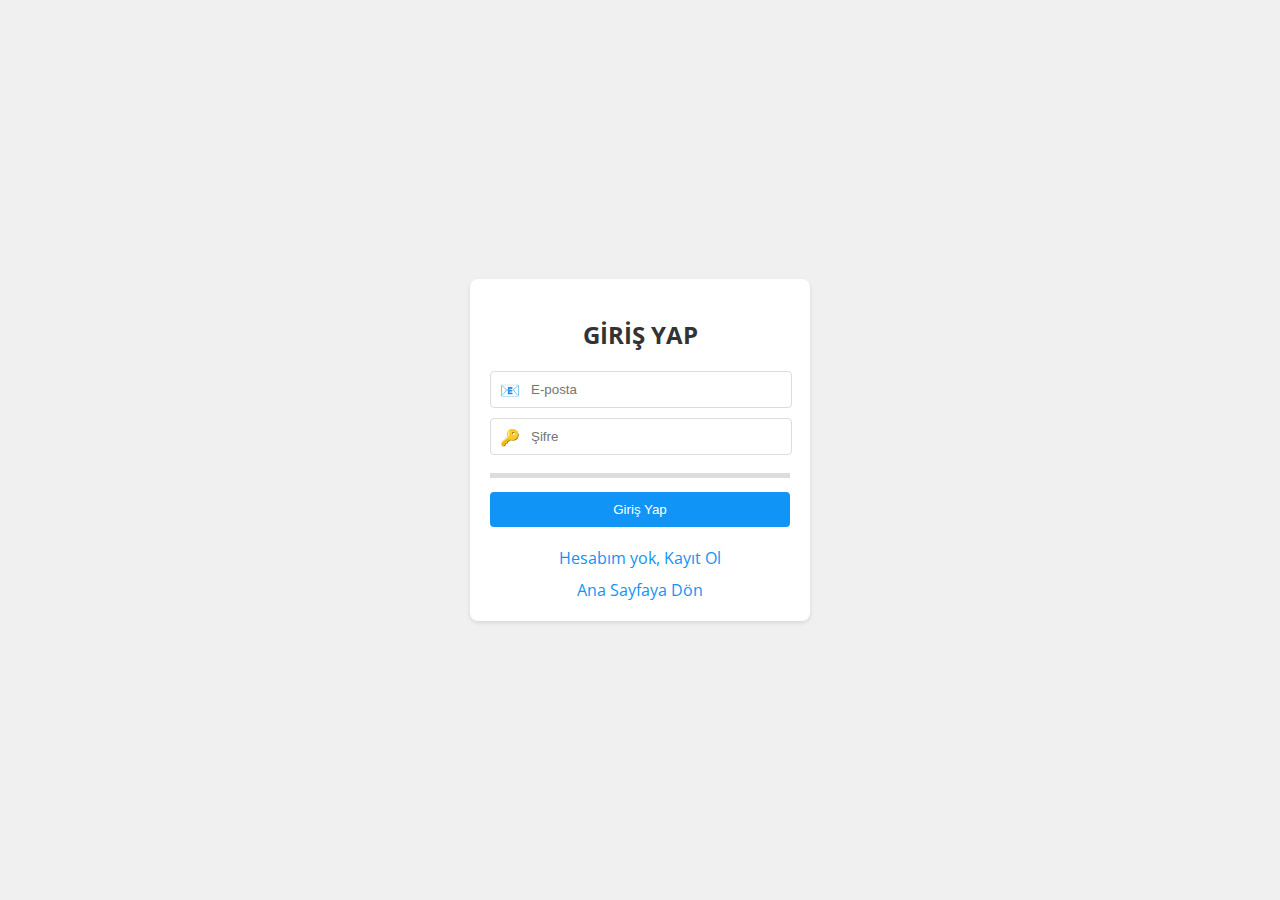
<file: wwwroot/Admin.html>
﻿<!DOCTYPE html>
<html>
<head>
    <meta charset="UTF-8" />
    <meta http-equiv="X-UA-Compatible" content="IE=edge" />
    <meta name="viewport" content="width=device-width, minimum-scale=1.0, maximum-scale=1.0, user-scalable=no" />
    <title>Giriş Yap / Kayıt Ol</title>
    <link href="https://fonts.googleapis.com/css?family=Open+Sans:400,300,300italic,400italic,600,600italic,700,700italic,800,800italic" rel="stylesheet" type="text/css">
    <style>
        body {
            font-family: 'Open Sans', sans-serif;
            display: flex;
            justify-content: center;
            align-items: center;
            height: 100vh;
            margin: 0;
            background-color: #f0f0f0;
        }

        .login-container {
            background-color: #fff;
            padding: 20px;
            border-radius: 8px;
            box-shadow: 0 2px 4px rgba(0, 0, 0, 0.1);
            width: 300px;
            text-align: center;
        }

        .login-container h2 {
        margin-bottom: 20px;
        color: #333;
        }

        .login-container .input-container {
        position: relative;
        margin: 10px 0;
        }

        .login-container .input-container input {
        width: calc(100% - 60px);       
        padding: 10px 20px 10px 40px;  
        border: 1px solid #ddd;         
        border-radius: 4px;         
        }

        .login-container .input-container .icon {
        position: absolute;
        left: 10px;
        top: 50%;
        transform: translateY(-50%);
        }

        .login-container button {
        background-color: #1094F6;
        color: #fff;
        border: none;
        padding: 10px;
        border-radius: 4px;
        cursor: pointer;
        width: 100%;
        }

        .login-container button:hover {
        background-color: #0e7bcc;
        }

        .login-container a {
        display: block;
        margin-top: 10px;
        text-decoration: none;
        color: #1094F6;
        }

        .login-container a:hover {
        text-decoration: underline;
        }

        .password-strength {
        margin: 10px 0;
        text-align: left;
        font-size: 12px;
        }

        .password-strength span {
        display: inline-block;
        width: 100%;
        height: 5px;
        margin-top: 5px;
        background: #ddd;
        }

        .password-strength span.weak {
        background: red;
        }

        .password-strength span.medium {
        background: orange;
        }

        .password-strength span.strong {
        background: green;
        }

        .toggle-container {
        margin-top: 20px;
        cursor: pointer;
        color: #1094F6;
        }

        .toggle-container:hover {
        text-decoration: underline;
        }

        #registerForm {
        display: none;
        }
    </style>
</head>
<body>
    <div class="login-container">
        <h2 id="formTitle">GİRİŞ YAP</h2>
        <form id="loginForm">
            <div class="input-container">
                <span class="icon">📧</span>
                <input type="email" id="email" name="email" placeholder="E-posta" required />
            </div>
            <div class="input-container">
                <span class="icon">🔑</span>
                <input type="password" id="sifre" name="sifre" placeholder="Şifre" required />
            </div>
            <div class="password-strength" id="passwordStrength">
                <span></span>
            </div>
            <button type="submit">Giriş Yap</button>
        </form>
        <div class="toggle-container" onclick="toggleForms()">Hesabım yok, Kayıt Ol</div>
        <form id="registerForm">
            <div class="input-container">
                <span class="icon">👤</span>
                <input type="text" id="registerAd" name="ad" placeholder="Ad" required />
            </div>
            <div class="input-container">
                <span class="icon">👤</span>
                <input type="text" id="registerSoyad" name="soyad" placeholder="Soyad" required />
            </div>
            <div class="input-container">
                <span class="icon">📧</span>
                <input type="email" id="registerEmail" name="email" placeholder="E-posta" required />
            </div>
            <div class="input-container">
                <span class="icon">🔑</span>
                <input type="password" id="registerSifre" name="sifre" placeholder="Şifre" required />
            </div>
            <div class="password-strength" id="registerPasswordStrength">
                <span></span>
            </div>
            <button type="submit">Kayıt Ol</button>
        </form>
        <a href="Index.html">Ana Sayfaya Dön</a>
    </div>
    <script>
        document.getElementById('loginForm').addEventListener('submit', function (event) {
            event.preventDefault();
            const email = document.getElementById('email').value;
            const sifre = document.getElementById('sifre').value;

            if (email && sifre) {
                window.location.href = 'Index.html';
            }
        });

        document.getElementById('registerForm').addEventListener('submit', function (event) {
            event.preventDefault();
            const ad = document.getElementById('registerAd').value;
            const soyad = document.getElementById('registerSoyad').value;
            const email = document.getElementById('registerEmail').value;
            const sifre = document.getElementById('registerSifre').value;

            if (ad && soyad && email && sifre) {
                window.location.href = 'Index.html';
            }
        });

        document.getElementById('sifre').addEventListener('input', function () {
            const sifre = document.getElementById('sifre').value;
            const strengthBar = document.getElementById('passwordStrength').children[0];

            if (sifre.length < 6) {
                strengthBar.className = 'weak';
            } else if (sifre.length >= 6 && sifre.length < 10) {
                strengthBar.className = 'medium';
            } else if (sifre.length >= 10) {
                strengthBar.className = 'strong';
            } else {
                strengthBar.className = '';
            }
        });

        document.getElementById('registerSifre').addEventListener('input', function () {
            const sifre = document.getElementById('registerSifre').value;
            const strengthBar = document.getElementById('registerPasswordStrength').children[0];

            if (sifre.length < 6) {
                strengthBar.className = 'weak';
            } else if (sifre.length >= 6 && sifre.length < 10) {
                strengthBar.className = 'medium';
            } else if (sifre.length >= 10) {
                strengthBar.className = 'strong';
            } else {
                strengthBar.className = '';
            }
        });

        function toggleForms() {
            const formTitle = document.getElementById('formTitle');
            const loginForm = document.getElementById('loginForm');
            const registerForm = document.getElementById('registerForm');
            if (registerForm.style.display === 'none') {
                registerForm.style.display = 'block';
                loginForm.style.display = 'none';
                formTitle.innerText = 'KAYIT OL';
                document.querySelector('.toggle-container').innerText = 'Hesabım var, Giriş Yap';
            } else {
                registerForm.style.display = 'none';
                loginForm.style.display = 'block';
                formTitle.innerText = 'Giriş Yap';
                document.querySelector('.toggle-container').innerText = 'Hesabım yok, Kayıt Ol';
            }
        }
        
    </script>
</body>
</html>
</file>
<file: wwwroot/Harita.css>
﻿.Harita {
    max-width: 1140px;
    margin: 0 auto;
    text-align: center;
    position: relative;    
    margin-top: 180px;      
    margin-bottom: 50px;   
    margin-left: 25%;     
    }

    .Harita svg {
    width: 100%;
    height: auto;
    }

    .il-isimleri {
    position: absolute;
    z-index: 2;
    font-family: 'Open Sans', sans-serif;
    }

    .il-isimleri div {
    font-family: 'Open-Sans';
    display: inline-block;
    background: #1094F6;
    color: #fff;
    padding: 8px 16px;
    -webkit-border-radius: 4px;
    -moz-border-radius: 4px;
    border-radius: 4px;
    }

    #Harita path {
    cursor: pointer;
    fill: #222;
    }

    #Harita path:hover {
    fill: #1094F6;
    }

    #Harita path.selected {
    fill: #ff0000;
    }

    #guney-kibris {
    pointer-events: none;
    }

    .sidebar {
    position: fixed;
    left: 0;
    top: 0;
    bottom: 0;
    width: 20%; /* Adjust as needed */
    background-color: #f0f0f0;
    overflow-y: auto;
    padding: 20px;
    box-shadow: 0 2px 4px rgba(0, 0, 0, 0.1);
    }

    .sidebar a {
    padding: 10px 16px;
    display: block;
    text-decoration: none;
    color: #333;
    font-family: 'Open Sans', sans-serif; 
    font-weight: bold; 
    }

    .sidebar a:hover {
    background-color: #ff0000; /* Red color for hover */
    color: #fff; 
    }

    .sehir-tablosu {
    width: 70%;
    margin: 20px auto;
    padding: 10px;
    border: 1px solid #ccc;
    box-shadow: 0 2px 4px rgba(0, 0, 0, 0.1);
    background-color: #f9f9f9;
    border-radius: 8px;
    position: relative; 
    left: 12%; 
    box-sizing: border-box; 
    font-family: 'Open Sans', sans-serif;
    }

    .sehir-tablosu h4 {
    text-align: center;
    margin-bottom: 20px;
    }

    .sehir-tablosu table {
    width: 100%;
    border-collapse: collapse;
    text-align: center;
    }

    .sehir-tablosu th, .sehir-tablosu td {
    padding: 10px;
    border-bottom: 1px solid #ddd;
    }

    .sehir-tablosu th {
    background-color: #f2f2f2;  
    }

    .profile-button {
    position: fixed;
    right: 20px;
    top: 20px;
    background-color: #f0f0f0;
    color: #333;
    padding: 10px 20px;
    border: none;
    border-radius: 5px;
    font-family: 'Open Sans', sans-serif;
    font-weight: bold;
    cursor: pointer;
    box-shadow: 0 2px 4px rgba(0, 0, 0, 0.1);
    }

    .profile-button:hover {
    background-color: #ff0000;
    color: #fff;
    }
</file>
